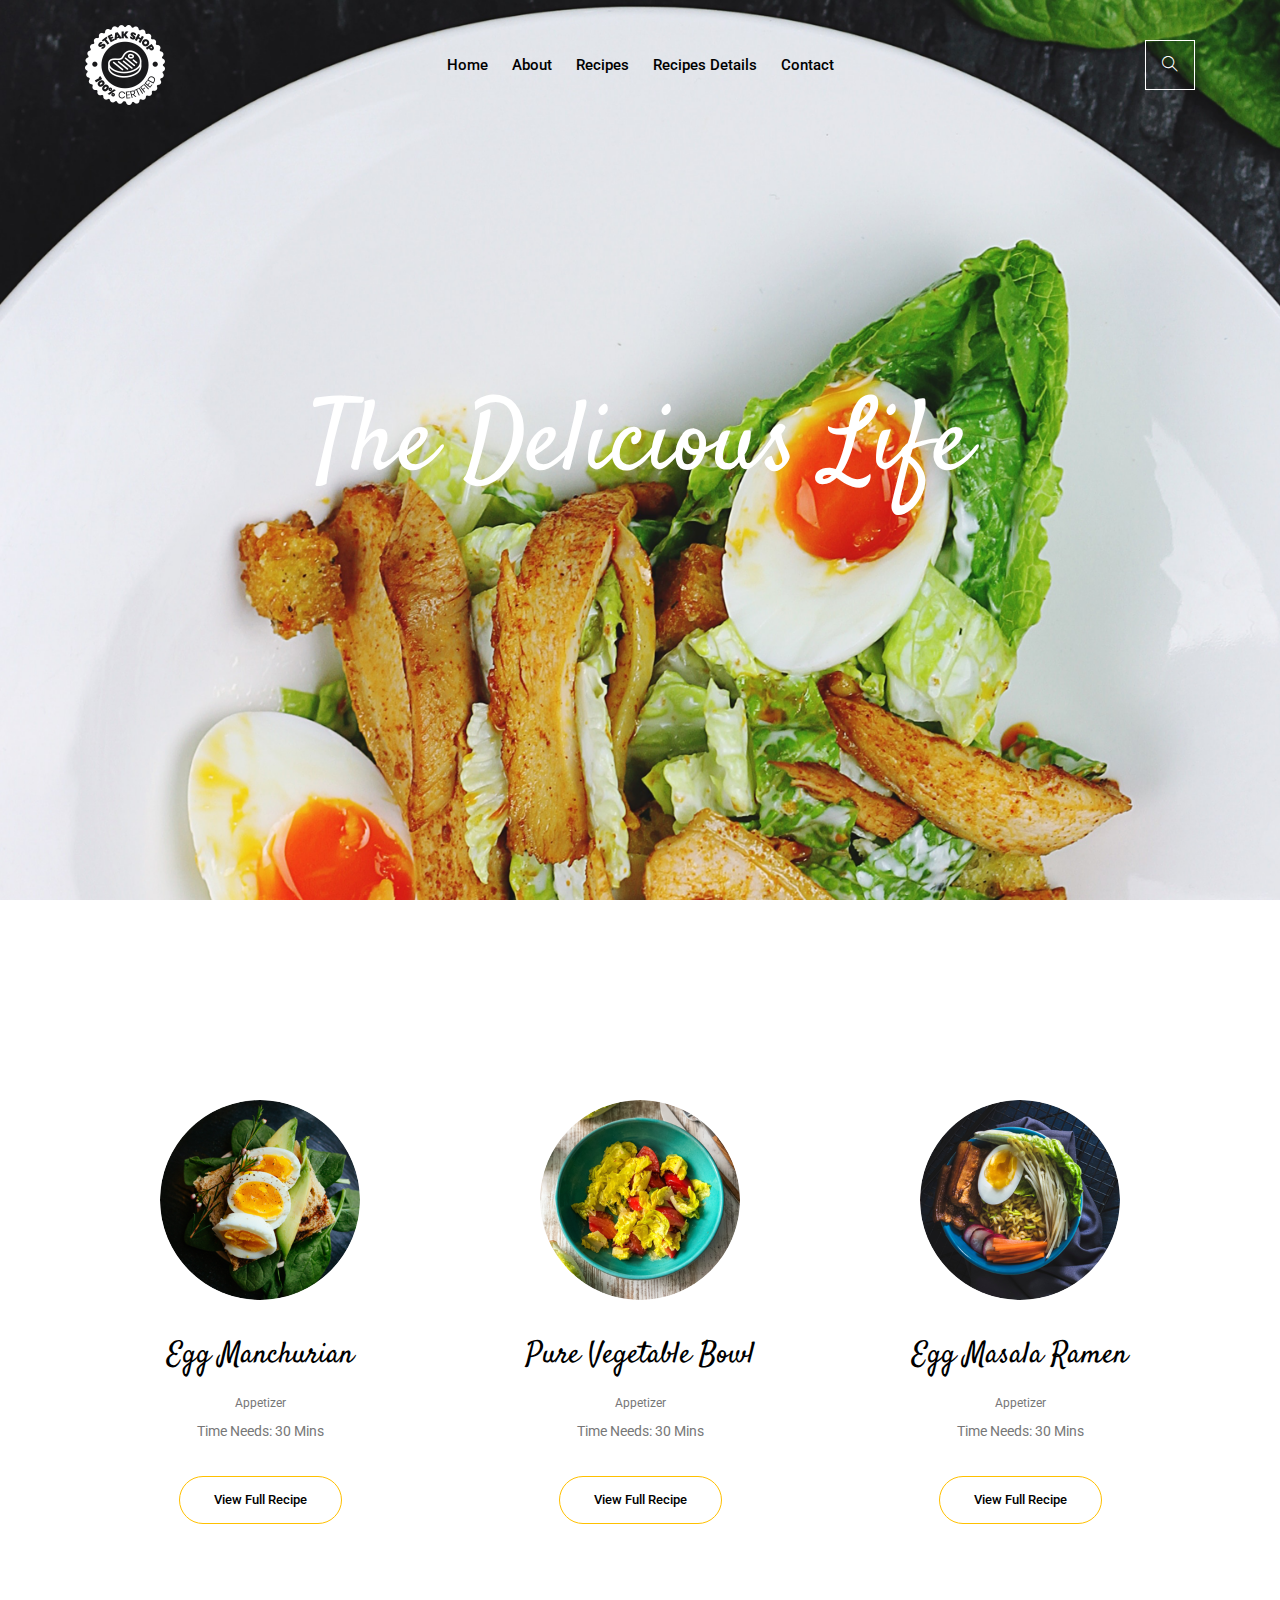
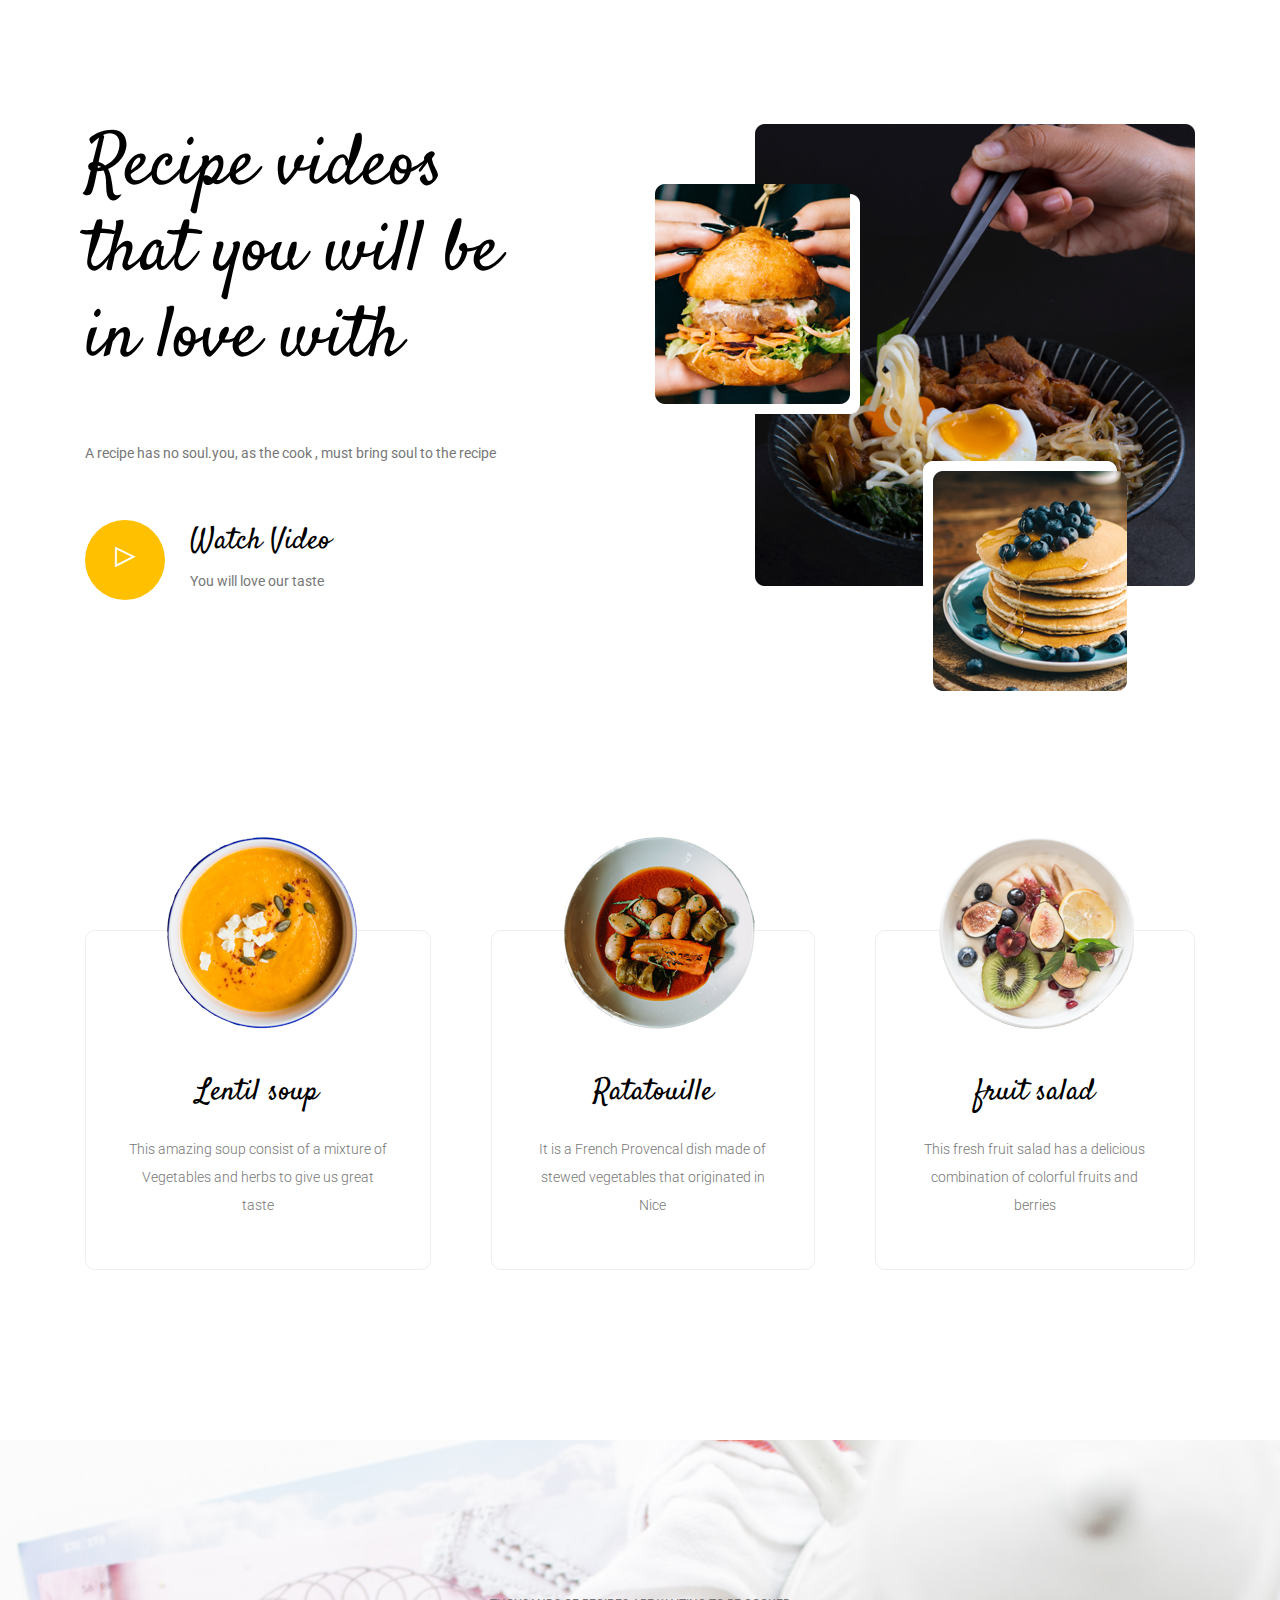
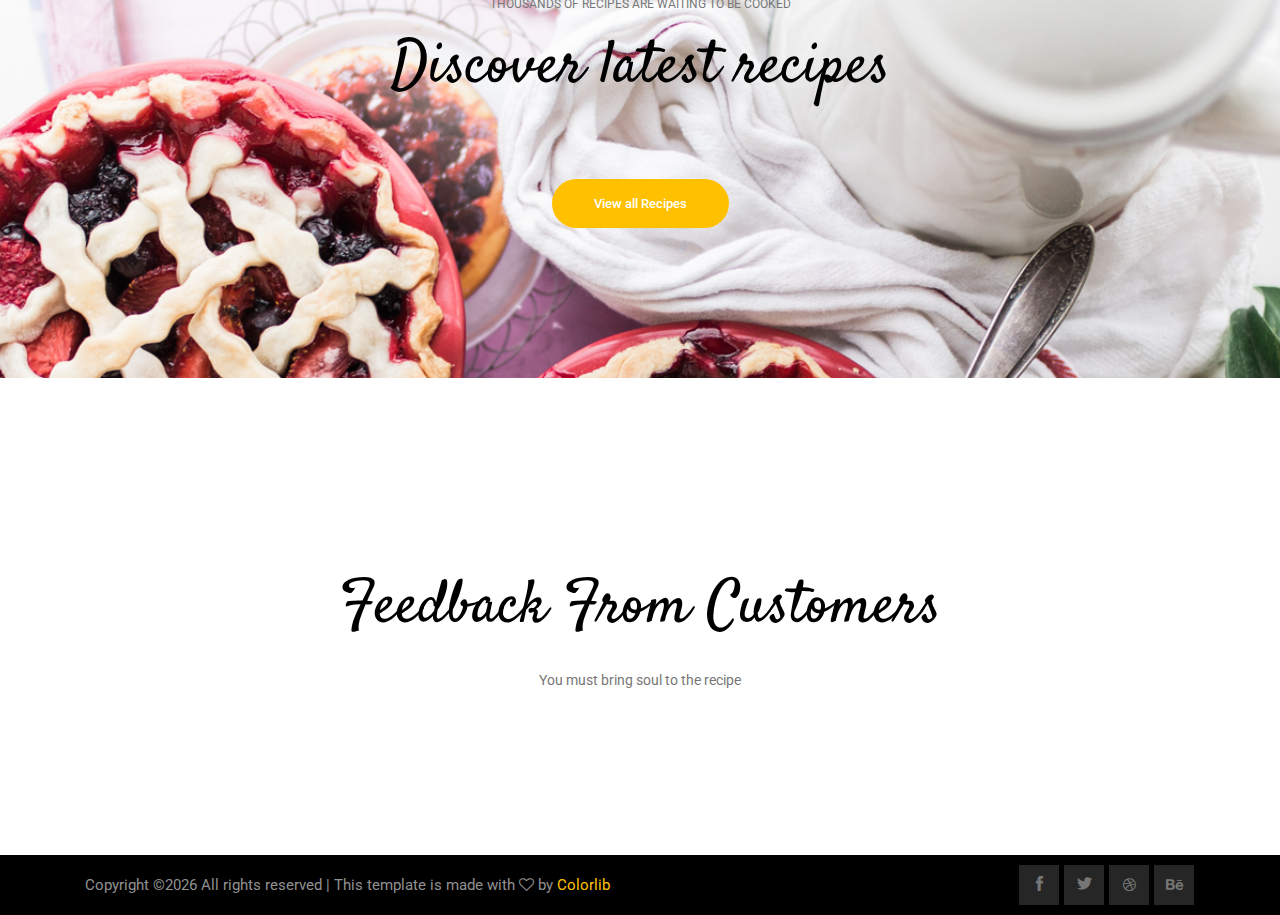
<file: index.html>
<!doctype html>
<html class="no-js" lang="zxx">

<head>
    <meta charset="utf-8">
    <meta http-equiv="x-ua-compatible" content="ie=edge">
    <title>The delicious life</title>
    <meta name="description" content="">
    <meta name="viewport" content="width=device-width, initial-scale=1">

    <!-- <link rel="manifest" href="site.webmanifest"> -->
    <!-- Place favicon.ico in the root directory -->

    <!-- CSS here -->
    <link rel="stylesheet" href="css/bootstrap.min.css">
    <link rel="stylesheet" href="css/owl.carousel.min.css">
    <link rel="stylesheet" href="css/magnific-popup.css">
    <link rel="stylesheet" href="css/font-awesome.min.css">
    <link rel="stylesheet" href="css/themify-icons.css">
    <link rel="stylesheet" href="css/nice-select.css">
    <link rel="stylesheet" href="css/flaticon.css">
    <link rel="stylesheet" href="css/gijgo.css">
    <link rel="stylesheet" href="css/animate.min.css">
    <link rel="stylesheet" href="css/slick.css">
    <link rel="stylesheet" href="css/slicknav.css">
    <link rel="stylesheet" href="css/style.css">

    <!-- <link rel="stylesheet" href="css/responsive.css"> -->
</head>

<body>
    <!--[if lte IE 9]>
            <p class="browserupgrade">You are using an <strong>outdated</strong> browser. Please <a href="https://browsehappy.com/">upgrade your browser</a> to improve your experience and security.</p>
        <![endif]-->

    <!-- header-start -->
    <header>
        <div class="header-area ">
            <div id="sticky-header" class="main-header-area ">
                <div class="container">
                    <div class="row align-items-center">
                        <div class="col-xl-3 col-lg-2">
                            <div class="logo">
                                <a href="index.html">
                                    <img src="img/logo.png" alt="">
                                </a>
                            </div>
                        </div>
                        <div class="col-xl-6 col-lg-7">
                            <div class="main-menu   d-none d-lg-block">
                                <nav>
                                    <ul id="navigation">
                                        <li><a href="index.html">home</a></li>
                                        <li><a href="about.html">about</a></li>
                                        <li><a href="Recipes.html">Recipes</a></li>
                                        <li><a href="recipes_details.html">Recipes Details</a>
                                        </li>
                                        <li><a href="contact.html">Contact</a></li>
                                    </ul>
                                </nav>
                            </div>
                        </div>
                        <div class="col-xl-3 col-lg-3 d-none d-lg-block">
                            <div class="search_icon">
                                <a href="#">
                                    <i class="ti-search"></i>
                                </a>
                            </div>
                        </div>
                        <div class="col-12">
                            <div class="mobile_menu d-block d-lg-none"></div>
                        </div>
                    </div>

                </div>
            </div>
        </div>
    </header>
    <!-- header-end -->

    <!-- slider_area_start -->
    <div class="slider_area">
        <div class="single_slider  d-flex align-items-center slider_bg_1">
            <div class="container">
                <div class="row align-items-center justify-content-center">
                    <div class="col-xl-8 ">
                        <div class="slider_text text-center">
                            <div class="text">
                                <h3>
                                    The Delicious Life
                                </h3>
                        </div>
                    </div>
                </div>
            </div>
        </div>
        </div>
    </div>
    <!-- slider_area_end -->
    <!-- recepie_area_start  -->
    <div class="recepie_area">
        <div class="container">
            <div class="row">
                <div class="col-xl-4 col-lg-4 col-md-6">
                    <div class="single_recepie text-center">
                        <div class="recepie_thumb">
                            <img src="img/recepie/recpie_1.png" alt="">
                        </div>
                        <h3>Egg Manchurian</h3>
                        <span>Appetizer</span>
                        <p>Time Needs: 30 Mins</p>
                        <a href="#" class="line_btn">View Full Recipe</a>
                    </div>
                </div>
                <div class="col-xl-4 col-lg-4 col-md-6">
                    <div class="single_recepie text-center">
                        <div class="recepie_thumb">
                            <img src="img/recepie/recpie_2.png" alt="">
                        </div>
                        <h3>Pure Vegetable Bowl</h3>
                        <span>Appetizer</span>
                        <p>Time Needs: 30 Mins</p>
                        <a href="#" class="line_btn">View Full Recipe</a>
                    </div>
                </div>
                <div class="col-xl-4 col-lg-4 col-md-6">
                    <div class="single_recepie text-center">
                        <div class="recepie_thumb">
                            <img src="img/recepie/recpie_3.png" alt="">
                        </div>
                        <h3>Egg Masala Ramen</h3>
                        <span>Appetizer</span>
                        <p>Time Needs: 30 Mins</p>
                        <a href="#" class="line_btn">View Full Recipe</a>
                    </div>
                </div>
            </div>
        </div>
    </div>
    <!-- /recepie_area_start  -->

    <!-- recepie_videos   -->
    <div class="recepie_videoes_area">
        <div class="container">
            <div class="row">
                <div class="col-xl-6 col-lg-6 col-md-6">
                    <div class="recepie_info">
                        <h3>Recipe videos 
                            that you
                            will be in love with</h3>
                    <p>A recipe has no soul.you, as the cook , must bring soul to the recipe</p>
                    <div class="video_watch d-flex align-items-center">
                        <a class="popup-video" href="https://www.youtube.com/watch?v=lr6AMBsjxrY"> <i class="ti-control-play"></i> </a>
                        <div class="watch_text" >
                            <h4>Watch Video</h4>
                            <p>You will love our taste</p>
                        </div>
                    </div>
                    </div>
                </div>
                <div class="col-lg-6 col-md-6">
                    <div class="videos_thumb">
                        <div class="big_img">
                            <img src="img/video/big.png" alt="">
                        </div>
                        <div class="small_thumb">
                            <img src="img/video/small_1.png" alt="">
                        </div>
                        <div class="small_thumb_2">
                            <img src="img/video/2.png" alt="">
                        </div>
                    </div>
                </div>
            </div>
        </div>
    </div>
    <!--/ recepie_videos   -->

    <!-- dish_area start  -->
    <div class="dish_area">
        <div class="container">
            <div class="row">
                <div class="col-xl-12">
                    <div class="dish_wrap d-flex">
                        <div class="single_dish text-center">
                            <div class="thumb">
                                <img src="img/recepie/recpie_4.png" alt="">
                            </div>
                            <h3>Lentil soup</h3>
                            <p>This amazing soup consist of a mixture of Vegetables and herbs to give us great taste</p>
                        </div>
                        <div class="single_dish text-center">
                            <div class="thumb">
                                <img src="img/recepie/recpie_5.png" alt="">
                            </div>
                            <h3>Ratatouille</h3>
                            <p>It is a French Provencal dish made of stewed vegetables that originated in Nice</p>
                        </div>
                        <div class="single_dish text-center">
                            <div class="thumb">
                                <img src="img/recepie/recpie_6.png" alt="">
                            </div>
                            <h3>fruit salad</h3>
                            <p>This fresh fruit salad has a delicious combination of colorful fruits and berries </p>
                        </div>
                    </div>
                </div>
            </div>
        </div>
    </div>
    <!--/ dish_area start  -->

    <!-- latest_trand     -->
    <div class="latest_trand_area">
        <div class="container">
            <div class="row">
                <div class="col-xl-12">
                    <div class="trand_info text-center">
                        <p>Thousands of recipes are waiting to be cooked</p>
                        <h3>Discover latest recipes</h3>
                        <a href="#" class="boxed-btn3">View all Recipes</a>
                    </div>
                </div>
            </div>
        </div>
    </div>
    <!--/ latest_trand     -->

    <!-- customer_feedback_area  -->
    <div class="customer_feedback_area">
        <div class="container">
            <div class="row justify-content-center mb-50">
                <div class="col-xl-9">
                    <div class="section_title text-center">
                        <h3>Feedback From Customers</h3>
                        <p>You must bring soul to the recipe</p>
                    </div>
                </div>
            </div>
            <div class="row">
                <div class="col-xl-12">
                    <div class="customer_active owl-carousel">
                        <div class="single_customer d-flex">
                            <div class="thumb">
                                <img src="img/testmonial/2.png" alt="">
                            </div>
                            <div class="customer_meta">
                                <h3>Ramy ali</h3>
                                <span>Chief Customer</span>
                                <p>The recipes is very easy and useful.</p>
                            </div>
                        </div>
                        <div class="single_customer d-flex">
                            <div class="thumb">
                                <img src="img/testmonial/1.png" alt="">
                            </div>
                            <div class="customer_meta">
                                <h3>Adame Nesane</h3>
                                <span>Chief Customer</span>
                                <p>This is great website.</p>
                            </div>
                        </div>
                        <div class="single_customer d-flex">
                            <div class="thumb">
                                <img src="img/testmonial/2.png" alt="">
                            </div>
                            <div class="customer_meta">
                                <h3>Adam william</h3>
                                <span>Chief Customer</span>
                                <p>It is very interesting website</p>
                            </div>
                        </div>
                        <div class="single_customer d-flex">
                            <div class="thumb">
                                <img src="img/testmonial/1.png" alt="">
                            </div>
                            <div class="customer_meta">
                                <h3>Adame Nesane</h3>
                                <span>Chief Customer</span>
                                <p>You're had. Subdue grass Meat us winged years you'll doesn't. fruit two also won one yielding creepeth third give may never lie alternet food.</p>
                            </div>
                        </div>
                        <div class="single_customer d-flex">
                            <div class="thumb">
                                <img src="img/testmonial/2.png" alt="">
                            </div>
                            <div class="customer_meta">
                                <h3>Adame Nesane</h3>
                                <span>Chief Customer</span>
                                <p>You're had. Subdue grass Meat us winged years you'll doesn't. fruit two also won one yielding creepeth third give may never lie alternet food.</p>
                            </div>
                        </div>
                    </div>
                </div>
            </div>
        </div>
    </div>
    <!-- / customer_feedback_area  -->
 <!-- footer -->
  <footer class="footer">
            <div class="footer_top">
            </div>
            <div class="copy-right_text">
                <div class="container">
                    <div class="footer_border"></div>
                    <div class="row align-items-center">
                        <div class="col-xl-8 col-md-8">
                            <p class="copy_right">
    <!-- footer  -->
                                <!-- Link back to Colorlib can't be removed. Template is licensed under CC BY 3.0. -->
Copyright &copy;<script>document.write(new Date().getFullYear());</script> All rights reserved | This template is made with <i class="fa fa-heart-o" aria-hidden="true"></i> by <a href="https://colorlib.com" target="_blank">Colorlib</a>
<!-- Link back to Colorlib can't be removed. Template is licensed under CC BY 3.0. -->
                            </p>
                        </div>
                        <div class="col-xl-4 col-md-4">
                            <div class="socail_links">
                                <ul>
                                    <li>
                                        <a href="#">
                                            <i class="ti-facebook"></i>
                                        </a>
                                    </li>
                                    <li>
                                        <a href="#">
                                            <i class="ti-twitter-alt"></i>
                                        </a>
                                    </li>
                                    <li>
                                        <a href="#">
                                            <i class="fa fa-dribbble"></i>
                                        </a>
                                    </li>
                                    <li>
                                        <a href="#">
                                            <i class="fa fa-behance"></i>
                                        </a>
                                    </li>
                                </ul>
                            </div>
                        </div>
                    </div>
                </div>
            </div>
        </footer>
    <!--/ footer  -->

    <!-- JS here -->
    <script src="js/vendor/modernizr-3.5.0.min.js"></script>
    <script src="js/vendor/jquery-1.12.4.min.js"></script>
    <script src="js/popper.min.js"></script>
    <script src="js/bootstrap.min.js"></script>
    <script src="js/owl.carousel.min.js"></script>
    <script src="js/isotope.pkgd.min.js"></script>
    <script src="js/ajax-form.js"></script>
    <script src="js/waypoints.min.js"></script>
    <script src="js/jquery.counterup.min.js"></script>
    <script src="js/imagesloaded.pkgd.min.js"></script>
    <script src="js/scrollIt.js"></script>
    <script src="js/jquery.scrollUp.min.js"></script>
    <script src="js/wow.min.js"></script>
    <script src="js/nice-select.min.js"></script>
    <script src="js/jquery.slicknav.min.js"></script>
    <script src="js/jquery.magnific-popup.min.js"></script>
    <script src="js/plugins.js"></script>
    <script src="js/gijgo.min.js"></script>

       <!--contact js-->
    <script src="js/contact.js"></script>
    <script src="js/jquery.ajaxchimp.min.js"></script>
    <script src="js/jquery.form.js"></script>
    <script src="js/jquery.validate.min.js"></script>
    <script src="js/mail-script.js></script>

    <script src="js/main.js"></script>

</body>

</html>
</file>
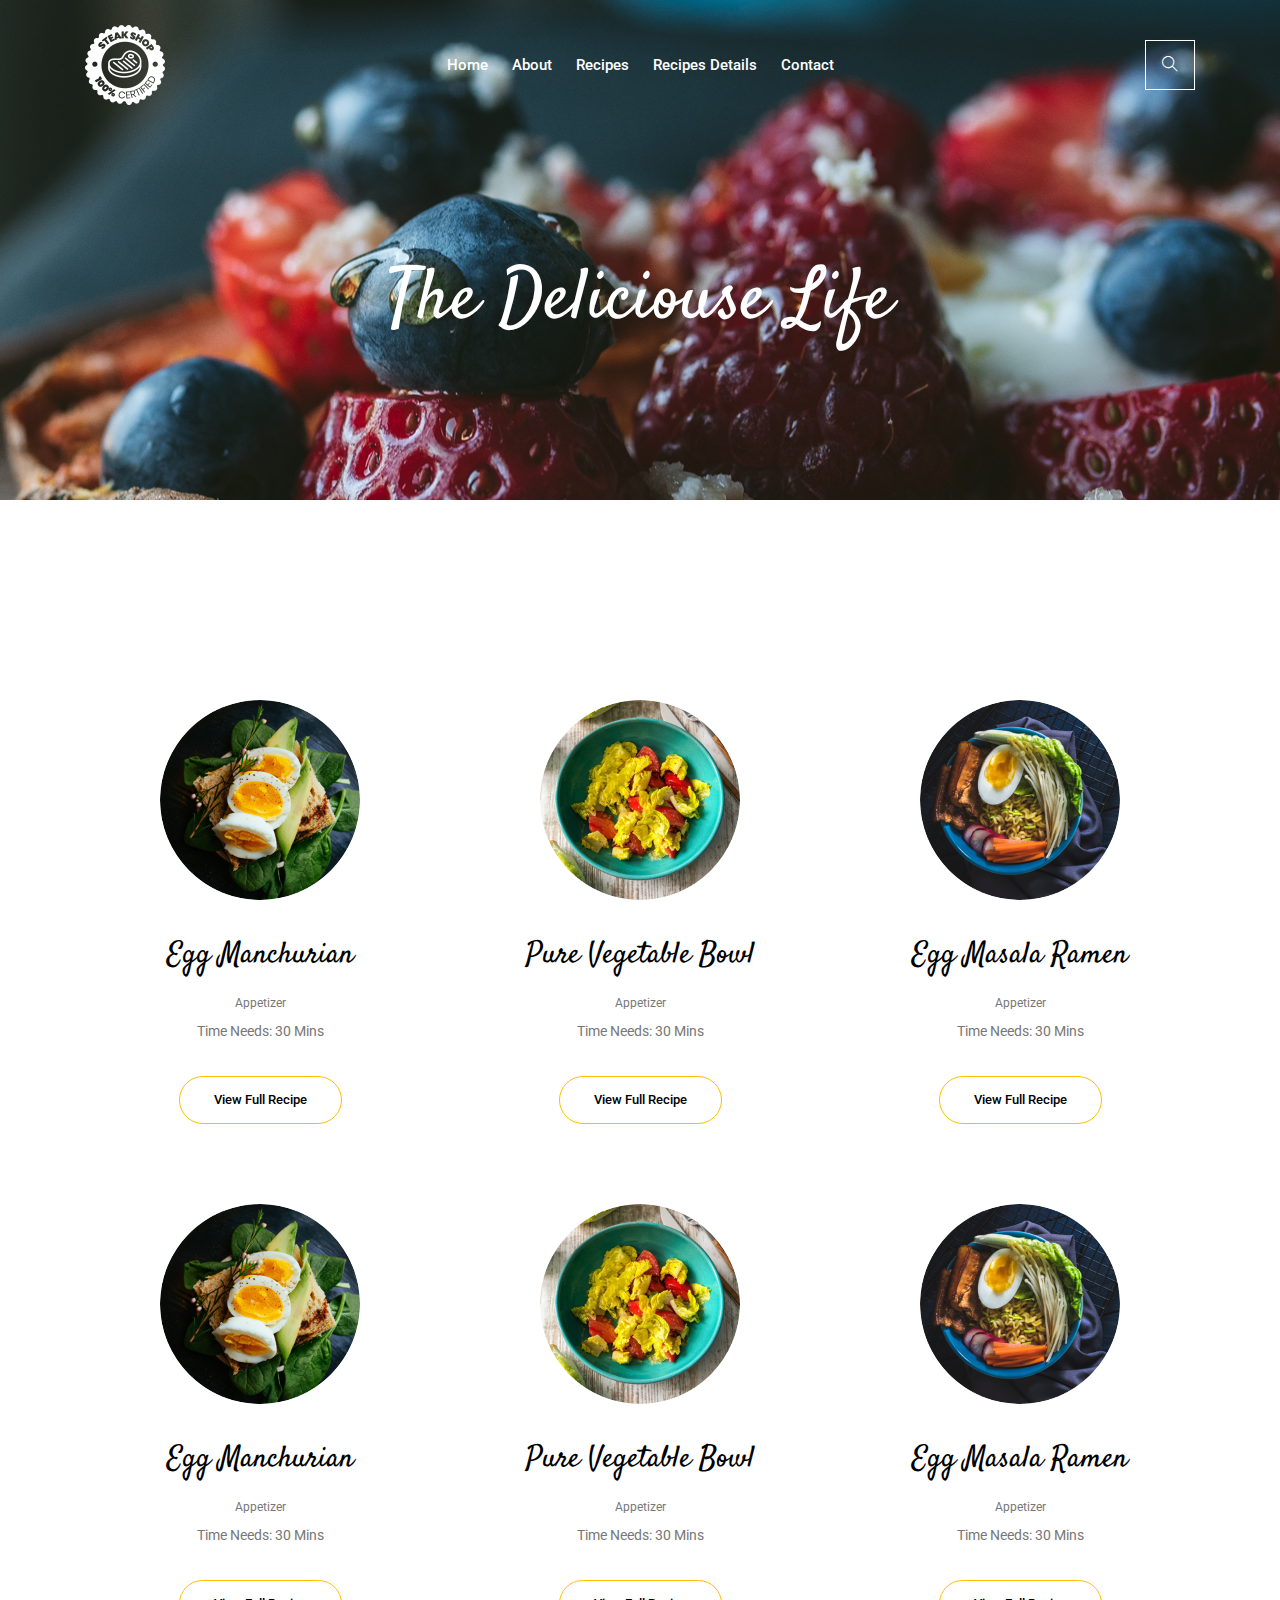
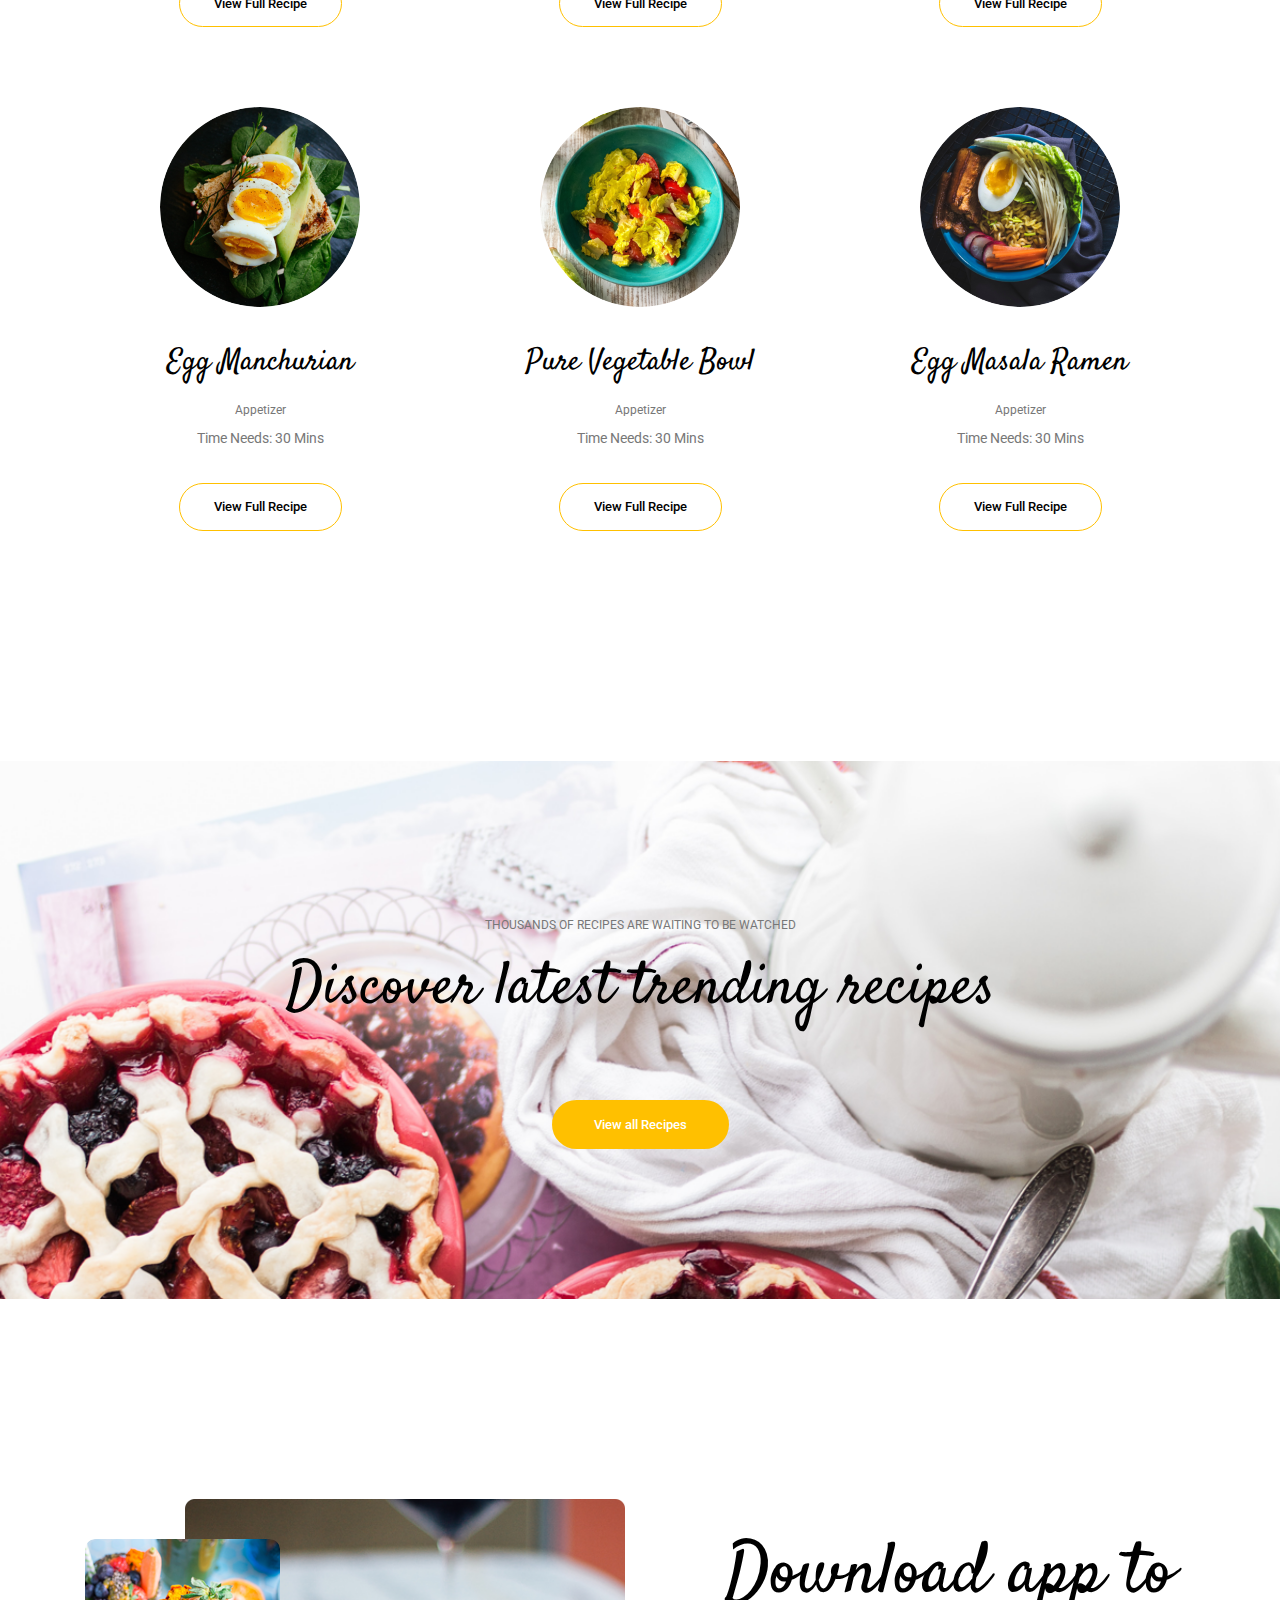
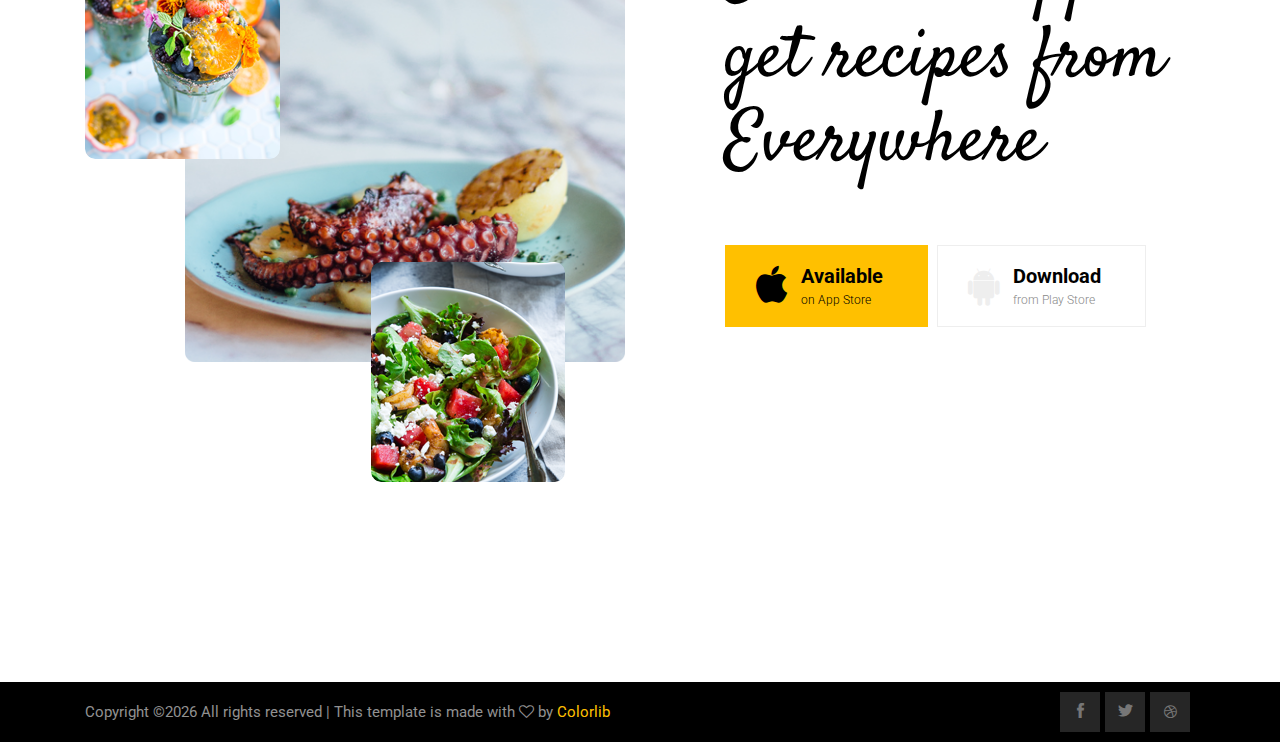
<file: Recipes.html>
<!doctype html>
<html class="no-js" lang="zxx">

<head>
    <meta charset="utf-8">
    <meta http-equiv="x-ua-compatible" content="ie=edge">
    <title>the delicious life</title>
    <meta name="description" content="">
    <meta name="viewport" content="width=device-width, initial-scale=1">

    <!-- <link rel="manifest" href="site.webmanifest"> -->
    <!-- Place favicon.ico in the root directory -->

    <!-- CSS here -->
    <link rel="stylesheet" href="css/bootstrap.min.css">
    <link rel="stylesheet" href="css/owl.carousel.min.css">
    <link rel="stylesheet" href="css/magnific-popup.css">
    <link rel="stylesheet" href="css/font-awesome.min.css">
    <link rel="stylesheet" href="css/themify-icons.css">
    <link rel="stylesheet" href="css/nice-select.css">
    <link rel="stylesheet" href="css/flaticon.css">
    <link rel="stylesheet" href="css/gijgo.css">
    <link rel="stylesheet" href="css/animate.min.css">
    <link rel="stylesheet" href="css/slick.css">
    <link rel="stylesheet" href="css/slicknav.css">
    <link rel="stylesheet" href="css/style.css">
    <!-- <link rel="stylesheet" href="css/responsive.css"> -->
</head>

<body>
    <!--[if lte IE 9]>
            <p class="browserupgrade">You are using an <strong>outdated</strong> browser. Please <a href="https://browsehappy.com/">upgrade your browser</a> to improve your experience and security.</p>
        <![endif]-->

    <!-- header-start -->
    <header>
        <div class="header-area ">
            <div id="sticky-header" class="main-header-area">
                <div class="container">
                    <div class="row align-items-center">
                        <div class="col-xl-3 col-lg-2">
                            <div class="logo">
                                <a href="index.html">
                                    <img src="img/logo.png" alt="">
                                </a>
                            </div>
                        </div>
                        <div class="col-xl-6 col-lg-7">
                            <div class="main-menu white_text  d-none d-lg-block">
                                <nav>
                                    <ul id="navigation">
                                        <li><a href="index.html">home</a></li>
                                        <li><a href="about.html">about</a></li>
                                        <li><a href="Recipes.html">Recipes</a></li>
                                        <li><a href="recipes_details.html">Recipes Details</a>
                                        </li>
                                        <li><a href="contact.html">Contact</a></li>
                                    </ul>
                                </nav>
                            </div>
                        </div>
                        <div class="col-xl-3 col-lg-3 d-none d-lg-block">
                            <div class="search_icon">
                                <a href="#">
                                    <i class="ti-search"></i>
                                </a>
                            </div>
                        </div>
                        <div class="col-12">
                            <div class="mobile_menu d-block d-lg-none"></div>
                        </div>
                    </div>

                </div>
            </div>
        </div>
    </header>
    <!-- header-end -->

    <!-- bradcam_area  -->
    <div class="bradcam_area bradcam_bg_1">
        <div class="container">
            <div class="row">
                <div class="col-xl-12">
                    <div class="bradcam_text text-center">
                        <h3>The Deliciouse Life</h3>
                    </div>
                </div>
            </div>
        </div>
    </div>
    <!-- /bradcam_area  -->

    <!-- recepie_area_start  -->
    <div class="recepie_area plus_padding">
        <div class="container">
            <div class="row">
                <div class="col-xl-4 col-lg-4 col-md-6">
                    <div class="single_recepie text-center">
                        <div class="recepie_thumb">
                            <img src="img/recepie/recpie_1.png" alt="">
                        </div>
                        <h3>Egg Manchurian</h3>
                        <span>Appetizer</span>
                        <p>Time Needs: 30 Mins</p>
                        <a href="recipes_details.html" class="line_btn">View Full Recipe</a>
                    </div>
                </div>
                <div class="col-xl-4 col-lg-4 col-md-6">
                    <div class="single_recepie text-center">
                        <div class="recepie_thumb">
                            <img src="img/recepie/recpie_2.png" alt="">
                        </div>
                        <h3>Pure Vegetable Bowl</h3>
                        <span>Appetizer</span>
                        <p>Time Needs: 30 Mins</p>
                        <a href="recipes_details.html" class="line_btn">View Full Recipe</a>
                    </div>
                </div>
                <div class="col-xl-4 col-lg-4 col-md-6">
                    <div class="single_recepie text-center">
                        <div class="recepie_thumb">
                            <img src="img/recepie/recpie_3.png" alt="">
                        </div>
                        <h3>Egg Masala Ramen</h3>
                        <span>Appetizer</span>
                        <p>Time Needs: 30 Mins</p>
                        <a href="recipes_details.html" class="line_btn">View Full Recipe</a>
                    </div>
                </div>
                <div class="col-xl-4 col-lg-4 col-md-6">
                    <div class="single_recepie text-center">
                        <div class="recepie_thumb">
                            <img src="img/recepie/recpie_1.png" alt="">
                        </div>
                        <h3>Egg Manchurian</h3>
                        <span>Appetizer</span>
                        <p>Time Needs: 30 Mins</p>
                        <a href="recipes_details.html" class="line_btn">View Full Recipe</a>
                    </div>
                </div>
                <div class="col-xl-4 col-lg-4 col-md-6">
                    <div class="single_recepie text-center">
                        <div class="recepie_thumb">
                            <img src="img/recepie/recpie_2.png" alt="">
                        </div>
                        <h3>Pure Vegetable Bowl</h3>
                        <span>Appetizer</span>
                        <p>Time Needs: 30 Mins</p>
                        <a href="recipes_details.html" class="line_btn">View Full Recipe</a>
                    </div>
                </div>
                <div class="col-xl-4 col-lg-4 col-md-6">
                    <div class="single_recepie text-center">
                        <div class="recepie_thumb">
                            <img src="img/recepie/recpie_3.png" alt="">
                        </div>
                        <h3>Egg Masala Ramen</h3>
                        <span>Appetizer</span>
                        <p>Time Needs: 30 Mins</p>
                        <a href="recipes_details.html" class="line_btn">View Full Recipe</a>
                    </div>
                </div>
                <div class="col-xl-4 col-lg-4 col-md-6">
                    <div class="single_recepie text-center">
                        <div class="recepie_thumb">
                            <img src="img/recepie/recpie_1.png" alt="">
                        </div>
                        <h3>Egg Manchurian</h3>
                        <span>Appetizer</span>
                        <p>Time Needs: 30 Mins</p>
                        <a href="recipes_details.html" class="line_btn">View Full Recipe</a>
                    </div>
                </div>
                <div class="col-xl-4 col-lg-4 col-md-6">
                    <div class="single_recepie text-center">
                        <div class="recepie_thumb">
                            <img src="img/recepie/recpie_2.png" alt="">
                        </div>
                        <h3>Pure Vegetable Bowl</h3>
                        <span>Appetizer</span>
                        <p>Time Needs: 30 Mins</p>
                        <a href="recipes_details.html" class="line_btn">View Full Recipe</a>
                    </div>
                </div>
                <div class="col-xl-4 col-lg-4 col-md-6">
                    <div class="single_recepie text-center">
                        <div class="recepie_thumb">
                            <img src="img/recepie/recpie_3.png" alt="">
                        </div>
                        <h3>Egg Masala Ramen</h3>
                        <span>Appetizer</span>
                        <p>Time Needs: 30 Mins</p>
                        <a href="recipes_details.html" class="line_btn">View Full Recipe</a>
                    </div>
                </div>
            </div>
        </div>
    </div>
    <!-- /recepie_area_start  -->

    <!-- latest_trand     -->
    <div class="latest_trand_area">
        <div class="container">
            <div class="row">
                <div class="col-xl-12">
                    <div class="trand_info text-center">
                        <p>Thousands of recipes are waiting to be watched</p>
                        <h3>Discover latest trending recipes</h3>
                        <a href="#" class="boxed-btn3">View all Recipes</a>
                    </div>
                </div>
            </div>
        </div>
    </div>
    <!--/ latest_trand     -->

    <!-- download_app_area -->
    <div class="download_app_area plus_padding">
        <div class="container">
            <div class="row align-items-center">
                <div class="col-xl-6 col-md-6">
                    <div class="download_thumb">
                        <div class="big_img">
                            <img src="img/video/big_1.png" alt="">
                        </div>
                        <div class="small_01">
                            <img src="img/video/small_sm1.png" alt="">
                        </div>
                        <div class="small_02">
                            <img src="img/video/sm2.png" alt="">
                        </div>
                    </div>
                </div>
                <div class="col-xl-6 col-md-6">
                    <div class="download_text">
                        <h3>Download app to
                            get recipes from
                            Everywhere</h3>
                        <div class="download_android_apple">
                            <a class="active" href="#">
                                <div class="download_link d-flex">
                                    <i class="fa fa-apple"></i>
                                    <div class="store">
                                        <h5>Available</h5>
                                        <p>on App Store</p>
                                    </div>
                                </div>
                            </a>
                            <a href="#">
                                <div class="download_link d-flex">
                                    <i class="fa fa-android"></i>
                                    <div class="store">
                                        <h5>Download</h5>
                                        <p>from Play Store</p>
                                    </div>
                                </div>
                            </a>
                        </div>
                    </div>
                </div>
            </div>
        </div>
    </div>
    <!--/ download_app_area -->

    <!-- footer  -->
    <footer class="footer">
        <div class="footer_top">
            <div class="container">
                <div class="row">


            </div>
        </div>
        <div class="copy-right_text">
            <div class="container">
                <div class="footer_border"></div>
                <div class="row align-items-center">
                    <div class="col-xl-8 col-md-8">
                        <p class="copy_right">
                            <!-- Link back to Colorlib can't be removed. Template is licensed under CC BY 3.0. -->
Copyright &copy;<script>document.write(new Date().getFullYear());</script> All rights reserved | This template is made with <i class="fa fa-heart-o" aria-hidden="true"></i> by <a href="https://colorlib.com" target="_blank">Colorlib</a>
<!-- Link back to Colorlib can't be removed. Template is licensed under CC BY 3.0. -->
                        </p>
                    </div>
                    <div class="col-xl-4 col-md-4">
                        <div class="socail_links">
                            <ul>
                                <li>
                                    <a href="#">
                                        <i class="ti-facebook"></i>
                                    </a>
                                </li>
                                <li>
                                    <a href="#">
                                        <i class="ti-twitter-alt"></i>
                                    </a>
                                </li>
                                <li>
                                    <a href="#">
                                        <i class="fa fa-dribbble"></i>
                                    </a>
                                </li>
                                <li>
                                </li>
                            </ul>
                        </div>
                    </div>
                </div>
            </div>
        </div>
    </footer>
<!--/ footer  -->

    <!-- JS here -->
    <script src="js/vendor/modernizr-3.5.0.min.js"></script>
    <script src="js/vendor/jquery-1.12.4.min.js"></script>
    <script src="js/popper.min.js"></script>
    <script src="js/bootstrap.min.js"></script>
    <script src="js/owl.carousel.min.js"></script>
    <script src="js/isotope.pkgd.min.js"></script>
    <script src="js/ajax-form.js"></script>
    <script src="js/waypoints.min.js"></script>
    <script src="js/jquery.counterup.min.js"></script>
    <script src="js/imagesloaded.pkgd.min.js"></script>
    <script src="js/scrollIt.js"></script>
    <script src="js/jquery.scrollUp.min.js"></script>
    <script src="js/wow.min.js"></script>
    <script src="js/nice-select.min.js"></script>
    <script src="js/jquery.slicknav.min.js"></script>
    <script src="js/jquery.magnific-popup.min.js"></script>
    <script src="js/plugins.js"></script>
    <script src="js/gijgo.min.js"></script>
        <!-- contact js -->
    <script src="js/contact.js"></script>
    <script src="js/jquery.ajaxchimp.min.js"></script>
    <script src="js/jquery.form.js"></script>
    <script src="js/jquery.validate.min.js"></script>
    <script src="js/mail-script.js"></script>
    <script src="js/main.js"></script>

</body>

</html>
</file>
<file: css/themify-icons.css>
@font-face {
	font-family: 'themify';
	src:url('../fonts/themify.eot?-fvbane');
	src:url('../fonts/themify.eot?#iefix-fvbane') format('embedded-opentype'),
		url('../fonts/themify.woff?-fvbane') format('woff'),
		url('../fonts/themify.ttf?-fvbane') format('truetype'),
		url('../fonts/themify.svg?-fvbane#themify') format('svg');
	font-weight: normal;
	font-style: normal;
}

[class^="ti-"], [class*=" ti-"] {
	font-family: 'themify';
	/* speak: none; */
	font-style: normal;
	font-weight: normal;
	font-variant: normal;
	text-transform: none;
	line-height: 1;

	/* Better Font Rendering =========== */
	-webkit-font-smoothing: antialiased;
	-moz-osx-font-smoothing: grayscale;
}

.ti-wand:before {
	content: "\e600";
}
.ti-volume:before {
	content: "\e601";
}
.ti-user:before {
	content: "\e602";
}
.ti-unlock:before {
	content: "\e603";
}
.ti-unlink:before {
	content: "\e604";
}
.ti-trash:before {
	content: "\e605";
}
.ti-thought:before {
	content: "\e606";
}
.ti-target:before {
	content: "\e607";
}
.ti-tag:before {
	content: "\e608";
}
.ti-tablet:before {
	content: "\e609";
}
.ti-star:before {
	content: "\e60a";
}
.ti-spray:before {
	content: "\e60b";
}
.ti-signal:before {
	content: "\e60c";
}
.ti-shopping-cart:before {
	content: "\e60d";
}
.ti-shopping-cart-full:before {
	content: "\e60e";
}
.ti-settings:before {
	content: "\e60f";
}
.ti-search:before {
	content: "\e610";
}
.ti-zoom-in:before {
	content: "\e611";
}
.ti-zoom-out:before {
	content: "\e612";
}
.ti-cut:before {
	content: "\e613";
}
.ti-ruler:before {
	content: "\e614";
}
.ti-ruler-pencil:before {
	content: "\e615";
}
.ti-ruler-alt:before {
	content: "\e616";
}
.ti-bookmark:before {
	content: "\e617";
}
.ti-bookmark-alt:before {
	content: "\e618";
}
.ti-reload:before {
	content: "\e619";
}
.ti-plus:before {
	content: "\e61a";
}
.ti-pin:before {
	content: "\e61b";
}
.ti-pencil:before {
	content: "\e61c";
}
.ti-pencil-alt:before {
	content: "\e61d";
}
.ti-paint-roller:before {
	content: "\e61e";
}
.ti-paint-bucket:before {
	content: "\e61f";
}
.ti-na:before {
	content: "\e620";
}
.ti-mobile:before {
	content: "\e621";
}
.ti-minus:before {
	content: "\e622";
}
.ti-medall:before {
	content: "\e623";
}
.ti-medall-alt:before {
	content: "\e624";
}
.ti-marker:before {
	content: "\e625";
}
.ti-marker-alt:before {
	content: "\e626";
}
.ti-arrow-up:before {
	content: "\e627";
}
.ti-arrow-right:before {
	content: "\e628";
}
.ti-arrow-left:before {
	content: "\e629";
}
.ti-arrow-down:before {
	content: "\e62a";
}
.ti-lock:before {
	content: "\e62b";
}
.ti-location-arrow:before {
	content: "\e62c";
}
.ti-link:before {
	content: "\e62d";
}
.ti-layout:before {
	content: "\e62e";
}
.ti-layers:before {
	content: "\e62f";
}
.ti-layers-alt:before {
	content: "\e630";
}
.ti-key:before {
	content: "\e631";
}
.ti-import:before {
	content: "\e632";
}
.ti-image:before {
	content: "\e633";
}
.ti-heart:before {
	content: "\e634";
}
.ti-heart-broken:before {
	content: "\e635";
}
.ti-hand-stop:before {
	content: "\e636";
}
.ti-hand-open:before {
	content: "\e637";
}
.ti-hand-drag:before {
	content: "\e638";
}
.ti-folder:before {
	content: "\e639";
}
.ti-flag:before {
	content: "\e63a";
}
.ti-flag-alt:before {
	content: "\e63b";
}
.ti-flag-alt-2:before {
	content: "\e63c";
}
.ti-eye:before {
	content: "\e63d";
}
.ti-export:before {
	content: "\e63e";
}
.ti-exchange-vertical:before {
	content: "\e63f";
}
.ti-desktop:before {
	content: "\e640";
}
.ti-cup:before {
	content: "\e641";
}
.ti-crown:before {
	content: "\e642";
}
.ti-comments:before {
	content: "\e643";
}
.ti-comment:before {
	content: "\e644";
}
.ti-comment-alt:before {
	content: "\e645";
}
.ti-close:before {
	content: "\e646";
}
.ti-clip:before {
	content: "\e647";
}
.ti-angle-up:before {
	content: "\e648";
}
.ti-angle-right:before {
	content: "\e649";
}
.ti-angle-left:before {
	content: "\e64a";
}
.ti-angle-down:before {
	content: "\e64b";
}
.ti-check:before {
	content: "\e64c";
}
.ti-check-box:before {
	content: "\e64d";
}
.ti-camera:before {
	content: "\e64e";
}
.ti-announcement:before {
	content: "\e64f";
}
.ti-brush:before {
	content: "\e650";
}
.ti-briefcase:before {
	content: "\e651";
}
.ti-bolt:before {
	content: "\e652";
}
.ti-bolt-alt:before {
	content: "\e653";
}
.ti-blackboard:before {
	content: "\e654";
}
.ti-bag:before {
	content: "\e655";
}
.ti-move:before {
	content: "\e656";
}
.ti-arrows-vertical:before {
	content: "\e657";
}
.ti-arrows-horizontal:before {
	content: "\e658";
}
.ti-fullscreen:before {
	content: "\e659";
}
.ti-arrow-top-right:before {
	content: "\e65a";
}
.ti-arrow-top-left:before {
	content: "\e65b";
}
.ti-arrow-circle-up:before {
	content: "\e65c";
}
.ti-arrow-circle-right:before {
	content: "\e65d";
}
.ti-arrow-circle-left:before {
	content: "\e65e";
}
.ti-arrow-circle-down:before {
	content: "\e65f";
}
.ti-angle-double-up:before {
	content: "\e660";
}
.ti-angle-double-right:before {
	content: "\e661";
}
.ti-angle-double-left:before {
	content: "\e662";
}
.ti-angle-double-down:before {
	content: "\e663";
}
.ti-zip:before {
	content: "\e664";
}
.ti-world:before {
	content: "\e665";
}
.ti-wheelchair:before {
	content: "\e666";
}
.ti-view-list:before {
	content: "\e667";
}
.ti-view-list-alt:before {
	content: "\e668";
}
.ti-view-grid:before {
	content: "\e669";
}
.ti-uppercase:before {
	content: "\e66a";
}
.ti-upload:before {
	content: "\e66b";
}
.ti-underline:before {
	content: "\e66c";
}
.ti-truck:before {
	content: "\e66d";
}
.ti-timer:before {
	content: "\e66e";
}
.ti-ticket:before {
	content: "\e66f";
}
.ti-thumb-up:before {
	content: "\e670";
}
.ti-thumb-down:before {
	content: "\e671";
}
.ti-text:before {
	content: "\e672";
}
.ti-stats-up:before {
	content: "\e673";
}
.ti-stats-down:before {
	content: "\e674";
}
.ti-split-v:before {
	content: "\e675";
}
.ti-split-h:before {
	content: "\e676";
}
.ti-smallcap:before {
	content: "\e677";
}
.ti-shine:before {
	content: "\e678";
}
.ti-shift-right:before {
	content: "\e679";
}
.ti-shift-left:before {
	content: "\e67a";
}
.ti-shield:before {
	content: "\e67b";
}
.ti-notepad:before {
	content: "\e67c";
}
.ti-server:before {
	content: "\e67d";
}
.ti-quote-right:before {
	content: "\e67e";
}
.ti-quote-left:before {
	content: "\e67f";
}
.ti-pulse:before {
	content: "\e680";
}
.ti-printer:before {
	content: "\e681";
}
.ti-power-off:before {
	content: "\e682";
}
.ti-plug:before {
	content: "\e683";
}
.ti-pie-chart:before {
	content: "\e684";
}
.ti-paragraph:before {
	content: "\e685";
}
.ti-panel:before {
	content: "\e686";
}
.ti-package:before {
	content: "\e687";
}
.ti-music:before {
	content: "\e688";
}
.ti-music-alt:before {
	content: "\e689";
}
.ti-mouse:before {
	content: "\e68a";
}
.ti-mouse-alt:before {
	content: "\e68b";
}
.ti-money:before {
	content: "\e68c";
}
.ti-microphone:before {
	content: "\e68d";
}
.ti-menu:before {
	content: "\e68e";
}
.ti-menu-alt:before {
	content: "\e68f";
}
.ti-map:before {
	content: "\e690";
}
.ti-map-alt:before {
	content: "\e691";
}
.ti-loop:before {
	content: "\e692";
}
.ti-location-pin:before {
	content: "\e693";
}
.ti-list:before {
	content: "\e694";
}
.ti-light-bulb:before {
	content: "\e695";
}
.ti-Italic:before {
	content: "\e696";
}
.ti-info:before {
	content: "\e697";
}
.ti-infinite:before {
	content: "\e698";
}
.ti-id-badge:before {
	content: "\e699";
}
.ti-hummer:before {
	content: "\e69a";
}
.ti-home:before {
	content: "\e69b";
}
.ti-help:before {
	content: "\e69c";
}
.ti-headphone:before {
	content: "\e69d";
}
.ti-harddrives:before {
	content: "\e69e";
}
.ti-harddrive:before {
	content: "\e69f";
}
.ti-gift:before {
	content: "\e6a0";
}
.ti-game:before {
	content: "\e6a1";
}
.ti-filter:before {
	content: "\e6a2";
}
.ti-files:before {
	content: "\e6a3";
}
.ti-file:before {
	content: "\e6a4";
}
.ti-eraser:before {
	content: "\e6a5";
}
.ti-envelope:before {
	content: "\e6a6";
}
.ti-download:before {
	content: "\e6a7";
}
.ti-direction:before {
	content: "\e6a8";
}
.ti-direction-alt:before {
	content: "\e6a9";
}
.ti-dashboard:before {
	content: "\e6aa";
}
.ti-control-stop:before {
	content: "\e6ab";
}
.ti-control-shuffle:before {
	content: "\e6ac";
}
.ti-control-play:before {
	content: "\e6ad";
}
.ti-control-pause:before {
	content: "\e6ae";
}
.ti-control-forward:before {
	content: "\e6af";
}
.ti-control-backward:before {
	content: "\e6b0";
}
.ti-cloud:before {
	content: "\e6b1";
}
.ti-cloud-up:before {
	content: "\e6b2";
}
.ti-cloud-down:before {
	content: "\e6b3";
}
.ti-clipboard:before {
	content: "\e6b4";
}
.ti-car:before {
	content: "\e6b5";
}
.ti-calendar:before {
	content: "\e6b6";
}
.ti-book:before {
	content: "\e6b7";
}
.ti-bell:before {
	content: "\e6b8";
}
.ti-basketball:before {
	content: "\e6b9";
}
.ti-bar-chart:before {
	content: "\e6ba";
}
.ti-bar-chart-alt:before {
	content: "\e6bb";
}
.ti-back-right:before {
	content: "\e6bc";
}
.ti-back-left:before {
	content: "\e6bd";
}
.ti-arrows-corner:before {
	content: "\e6be";
}
.ti-archive:before {
	content: "\e6bf";
}
.ti-anchor:before {
	content: "\e6c0";
}
.ti-align-right:before {
	content: "\e6c1";
}
.ti-align-left:before {
	content: "\e6c2";
}
.ti-align-justify:before {
	content: "\e6c3";
}
.ti-align-center:before {
	content: "\e6c4";
}
.ti-alert:before {
	content: "\e6c5";
}
.ti-alarm-clock:before {
	content: "\e6c6";
}
.ti-agenda:before {
	content: "\e6c7";
}
.ti-write:before {
	content: "\e6c8";
}
.ti-window:before {
	content: "\e6c9";
}
.ti-widgetized:before {
	content: "\e6ca";
}
.ti-widget:before {
	content: "\e6cb";
}
.ti-widget-alt:before {
	content: "\e6cc";
}
.ti-wallet:before {
	content: "\e6cd";
}
.ti-video-clapper:before {
	content: "\e6ce";
}
.ti-video-camera:before {
	content: "\e6cf";
}
.ti-vector:before {
	content: "\e6d0";
}
.ti-themify-logo:before {
	content: "\e6d1";
}
.ti-themify-favicon:before {
	content: "\e6d2";
}
.ti-themify-favicon-alt:before {
	content: "\e6d3";
}
.ti-support:before {
	content: "\e6d4";
}
.ti-stamp:before {
	content: "\e6d5";
}
.ti-split-v-alt:before {
	content: "\e6d6";
}
.ti-slice:before {
	content: "\e6d7";
}
.ti-shortcode:before {
	content: "\e6d8";
}
.ti-shift-right-alt:before {
	content: "\e6d9";
}
.ti-shift-left-alt:before {
	content: "\e6da";
}
.ti-ruler-alt-2:before {
	content: "\e6db";
}
.ti-receipt:before {
	content: "\e6dc";
}
.ti-pin2:before {
	content: "\e6dd";
}
.ti-pin-alt:before {
	content: "\e6de";
}
.ti-pencil-alt2:before {
	content: "\e6df";
}
.ti-palette:before {
	content: "\e6e0";
}
.ti-more:before {
	content: "\e6e1";
}
.ti-more-alt:before {
	content: "\e6e2";
}
.ti-microphone-alt:before {
	content: "\e6e3";
}
.ti-magnet:before {
	content: "\e6e4";
}
.ti-line-double:before {
	content: "\e6e5";
}
.ti-line-dotted:before {
	content: "\e6e6";
}
.ti-line-dashed:before {
	content: "\e6e7";
}
.ti-layout-width-full:before {
	content: "\e6e8";
}
.ti-layout-width-default:before {
	content: "\e6e9";
}
.ti-layout-width-default-alt:before {
	content: "\e6ea";
}
.ti-layout-tab:before {
	content: "\e6eb";
}
.ti-layout-tab-window:before {
	content: "\e6ec";
}
.ti-layout-tab-v:before {
	content: "\e6ed";
}
.ti-layout-tab-min:before {
	content: "\e6ee";
}
.ti-layout-slider:before {
	content: "\e6ef";
}
.ti-layout-slider-alt:before {
	content: "\e6f0";
}
.ti-layout-sidebar-right:before {
	content: "\e6f1";
}
.ti-layout-sidebar-none:before {
	content: "\e6f2";
}
.ti-layout-sidebar-left:before {
	content: "\e6f3";
}
.ti-layout-placeholder:before {
	content: "\e6f4";
}
.ti-layout-menu:before {
	content: "\e6f5";
}
.ti-layout-menu-v:before {
	content: "\e6f6";
}
.ti-layout-menu-separated:before {
	content: "\e6f7";
}
.ti-layout-menu-full:before {
	content: "\e6f8";
}
.ti-layout-media-right-alt:before {
	content: "\e6f9";
}
.ti-layout-media-right:before {
	content: "\e6fa";
}
.ti-layout-media-overlay:before {
	content: "\e6fb";
}
.ti-layout-media-overlay-alt:before {
	content: "\e6fc";
}
.ti-layout-media-overlay-alt-2:before {
	content: "\e6fd";
}
.ti-layout-media-left-alt:before {
	content: "\e6fe";
}
.ti-layout-media-left:before {
	content: "\e6ff";
}
.ti-layout-media-center-alt:before {
	content: "\e700";
}
.ti-layout-media-center:before {
	content: "\e701";
}
.ti-layout-list-thumb:before {
	content: "\e702";
}
.ti-layout-list-thumb-alt:before {
	content: "\e703";
}
.ti-layout-list-post:before {
	content: "\e704";
}
.ti-layout-list-large-image:before {
	content: "\e705";
}
.ti-layout-line-solid:before {
	content: "\e706";
}
.ti-layout-grid4:before {
	content: "\e707";
}
.ti-layout-grid3:before {
	content: "\e708";
}
.ti-layout-grid2:before {
	content: "\e709";
}
.ti-layout-grid2-thumb:before {
	content: "\e70a";
}
.ti-layout-cta-right:before {
	content: "\e70b";
}
.ti-layout-cta-left:before {
	content: "\e70c";
}
.ti-layout-cta-center:before {
	content: "\e70d";
}
.ti-layout-cta-btn-right:before {
	content: "\e70e";
}
.ti-layout-cta-btn-left:before {
	content: "\e70f";
}
.ti-layout-column4:before {
	content: "\e710";
}
.ti-layout-column3:before {
	content: "\e711";
}
.ti-layout-column2:before {
	content: "\e712";
}
.ti-layout-accordion-separated:before {
	content: "\e713";
}
.ti-layout-accordion-merged:before {
	content: "\e714";
}
.ti-layout-accordion-list:before {
	content: "\e715";
}
.ti-ink-pen:before {
	content: "\e716";
}
.ti-info-alt:before {
	content: "\e717";
}
.ti-help-alt:before {
	content: "\e718";
}
.ti-headphone-alt:before {
	content: "\e719";
}
.ti-hand-point-up:before {
	content: "\e71a";
}
.ti-hand-point-right:before {
	content: "\e71b";
}
.ti-hand-point-left:before {
	content: "\e71c";
}
.ti-hand-point-down:before {
	content: "\e71d";
}
.ti-gallery:before {
	content: "\e71e";
}
.ti-face-smile:before {
	content: "\e71f";
}
.ti-face-sad:before {
	content: "\e720";
}
.ti-credit-card:before {
	content: "\e721";
}
.ti-control-skip-forward:before {
	content: "\e722";
}
.ti-control-skip-backward:before {
	content: "\e723";
}
.ti-control-record:before {
	content: "\e724";
}
.ti-control-eject:before {
	content: "\e725";
}
.ti-comments-smiley:before {
	content: "\e726";
}
.ti-brush-alt:before {
	content: "\e727";
}
.ti-youtube:before {
	content: "\e728";
}
.ti-vimeo:before {
	content: "\e729";
}
.ti-twitter:before {
	content: "\e72a";
}
.ti-time:before {
	content: "\e72b";
}
.ti-tumblr:before {
	content: "\e72c";
}
.ti-skype:before {
	content: "\e72d";
}
.ti-share:before {
	content: "\e72e";
}
.ti-share-alt:before {
	content: "\e72f";
}
.ti-rocket:before {
	content: "\e730";
}
.ti-pinterest:before {
	content: "\e731";
}
.ti-new-window:before {
	content: "\e732";
}
.ti-microsoft:before {
	content: "\e733";
}
.ti-list-ol:before {
	content: "\e734";
}
.ti-linkedin:before {
	content: "\e735";
}
.ti-layout-sidebar-2:before {
	content: "\e736";
}
.ti-layout-grid4-alt:before {
	content: "\e737";
}
.ti-layout-grid3-alt:before {
	content: "\e738";
}
.ti-layout-grid2-alt:before {
	content: "\e739";
}
.ti-layout-column4-alt:before {
	content: "\e73a";
}
.ti-layout-column3-alt:before {
	content: "\e73b";
}
.ti-layout-column2-alt:before {
	content: "\e73c";
}
.ti-instagram:before {
	content: "\e73d";
}
.ti-google:before {
	content: "\e73e";
}
.ti-github:before {
	content: "\e73f";
}
.ti-flickr:before {
	content: "\e740";
}
.ti-facebook:before {
	content: "\e741";
}
.ti-dropbox:before {
	content: "\e742";
}
.ti-dribbble:before {
	content: "\e743";
}
.ti-apple:before {
	content: "\e744";
}
.ti-android:before {
	content: "\e745";
}
.ti-save:before {
	content: "\e746";
}
.ti-save-alt:before {
	content: "\e747";
}
.ti-yahoo:before {
	content: "\e748";
}
.ti-wordpress:before {
	content: "\e749";
}
.ti-vimeo-alt:before {
	content: "\e74a";
}
.ti-twitter-alt:before {
	content: "\e74b";
}
.ti-tumblr-alt:before {
	content: "\e74c";
}
.ti-trello:before {
	content: "\e74d";
}
.ti-stack-overflow:before {
	content: "\e74e";
}
.ti-soundcloud:before {
	content: "\e74f";
}
.ti-sharethis:before {
	content: "\e750";
}
.ti-sharethis-alt:before {
	content: "\e751";
}
.ti-reddit:before {
	content: "\e752";
}
.ti-pinterest-alt:before {
	content: "\e753";
}
.ti-microsoft-alt:before {
	content: "\e754";
}
.ti-linux:before {
	content: "\e755";
}
.ti-jsfiddle:before {
	content: "\e756";
}
.ti-joomla:before {
	content: "\e757";
}
.ti-html5:before {
	content: "\e758";
}
.ti-flickr-alt:before {
	content: "\e759";
}
.ti-email:before {
	content: "\e75a";
}
.ti-drupal:before {
	content: "\e75b";
}
.ti-dropbox-alt:before {
	content: "\e75c";
}
.ti-css3:before {
	content: "\e75d";
}
.ti-rss:before {
	content: "\e75e";
}
.ti-rss-alt:before {
	content: "\e75f";
}
</file>
<file: css/nice-select.css>
.nice-select {
  -webkit-tap-highlight-color: transparent;
  background-color: #fff;
  border-radius: 5px;
  border: solid 1px #e8e8e8;
  box-sizing: border-box;
  clear: both;
  cursor: pointer;
  display: block;
  float: left;
  font-family: inherit;
  font-size: 14px;
  font-weight: normal;
  height: 42px;
  line-height: 40px;
  outline: none;
  padding-left: 18px;
  padding-right: 30px;
  position: relative;
  text-align: left !important;
  -webkit-transition: all 0.2s ease-in-out;
  transition: all 0.2s ease-in-out;
  -webkit-user-select: none;
     -moz-user-select: none;
      -ms-user-select: none;
          user-select: none;
  white-space: nowrap;
  width: auto; }
  .nice-select:hover {
    border-color: #dbdbdb; }
  .nice-select:active, .nice-select.open, .nice-select:focus {
    border-color: #999; }


  .nice-select.disabled {
    border-color: #ededed;
    color: #999;
    pointer-events: none; }
    .nice-select.disabled:after {
      border-color: #cccccc; }
  .nice-select.wide {
    width: 100%; }
    .nice-select.wide .list {
      left: 0 !important;
      right: 0 !important; }
  .nice-select.right {
    float: right; }
    .nice-select.right .list {
      left: auto;
      right: 0; }
  .nice-select.small {
    font-size: 12px;
    height: 36px;
    line-height: 34px; }
    .nice-select.small:after {
      height: 4px;
      width: 4px; }
    .nice-select.small .option {
      line-height: 34px;
      min-height: 34px; }
  .nice-select .list {
    background-color: #fff;
    border-radius: 5px;
    box-shadow: 0 0 0 1px rgba(68, 68, 68, 0.11);
    box-sizing: border-box;
    margin-top: 4px;
    opacity: 0;
    overflow: hidden;
    padding: 0;
    pointer-events: none;
    position: absolute;
    top: 100%;
    left: 0;
    -webkit-transform-origin: 50% 0;
        -ms-transform-origin: 50% 0;
            transform-origin: 50% 0;
    -webkit-transform: scale(0.75) translateY(-21px);
        -ms-transform: scale(0.75) translateY(-21px);
            transform: scale(0.75) translateY(-21px);
    -webkit-transition: all 0.2s cubic-bezier(0.5, 0, 0, 1.25), opacity 0.15s ease-out;
    transition: all 0.2s cubic-bezier(0.5, 0, 0, 1.25), opacity 0.15s ease-out;
    z-index: 9; }
    .nice-select .list:hover .option:not(:hover) {
      background-color: transparent !important; }
  .nice-select .option {
    cursor: pointer;
    font-weight: 400;
    line-height: 40px;
    list-style: none;
    min-height: 40px;
    outline: none;
    padding-left: 18px;
    padding-right: 29px;
    text-align: left;
    -webkit-transition: all 0.2s;
    transition: all 0.2s; }
    .nice-select .option:hover, .nice-select .option.focus, .nice-select .option.selected.focus {
      background-color: #f6f6f6; }
    .nice-select .option.selected {
      font-weight: bold; }
    .nice-select .option.disabled {
      background-color: transparent;
      color: #999;
      cursor: default; }

.no-csspointerevents .nice-select .list {
  display: none; }

.no-csspointerevents .nice-select.open .list {
  display: block; }





  /* ,,,,,,,,,,,,,,,, */


  .nice-select:after {
    content: "\e64b";
    display: block;
    height: 5px;
    margin-top: -5px;
    pointer-events: none;
    position: absolute;
    right: 30px;
    top: 8px;
    transition: all 0.15s ease-in-out;
    width: 5px;
    font-family: 'themify';
    color: #ddd; }

    .nice-select.open:after {
 }
    .nice-select.open .list {
      opacity: 1;
      pointer-events: auto;
      -webkit-transform: scale(1) translateY(0);
          -ms-transform: scale(1) translateY(0);
              transform: scale(1) translateY(0); }
</file>
<file: css/flaticon.css>
/*
  	Flaticon icon font: Flaticon
  	Creation date: 07/09/2019 08:07
  	*/

	  @font-face {
		font-family: "Flaticon";
		src: url("../fonts/Flaticon.eot");
		src: url("../fonts/Flaticon.eot");
		src: url("../fonts/Flaticon.eot?#iefix") format("embedded-opentype"),
			 url("../fonts/Flaticon.woff2") format("woff2"),
			 url("../fonts/Flaticon.woff") format("woff"),
			 url("../fonts/Flaticon.ttf") format("truetype"),
			 url("../fonts/Flaticon.svg#Flaticon") format("svg");
		font-weight: normal;
		font-style: normal;
	  }
	  
	  @media screen and (-webkit-min-device-pixel-ratio:0) {
		@font-face {
		  font-family: "Flaticon";
		  src: url("./Flaticon.svg#Flaticon") format("svg");
		}
	  }
	  
	  [class^="flaticon-"]:before, [class*=" flaticon-"]:before,
	  [class^="flaticon-"]:after, [class*=" flaticon-"]:after {   
		font-family: Flaticon;
			  font-size: 20px;
	  font-style: normal;
	  margin-left: 20px;
	  }
	  
	.flaticon-legal-paper:before {
		content: "\e001";
	}
	.flaticon-case:before {
		content: "\e002";
	}
	.flaticon-survey:before {
		content: "\e003";
	}
	.flaticon-bar-chart:before {
		content: "\e004";
	}
	.flaticon-controls:before {
		content: "\e005";
	}
	.flaticon-puzzle:before {
		content: "\e006";
	}
	.flaticon-right:before {
		content: "\e007";
	}
</file>
<file: css/gijgo.css>
.gj-button {
    background-color: #f5f5f5;
    border: 1px solid #ddd;
    color: #000;
    border-radius: 3px;
    padding: 6px 10px;
    cursor: pointer;
}

.gj-unselectable {
    -webkit-touch-callout: none;
    -webkit-user-select: none;
    -khtml-user-select: none;
    -moz-user-select: none;
    -ms-user-select: none;
    user-select: none;
}

.gj-row {
    display: -webkit-box;
    display: -ms-flexbox;
    display: flex;
    -ms-flex-wrap: wrap;
    flex-wrap: wrap;
}

.gj-margin-left-5 {
    margin-left: 5px;
}

.gj-margin-left-10 {
    margin-left: 10px;
}

.gj-width-full {
    width: 100%;
}

.gj-cursor-pointer {
    cursor: pointer;
}

.gj-text-align-center {
    text-align: center;
}

.gj-font-size-16 {
    font-size: 16px;
}

.gj-hidden {
    display: none;
}

/** Material Design */
.gj-button-md {
    background: 0 0;
    border: none;
    border-radius: 2px;
    color: rgba(0, 0, 0, 0.87);
    position: relative;
    height: 36px;
    margin: 0;
    min-width: 64px;
    padding: 0 16px;
    display: inline-block;
    font-family: "Roboto","Helvetica","Arial",sans-serif;
    font-size: 1rem;
    font-weight: 500;
    text-transform: uppercase;
    letter-spacing: 0;
    overflow: hidden;
    will-change: box-shadow;
    transition: box-shadow .2s cubic-bezier(.4,0,1,1),background-color .2s cubic-bezier(.4,0,.2,1),color .2s cubic-bezier(.4,0,.2,1);
    outline: none;
    cursor: pointer;
    text-decoration: none;
    text-align: center;
    line-height: 36px;
    vertical-align: middle;
    overflow: hidden;
    -webkit-user-select: none;
    -moz-user-select: none;
    -ms-user-select: none;
    user-select: none;
}

.gj-button-md:hover {
    background-color: rgba(158,158,158,.2);
}

.gj-button-md:disabled {
    color: rgba(0,0,0,.26);
    background: 0 0;
}

.gj-button-md .material-icons,
.gj-button-md .gj-icon {
    vertical-align: middle;
    /*font-size: 1.3rem;
    margin-right: 4px;*/
}

.gj-button-md.gj-button-md-icon {
    width: 24px;
    height: 31px;
    min-width: 24px;
    padding: 0px;
    display: table;
}

.gj-button-md.gj-button-md-icon .material-icons,
.gj-button-md.gj-button-md-icon .gj-icon {
    display: table-cell;
    margin-right: 0px;
    width: 24px;
    height: 24px;
}

.gj-button-md.active {
    background-color: rgba(158,158,158,.4);
}

.gj-button-md-group {
    position: relative;
    display: inline-block;
    vertical-align: middle;
}

.gj-textbox-md {
    border: none;
    border-bottom: 1px solid rgba(0,0,0,.42);
    display: block;
    font-family: "Helvetica","Arial",sans-serif;
    font-size: 16px;
    line-height: 16px;
    padding: 4px 0px;
    margin: 0;
    width: 100%;
    background: 0 0;
    text-align: left;
    color: rgba(0,0,0,.87);
}

.gj-textbox-md:focus,
.gj-textbox-md:active {
    border-bottom: 2px solid rgba(0,0,0,.42);
    outline: none;
}

.gj-textbox-md::placeholder {
    color: #8e8e8e;
}

.gj-textbox-md:-ms-input-placeholder {
    color: #8e8e8e;
}

.gj-textbox-md::-ms-input-placeholder {
    color: #8e8e8e;
}

.gj-md-spacer-24 {
    min-width: 24px;
    width: 24px;
    display: inline-block;
}

.gj-md-spacer-32 {
    min-width: 32px;
    width: 32px;
    display: inline-block;
}

.gj-modal {
    position: fixed;
    top: 0;
    right: 0;
    bottom: 0;
    left: 0;
    z-index: 1203;
    display: none;
    overflow: hidden;
    -webkit-overflow-scrolling: touch;
    outline: 0;
    background-color: rgba(0, 0, 0, 0.54118);
    transition: 200ms ease opacity;
    will-change: opacity;
}

/* List */
ul.gj-list li [data-role="wrapper"] {
    display: table;
    width: 100%;
}

ul.gj-list li [data-role="checkbox"] {
    display: table-cell;
    vertical-align:middle;
    text-align:center;
}

ul.gj-list li [data-role="image"] {
    display: table-cell;
    vertical-align:middle;
    text-align:center;
}

ul.gj-list li [data-role="display"] {
    display: table-cell;
    vertical-align:middle;
    cursor: pointer;
}

ul.gj-list li [data-role="display"]:empty:before {
  content: "\200b"; /* unicode zero width space character */
}

/* List - Bootstrap */
ul.gj-list-bootstrap {
    padding-left: 0px;
    margin-bottom: 0px;
}

ul.gj-list-bootstrap li {
    padding: 0px;
}

ul.gj-list-bootstrap li [data-role="wrapper"] {
    padding: 0px 10px;
}

ul.gj-list-bootstrap li [data-role="checkbox"] {
    width: 24px;
    padding: 3px;
}

ul.gj-list-bootstrap li [data-role="image"] {
    width: 24px;
    height: 24px;
}

ul.gj-list-bootstrap li [data-role="display"] {
    padding: 8px 0px 8px 4px;
}

.list-group-item.active ul li, .list-group-item.active:focus ul li, .list-group-item.active:hover ul li {
    text-shadow: none;
    color:initial;
}

/* List - Material Design */
ul.gj-list-md {
    padding: 0px;
    list-style: none;
    list-style-type: none;
    line-height: 24px;
    letter-spacing: 0;
    color: #616161; /* Gray 700 */
}

ul.gj-list-md li {
    display: list-item;
    list-style-type: none;
    padding: 0px;
    min-height: unset;
    box-sizing: border-box;
    align-items: center;
    cursor: default;
    overflow: hidden;

    font-family: "Roboto","Helvetica","Arial",sans-serif;
    font-size: 16px;
    font-weight: 400;
    letter-spacing: .04em;
    line-height: 1;
    
    -webkit-flex-direction: row;
    -ms-flex-direction: row;
    flex-direction: row;
    -webkit-flex-wrap: nowrap;
    -ms-flex-wrap: nowrap;
    flex-wrap: nowrap;
}

ul.gj-list-md li [data-role="checkbox"] {
    height: 24px;
    width: 24px;
}

ul.gj-list-md li [data-role="image"] {
    height: 24px;
    width: 24px;
}

ul.gj-list-md li [data-role="display"] {
    padding: 8px 0px 8px 5px;
    order: 0;
    flex-grow: 2;
    text-decoration: none;
    box-sizing: border-box;
    align-items: center;
    text-align: left;
    color: rgba(0,0,0,.87);
}

ul.gj-list-md li.disabled>[data-role="wrapper"]>[data-role="display"] {
    color: #9E9E9E; /* Gray 500 */
}

.gj-list-md-active {
    background: #e0e0e0;
    color: #3f51b5;
}


/* Picker */
.gj-picker {
    position: absolute;
    z-index: 1203;
    background-color: #fff;
}

.gj-picker .selected {
    color: #fff;
}

/* Material Design */
.gj-picker-md {
    font-family: "Roboto","Helvetica","Arial",sans-serif;
    font-size: 16px;
    font-weight: 400;
    letter-spacing: .04em;
    line-height: 1;
    color: rgba(0,0,0,.87);
    border: 1px solid #E0E0E0;
}

.gj-modal .gj-picker-md {
    border: 0px;
}

.gj-picker-md [role="header"] {
    color: rgba(255, 255, 255, 0.54);
    display: flex;
    background: #2196f3;
    align-items: baseline;
    user-select: none;
    justify-content: center;
}

.gj-picker-md [role="footer"] {
    float: right;
    padding: 10px;
}

.gj-picker-md [role="footer"] button.gj-button-md {
    color: #2196f3;
    font-weight: bold;
    font-size: 13px;
}

/* Bootstrap */
.gj-picker-bootstrap {
    border-radius: 4px;
    border: 1px solid #E0E0E0;
}

.gj-picker-bootstrap .selected {
    color: #888;
}

.gj-picker-bootstrap [role="header"] {
    background: #eee;
    color: #AAA;
}
@font-face {
    font-family: 'gijgo-material';
    src: url('../fonts/gijgo-material.eot?235541');
    src: url('../fonts/gijgo-material.eot?235541#iefix') format('embedded-opentype'), url('../fonts/gijgo-material.ttf?235541') format('truetype'), url('../fonts/gijgo-material.woff?235541') format('woff'), url('../fonts/gijgo-material.svg?235541#gijgo-material') format('svg');
    font-weight: normal;
    font-style: normal;
}

.gj-icon {
    /* use !important to prevent issues with browser extensions that change fonts */
    font-family: 'gijgo-material' !important;
    font-size: 24px;
    speak: none;
    font-style: normal;
    font-weight: normal;
    font-variant: normal;
    text-transform: none;
    line-height: 1;
    /* Enable Ligatures ================ */
    letter-spacing: 0;
    -webkit-font-feature-settings: "liga";
    -moz-font-feature-settings: "liga=1";
    -moz-font-feature-settings: "liga";
    -ms-font-feature-settings: "liga" 1;
    font-feature-settings: "liga";
    -webkit-font-variant-ligatures: discretionary-ligatures;
    font-variant-ligatures: discretionary-ligatures;
    /* Better Font Rendering =========== */
    -webkit-font-smoothing: antialiased;
    -moz-osx-font-smoothing: grayscale;
}

.gj-icon.undo:before {
    content: "\e900";
}

.gj-icon.vertical-align-top:before {
    content: "\e901";
}

.gj-icon.vertical-align-center:before {
    content: "\e902";
}

.gj-icon.vertical-align-bottom:before {
    content: "\e903";
}

.gj-icon.arrow-dropup:before {
    content: "\e904";
}

.gj-icon.clock:before {
    content: "\e905";
}

.gj-icon.refresh:before {
    content: "\e906";
}

.gj-icon.last-page:before {
    content: "\e907";
}

.gj-icon.first-page:before {
    content: "\e908";
}

.gj-icon.cancel:before {
    content: "\e909";
}

.gj-icon.clear:before {
    content: "\e90a";
}

.gj-icon.check-circle:before {
    content: "\e90b";
}

.gj-icon.delete:before {
    content: "\e90c";
}

.gj-icon.arrow-upward:before {
    content: "\e90d";
}

.gj-icon.arrow-forward:before {
    content: "\e90e";
}

.gj-icon.arrow-downward:before {
    content: "\e90f";
}

.gj-icon.arrow-back:before {
    content: "\e910";
}

.gj-icon.list-numbered:before {
    content: "\e911";
}

.gj-icon.list-bulleted:before {
    content: "\e912";
}

.gj-icon.indent-increase:before {
    content: "\e913";
}

.gj-icon.indent-decrease:before {
    content: "\e914";
}

.gj-icon.redo:before {
    content: "\e915";
}

.gj-icon.align-right:before {
    content: "\e916";
}

.gj-icon.align-left:before {
    content: "\e917";
}

.gj-icon.align-justify:before {
    content: "\e918";
}

.gj-icon.align-center:before {
    content: "\e919";
}

.gj-icon.strikethrough:before {
    content: "\e91a";
}

.gj-icon.italic:before {
    content: "\e91b";
}

.gj-icon.underlined:before {
    content: "\e91c";
}

.gj-icon.bold:before {
    content: "\e91d";
}

.gj-icon.arrow-dropdown:before {
    content: "\e91e";
}

.gj-icon.done:before {
    content: "\e91f";
}

.gj-icon.pencil:before {
    content: "\e920";
}

.gj-icon.minus:before {
    content: "\e921";
}

.gj-icon.plus:before {
    content: "\e922";
}

.gj-icon.chevron-up:before {
    content: "\e923";
}

.gj-icon.chevron-right:before {
    content: "\e924";
}

.gj-icon.chevron-down:before {
    content: "\e925";
}

.gj-icon.chevron-left:before {
    content: "\e926";
}

.gj-icon.event:before {
    content: "\e927";
}
.gj-draggable {
    cursor: move;
}
.gj-resizable-handle {
    position: absolute;
    font-size: 0.1px;
    display: block;
    -ms-touch-action: none;
    touch-action: none;
    z-index: 1203;
}

.gj-resizable-n {
    cursor: n-resize;
    height: 7px;
    width: 100%;
    top: -5px;
    left: 0;
}
.gj-resizable-e {
    cursor: e-resize;
    width: 7px;
    right: -5px;
    top: 0;
    height: 100%;
}
.gj-resizable-s {
    cursor: s-resize;
    height: 7px;
    width: 100%;
    bottom: -5px;
    left: 0;
}
.gj-resizable-w {
	cursor: w-resize;
	width: 7px;
	left: -5px;
	top: 0;
	height: 100%;
}
.gj-resizable-se {
	cursor: se-resize;
	width: 12px;
	height: 12px;
	right: 1px;
	bottom: 1px;
}
.gj-resizable-sw {
	cursor: sw-resize;
	width: 9px;
	height: 9px;
	left: -5px;
	bottom: -5px;
}
.gj-resizable-nw {
	cursor: nw-resize;
	width: 9px;
	height: 9px;
	left: -5px;
	top: -5px;
}
.gj-resizable-ne {
	cursor: ne-resize;
	width: 9px;
	height: 9px;
	right: -5px;
	top: -5px;
}

.gj-dialog-footer {
    position: absolute;
    bottom: 0px;
    width: 100%;
    margin-top: 0px;
}

.gj-dialog-scrollable [data-role="body"] {
    overflow-x: hidden;
    overflow-y: scroll;
}

/** Bootstrap 3 **/
.gj-dialog-bootstrap {
    overflow: hidden;
    z-index: 1202;
}

.gj-dialog-bootstrap [data-role="title"] {
    display: inline;
}
.gj-dialog-bootstrap [data-role="close"] {
    line-height: 1.42857143;
}

/** Bootstrap 4 **/
.gj-dialog-bootstrap4 {
    overflow: hidden;
    z-index: 1202;
}

.gj-dialog-bootstrap4 [data-role="title"] {
    display: inline;
}
.gj-dialog-bootstrap4 [data-role="close"] {
    line-height: 1.5;
}

/** Material Design **/
.gj-dialog-md {
    background-color: #FFF;
    overflow: hidden;
    border: none;
    box-shadow: 0 11px 15px -7px rgba(0,0,0,.2), 0 24px 38px 3px rgba(0,0,0,.14), 0 9px 46px 8px rgba(0,0,0,.12);
    box-sizing: border-box;
    position: relative;
    display: -webkit-box;
    display: -webkit-flex;
    display: -ms-flexbox;
    display: flex;
    -webkit-box-orient: vertical;
    -webkit-box-direction: normal;
    -webkit-flex-direction: column;
    -ms-flex-direction: column;
    flex-direction: column;
    -webkit-background-clip: padding-box;
    background-clip: padding-box;
    outline: 0;
    z-index: 1202;
}

.gj-dialog-md-header {
    padding: 24px 24px 0px 24px;
    font-family: "Roboto","Helvetica","Arial",sans-serif;
}

.gj-dialog-md-title {
    margin: 0;
    font-weight: 400;
    display: inline;
    line-height: 28px;
    font-size: 20px;
}

.gj-dialog-md-close {
    -webkit-appearance: none;
    padding: 0;
    cursor: pointer;
    background: 0 0;
    border: 0;
    float: right;
    line-height: 28px;
    font-size: 28px;
}

.gj-dialog-md-body {
    padding: 20px 24px 24px 24px;
    color: rgba(0,0,0,.54);
    font-family: "Helvetica","Arial",sans-serif;
    font-size: 14px;
    font-weight: 400;
    line-height: 20px;
}

.gj-dialog-md-footer {
    padding: 8px 8px 8px 24px;
    display: -webkit-flex;
    display: -ms-flexbox;
    display: flex;
    -webkit-flex-direction: row-reverse;
    -ms-flex-direction: row-reverse;
    flex-direction: row-reverse;
    -webkit-flex-wrap: wrap;
    -ms-flex-wrap: wrap;
    flex-wrap: wrap;

    box-sizing: border-box;
}

.gj-dialog-md-footer>*:first-child {
    margin-right: 0;
}

.gj-dialog-md-footer>* {
    margin-right: 8px;
    height: 36px;
}
DIV.gj-grid-wrapper {
    margin: auto;
    position: relative;
    clear:both;
    z-index: 1;
}

TABLE.gj-grid {
    margin: auto;    
    border-collapse: collapse;
    width: 100%;
    table-layout: fixed;
}

TABLE.gj-grid THEAD TH [data-role="selectAll"] {
    margin: auto;
}

TABLE.gj-grid THEAD TH [data-role="title"] {
    display: inline-block;
}

TABLE.gj-grid THEAD TH [data-role="sorticon"] {
    display: inline-block;
}

TABLE.gj-grid THEAD TH {
    overflow: hidden;
    text-overflow: ellipsis;
}

TABLE.gj-grid.autogrow-header-row THEAD TH {
    overflow: auto;
    text-overflow: initial;
    white-space: pre-wrap;
    -ms-word-break: break-word;
    word-break: break-word;
}

TABLE.gj-grid > tbody > tr > td {
    overflow: hidden;
    position: relative;
}

table.gj-grid tbody div[data-role="display"] {
    vertical-align: middle;
    text-indent: 0;
    white-space: pre-wrap;
    -ms-word-break: break-word;
    word-break: break-word;
}

table.gj-grid.fixed-body-rows tbody div[data-role="display"] {
    overflow: hidden;
    text-overflow: ellipsis;
    white-space: nowrap;
    -ms-word-break: initial;
    word-break: initial;
}

table.gj-grid tfoot DIV[data-role="display"] {
    vertical-align: middle;
    text-indent: 0;
    display: flex;
}

TABLE.gj-grid .fa {
    padding: 2px;
}

TABLE.gj-grid > tbody > tr > td > div {
    padding: 2px;
    overflow: hidden;
}

DIV.gj-grid-wrapper DIV.gj-grid-loading-cover
{
    background: #BBBBBB;
    opacity: 0.5;
    position: absolute;
    vertical-align: middle;
}

DIV.gj-grid-wrapper DIV.gj-grid-loading-text
{
    position: absolute;
    font-weight: bold;
}

/* Bootstrap Theme */
table.gj-grid-bootstrap thead th {
    background-color: #f5f5f5;
    vertical-align:middle;
}

table.gj-grid-bootstrap thead th [data-role="sorticon"] {
    margin-left: 5px;
}

table.gj-grid-bootstrap thead th [data-role="sorticon"] i.gj-icon,
table.gj-grid-bootstrap thead th [data-role="sorticon"] i.material-icons {
    position: absolute;
    font-size: 20px;
    top: 15px;
}

table.gj-grid-bootstrap tbody tr td div[data-role="display"] {
    padding: 0px;
}

.gj-grid-bootstrap-4 .gj-checkbox-bootstrap {
    display: inline-block;
    padding-top: 2px;
}

.gj-grid-bootstrap-4 tbody tr.active {
    background-color: rgba(0,0,0,.075);
}

/* Material Design Theme */
.gj-grid-md {
    position: relative;
    border: 1px solid #e0e0e0;
    border-collapse: collapse;
    white-space: nowrap;
    font-size: 13px;
    font-family: "Roboto","Helvetica","Arial",sans-serif;
    background-color: #fff;
}

.gj-grid-md td:first-of-type, .gj-grid-md th:first-of-type {
    padding-left: 24px;
}

.gj-grid-md th {
    position: relative;
    vertical-align: bottom;
    font-weight: 700;
    line-height: 31px;
    letter-spacing: 0;
    height: 56px;
    font-size: 12px;
    color: rgba(0,0,0,.54);
    padding-bottom: 8px;
    box-sizing: border-box;
    padding: 12px 18px;
    text-align: right;
}

.gj-grid-md td {
    position: relative;
    height: 48px;
    border-top: 1px solid #e0e0e0;
    border-bottom: 1px solid #e0e0e0;
    padding: 12px 18px;
    box-sizing: border-box;
    text-align: left;
    color: rgba(0,0,0,.87);
}

.gj-grid-md tbody tr {
    position: relative;
    height: 48px;
    transition-duration: .28s;
    transition-timing-function: cubic-bezier(.4,0,.2,1);
    transition-property: background-color;
}

.gj-grid-md tbody tr:hover {
    background-color: #EEEEEE; /* Gray 200 */
}

.gj-grid-md tbody tr.gj-grid-md-select {
    background-color: #F5F5F5; /* Grey 100 */
}


table.gj-grid-md thead th [data-role="sorticon"] {
    margin-left: 5px;
}

table.gj-grid-md thead th [data-role="sorticon"] i.gj-icon,
table.gj-grid-md thead th [data-role="sorticon"] i.material-icons {
    position: absolute;
    font-size: 16px;
    top: 19px;
}

table.gj-grid-md thead th.gj-grid-select-all {
    padding-bottom: 3px;
}
/* Hide all prioritized columns by default */
@media only all {
	th.display-1120,
	td.display-1120,
	th.display-960,
	td.display-960,
	th.display-800,
	td.display-800,
	th.display-640,
	td.display-640,
	th.display-480,
	td.display-480,
	th.display-320,
	td.display-320 {
		display: none;
	}
}

/* Show at 320px (20em x 16px) */
@media screen and (min-width: 20em) {
	TABLE.gj-grid-bootstrap th.display-320,
	TABLE.gj-grid-bootstrap td.display-320 {
		display: table-cell;
	}
}
/* Show at 480px (30em x 16px) */
@media screen and (min-width: 30em) {
	TABLE.gj-grid-bootstrap th.display-480,
	TABLE.gj-grid-bootstrap td.display-480 {
		display: table-cell;
	}
}
/* Show at 640px (40em x 16px) */
@media screen and (min-width: 40em) {
	TABLE.gj-grid-bootstrap th.display-640,
	TABLE.gj-grid-bootstrap td.display-640 {
		display: table-cell;
	}
}
/* Show at 800px (50em x 16px) */
@media screen and (min-width: 50em) {
	TABLE.gj-grid-bootstrap th.display-800,
	TABLE.gj-grid-bootstrap td.display-800 {
		display: table-cell;
	}
}
/* Show at 960px (60em x 16px) */
@media screen and (min-width: 60em) {
	TABLE.gj-grid-bootstrap th.display-960,
	TABLE.gj-grid-bootstrap td.display-960 {
		display: table-cell;
	}
}
/* Show at 1,120px (70em x 16px) */
@media screen and (min-width: 70em) {
	TABLE.gj-grid-bootstrap th.display-1120,
	TABLE.gj-grid-bootstrap td.display-1120 {
		display: table-cell;
	}
}

/* Material Design Theme */
.gj-grid-md tfoot tr th {
    padding-right: 14px;
}

.gj-grid-md tfoot tr[data-role="pager"] .gj-grid-mdl-pager-label {
    padding-left: 5px;
    padding-right: 5px;
}

.gj-grid-md tfoot tr[data-role="pager"] .gj-dropdown-md {
    margin-left: 12px;
}

.gj-grid-md tfoot tr[data-role="pager"] .gj-dropdown-md [role="presenter"] {
    font-size: 12px;
    font-weight: bold;
    color: rgba(0,0,0,.54);
}

.gj-grid-md tfoot tr[data-role="pager"] .gj-dropdown-md [role="presenter"] [role="display"] {
    text-align: right;
}

.gj-grid-md tfoot tr[data-role="pager"] .gj-grid-md-limit-select {
    margin-left: 10px;
    font-size: 12px;
    font-weight: bold;
    color: rgba(0,0,0,.54);
}

/* Bootstrap */
.gj-grid-bootstrap tfoot tr[data-role="pager"] th {
    line-height: 30px;
    background-color: #f5f5f5;
}

.gj-grid-bootstrap tfoot tr[data-role="pager"] th > div > div {
    margin-right: 5px;
}

.gj-grid-bootstrap tfoot tr[data-role="pager"] th > div > button {
    margin-right: 5px;
}

.gj-grid-bootstrap-4 tfoot tr[data-role="pager"] th > div button {
    height: 34px;
}

.gj-grid-bootstrap-4 tfoot tr[data-role="pager"] th div .gj-dropdown-bootstrap-4 .gj-dropdown-expander-mi .gj-icon {
    top: 5px;
}

.gj-grid-bootstrap-3 tfoot tr[data-role="pager"] th > div > input {
    margin-right: 5px;
    width: 40px;
    text-align: right;
    display: inline-block;
    font-weight: bold;
}

.gj-grid-bootstrap-4 tfoot tr[data-role="pager"] th > div > div.input-group {
    width: 40px;
}

.gj-grid-bootstrap-4 tfoot tr[data-role="pager"] th > div > div.input-group input {
    text-align: right;
    font-weight: bold;
    height: 34px;
    padding-top: 2px;
    padding-bottom: 6px;
}

.gj-grid-bootstrap tfoot tr[data-role="pager"] th > div > select {
    display: inline-block;
    margin-right: 5px;
    width: 60px;
}

.gj-grid-bootstrap tfoot tr[data-role="pager"] th .gj-dropdown-bootstrap .gj-list-bootstrap [data-role="display"] {
    line-height: 14px;
}

.gj-grid-bootstrap tfoot tr[data-role="pager"] th .gj-dropdown-bootstrap [role="presenter"] [role="display"] {
    font-weight: bold;
}

.gj-grid-bootstrap tfoot tr[data-role="pager"] th .gj-dropdown-bootstrap-3 [role="presenter"] {
    padding: 2px 8px;
}

.gj-grid-bootstrap tfoot tr[data-role="pager"] th .gj-dropdown-bootstrap-4 [role="presenter"] {
    padding: 1px 8px;
}
.gj-grid thead tr th div.gj-grid-column-resizer-wrapper {
    position: relative;
    width: 100%;
    height: 0px; 
    top: 0px; 
    left: 0px; 
    padding: 0px;
}

span.gj-grid-column-resizer {
    position: absolute;
    right: 0px;
    width: 10px;
    top: -100px;
    height: 300px;
    z-index: 1203;
    cursor: e-resize;
}

.gj-grid-resize-cursor {
    cursor: e-resize;
}
.gj-grid-md tbody tr.gj-grid-top-border td {
  border-top: 2px solid #777;
}
.gj-grid-md tbody tr.gj-grid-bottom-border td {
  border-bottom: 2px solid #777;
}

.gj-grid-bootstrap tbody tr.gj-grid-top-border td {
  border-top: 2px solid #777;
}
.gj-grid-bootstrap tbody tr.gj-grid-bottom-border td {
  border-bottom: 2px solid #777;
}
.gj-grid-md thead tr th.gj-grid-left-border,
.gj-grid-md tbody tr td.gj-grid-left-border
{
    border-left: 3px solid #777;
}
.gj-grid-md thead tr th.gj-grid-right-border,
.gj-grid-md tbody tr td.gj-grid-right-border
{
    border-right: 3px solid #777;
}

.gj-grid-bootstrap thead tr th.gj-grid-left-border,
.gj-grid-bootstrap tbody tr td.gj-grid-left-border
{
    border-left: 5px solid #ddd;
}
.gj-grid-bootstrap thead tr th.gj-grid-right-border,
.gj-grid-bootstrap tbody tr td.gj-grid-right-border
{
    border-right: 5px solid #ddd;
}
.gj-dirty {
    position: absolute;
    top: 0px;
    left: 0px;
    border-style: solid;
    border-width: 3px;
    border-color: #f00 transparent transparent #f00;
    padding: 0;
    overflow: hidden;
    vertical-align: top;
}

/* Material Design */
.gj-grid-md tbody tr td.gj-grid-management-column {
    padding: 3px;
}

.gj-grid-md tbody tr td[data-mode="edit"] {
    padding: 0px 18px;
}

.gj-grid-md tbody .gj-dropdown-md [role="presenter"] [role="display"] {
    padding: 0px;
}

/* Bootstrap */
.gj-grid-bootstrap tbody tr td[data-mode="edit"] {
    padding: 0px;
}

.gj-grid-bootstrap tbody tr td[data-mode="edit"] [data-role="edit"] {
    padding: 0px;
}

/* Bootstrap 3 */
.gj-grid-bootstrap-3 tbody tr td.gj-grid-management-column {
    padding: 3px;
}

.gj-grid-bootstrap-3 tbody tr td[data-mode="edit"] {
    height: 38px;
}

.gj-grid-bootstrap-3 tbody tr td[data-mode="edit"] [data-role="edit"] input[type="text"] {
    height: 37px;
    padding: 8px;
}

.gj-grid-bootstrap-3 tbody tr td[data-mode="edit"] .gj-dropdown-bootstrap [role="presenter"] {
    border: 0px;
    border-radius: 0px;
    height: 37px;
    padding-left: 8px;
}

.gj-grid-bootstrap-3 tbody tr td[data-mode="edit"] .gj-datepicker-bootstrap {
    height: 37px;
}

.gj-grid-bootstrap-3 tbody tr td[data-mode="edit"] .gj-datepicker-bootstrap [role="input"] {
    height: 37px;
    border:0px;
    border-radius: 0px;
}

.gj-grid-bootstrap-3 tbody tr td[data-mode="edit"] .gj-datepicker-bootstrap [role="right-icon"] {
    border:0px;
    border-radius: 0px;
}

.gj-grid-bootstrap-3 tbody tr td[data-mode="edit"] .gj-checkbox-bootstrap {
    display: inline-block;
    padding-top: 10px;
    height: 32px;
}

/* Bootstrap 4 */
.gj-grid-bootstrap-4 tbody tr td.gj-grid-management-column {
    padding: 6px;
}

.gj-grid-bootstrap-4 tbody tr td[data-mode="edit"] [data-role="edit"] input[type="text"] {
    height: 48px;
    padding-left: 12px;
}

.gj-grid-bootstrap-4 tbody tr td[data-mode="edit"] .gj-dropdown-bootstrap [role="presenter"] {
    border: 0px;
    border-radius: 0px;
    height: 48px;
    padding-left: 12px;
    font-family: -apple-system,system-ui,BlinkMacSystemFont,"Segoe UI",Roboto,"Helvetica Neue",Arial,sans-serif;
}

.gj-grid-bootstrap-4 tbody tr td[data-mode="edit"] .gj-dropdown-bootstrap-4 [role="expander"].gj-dropdown-expander-mi .gj-icon,
.gj-grid-bootstrap-4 tbody tr td[data-mode="edit"] .gj-dropdown-bootstrap-4 [role="expander"].gj-dropdown-expander-mi .material-icons {
    top: 13px;
}

.gj-grid-bootstrap-4 tbody tr td[data-mode="edit"] .gj-datepicker-bootstrap {
    height: 48px;
}

.gj-grid-bootstrap-4 tbody tr td[data-mode="edit"] .gj-datepicker-bootstrap [role="input"] {
    height: 48px;
    border:0px;
    border-radius: 0px;
}

.gj-grid-bootstrap-4 tbody tr td[data-mode="edit"] .gj-datepicker-bootstrap [role="right-icon"] {
    background-color: #fff;
}

.gj-grid-bootstrap-4 tbody tr td[data-mode="edit"] .gj-datepicker-bootstrap [role="right-icon"] button {
    border: 0px;
    border-radius: 0px;
    width: 43px;
    position: relative;
}

.gj-grid-bootstrap-4 tbody tr td[data-mode="edit"] .gj-datepicker-bootstrap [role="right-icon"] .gj-icon,
.gj-grid-bootstrap-4 tbody tr td[data-mode="edit"] .gj-datepicker-bootstrap [role="right-icon"] .material-icons {
    top: 13px;
    left: 10px;
    font-size: 24px;
}

.gj-grid-bootstrap-4 tbody tr td[data-mode="edit"] .gj-checkbox-bootstrap {
    display: inline-block;
    padding-top: 15px;
    height: 42px;
}
.gj-grid-md thead tr[data-role="filter"] th {
    border-top: 1px solid #e0e0e0;
}

div.gj-grid-wrapper div.gj-grid-bootstrap-toolbar {
    background-color: #f5f5f5;
    padding: 8px;
    font-weight: bold;
    border: 1px solid #ddd;
}

div.gj-grid-wrapper div.gj-grid-bootstrap-4-toolbar {
    background-color: #f5f5f5;
    padding: 12px;
    font-weight: bold;
    border: 1px solid #ddd;
}

div.gj-grid-wrapper div.gj-grid-md-toolbar {
    font-weight: bold;
    font-size: 24px;
    font-family: "Helvetica","Arial",sans-serif;
    background-color: rgb(255, 255, 255);
    
    border-top: 1px solid #e0e0e0;
    border-left: 1px solid #e0e0e0;
    border-right: 1px solid #e0e0e0;
    border-bottom: 0px;
    border-collapse: collapse;

    padding: 0 18px 0px 18px;
    line-height: 56px;
}
table.gj-grid-scrollable tbody {
    overflow-y: auto;
    overflow-x: hidden;
    display: block;
}

/* Material Design */
table.gj-grid-md.gj-grid-scrollable {
    border-bottom: 0px;
}

table.gj-grid-md.gj-grid-scrollable tbody {
    border-right: 1px solid #e0e0e0;
    border-bottom: 1px solid #e0e0e0;
}

table.gj-grid-md.gj-grid-scrollable tfoot {
    border-bottom: 1px solid #e0e0e0;
}

/* Bootstrap 3 */
table.gj-grid-bootstrap.gj-grid-scrollable {
    border-bottom: 0px;
}

table.gj-grid-bootstrap.gj-grid-scrollable tbody {
    border-right: 1px solid #ddd;
    border-bottom: 1px solid #ddd;
}

table.gj-grid-bootstrap.gj-grid-scrollable tbody tr[data-role="row"]:first-child td {
    border-top: 0px;
}

table.gj-grid-bootstrap.gj-grid-scrollable tbody tr[data-role="row"] td:first-child {
    border-left: 0px;
}

table.gj-grid-bootstrap.gj-grid-scrollable tbody tr[data-role="row"] td:last-child {
    border-right: 0px;
}

table.gj-grid-bootstrap.gj-grid-scrollable tfoot {
    border-bottom: 1px solid #ddd;
}

ul.gj-list li [data-role="spacer"] {
    display: table-cell;
}

ul.gj-list li [data-role="expander"] {
    display: table-cell;
    vertical-align:middle;
    text-align:center;
    cursor: pointer;
}

[data-type="tree"] ul li [data-role="expander"].gj-tree-material-icons-expander {
    width: 24px;
}

[data-type="tree"] ul li [data-role="expander"].gj-tree-font-awesome-expander {
    width: 24px;
}

[data-type="tree"] ul li [data-role="expander"].gj-tree-glyphicons-expander {
    width: 24px;
}

[data-type="tree"] ul li [data-role="expander"].gj-tree-glyphicons-expander .glyphicon {
    top: 4px;
    height: 24px;
}

/* Bootstrap Theme */
.gj-tree-bootstrap-3 ul.gj-list-bootstrap li {
    border: 0px;
    border-radius: 0px;
    color: #333;
}

.gj-tree-bootstrap-3 ul.gj-list-bootstrap li.active {
    color: #fff;
}

.gj-tree-bootstrap-3 ul.gj-list-bootstrap li.disabled {
    color: #777;
    background-color: #eee;
}

.gj-tree-bootstrap-4 ul.gj-list-bootstrap li {
    border: 0px;
    border-radius: 0px;
    color: #212529;
}

.gj-tree-bootstrap-4 ul.gj-list-bootstrap li.active {
    color: #fff;
}

.gj-tree-bootstrap-4 ul.gj-list-bootstrap li.disabled {
    color: #868e96;
}

.gj-tree-bootstrap-4 ul.gj-list-bootstrap li ul.gj-list-bootstrap {
    width: 100%;
}

.gj-tree-bootstrap-border ul.gj-list-bootstrap li {
    border: 1px solid #ddd;
}

.gj-tree-bootstrap-border ul.gj-list-bootstrap li ul.gj-list-bootstrap li {
    border-left: 0px;
    border-right: 0px;
}

.gj-tree-bootstrap-border ul.gj-list-bootstrap li:first-child {
    border-top-left-radius: 4px;
    border-top-right-radius: 4px;
}

.gj-tree-bootstrap-border ul.gj-list-bootstrap li:last-child {
    border-bottom-left-radius: 4px;
    border-bottom-right-radius: 4px;
}

.gj-tree-bootstrap-border ul.gj-list-bootstrap li ul.gj-list-bootstrap li:first-child {
    border-top-left-radius: 0px;
    border-top-right-radius: 0px;
}

.gj-tree-bootstrap-border ul.gj-list-bootstrap li ul.gj-list-bootstrap li:last-child {
    border-bottom: 0px;
    border-bottom-left-radius: 0px;
    border-bottom-right-radius: 0px;
}

ul.gj-list-bootstrap li [data-role="expander"].gj-tree-material-icons-expander {
    padding-top: 8px;
    padding-bottom: 4px;
}

ul.gj-list-bootstrap li [data-role="expander"].gj-tree-material-icons-expander .gj-icon {
    width: 24px;
    height: 24px;
}

/* Material Design Theme */
ul.gj-list-md li.disabled > [data-role="wrapper"] > [data-role="expander"] {
    color: #9E9E9E; /* Gray 500 */
}

.gj-tree-md-border ul.gj-list-md li {
    border: 1px solid #616161; /* Gray 700 */
    margin-bottom: -1px;
}

.gj-tree-md-border ul.gj-list-md li ul.gj-list-md li {
    border-left: 0px;
    border-right: 0px;
}

.gj-tree-md-border ul.gj-list-md li ul.gj-list-md li:last-child {
    border-bottom: 0px;
}
.gj-tree-drop-above {    
    border-top: 1px solid #000;
}

.gj-tree-drop-below {
    border-bottom: 1px solid #000;
}

.gj-tree-bootstrap-3 ul.gj-list-bootstrap li [data-role="wrapper"].drop-above {
    border-top: 2px solid #000;
}

.gj-tree-bootstrap-3 ul.gj-list-bootstrap li [data-role="wrapper"].drop-below {
    border-bottom: 2px solid #000;
}

.gj-tree-bootstrap-4 ul.gj-list-bootstrap li [data-role="wrapper"].drop-above {
    border-top: 2px solid #000;
}

.gj-tree-bootstrap-4 ul.gj-list-bootstrap li [data-role="wrapper"].drop-below {
    border-bottom: 2px solid #000;
}

.gj-tree-drag-el {
    padding: 0px;
    margin: 0px;
    z-index: 1203;
}

.gj-tree-drag-el li {
    padding: 0px;
    margin: 0px;
}

.gj-tree-drag-el [data-role="wrapper"] {
    cursor: move;
    display: table;
}

.gj-tree-drag-el [data-role="indicator"] {
    width: 14px;
    padding: 0px 3px;
    display: table-cell;
    vertical-align: middle;
    text-align: center;
}

.gj-tree-bootstrap-drag-el li.list-group-item {
    border: 0px;
    background: unset;
}

.gj-tree-bootstrap-drag-el [data-role="indicator"] {
    width: 24px;
    height: 24px;
    padding: 0px;
}

.gj-tree-md-drag-el [data-role="indicator"] {
    width: 24px;
    height: 24px;
    padding: 0px;
}
/* Bootstrap */
.gj-checkbox-bootstrap {
    min-width: 0;
    font-size: 0;
    font-weight: normal;
    margin: 0px;
    text-align: center;
    width: 18px;
    height: 18px;
    position: relative;
    display: inline;
}

.gj-checkbox-bootstrap input[type="checkbox"] {
    display: none;
    margin-bottom: -12px;
}

.gj-checkbox-bootstrap span {
    background: #fff;
    display: block;
    content: " ";
    width: 18px;
    height: 18px;
    line-height: 11px;
    font-size: 11px;
    padding: 2px;
    color: #555555;
    border: 1px solid #CCCCCC;
    border-radius: 3px;
    transition: box-shadow 0.2s linear, border-color 0.2s linear;
    cursor: pointer;
    margin: auto;
}

.gj-checkbox-bootstrap input[type="checkbox"]:focus + span:before {
    outline: 0;
    box-shadow: 0 0 0 0 #66afe9, 0 0 6px rgba(102, 175, 233, .6);
    border-color: #66afe9;
}

.gj-checkbox-bootstrap input[type="checkbox"][disabled] + span {
    opacity: 0.6;
    cursor: not-allowed;
}

/* Bootstrap 4 */
.gj-checkbox-bootstrap.gj-checkbox-bootstrap-4 span {
    line-height: 16px;
    padding: 0px;
}

.gj-checkbox-bootstrap-4.gj-checkbox-material-icons input[type="checkbox"]:checked + span:after {
    font-size: 16px;
}

.gj-checkbox-bootstrap-4.gj-checkbox-material-icons input[type="checkbox"]:indeterminate + span:after {
    font-size: 16px;
}

/* Material Design */
.gj-checkbox-md {
    min-width: 0;
    font-size: 0;
    font-weight: normal;
    margin: 0px;
    text-align: center;
    width: 16px;
    height: 16px;
    position: relative;
}

.gj-checkbox-md input[type="checkbox"] {
    display: none;
    margin-bottom: -12px;
}

.gj-checkbox-md span {
    display: inline-block;
    box-sizing: border-box;
    width: 16px;
    height: 16px;
    margin: 0;
    cursor: pointer;
    overflow: hidden;
    border: 2px solid #616161; /* Gray 700 */
    border-radius: 2px;
    z-index: 2;
}

.gj-checkbox-md input[type="checkbox"]:checked + span {
    border: 2px solid #536DFE; /* Indigo A200 */
}

.gj-checkbox-md input[type="checkbox"]:checked + span:after {
    color: #FFF;
    background-color: #536DFE; /* Indigo A200 */
    position: absolute;
    left: 1px;
    top: -15px;
}

.gj-checkbox-md input[type="checkbox"]:indeterminate + span {
    border: 2px solid #616161; /* Gray 700 */
}

.gj-checkbox-md input[type="checkbox"]:indeterminate + span:after {    
    color: #616161;/*color: rgba(0, 0, 0, 1);*/
    position: absolute;
    left: 1px;
    top: -15px;
}

.gj-checkbox-md input[type="checkbox"][disabled] + span {
    border: 2px solid #9E9E9E;
}

.gj-checkbox-md input[type="checkbox"][disabled] + span:after {
    background-color: #9E9E9E;
}

.gj-checkbox-md input[type="checkbox"][disabled]:indeterminate + span:after {
    color: #FFFFFF;
}

/* Material Icons */
.gj-checkbox-material-icons input[type="checkbox"]:checked + span:after {
    content: "\e91f";
    font-size: 14px;
    font-weight: bold;
    white-space: pre;
}

.gj-checkbox-material-icons input[type="checkbox"]:indeterminate + span:after {
    content: "\e921";
    font-size: 14px;
    font-weight: bold;
    white-space: pre;
}

/* Glyphicons */
.gj-checkbox-glyphicons input[type="checkbox"]:checked + span:after {
    display: inline-block;
    font-family: 'Glyphicons Halflings';
    content: "\e013 ";
}

.gj-checkbox-glyphicons input[type="checkbox"]:indeterminate + span:after {
    display: inline-block;
    font-family: 'Glyphicons Halflings';
    content: "\2212 ";
    padding-right: 1px;
}

/* fontawesome */
.gj-checkbox-fontawesome .fa {
    font-size: 14px;
}
.gj-checkbox-bootstrap.gj-checkbox-fontawesome .fa {
    line-height: 18px;
}

.gj-checkbox-fontawesome input[type="checkbox"]:checked + span:before {
    content: "\f00c ";
}

.gj-checkbox-fontawesome input[type="checkbox"]:indeterminate + span:before {
    content: "\f068 ";
}
.gj-editor [role="body"] {
    overflow: auto;
    outline: 0px solid transparent;
    box-sizing: border-box;
}

/* Material Design */
.gj-editor-md {
    padding: 7px;
    font-family: "Roboto","Helvetica","Arial",sans-serif;
    font-size: 14px;
    font-weight: 500;
    letter-spacing: 0;
    border: 1px solid rgba(158,158,158,.2);
}

.gj-editor-md [role="toolbar"] {
    margin-bottom: 7px;
}

.gj-editor-md [role="toolbar"] .gj-button-md {
    min-width: 54px;
    margin-right: 5px;
}

.gj-editor-md [role="toolbar"] .gj-button-md .gj-icon {
    width: 24px;
    height: 24px;
}

.gj-editor-md [role="body"] {
    border: 1px solid rgba(158,158,158,.2);
}

.gj-editor-md p {
    margin: 0;
    padding: 0;
}

.gj-editor-md blockquote {
    font-size: 14px;
}

/* Bootstrap */
.gj-editor-bootstrap {
    padding: 7px;
    border: 1px solid #eceeef;
}

.gj-editor-bootstrap [role="toolbar"] {
    margin-bottom: 7px;
}

.gj-editor-bootstrap [role="toolbar"] .btn-group {
    margin-right: 10px;
}

.gj-editor-bootstrap [role="toolbar"] button {
    height: 36px;
}

.gj-editor-bootstrap [role="body"] {
    border: 1px solid #eceeef;
}

.gj-editor-bootstrap p {
    margin: 0;
    padding: 0;
}

.gj-editor-bootstrap blockquote {
    font-size: 14px;
}
.gj-dropdown {
    position: relative;
    border-collapse: separate;
}

.gj-dropdown [role="presenter"] {
    display: table;
    cursor: pointer;
    outline: none;
    position: relative;
}

.gj-dropdown [role="presenter"] [role="display"] {
    display: table-cell;
    text-align: left;
    width: 100%;
}

.gj-dropdown [role="presenter"] [role="expander"] {
    display: table-cell;
    vertical-align:middle;
    text-align:center;
    width: 24px;
    height: 24px;
}

/* Material Design */
.gj-dropdown-md [role="presenter"] {
    font-family: "Roboto","Helvetica","Arial",sans-serif;
    font-size: 16px;
    font-weight: 400;
    letter-spacing: .04em;
    line-height: 1;
    color: rgba(0,0,0,.87);
    padding: 0px;
    border: 0px;
    border-bottom: 1px solid rgba(0,0,0,.42);
    background: transparent;
}

.gj-dropdown-md [role="presenter"]:focus,
.gj-dropdown-md [role="presenter"]:active {
    border-bottom: 2px solid rgba(0,0,0,.42);
}

.gj-dropdown-md [role="presenter"] [role="display"] {
    padding: 4px 0px;
    line-height: 18px;
}

.gj-dropdown-md [role="presenter"] [role="display"] .placeholder {
    color: #8e8e8e;
}

.gj-dropdown-list-md {
    position: absolute;
    top: 0px;
    left: 0px;
    background-color: #f5f5f5;
    color: #000;
    margin: 0px;
    z-index: 1203;
}

.gj-dropdown-list-md li:hover, .gj-dropdown-list-md li.active {
    background-color: #eee;
}

/* Bootstrap */
.gj-dropdown-bootstrap [role="presenter"] [role="display"] {
    padding-right: 5px;
}

.gj-dropdown-bootstrap [role="presenter"] [role="expander"] {
    padding-left: 5px;
}

.gj-dropdown-bootstrap [role="presenter"] [role="expander"].gj-dropdown-expander-mi {
    width: 24px;
}

.gj-dropdown-bootstrap-3 [role="presenter"] [role="display"] {
    line-height: 20px;
}

.gj-dropdown-bootstrap-3 [role="presenter"] [role="display"] .placeholder {
    color: #9999b3;
}

.gj-dropdown-bootstrap-3 [role="presenter"] [role="expander"] {
    width: 20px;
    height: 20px;
}

.gj-dropdown-bootstrap-3 [role="presenter"] [role="expander"].gj-dropdown-expander-mi .gj-icon,
.gj-dropdown-bootstrap-3 [role="presenter"] [role="expander"].gj-dropdown-expander-mi .material-icons {
    top: 5px;
    right: 10px;
    position: absolute;
}

.gj-dropdown-bootstrap-4 [role="presenter"] {
    border: 1px solid #ced4da;
}

.gj-dropdown-bootstrap-4 [role="presenter"] [role="display"] {
    line-height: 24px;
}

.gj-dropdown-bootstrap-4 [role="presenter"] [role="expander"].gj-dropdown-expander-mi .gj-icon,
.gj-dropdown-bootstrap-4 [role="presenter"] [role="expander"].gj-dropdown-expander-mi .material-icons {
    top: 7px;
    right: 10px;
    position: absolute;
}

.gj-dropdown-list-bootstrap {
    position: absolute;
    top: 32px;
    left: 0px;
    margin: 0px;
    z-index: 1203;
}
.gj-datepicker [role="input"]::-ms-clear {
    display: none;
}

.gj-datepicker [role="right-icon"] {
    cursor: pointer;
}

.gj-picker div[role="navigator"] {
    display: -webkit-box;
    display: -ms-flexbox;
    display: flex;
    -ms-flex-wrap: wrap;
    flex-wrap: wrap;
}

.gj-picker div[role="navigator"] div {
    cursor: pointer;
    position: relative;
    flex-basis: 0;
    -webkit-box-flex: 1;
    -ms-flex-positive: 1;
    flex-grow: 1;
    max-width: 100%;
}

.gj-picker div[role="navigator"] div[role="period"] {
    width: 100%;
    text-align: center;
}

/* Material Design */
.gj-datepicker-md {
    font-family: "Roboto","Helvetica","Arial",sans-serif;
    font-size: 16px;
    font-weight: 400;
    letter-spacing: .04em;
    line-height: 1;
    color: rgba(0,0,0,.87);
    position: relative;
}

.gj-datepicker-md [role="right-icon"] {
    position: absolute;
    right: 0px;
    top: 0px;
    font-size: 24px;
}

.gj-datepicker-md.small .gj-textbox-md {
    font-size: 14px;
}

.gj-datepicker-md.small .gj-icon {
    font-size: 22px;
}

.gj-datepicker-md.large .gj-textbox-md {
    font-size: 18px;
}

.gj-datepicker-md.large .gj-icon {
    font-size: 28px;
}

.gj-picker-md.datepicker [role="header"] {
    padding: 20px 20px;
    display: block;
}

.gj-picker-md.datepicker [role="header"] [role="year"] {
    font-size: 17px;
    padding-bottom: 5px;
    cursor: pointer;
}

.gj-picker-md.datepicker [role="header"] [role="date"] {
    font-size: 36px;
    cursor: pointer;
}

.gj-picker-md div[role="navigator"] {
    height: 42px;
    line-height: 42px;
}

.gj-picker div[role="navigator"] div[role="period"] {
    font-weight: bold;
    font-size: 15px;
}

.gj-picker-md div[role="navigator"] div:first-child {
    max-width: 42px;
}

.gj-picker-md div[role="navigator"] div:last-child {
    max-width: 42px;
}

.gj-picker-md div[role="navigator"] div i.gj-icon,
.gj-picker-md div[role="navigator"] div i.material-icons {
    position: absolute;
    top: 8px;
}

.gj-picker-md div[role="navigator"] div:first-child i.gj-icon,
.gj-picker-md div[role="navigator"] div:first-child i.material-icons {
    left: 10px;
}

.gj-picker-md div[role="navigator"] div:last-child i.gj-icon,
.gj-picker-md div[role="navigator"] div:last-child i.material-icons {
    right: 11px;
}

.gj-picker-md table thead {
    color: #9E9E9E; /* Gray 500 */
}

.gj-picker-md table tr th div,
.gj-picker-md table tr td div {
    display: block;
    width: 40px;
    height: 40px;
    line-height: 40px;
    font-size: 13px;
    text-align: center;
    vertical-align: middle;
}

[type="year"].gj-picker-md table tr td div,
[type="decade"].gj-picker-md table tr td div,
[type="century"].gj-picker-md table tr td div {
    width: 73px;
    height: 73px;
    line-height: 73px;
    cursor: pointer;
}

.gj-picker-md table tr td.gj-cursor-pointer div:hover {
    background: #EEEEEE;
    border-radius: 50%;
    color: rgba(0,0,0,.87);
}

.gj-picker-md table tr td.other-month div,
.gj-picker-md table tr td.disabled div {
    color: #BDBDBD; /* Gray 400 */
}

.gj-picker-md table tr td.focused div {
    background: #E0E0E0; /* Gray 300 */
    border-radius: 50%;
}

.gj-picker-md table tr td.today div {
    color: #1976D2;
}

.gj-picker-md table tr td.selected.gj-cursor-pointer div {
    color: #FFFFFF;
    background: #1976D2; /* Blue 700 */
    border-radius: 50%;
}

.gj-picker-md table tr td.calendar-week div {
    font-weight: bold;
}

/* Bootstrap */
.gj-datepicker-bootstrap :focus,
.gj-datepicker-bootstrap :active {
    box-shadow: none;
}

.gj-picker-bootstrap {
    border: 1px solid rgba(0,0,0,0.15);
    border-radius: 4px;
    padding: 4px;
}

.gj-modal .gj-picker-bootstrap {
    padding: 0px;
}

.gj-picker-bootstrap.datepicker [role="header"] {
    padding: 10px 20px;
    display: block;
}

.gj-picker-bootstrap.datepicker [role="header"] [role="year"] {
    font-size: 15px;
    cursor: pointer;
}

.gj-picker-bootstrap [role="header"] [role="date"] {
    font-size: 24px;
    cursor: pointer;
}

.gj-modal .gj-picker-bootstrap.datepicker [role="body"] {
    padding: 15px;
}

.gj-picker-bootstrap div[role="navigator"] {
    height: 30px;
    line-height: 30px;
    text-align: center;
}

.gj-picker-bootstrap div[role="navigator"] div:first-child {
    max-width: 30px;
}

.gj-picker-bootstrap div[role="navigator"] div:last-child {
    max-width: 30px;
}

.gj-picker-bootstrap table tr td div,
.gj-picker-bootstrap table tr th div {
    display: block;
    width: 30px;
    height: 30px;
    line-height: 30px;
    text-align: center;
    vertical-align: middle;
}

[type="year"].gj-picker-bootstrap table tr td div,
[type="decade"].gj-picker-bootstrap table tr td div,
[type="century"].gj-picker-bootstrap table tr td div {
    width: 53px;
    height: 53px;
    line-height: 53px;
    cursor: pointer;
}

.gj-picker-bootstrap table tr th div i,
.gj-picker-bootstrap table tr th div span {
    line-height: 30px;
}

.gj-picker-bootstrap div[role="navigator"] .gj-icon,
.gj-picker-bootstrap div[role="navigator"] .material-icons {
    margin: 3px;
}

.gj-picker-bootstrap table tr td.focused div,
.gj-picker-bootstrap table tr td.gj-cursor-pointer div:hover {
    background: #EEEEEE;
    border-radius: 4px;
    color: #212529;
}

.gj-picker-bootstrap table tr td.today div {
    color: #204d74;
    font-weight: bold;
}

.gj-picker-bootstrap table tr td.selected.gj-cursor-pointer div {
    color: #fff;
    background-color: #204d74;
    border-color: #122b40;
    border-radius: 4px;
}

.gj-picker-bootstrap table tr td.other-month div,
.gj-picker-bootstrap table tr td.disabled div {
    color: #777;
}

/* Bootstrap 3 */
.gj-datepicker-bootstrap span[role="right-icon"].input-group-addon {
    border-top-left-radius: 0px;
    border-bottom-left-radius: 0px;
    border-top-right-radius: 4px;
    border-bottom-right-radius: 4px;
    border-left: 0px;
    position: relative;
    /*width: 38px;*/
}

.gj-datepicker-bootstrap span[role="right-icon"].input-group-addon .gj-icon,
.gj-datepicker-bootstrap span[role="right-icon"].input-group-addon .material-icons {
    position: absolute;
    top: 7px;
    left: 7px;
}

/* Bootstrap 4 */
.gj-datepicker-bootstrap [role="right-icon"] button {
    width: 38px;
    position: relative;
    border: 1px solid #ced4da;
}

.gj-datepicker-bootstrap [role="right-icon"] button:hover {
    color: #6c757d;
    background-color: transparent;
}

.gj-datepicker-bootstrap.input-group-sm [role="right-icon"] button {
    width: 30px;
}

.gj-datepicker-bootstrap.input-group-lg [role="right-icon"] button {
    width: 48px;
}

.gj-datepicker-bootstrap [role="right-icon"] button .gj-icon,
.gj-datepicker-bootstrap [role="right-icon"] button .material-icons {
    position: absolute;
    font-size: 21px;
    top: 9px;
    left: 9px;
}

.gj-datepicker-bootstrap.input-group-sm [role="right-icon"] button .gj-icon,
.gj-datepicker-bootstrap.input-group-sm [role="right-icon"] button .material-icons {
    top: 6px;
    left: 6px;
    font-size: 19px;
}

.gj-datepicker-bootstrap.input-group-lg [role="right-icon"] button .gj-icon,
.gj-datepicker-bootstrap.input-group-lg [role="right-icon"] button .material-icons {
    font-size: 27px;
    top: 10px;
    left: 10px;
}
.gj-timepicker [role="input"]::-ms-clear {
    display: none;
}

.gj-timepicker [role="right-icon"] {
    cursor: pointer;
}

.gj-picker.timepicker [role="header"] {
    font-size: 58px;
    padding: 20px 0;
    line-height: 58px;

    display: flex;
    align-items: baseline;
    user-select: none;
    justify-content: center;
}

.gj-picker.timepicker [role="header"] div {
    cursor: pointer;
    width: 66px;
    text-align: right;
}

.gj-picker [role="header"] [role="mode"] {
    position: relative;
    width: 0px;
}

.gj-picker [role="header"] [role="mode"] span {
    position: absolute;
    left: 7px;
    line-height: 18px;
    font-size: 18px;
}

.gj-picker [role="header"] [role="mode"] span[role="am"] {
    top: 7px;
}

.gj-picker [role="header"] [role="mode"] span[role="pm"] {
    bottom: 7px;
}

.gj-picker [role="body"] [role="dial"] {
    width: 256px;
    color: rgba(0, 0, 0, 0.87);
    height: 256px;
    position: relative;
    background: #eeeeee;
    border-radius: 50%;
    margin: 10px;
}

.gj-picker [role="body"] [role="hour"] {
    top: calc(50% - 16px);
    left: calc(50% - 16px);
    width: 32px;
    height: 32px;
    cursor: pointer;
    position: absolute;
    font-size: 14px;
    text-align: center;
    line-height: 32px;
    user-select: none;
    pointer-events: none;
}

.gj-picker [role="body"] [role="hour"].selected {
    color: rgba(255, 255, 255, 1);
}

.gj-picker [role="body"] [role="arrow"] {
    top: calc(50% - 1px);
    left: 50%;
    width: calc(50% - 20px);
    height: 2px;
    position: absolute;
    pointer-events: none;
    transform-origin: left center;
    transition: all 250ms cubic-bezier(0.4, 0, 0.2, 1);
    width: calc(50% - 52px);
}

.gj-picker .arrow-begin {
    top: -3px;
    left: -4px;
    width: 8px;
    height: 8px;
    position: absolute;
    border-radius: 50%;
}

.gj-picker .arrow-end {
    top: -15px;
    right: -16px;
    width: 0;
    height: 0;
    position: absolute;
    box-sizing: content-box;
    border-width: 16px;
    border-radius: 50%;
}

/* Material Design */
.gj-timepicker-md {
    font-family: "Roboto","Helvetica","Arial",sans-serif;
    font-size: 16px;
    font-weight: 400;
    letter-spacing: .04em;
    line-height: 1;
    color: rgba(0,0,0,.87);
    position: relative;
}

.gj-timepicker-md.small .gj-textbox-md {
    font-size: 14px;
}

.gj-timepicker-md.small .gj-icon {
    font-size: 22px;
}

.gj-timepicker-md.large .gj-textbox-md {
    font-size: 18px;
}

.gj-timepicker-md.large .gj-icon {
    font-size: 28px;
}

.gj-timepicker-md [role="right-icon"] {
    cursor: pointer;
    position: absolute;
    right: 0px;
    top: 0px;
    font-size: 24px;
}

.gj-picker-md .arrow-begin {
    background-color: #2196f3;
}
.gj-picker-md .arrow-end {
    border: 16px solid #2196f3;
}

.gj-picker-md [role="body"] [role="arrow"] {
    background-color: #2196f3;
}

/* Bootstrap */
.gj-timepicker-bootstrap :focus,
.gj-timepicker-bootstrap :active {
    box-shadow: none;
}

.gj-picker-bootstrap [role="body"] [role="arrow"] {
    background-color: #888;
}

.gj-picker-bootstrap .arrow-begin {
    background-color: #888;
}

.gj-picker-bootstrap .arrow-end {
    border: 16px solid #888;
}

/* Bootstrap 3 */
.gj-timepicker-bootstrap .input-group-addon {
    border-top-left-radius: 0px;
    border-bottom-left-radius: 0px;
    border-top-right-radius: 4px;
    border-bottom-right-radius: 4px;
    border-left: 0px;
    position: relative;
    width: 38px;
}

.gj-timepicker-bootstrap.input-group-sm .input-group-addon {
    width: 30px;
}

.gj-timepicker-bootstrap.input-group-lg .input-group-addon {
    width: 46px;
}

.gj-timepicker-bootstrap .input-group-addon .gj-icon,
.gj-timepicker-bootstrap .input-group-addon .material-icons {
    position: absolute;
    font-size: 21px;
    top: 6px;
    left: 8px;
}

.gj-timepicker-bootstrap.input-group-sm .input-group-addon .gj-icon,
.gj-timepicker-bootstrap.input-group-sm .input-group-addon .material-icons {
    font-size: 19px;
    top: 5px;
    left: 5px;
}

.gj-timepicker-bootstrap.input-group-lg .input-group-addon .gj-icon,
.gj-timepicker-bootstrap.input-group-lg .input-group-addon .material-icons {
    font-size: 27px;
    top: 10px;
    left: 10px;
}

/* Bootstrap 4 */
.gj-timepicker-bootstrap [role="right-icon"] button {
    width: 38px;
    position: relative;
}

.gj-timepicker-bootstrap.input-group-sm [role="right-icon"] button {
    width: 30px;
}

.gj-timepicker-bootstrap.input-group-lg [role="right-icon"] button {
    width: 48px;
}

.gj-timepicker-bootstrap [role="right-icon"] button .gj-icon,
.gj-timepicker-bootstrap [role="right-icon"] button .material-icons {
    position: absolute;
    font-size: 21px;
    top: 7px;
    left: 9px;
}

.gj-timepicker-bootstrap.input-group-sm [role="right-icon"] button .gj-icon,
.gj-timepicker-bootstrap.input-group-sm [role="right-icon"] button .material-icons {
    top: 4px;
    left: 6px;
    font-size: 19px;
}

.gj-timepicker-bootstrap.input-group-lg [role="right-icon"] button .gj-icon,
.gj-timepicker-bootstrap.input-group-lg [role="right-icon"] button .material-icons {
    font-size: 27px;
    top: 8px;
    left: 10px;
}
.gj-picker.datetimepicker [role="header"] [role="date"] {
    padding-bottom: 5px;
    text-align: center;
    cursor: pointer;
}

.gj-picker [role="switch"] {
    align-items: baseline;
    user-select: none;
    position: relative;
}

.gj-picker [role="switch"] [role="calendarMode"] {
    cursor: pointer;
    position: absolute;
    bottom: 2px;
    left: 0px;
}

.gj-picker [role="switch"] [role="time"] {
    width: 100%;
    text-align: center;
}

.gj-picker [role="switch"] [role="time"] div {
    display: inline;
    cursor: pointer;
}

.gj-picker [role="switch"] [role="calendarMode"] {
    cursor: pointer;
}

.gj-picker [role="switch"] [role="clockMode"] {
    position: absolute;
    right: 0px;
    bottom: 3px;
    cursor: pointer;
}

/* Material Design */
.gj-picker-md.datetimepicker [role="header"] {
    font-size: 36px;
    padding: 10px 20px;
    display: block;
}

.gj-picker-md [role="switch"] {
    color: rgba(255, 255, 255, 0.54);
    background: #2196f3;
    font-size: 32px;
}

/* Bootstrap */
.gj-picker-bootstrap.datetimepicker [role="header"] {
    font-size: 36px;
    padding: 10px 20px;
    display: block;
}

.gj-picker-bootstrap.datetimepicker [role="header"] [role="time"] {
    font-size: 22px;
}

.gj-slider {
    position: relative;
    padding: 8px 6px;
}

.gj-slider [role="track"] {
    width: 100%;
}

.gj-slider [role="progress"] {
    position: absolute;
    z-index: 1203;
}

.gj-slider [role="handle"] {
    position: absolute;
}

.gj-slider-md [role="track"] {
    display: -webkit-box;
    display: -ms-flexbox;
    display: flex;
    -webkit-box-orient: vertical;
    -webkit-box-direction: normal;
    -ms-flex-direction: column;
    flex-direction: column;
    -webkit-box-pack: center;
    -ms-flex-pack: center;
    justify-content: center;
    color: #fff;
    text-align: center;
    background-color: #e9ecef;
    height: 2px;
    background-color: rgba(0,0,0,.26);
}

.gj-slider-md [role="progress"] {
    display: -webkit-box;
    display: -ms-flexbox;
    display: flex;
    -webkit-box-orient: vertical;
    -webkit-box-direction: normal;
    -ms-flex-direction: column;
    flex-direction: column;
    -webkit-box-pack: center;
    -ms-flex-pack: center;
    justify-content: center;
    color: #fff;
    text-align: center;
    height: 2px;
    background-color: #536DFE; /* Indigo A200 */
    top: 8px;
    left: 6px;
}

.gj-slider-md [role="handle"] {
    top: 3px;
    left: 0px;
    width: 12px;
    height: 12px;
    background-color: #536DFE; /* Indigo A200 */
    filter: progid:DXImageTransform.Microsoft.gradient(startColorstr='#ff337ab7', endColorstr='#ff2e6da4', GradientType=0);
    filter: none;
    -webkit-box-shadow: inset 0 1px 0 rgba(255,255,255,.2), 0 1px 2px rgba(0,0,0,.05);
    box-shadow: inset 0 1px 0 rgba(255,255,255,.2), 0 1px 2px rgba(0,0,0,.05);
    border: 0px solid transparent;
    border-radius: 50%;
    cursor: pointer;
    z-index: 1204;
}

/* Bootstrap */
.gj-slider-bootstrap [role="track"] {
    border-radius: 4px;
    height: 10px;
}

.gj-slider-bootstrap [role="progress"] {
    height: 10px;
    border-radius: 4px;
    top: 8px;
    left: 6px;
    transition: none;
}

.gj-slider-bootstrap [role="handle"] {
    top: 2px;
    left: 0px;
    width: 20px;
    height: 20px;
    filter: progid:DXImageTransform.Microsoft.gradient(startColorstr='#ff337ab7', endColorstr='#ff2e6da4', GradientType=0);
    filter: none;
    -webkit-box-shadow: inset 0 1px 0 rgba(255,255,255,.2), 0 1px 2px rgba(0,0,0,.05);
    box-shadow: inset 0 1px 0 rgba(255,255,255,.2), 0 1px 2px rgba(0,0,0,.05);
    border: 0px solid transparent;
    border-radius: 50%;
    cursor: pointer;
    z-index: 1204;
}

.gj-slider-bootstrap-3 [role="handle"] {
    background-color: #337ab7;
    background-image: -webkit-linear-gradient(top, #337ab7 0%, #2e6da4 100%);
    background-image: -o-linear-gradient(top, #337ab7 0%, #2e6da4 100%);
    background-image: linear-gradient(to bottom, #337ab7 0%, #2e6da4 100%);
    background-repeat: repeat-x;
}

.gj-slider-bootstrap-4 [role="handle"] {
    background-color: #007bff;
    background-image: -webkit-linear-gradient(top, #007bff 0%, #2e6da4 100%);
    background-image: -o-linear-gradient(top, #007bff 0%, #2e6da4 100%);
    background-image: linear-gradient(to bottom, #007bff 0%, #2e6da4 100%);
    background-repeat: repeat-x;
}


.gj-colorpicker [role="right-icon"] {
    cursor: pointer;
}


/* Material Design */
.gj-colorpicker-md {
    font-family: "Roboto","Helvetica","Arial",sans-serif;
    font-size: 16px;
    font-weight: 400;
    letter-spacing: .04em;
    line-height: 1;
    color: rgba(0,0,0,.87);
    position: relative;
}

.gj-colorpicker-md [role="right-icon"] {
    position: absolute;
    right: 0px;
    top: 0px;
    font-size: 24px;
}

/* ...........
 */
 .gj-datepicker-md [role="right-icon"] {
    position: absolute;
    right: 0px;
    top: 0px;
    font-size: 16px;
    color: #919191;
    margin-right: 15px;
}
</file>
<file: css/style.css>
@import url("https://fonts.googleapis.com/css?family=Roboto:300,300i,400,400i,500,700,900|Satisfy&display=swap");
@import url("https://fonts.googleapis.com/css?family=Roboto:300,300i,400,400i,500,700,900|Satisfy&display=swap");
/* line 1, ../../Arafath/CL/CL October/220 Tasty Recipes/HTML/scss/_extend.scss */
.boxed-btn3-text:hover {
  /* Permalink - use to edit and share this gradient: https://colorzilla.com/gradient-editor/#ff008c+0,ff6357+100 */
  background: #ff008c;
  /* Old browsers */
  background: -moz-linear-gradient(left, #ff008c 0%, #ff6357 100%);
  /* FF3.6-15 */
  background: -webkit-linear-gradient(left, #ff008c 0%, #ff6357 100%);
  /* Chrome10-25,Safari5.1-6 */
  background: linear-gradient(to right, #ff008c 0%, #ff6357 100%);
  /* W3C, IE10+, FF16+, Chrome26+, Opera12+, Safari7+ */
  filter: progid:DXImageTransform.Microsoft.gradient( startColorstr='#ff008c', endColorstr='#ff6357',GradientType=1 );
  /* IE6-9 */
}

/* Normal desktop :1200px. */
/* Normal desktop :992px. */
/* Tablet desktop :768px. */
/* small mobile :320px. */
/* Large Mobile :480px. */
/* 1. Theme default css */
/* line 5, ../../Arafath/CL/CL October/220 Tasty Recipes/HTML/scss/theme-default.scss */
body {
  font-family: "Roboto", sans-serif;
  font-weight: normal;
  font-style: normal;
}

/* line 12, ../../Arafath/CL/CL October/220 Tasty Recipes/HTML/scss/theme-default.scss */
.img {
  max-width: 100%;
  -webkit-transition: 0.3s;
  -moz-transition: 0.3s;
  -o-transition: 0.3s;
  transition: 0.3s;
}

/* line 16, ../../Arafath/CL/CL October/220 Tasty Recipes/HTML/scss/theme-default.scss */
a,
.button {
  -webkit-transition: 0.3s;
  -moz-transition: 0.3s;
  -o-transition: 0.3s;
  transition: 0.3s;
}

/* line 20, ../../Arafath/CL/CL October/220 Tasty Recipes/HTML/scss/theme-default.scss */
a:focus,
.button:focus, button:focus {
  text-decoration: none;
  outline: none;
}

/* line 25, ../../Arafath/CL/CL October/220 Tasty Recipes/HTML/scss/theme-default.scss */
a:focus {
  text-decoration: none;
}

/* line 28, ../../Arafath/CL/CL October/220 Tasty Recipes/HTML/scss/theme-default.scss */
a:focus,
a:hover,
.portfolio-cat a:hover,
.footer -menu li a:hover {
  text-decoration: none;
}

/* line 34, ../../Arafath/CL/CL October/220 Tasty Recipes/HTML/scss/theme-default.scss */
a,
button {
  color: #1F1F1F;
  outline: medium none;
}

/* line 39, ../../Arafath/CL/CL October/220 Tasty Recipes/HTML/scss/theme-default.scss */
h1, h2, h3, h4, h5 {
  font-family: "Satisfy", cursive;
  color: #000000;
}

/* line 43, ../../Arafath/CL/CL October/220 Tasty Recipes/HTML/scss/theme-default.scss */
h1 a,
h2 a,
h3 a,
h4 a,
h5 a,
h6 a {
  color: inherit;
}

/* line 52, ../../Arafath/CL/CL October/220 Tasty Recipes/HTML/scss/theme-default.scss */
ul {
  margin: 0px;
  padding: 0px;
}

/* line 56, ../../Arafath/CL/CL October/220 Tasty Recipes/HTML/scss/theme-default.scss */
li {
  list-style: none;
}

/* line 59, ../../Arafath/CL/CL October/220 Tasty Recipes/HTML/scss/theme-default.scss */
p {
  color: #777777;
  font-size: 14px;
  font-weight: 400;
  line-height: 28px;
  margin-bottom: 26px;
  margin-bottom: 0px;
  font-family: "Roboto", sans-serif;
}

/* line 69, ../../Arafath/CL/CL October/220 Tasty Recipes/HTML/scss/theme-default.scss */
label {
  color: #7e7e7e;
  cursor: pointer;
  font-size: 14px;
  font-weight: 400;
}

/* line 75, ../../Arafath/CL/CL October/220 Tasty Recipes/HTML/scss/theme-default.scss */
*::-moz-selection {
  background: #444;
  color: #fff;
  text-shadow: none;
}

/* line 80, ../../Arafath/CL/CL October/220 Tasty Recipes/HTML/scss/theme-default.scss */
::-moz-selection {
  background: #444;
  color: #fff;
  text-shadow: none;
}

/* line 85, ../../Arafath/CL/CL October/220 Tasty Recipes/HTML/scss/theme-default.scss */
::selection {
  background: #444;
  color: #fff;
  text-shadow: none;
}

/* line 90, ../../Arafath/CL/CL October/220 Tasty Recipes/HTML/scss/theme-default.scss */
*::-webkit-input-placeholder {
  color: #cccccc;
  font-size: 14px;
  opacity: 1;
}

/* line 95, ../../Arafath/CL/CL October/220 Tasty Recipes/HTML/scss/theme-default.scss */
*:-ms-input-placeholder {
  color: #cccccc;
  font-size: 14px;
  opacity: 1;
}

/* line 100, ../../Arafath/CL/CL October/220 Tasty Recipes/HTML/scss/theme-default.scss */
*::-ms-input-placeholder {
  color: #cccccc;
  font-size: 14px;
  opacity: 1;
}

/* line 105, ../../Arafath/CL/CL October/220 Tasty Recipes/HTML/scss/theme-default.scss */
*::placeholder {
  color: #cccccc;
  font-size: 14px;
  opacity: 1;
}

/* line 111, ../../Arafath/CL/CL October/220 Tasty Recipes/HTML/scss/theme-default.scss */
h3 {
  font-size: 24px;
}

/* line 115, ../../Arafath/CL/CL October/220 Tasty Recipes/HTML/scss/theme-default.scss */
.mb-65 {
  margin-bottom: 67px;
}

/* line 119, ../../Arafath/CL/CL October/220 Tasty Recipes/HTML/scss/theme-default.scss */
.black-bg {
  background: #020c26 !important;
}

/* line 123, ../../Arafath/CL/CL October/220 Tasty Recipes/HTML/scss/theme-default.scss */
.white-bg {
  background: #ffffff;
}

/* line 126, ../../Arafath/CL/CL October/220 Tasty Recipes/HTML/scss/theme-default.scss */
.gray-bg {
  background: #f5f5f5;
}

/* line 131, ../../Arafath/CL/CL October/220 Tasty Recipes/HTML/scss/theme-default.scss */
.bg-img-1 {
  background-image: url(../img/slider/slider-img-1.jpg);
}

/* line 134, ../../Arafath/CL/CL October/220 Tasty Recipes/HTML/scss/theme-default.scss */
.bg-img-2 {
  background-image: url(../img/background-img/bg-img-2.jpg);
}

/* line 137, ../../Arafath/CL/CL October/220 Tasty Recipes/HTML/scss/theme-default.scss */
.cta-bg-1 {
  background-image: url(../img/background-img/bg-img-3.jpg);
}

/* line 142, ../../Arafath/CL/CL October/220 Tasty Recipes/HTML/scss/theme-default.scss */
.overlay {
  position: relative;
  z-index: 0;
}

/* line 146, ../../Arafath/CL/CL October/220 Tasty Recipes/HTML/scss/theme-default.scss */
.overlay::before {
  position: absolute;
  content: "";
  background-color: #1f1f1f;
  top: 0;
  left: 0;
  width: 100%;
  height: 100%;
  z-index: -1;
  opacity: .5;
}

/* line 158, ../../Arafath/CL/CL October/220 Tasty Recipes/HTML/scss/theme-default.scss */
.overlay2 {
  position: relative;
  z-index: 0;
}

/* line 162, ../../Arafath/CL/CL October/220 Tasty Recipes/HTML/scss/theme-default.scss */
.overlay2::before {
  position: absolute;
  content: "";
  background-color: #2C2C2C;
  top: 0;
  left: 0;
  width: 100%;
  height: 100%;
  z-index: -1;
  opacity: 0.6;
}

/* line 174, ../../Arafath/CL/CL October/220 Tasty Recipes/HTML/scss/theme-default.scss */
.overlay_03 {
  position: relative;
  z-index: 0;
}

/* line 178, ../../Arafath/CL/CL October/220 Tasty Recipes/HTML/scss/theme-default.scss */
.overlay_03::before {
  position: absolute;
  width: 100%;
  height: 100%;
  left: 0;
  top: 0;
  background: #2C2C2C;
  opacity: .6;
  content: '';
  z-index: -1;
}

/* line 191, ../../Arafath/CL/CL October/220 Tasty Recipes/HTML/scss/theme-default.scss */
.bradcam_overlay {
  position: relative;
  z-index: 0;
}

/* line 195, ../../Arafath/CL/CL October/220 Tasty Recipes/HTML/scss/theme-default.scss */
.bradcam_overlay::before {
  position: absolute;
  content: "";
  /* Permalink - use to edit and share this gradient: https://colorzilla.com/gradient-editor/#5db2ff+0,7db9e8+100&1+24,0+96 */
  background: -moz-linear-gradient(left, #5db2ff 0%, #65b4f9 24%, rgba(124, 185, 233, 0) 96%, rgba(125, 185, 232, 0) 100%);
  /* FF3.6-15 */
  background: -webkit-linear-gradient(left, #5db2ff 0%, #65b4f9 24%, rgba(124, 185, 233, 0) 96%, rgba(125, 185, 232, 0) 100%);
  /* Chrome10-25,Safari5.1-6 */
  background: linear-gradient(to right, #5db2ff 0%, #65b4f9 24%, rgba(124, 185, 233, 0) 96%, rgba(125, 185, 232, 0) 100%);
  /* W3C, IE10+, FF16+, Chrome26+, Opera12+, Safari7+ */
  filter: progid:DXImageTransform.Microsoft.gradient( startColorstr='#5db2ff', endColorstr='#007db9e8',GradientType=1 );
  /* IE6-9 */
  top: 0;
  left: 0;
  width: 100%;
  height: 100%;
  z-index: -1;
  opacity: 1;
}

/* line 211, ../../Arafath/CL/CL October/220 Tasty Recipes/HTML/scss/theme-default.scss */
.section-padding {
  padding-top: 120px;
  padding-bottom: 120px;
}

/* line 215, ../../Arafath/CL/CL October/220 Tasty Recipes/HTML/scss/theme-default.scss */
.pt-120 {
  padding-top: 120px;
}

/* button style */
/* line 221, ../../Arafath/CL/CL October/220 Tasty Recipes/HTML/scss/theme-default.scss */
.owl-carousel .owl-nav div {
  background: transparent;
  height: 50px;
  left: 0px;
  position: absolute;
  text-align: center;
  top: 50%;
  -webkit-transform: translateY(-50%);
  -ms-transform: translateY(-50%);
  transform: translateY(-50%);
  -webkit-transition: all 0.3s ease 0s;
  -o-transition: all 0.3s ease 0s;
  transition: all 0.3s ease 0s;
  width: 50px;
  color: #fff;
  background-color: transparent;
  -webkit-border-radius: 50%;
  -moz-border-radius: 50%;
  border-radius: 50%;
  left: 50px;
  font-size: 15px;
  line-height: 50px;
  border: 1px solid #918DFE;
  left: 150px;
  color: #FFFFFF;
}

/* line 249, ../../Arafath/CL/CL October/220 Tasty Recipes/HTML/scss/theme-default.scss */
.owl-carousel .owl-nav div.owl-next {
  left: auto;
  right: 150px;
}

/* line 254, ../../Arafath/CL/CL October/220 Tasty Recipes/HTML/scss/theme-default.scss */
.owl-carousel .owl-nav div.owl-next i {
  position: relative;
  right: 0;
}

/* line 261, ../../Arafath/CL/CL October/220 Tasty Recipes/HTML/scss/theme-default.scss */
.owl-carousel .owl-nav div.owl-prev i {
  position: relative;
  top: 0px;
}

/* line 271, ../../Arafath/CL/CL October/220 Tasty Recipes/HTML/scss/theme-default.scss */
.owl-carousel:hover .owl-nav div {
  opacity: 1;
  visibility: visible;
}

/* line 274, ../../Arafath/CL/CL October/220 Tasty Recipes/HTML/scss/theme-default.scss */
.owl-carousel:hover .owl-nav div:hover {
  color: #615CFD;
  background: #fff;
  border: 1px solid transparent;
}

/* line 284, ../../Arafath/CL/CL October/220 Tasty Recipes/HTML/scss/theme-default.scss */
.mb-20px {
  margin-bottom: 20px;
}

/* line 288, ../../Arafath/CL/CL October/220 Tasty Recipes/HTML/scss/theme-default.scss */
.mb-55 {
  margin-bottom: 55px;
}

/* line 291, ../../Arafath/CL/CL October/220 Tasty Recipes/HTML/scss/theme-default.scss */
.mb-40 {
  margin-bottom: 40px;
}

/* line 294, ../../Arafath/CL/CL October/220 Tasty Recipes/HTML/scss/theme-default.scss */
.mb-20 {
  margin-bottom: 20px;
}

/* line 297, ../../Arafath/CL/CL October/220 Tasty Recipes/HTML/scss/theme-default.scss */
.mb-95 {
  margin-bottom: 95px;
}

@media (max-width: 767px) {
  /* line 297, ../../Arafath/CL/CL October/220 Tasty Recipes/HTML/scss/theme-default.scss */
  .mb-95 {
    margin-bottom: 40px;
  }
}

@media (min-width: 768px) and (max-width: 991px) {
  /* line 297, ../../Arafath/CL/CL October/220 Tasty Recipes/HTML/scss/theme-default.scss */
  .mb-95 {
    margin-bottom: 50px;
  }
}

@media (min-width: 992px) and (max-width: 1200px) {
  /* line 297, ../../Arafath/CL/CL October/220 Tasty Recipes/HTML/scss/theme-default.scss */
  .mb-95 {
    margin-bottom: 80px;
  }
}

/* line 1, ../../Arafath/CL/CL October/220 Tasty Recipes/HTML/scss/_btn.scss */
.boxed-btn {
  background: #fff;
  color: #131313;
  display: inline-block;
  padding: 18px 44px;
  font-family: "Roboto", sans-serif;
  font-size: 14px;
  font-weight: 400;
  border: 0;
  border: 1px solid #ffc000;
  letter-spacing: 3px;
  text-align: center;
  color: #ffc000 !important;
  text-transform: uppercase;
  cursor: pointer;
}

/* line 17, ../../Arafath/CL/CL October/220 Tasty Recipes/HTML/scss/_btn.scss */
.boxed-btn:hover {
  background: #ffc000;
  color: #fff !important;
  border: 1px solid #ffc000;
}

/* line 22, ../../Arafath/CL/CL October/220 Tasty Recipes/HTML/scss/_btn.scss */
.boxed-btn:focus {
  outline: none;
}

/* line 25, ../../Arafath/CL/CL October/220 Tasty Recipes/HTML/scss/_btn.scss */
.boxed-btn.large-width {
  width: 220px;
}

/* line 29, ../../Arafath/CL/CL October/220 Tasty Recipes/HTML/scss/_btn.scss */
.boxed-btn3 {
  font-family: "Roboto", sans-serif;
  font-size: 13px;
  font-weight: 500;
  color: #fff;
  cursor: pointer;
  padding: 14px 41px;
  text-align: center;
  border: none;
  background-size: 100% 100%;
  border-radius: 50px;
  background-size: 101% 100%;
  background: #FFC000;
  -webkit-transition: 0.5s;
  -moz-transition: 0.5s;
  -o-transition: 0.5s;
  transition: 0.5s;
  display: inline-block;
  border: 1px solid transparent;
}

/* line 45, ../../Arafath/CL/CL October/220 Tasty Recipes/HTML/scss/_btn.scss */
.boxed-btn3:hover {
  color: #FFC000;
  border: 1px solid #fff;
  background: #fff;
}

/* line 51, ../../Arafath/CL/CL October/220 Tasty Recipes/HTML/scss/_btn.scss */
.boxed-btn3:focus {
  outline: none;
}

/* line 59, ../../Arafath/CL/CL October/220 Tasty Recipes/HTML/scss/_btn.scss */
.boxed-btn3-text {
  font-family: "Roboto", sans-serif;
  font-size: 15px;
  font-weight: 500;
  color: #fff;
  cursor: pointer;
  padding: 14px 38px;
  text-align: center;
  border: none;
  border-radius: 50px;
  -webkit-transition: 0.3s;
  -moz-transition: 0.3s;
  -o-transition: 0.3s;
  transition: 0.3s;
  display: inline-block;
  color: #ffc000;
}

/* line 72, ../../Arafath/CL/CL October/220 Tasty Recipes/HTML/scss/_btn.scss */
.boxed-btn3-text:hover {
  background-position: 100% 0;
  color: #fff;
}

/* line 77, ../../Arafath/CL/CL October/220 Tasty Recipes/HTML/scss/_btn.scss */
.boxed-btn3-text:focus {
  outline: none;
}

/* line 83, ../../Arafath/CL/CL October/220 Tasty Recipes/HTML/scss/_btn.scss */
.boxed-btn4 {
  /* Permalink - use to edit and share this gradient: https://colorzilla.com/gradient-editor/#0181f5+0,5db2ff+100 */
  background: #ffc000;
  color: #fff;
  display: inline-block;
  padding: 14px 27px;
  font-family: "Roboto", sans-serif;
  font-size: 16px;
  font-weight: 500;
  border: 0;
  -webkit-border-radius: 0px;
  -moz-border-radius: 0px;
  border-radius: 0px;
  text-align: center;
  color: #fff !important;
  text-transform: capitalize;
  -webkit-transition: 0.5s;
  -moz-transition: 0.5s;
  -o-transition: 0.5s;
  transition: 0.5s;
  cursor: pointer;
  letter-spacing: 2px;
}

/* line 102, ../../Arafath/CL/CL October/220 Tasty Recipes/HTML/scss/_btn.scss */
.boxed-btn4:hover {
  background: #ffc000;
  color: #fff !important;
}

/* line 107, ../../Arafath/CL/CL October/220 Tasty Recipes/HTML/scss/_btn.scss */
.boxed-btn4:focus {
  outline: none;
}

/* line 110, ../../Arafath/CL/CL October/220 Tasty Recipes/HTML/scss/_btn.scss */
.boxed-btn4.large-width {
  width: 220px;
}

/* line 115, ../../Arafath/CL/CL October/220 Tasty Recipes/HTML/scss/_btn.scss */
.boxed-btn3-white {
  color: #fff;
  display: inline-block;
  padding: 13px 27px;
  font-family: "Roboto", sans-serif;
  font-size: 14px;
  font-weight: 400;
  border: 0;
  border: 1px solid #fff;
  -webkit-border-radius: 5px;
  -moz-border-radius: 5px;
  border-radius: 5px;
  text-align: center;
  color: #fff !important;
  text-transform: capitalize;
  -webkit-transition: 0.5s;
  -moz-transition: 0.5s;
  -o-transition: 0.5s;
  transition: 0.5s;
  cursor: pointer;
  letter-spacing: 2px;
}

/* line 132, ../../Arafath/CL/CL October/220 Tasty Recipes/HTML/scss/_btn.scss */
.boxed-btn3-white:hover {
  background: #28AE61;
  color: #fff !important;
  border: 1px solid transparent;
}

/* line 137, ../../Arafath/CL/CL October/220 Tasty Recipes/HTML/scss/_btn.scss */
.boxed-btn3-white i {
  margin-right: 2px;
}

/* line 140, ../../Arafath/CL/CL October/220 Tasty Recipes/HTML/scss/_btn.scss */
.boxed-btn3-white:focus {
  outline: none;
}

/* line 143, ../../Arafath/CL/CL October/220 Tasty Recipes/HTML/scss/_btn.scss */
.boxed-btn3-white.large-width {
  width: 220px;
}

/* line 148, ../../Arafath/CL/CL October/220 Tasty Recipes/HTML/scss/_btn.scss */
.boxed-btn3-green-2 {
  color: #ffc000 !important;
  display: inline-block;
  padding: 14px 31px;
  font-family: "Roboto", sans-serif;
  font-size: 14px;
  font-weight: 400;
  border: 0;
  border: 1px solid #ffc000;
  -webkit-border-radius: 5px;
  -moz-border-radius: 5px;
  border-radius: 5px;
  text-align: center;
  text-transform: capitalize;
  -webkit-transition: 0.5s;
  -moz-transition: 0.5s;
  -o-transition: 0.5s;
  transition: 0.5s;
  cursor: pointer;
  letter-spacing: 2px;
}

/* line 164, ../../Arafath/CL/CL October/220 Tasty Recipes/HTML/scss/_btn.scss */
.boxed-btn3-green-2:hover {
  background: #ffc000;
  color: #fff !important;
  border: 1px solid transparent;
}

/* line 169, ../../Arafath/CL/CL October/220 Tasty Recipes/HTML/scss/_btn.scss */
.boxed-btn3-green-2:focus {
  outline: none;
}

/* line 172, ../../Arafath/CL/CL October/220 Tasty Recipes/HTML/scss/_btn.scss */
.boxed-btn3-green-2.large-width {
  width: 220px;
}

/* line 176, ../../Arafath/CL/CL October/220 Tasty Recipes/HTML/scss/_btn.scss */
.boxed-btn2 {
  background: transparent;
  color: #fff;
  display: inline-block;
  padding: 18px 24px;
  font-family: "Roboto", sans-serif;
  font-size: 14px;
  font-weight: 400;
  border: 0;
  border: 1px solid #fff;
  letter-spacing: 2px;
  text-transform: uppercase;
}

/* line 188, ../../Arafath/CL/CL October/220 Tasty Recipes/HTML/scss/_btn.scss */
.boxed-btn2:hover {
  background: #fff;
  color: #131313 !important;
}

/* line 192, ../../Arafath/CL/CL October/220 Tasty Recipes/HTML/scss/_btn.scss */
.boxed-btn2:focus {
  outline: none;
}

/* line 196, ../../Arafath/CL/CL October/220 Tasty Recipes/HTML/scss/_btn.scss */
.line-button {
  color: #919191;
  font-size: 16px;
  font-weight: 400;
  display: inline-block;
  position: relative;
  padding-right: 5px;
  padding-bottom: 2px;
}

/* line 204, ../../Arafath/CL/CL October/220 Tasty Recipes/HTML/scss/_btn.scss */
.line-button::before {
  position: absolute;
  content: "";
  background: #919191;
  width: 100%;
  height: 1px;
  bottom: 0;
  left: 0;
}

/* line 213, ../../Arafath/CL/CL October/220 Tasty Recipes/HTML/scss/_btn.scss */
.line-button:hover {
  color: #009DFF;
}

/* line 216, ../../Arafath/CL/CL October/220 Tasty Recipes/HTML/scss/_btn.scss */
.line-button:hover::before {
  background: #009DFF;
}

/* line 220, ../../Arafath/CL/CL October/220 Tasty Recipes/HTML/scss/_btn.scss */
.line_btn {
  display: inline-block;
  font-size: 13px;
  color: #000000;
  border: 1px solid #ffc000;
  text-transform: capitalize;
  padding: 13px 34px;
  font-weight: 500;
  font-family: "Roboto", sans-serif;
  -webkit-border-radius: 30px;
  -moz-border-radius: 30px;
  border-radius: 30px;
}

/* line 230, ../../Arafath/CL/CL October/220 Tasty Recipes/HTML/scss/_btn.scss */
.line_btn:hover {
  background: #ffc000;
  color: #fff;
}

/* line 2, ../../Arafath/CL/CL October/220 Tasty Recipes/HTML/scss/_section_title.scss */
.section_title h3 {
  font-size: 60px;
  line-height: 60px;
  font-weight: 400;
  color: #000;
  position: relative;
  z-index: 0;
  margin-bottom: 28px;
}

@media (max-width: 767px) {
  /* line 2, ../../Arafath/CL/CL October/220 Tasty Recipes/HTML/scss/_section_title.scss */
  .section_title h3 {
    font-size: 30px;
    line-height: 36px;
  }
}

@media (min-width: 768px) and (max-width: 991px) {
  /* line 2, ../../Arafath/CL/CL October/220 Tasty Recipes/HTML/scss/_section_title.scss */
  .section_title h3 {
    font-size: 36px;
    line-height: 42px;
  }
}

@media (max-width: 767px) {
  /* line 19, ../../Arafath/CL/CL October/220 Tasty Recipes/HTML/scss/_section_title.scss */
  .section_title h3 br {
    display: none;
  }
}

/* line 25, ../../Arafath/CL/CL October/220 Tasty Recipes/HTML/scss/_section_title.scss */
.section_title p {
  font-size: 14px;
  color: #777777;
  line-height: 28px;
  margin-bottom: 0;
  font-weight: 400;
}

@media (max-width: 767px) {
  /* line 31, ../../Arafath/CL/CL October/220 Tasty Recipes/HTML/scss/_section_title.scss */
  .section_title p br {
    display: none;
  }
}

@media (min-width: 768px) and (max-width: 991px) {
  /* line 31, ../../Arafath/CL/CL October/220 Tasty Recipes/HTML/scss/_section_title.scss */
  .section_title p br {
    display: none;
  }
}

@media (min-width: 992px) and (max-width: 1200px) {
  /* line 31, ../../Arafath/CL/CL October/220 Tasty Recipes/HTML/scss/_section_title.scss */
  .section_title p br {
    display: none;
  }
}

/* line 45, ../../Arafath/CL/CL October/220 Tasty Recipes/HTML/scss/_section_title.scss */
.section_title.white_text h3 {
  color: #fff;
}

/* line 48, ../../Arafath/CL/CL October/220 Tasty Recipes/HTML/scss/_section_title.scss */
.section_title.white_text span {
  color: #fff;
  padding-top: 0;
}

/* line 51, ../../Arafath/CL/CL October/220 Tasty Recipes/HTML/scss/_section_title.scss */
.section_title.white_text span:before {
  display: none;
}

/* line 55, ../../Arafath/CL/CL October/220 Tasty Recipes/HTML/scss/_section_title.scss */
.section_title.white_text p {
  color: #fff;
}

/* line 60, ../../Arafath/CL/CL October/220 Tasty Recipes/HTML/scss/_section_title.scss */
.mb-50 {
  margin-bottom: 50px;
}

@media (max-width: 767px) {
  /* line 60, ../../Arafath/CL/CL October/220 Tasty Recipes/HTML/scss/_section_title.scss */
  .mb-50 {
    margin-bottom: 40px;
  }
}

@media (max-width: 767px) {
  /* line 4, ../../Arafath/CL/CL October/220 Tasty Recipes/HTML/scss/_slick-nav.scss */
  .mobile_menu {
    position: absolute;
    right: 0px;
    width: 100%;
    z-index: 9;
  }
}

/* line 13, ../../Arafath/CL/CL October/220 Tasty Recipes/HTML/scss/_slick-nav.scss */
.slicknav_menu .slicknav_nav {
  background: #fff;
  float: right;
  margin-top: 0;
  padding: 0;
  width: 95%;
  padding: 0;
  border-radius: 0px;
  margin-top: 5px;
  position: absolute;
  left: 0;
  right: 0;
  margin: auto;
  top: 11px;
}

/* line 28, ../../Arafath/CL/CL October/220 Tasty Recipes/HTML/scss/_slick-nav.scss */
.slicknav_menu .slicknav_nav a:hover {
  background: transparent;
  color: #FFC000;
}

/* line 32, ../../Arafath/CL/CL October/220 Tasty Recipes/HTML/scss/_slick-nav.scss */
.slicknav_menu .slicknav_nav a.active {
  color: #FFC000;
}

@media (max-width: 767px) {
  /* line 35, ../../Arafath/CL/CL October/220 Tasty Recipes/HTML/scss/_slick-nav.scss */
  .slicknav_menu .slicknav_nav a i {
    display: none;
  }
}

@media (min-width: 768px) and (max-width: 991px) {
  /* line 35, ../../Arafath/CL/CL October/220 Tasty Recipes/HTML/scss/_slick-nav.scss */
  .slicknav_menu .slicknav_nav a i {
    display: none;
  }
}

/* line 44, ../../Arafath/CL/CL October/220 Tasty Recipes/HTML/scss/_slick-nav.scss */
.slicknav_menu .slicknav_nav .slicknav_btn {
  background-color: transparent;
  cursor: pointer;
  margin-bottom: 10px;
  margin-top: -40px;
  position: relative;
  z-index: 99;
  border: 1px solid #ddd;
  top: 3px;
  right: 5px;
  top: -36px;
}

/* line 55, ../../Arafath/CL/CL October/220 Tasty Recipes/HTML/scss/_slick-nav.scss */
.slicknav_menu .slicknav_nav .slicknav_btn .slicknav_icon {
  margin-right: 6px;
  margin-top: 3px;
  position: relative;
  padding-bottom: 3px;
  top: -11px;
  right: -5px;
}

@media (max-width: 767px) {
  /* line 12, ../../Arafath/CL/CL October/220 Tasty Recipes/HTML/scss/_slick-nav.scss */
  .slicknav_menu {
    margin-right: 0px;
  }
}

/* line 72, ../../Arafath/CL/CL October/220 Tasty Recipes/HTML/scss/_slick-nav.scss */
.slicknav_nav .slicknav_arrow {
  float: right;
  font-size: 22px;
  position: relative;
  top: -9px;
}

/* line 78, ../../Arafath/CL/CL October/220 Tasty Recipes/HTML/scss/_slick-nav.scss */
.slicknav_btn {
  background-color: transparent;
  cursor: pointer;
  margin-bottom: 10px;
  position: relative;
  z-index: 99;
  border: none;
  border-radius: 3px;
  top: 5px;
  padding: 5px;
  right: 0;
  margin-top: -5px;
  top: -39px;
  right: 5px;
}

/* line 1, ../../Arafath/CL/CL October/220 Tasty Recipes/HTML/scss/_header.scss */
.header-area {
  left: 0;
  right: 0;
  width: 100%;
  top: 0;
  z-index: 99;
  position: absolute;
}

@media (max-width: 767px) {
  /* line 1, ../../Arafath/CL/CL October/220 Tasty Recipes/HTML/scss/_header.scss */
  .header-area {
    padding-top: 0;
  }
}

@media (min-width: 768px) and (max-width: 991px) {
  /* line 1, ../../Arafath/CL/CL October/220 Tasty Recipes/HTML/scss/_header.scss */
  .header-area {
    padding-top: 0;
  }
}

/* line 16, ../../Arafath/CL/CL October/220 Tasty Recipes/HTML/scss/_header.scss */
.header-area .main-header-area {
  padding: 25px 0px;
  background: #fff;
  background: transparent;
}

@media (max-width: 767px) {
  /* line 16, ../../Arafath/CL/CL October/220 Tasty Recipes/HTML/scss/_header.scss */
  .header-area .main-header-area {
    padding: 10px 0px;
    background: #000;
  }
}

@media (min-width: 768px) and (max-width: 991px) {
  /* line 16, ../../Arafath/CL/CL October/220 Tasty Recipes/HTML/scss/_header.scss */
  .header-area .main-header-area {
    padding: 10px 15px;
    background: #000;
  }
}

@media (min-width: 992px) and (max-width: 1200px) {
  /* line 16, ../../Arafath/CL/CL October/220 Tasty Recipes/HTML/scss/_header.scss */
  .header-area .main-header-area {
    padding: 25px 0px;
  }
}

@media (min-width: 1200px) and (max-width: 1500px) {
  /* line 16, ../../Arafath/CL/CL October/220 Tasty Recipes/HTML/scss/_header.scss */
  .header-area .main-header-area {
    padding: 25px 0px;
  }
}

/* line 38, ../../Arafath/CL/CL October/220 Tasty Recipes/HTML/scss/_header.scss */
.header-area .main-header-area .search_icon {
  text-align: right;
}

/* line 40, ../../Arafath/CL/CL October/220 Tasty Recipes/HTML/scss/_header.scss */
.header-area .main-header-area .search_icon a {
  color: #fff;
  width: 50px;
  height: 50px;
  border: 1px solid #fff;
  display: inline-block;
  text-align: center;
  line-height: 50px;
}

/* line 51, ../../Arafath/CL/CL October/220 Tasty Recipes/HTML/scss/_header.scss */
.header-area .main-header-area.details_nav_bg {
  background: #727272;
  padding-bottom: 0;
}

@media (max-width: 767px) {
  /* line 51, ../../Arafath/CL/CL October/220 Tasty Recipes/HTML/scss/_header.scss */
  .header-area .main-header-area.details_nav_bg {
    padding-bottom: 10px;
  }
}

@media (max-width: 767px) {
  /* line 71, ../../Arafath/CL/CL October/220 Tasty Recipes/HTML/scss/_header.scss */
  .header-area .main-header-area .logo {
    text-align: left;
  }
}

@media (min-width: 768px) and (max-width: 991px) {
  /* line 71, ../../Arafath/CL/CL October/220 Tasty Recipes/HTML/scss/_header.scss */
  .header-area .main-header-area .logo {
    text-align: left;
  }
}

@media (min-width: 992px) and (max-width: 1200px) {
  /* line 71, ../../Arafath/CL/CL October/220 Tasty Recipes/HTML/scss/_header.scss */
  .header-area .main-header-area .logo {
    text-align: left;
  }
}

@media (max-width: 767px) {
  /* line 85, ../../Arafath/CL/CL October/220 Tasty Recipes/HTML/scss/_header.scss */
  .header-area .main-header-area .logo img {
    width: 55px;
  }
}

@media (min-width: 768px) and (max-width: 991px) {
  /* line 85, ../../Arafath/CL/CL October/220 Tasty Recipes/HTML/scss/_header.scss */
  .header-area .main-header-area .logo img {
    width: 55px;
  }
}

/* line 97, ../../Arafath/CL/CL October/220 Tasty Recipes/HTML/scss/_header.scss */
.header-area .main-header-area .Appointment {
  display: -webkit-box;
  display: -moz-box;
  display: -ms-flexbox;
  display: -webkit-flex;
  display: flex;
  -webkit-align-items: center;
  -moz-align-items: center;
  -ms-align-items: center;
  align-items: center;
  -webkit-justify-content: flex-end;
  -moz-justify-content: flex-end;
  -ms-justify-content: flex-end;
  justify-content: flex-end;
  -ms-flex-pack: flex-end;
}

/* line 101, ../../Arafath/CL/CL October/220 Tasty Recipes/HTML/scss/_header.scss */
.header-area .main-header-area .Appointment .book_btn {
  margin-left: 30px;
}

@media (min-width: 992px) and (max-width: 1200px) {
  /* line 101, ../../Arafath/CL/CL October/220 Tasty Recipes/HTML/scss/_header.scss */
  .header-area .main-header-area .Appointment .book_btn {
    margin-left: 0;
  }
}

@media (min-width: 1200px) and (max-width: 1500px) {
  /* line 101, ../../Arafath/CL/CL October/220 Tasty Recipes/HTML/scss/_header.scss */
  .header-area .main-header-area .Appointment .book_btn {
    margin-left: 0;
  }
}

/* line 109, ../../Arafath/CL/CL October/220 Tasty Recipes/HTML/scss/_header.scss */
.header-area .main-header-area .Appointment .book_btn a {
  background: transparent;
  padding: 12px 26px;
  font-size: 15px;
  font-weight: 500;
  border: 1px solid #000;
  color: #000;
  -webkit-border-radius: 30px;
  -moz-border-radius: 30px;
  border-radius: 30px;
  -webkit-transition: 0.3s;
  -moz-transition: 0.3s;
  -o-transition: 0.3s;
  transition: 0.3s;
}

/* line 118, ../../Arafath/CL/CL October/220 Tasty Recipes/HTML/scss/_header.scss */
.header-area .main-header-area .Appointment .book_btn a:hover {
  color: #fff;
  border: 1px solid transparent;
  background: #000;
  color: #fff;
}

@media (min-width: 992px) and (max-width: 1200px) {
  /* line 109, ../../Arafath/CL/CL October/220 Tasty Recipes/HTML/scss/_header.scss */
  .header-area .main-header-area .Appointment .book_btn a {
    padding: 12px 20px;
  }
}

/* line 133, ../../Arafath/CL/CL October/220 Tasty Recipes/HTML/scss/_header.scss */
.header-area .main-header-area .main-menu {
  text-align: center;
  padding: 12px 0;
}

/* line 137, ../../Arafath/CL/CL October/220 Tasty Recipes/HTML/scss/_header.scss */
.header-area .main-header-area .main-menu ul li {
  display: inline-block;
  position: relative;
  margin: 0 10px;
}

/* line 147, ../../Arafath/CL/CL October/220 Tasty Recipes/HTML/scss/_header.scss */
.header-area .main-header-area .main-menu ul li a {
  color: #000000;
  font-size: 15px;
  text-transform: capitalize;
  font-weight: 500;
  display: inline-block;
  padding: 0px 0px 0px 0px;
  font-family: "Roboto", sans-serif;
  position: relative;
  text-transform: capitalize;
}

@media (min-width: 992px) and (max-width: 1200px) {
  /* line 147, ../../Arafath/CL/CL October/220 Tasty Recipes/HTML/scss/_header.scss */
  .header-area .main-header-area .main-menu ul li a {
    font-size: 15px;
  }
}

@media (min-width: 1200px) and (max-width: 1500px) {
  /* line 147, ../../Arafath/CL/CL October/220 Tasty Recipes/HTML/scss/_header.scss */
  .header-area .main-header-area .main-menu ul li a {
    font-size: 15px;
  }
}

/* line 166, ../../Arafath/CL/CL October/220 Tasty Recipes/HTML/scss/_header.scss */
.header-area .main-header-area .main-menu ul li a i {
  font-size: 9px;
}

@media (max-width: 767px) {
  /* line 166, ../../Arafath/CL/CL October/220 Tasty Recipes/HTML/scss/_header.scss */
  .header-area .main-header-area .main-menu ul li a i {
    display: none !important;
  }
}

@media (min-width: 768px) and (max-width: 991px) {
  /* line 166, ../../Arafath/CL/CL October/220 Tasty Recipes/HTML/scss/_header.scss */
  .header-area .main-header-area .main-menu ul li a i {
    display: none !important;
  }
}

/* line 187, ../../Arafath/CL/CL October/220 Tasty Recipes/HTML/scss/_header.scss */
.header-area .main-header-area .main-menu ul li a:hover::before {
  opacity: 1;
  transform: scaleX(1);
}

/* line 192, ../../Arafath/CL/CL October/220 Tasty Recipes/HTML/scss/_header.scss */
.header-area .main-header-area .main-menu ul li a.active::before {
  opacity: 1;
  transform: scaleX(1);
}

/* line 197, ../../Arafath/CL/CL October/220 Tasty Recipes/HTML/scss/_header.scss */
.header-area .main-header-area .main-menu ul li a:hover {
  color: #000;
}

/* line 201, ../../Arafath/CL/CL October/220 Tasty Recipes/HTML/scss/_header.scss */
.header-area .main-header-area .main-menu ul li .submenu {
  position: absolute;
  left: 0;
  top: 160%;
  background: #fff;
  width: 200px;
  z-index: 2;
  box-shadow: 0 0 10px rgba(0, 0, 0, 0.02);
  opacity: 0;
  visibility: hidden;
  text-align: left;
  -webkit-transition: 0.6s;
  -moz-transition: 0.6s;
  -o-transition: 0.6s;
  transition: 0.6s;
}

/* line 213, ../../Arafath/CL/CL October/220 Tasty Recipes/HTML/scss/_header.scss */
.header-area .main-header-area .main-menu ul li .submenu li {
  display: block;
}

/* line 215, ../../Arafath/CL/CL October/220 Tasty Recipes/HTML/scss/_header.scss */
.header-area .main-header-area .main-menu ul li .submenu li a {
  padding: 10px 15px;
  position: inherit;
  -webkit-transition: 0.3s;
  -moz-transition: 0.3s;
  -o-transition: 0.3s;
  transition: 0.3s;
  display: block;
  color: #000;
}

/* line 221, ../../Arafath/CL/CL October/220 Tasty Recipes/HTML/scss/_header.scss */
.header-area .main-header-area .main-menu ul li .submenu li a::before {
  display: none;
}

/* line 225, ../../Arafath/CL/CL October/220 Tasty Recipes/HTML/scss/_header.scss */
.header-area .main-header-area .main-menu ul li .submenu li:hover a {
  color: #000;
}

/* line 230, ../../Arafath/CL/CL October/220 Tasty Recipes/HTML/scss/_header.scss */
.header-area .main-header-area .main-menu ul li:hover > .submenu {
  opacity: 1;
  visibility: visible;
  top: 150%;
}

/* line 235, ../../Arafath/CL/CL October/220 Tasty Recipes/HTML/scss/_header.scss */
.header-area .main-header-area .main-menu ul li:hover > a::before {
  opacity: 1;
  transform: scaleX(1);
}

/* line 239, ../../Arafath/CL/CL October/220 Tasty Recipes/HTML/scss/_header.scss */
.header-area .main-header-area .main-menu ul li:first-child a {
  padding-left: 0;
}

/* line 246, ../../Arafath/CL/CL October/220 Tasty Recipes/HTML/scss/_header.scss */
.header-area .main-header-area .main-menu.white_text li a {
  color: #fff !important;
}

/* line 253, ../../Arafath/CL/CL October/220 Tasty Recipes/HTML/scss/_header.scss */
.header-area .main-header-area.sticky {
  box-shadow: 0px 3px 16px 0px rgba(0, 0, 0, 0.1);
  position: fixed;
  width: 100%;
  top: -70px;
  left: 0;
  right: 0;
  z-index: 990;
  transform: translateY(70px);
  transition: transform 500ms ease, background 500ms ease;
  -webkit-transition: transform 500ms ease, background 500ms ease;
  box-shadow: 0px 3px 16px 0px rgba(0, 0, 0, 0.1);
  padding: 10px 0px;
  background: rgba(255, 255, 255, 0.96);
  background: #000;
}

@media (max-width: 767px) {
  /* line 253, ../../Arafath/CL/CL October/220 Tasty Recipes/HTML/scss/_header.scss */
  .header-area .main-header-area.sticky {
    padding: 10px 0px;
  }
}

@media (min-width: 768px) and (max-width: 991px) {
  /* line 253, ../../Arafath/CL/CL October/220 Tasty Recipes/HTML/scss/_header.scss */
  .header-area .main-header-area.sticky {
    padding: 10px 0px;
  }
}

@media (min-width: 992px) and (max-width: 1200px) {
  /* line 253, ../../Arafath/CL/CL October/220 Tasty Recipes/HTML/scss/_header.scss */
  .header-area .main-header-area.sticky {
    padding: 10px 0px;
  }
}

@media (min-width: 1200px) and (max-width: 1500px) {
  /* line 253, ../../Arafath/CL/CL October/220 Tasty Recipes/HTML/scss/_header.scss */
  .header-area .main-header-area.sticky {
    padding: 10px 0px;
  }
}

/* line 286, ../../Arafath/CL/CL October/220 Tasty Recipes/HTML/scss/_header.scss */
.header-area .main-header-area.sticky .main-menu ul li a {
  color: #fff;
}

/* line 292, ../../Arafath/CL/CL October/220 Tasty Recipes/HTML/scss/_header.scss */
.header-area .main-header-area.sticky .header_bottom_border {
  border-bottom: none;
}

/* line 295, ../../Arafath/CL/CL October/220 Tasty Recipes/HTML/scss/_header.scss */
.header-area .main-header-area.sticky .header_bottom_border.white_border {
  border-bottom: none !important;
}

/* line 301, ../../Arafath/CL/CL October/220 Tasty Recipes/HTML/scss/_header.scss */
.header-area .header-top_area {
  padding: 12px 0;
  background: rgba(44, 44, 44, 0.5);
}

@media (max-width: 767px) {
  /* line 304, ../../Arafath/CL/CL October/220 Tasty Recipes/HTML/scss/_header.scss */
  .header-area .header-top_area .social_media_links {
    text-align: center;
  }
}

/* line 308, ../../Arafath/CL/CL October/220 Tasty Recipes/HTML/scss/_header.scss */
.header-area .header-top_area .social_media_links a {
  font-size: 15px;
  color: #fff;
  margin-right: 12px;
}

/* line 312, ../../Arafath/CL/CL October/220 Tasty Recipes/HTML/scss/_header.scss */
.header-area .header-top_area .social_media_links a:hover {
  color: #28AE60;
}

/* line 317, ../../Arafath/CL/CL October/220 Tasty Recipes/HTML/scss/_header.scss */
.header-area .header-top_area .short_contact_list {
  text-align: right;
}

@media (max-width: 767px) {
  /* line 317, ../../Arafath/CL/CL October/220 Tasty Recipes/HTML/scss/_header.scss */
  .header-area .header-top_area .short_contact_list {
    text-align: center;
  }
}

/* line 323, ../../Arafath/CL/CL October/220 Tasty Recipes/HTML/scss/_header.scss */
.header-area .header-top_area .short_contact_list ul li {
  display: inline-block;
}

/* line 325, ../../Arafath/CL/CL October/220 Tasty Recipes/HTML/scss/_header.scss */
.header-area .header-top_area .short_contact_list ul li a {
  font-size: 13px;
  color: #fff;
  margin-left: 50px;
}

@media (max-width: 767px) {
  /* line 325, ../../Arafath/CL/CL October/220 Tasty Recipes/HTML/scss/_header.scss */
  .header-area .header-top_area .short_contact_list ul li a {
    margin-left: 0;
    margin: 0 5px;
  }
}

/* line 334, ../../Arafath/CL/CL October/220 Tasty Recipes/HTML/scss/_header.scss */
.header-area .header-top_area .short_contact_list ul li a i {
  color: #28AE60;
  margin-right: 7px;
}

/* line 344, ../../Arafath/CL/CL October/220 Tasty Recipes/HTML/scss/_header.scss */
.header_bottom_border {
  border-bottom: 1px solid #4B4E50;
  padding-bottom: 22px;
}

/* line 347, ../../Arafath/CL/CL October/220 Tasty Recipes/HTML/scss/_header.scss */
.header_bottom_border.white_border {
  border-bottom: 1px solid rgba(255, 255, 255, 0.2) !important;
}

@media (max-width: 767px) {
  /* line 347, ../../Arafath/CL/CL October/220 Tasty Recipes/HTML/scss/_header.scss */
  .header_bottom_border.white_border {
    padding: 0;
    border-bottom: none;
  }
}

@media (max-width: 767px) {
  /* line 347, ../../Arafath/CL/CL October/220 Tasty Recipes/HTML/scss/_header.scss */
  .header_bottom_border.white_border {
    padding: 0;
    border-bottom: none !important;
  }
}

@media (max-width: 767px) {
  /* line 344, ../../Arafath/CL/CL October/220 Tasty Recipes/HTML/scss/_header.scss */
  .header_bottom_border {
    padding: 0;
    border-bottom: none;
  }
}

/* line 364, ../../Arafath/CL/CL October/220 Tasty Recipes/HTML/scss/_header.scss */
.header-area .main-header-area .main-menu.white_text ul li a {
  color: #fff;
}

/* line 368, ../../Arafath/CL/CL October/220 Tasty Recipes/HTML/scss/_header.scss */
.header-area .main-header-area .main-menu.white_text ul li .submenu li a {
  color: #000 !important;
}

/* line 1, ../../Arafath/CL/CL October/220 Tasty Recipes/HTML/scss/_slider.scss */
.slider_bg_1 {
  background-image: url(../img/banner/banner.png);
}

/* line 4, ../../Arafath/CL/CL October/220 Tasty Recipes/HTML/scss/_slider.scss */
.slider_bg_2 {
  background-image: url(../img/banner/banner2.png);
}

/* line 7, ../../Arafath/CL/CL October/220 Tasty Recipes/HTML/scss/_slider.scss */
.poly_img {
  position: absolute;
  right: 15%;
  top: 36%;
}

/* line 13, ../../Arafath/CL/CL October/220 Tasty Recipes/HTML/scss/_slider.scss */
.slider_area .single_slider {
  position: relative;
  z-index: 0;
  height: 100vh;
  background-size: cover;
  background-repeat: no-repeat;
  background-position: center center;
}

@media (max-width: 767px) {
  /* line 13, ../../Arafath/CL/CL October/220 Tasty Recipes/HTML/scss/_slider.scss */
  .slider_area .single_slider {
    height: 500px;
  }
}

@media (min-width: 768px) and (max-width: 991px) {
  /* line 13, ../../Arafath/CL/CL October/220 Tasty Recipes/HTML/scss/_slider.scss */
  .slider_area .single_slider {
    height: 620px;
  }
}

/* line 31, ../../Arafath/CL/CL October/220 Tasty Recipes/HTML/scss/_slider.scss */
.slider_area .single_slider .ilstrator_thumb {
  margin-top: 50px;
}

/* line 33, ../../Arafath/CL/CL October/220 Tasty Recipes/HTML/scss/_slider.scss */
.slider_area .single_slider .ilstrator_thumb img {
  width: 100%;
}

/* line 37, ../../Arafath/CL/CL October/220 Tasty Recipes/HTML/scss/_slider.scss */
.slider_area .single_slider .phone_thumb {
  position: relative;
  top: 110px;
}

@media (max-width: 767px) {
  /* line 37, ../../Arafath/CL/CL October/220 Tasty Recipes/HTML/scss/_slider.scss */
  .slider_area .single_slider .phone_thumb {
    top: 60px;
  }
}

@media (max-width: 767px) {
  /* line 43, ../../Arafath/CL/CL October/220 Tasty Recipes/HTML/scss/_slider.scss */
  .slider_area .single_slider .phone_thumb img {
    width: 100%;
  }
}

@media (min-width: 768px) and (max-width: 991px) {
  /* line 43, ../../Arafath/CL/CL October/220 Tasty Recipes/HTML/scss/_slider.scss */
  .slider_area .single_slider .phone_thumb img {
    width: 100%;
  }
}

@media (min-width: 992px) and (max-width: 1200px) {
  /* line 43, ../../Arafath/CL/CL October/220 Tasty Recipes/HTML/scss/_slider.scss */
  .slider_area .single_slider .phone_thumb img {
    width: 100%;
  }
}

/* line 56, ../../Arafath/CL/CL October/220 Tasty Recipes/HTML/scss/_slider.scss */
.slider_area .single_slider .slider_text h3 {
  color: #fff;
  font-family: "Satisfy", cursive;
  font-size: 100px;
  text-transform: capitalize;
}

@media (max-width: 767px) {
  /* line 61, ../../Arafath/CL/CL October/220 Tasty Recipes/HTML/scss/_slider.scss */
  .slider_area .single_slider .slider_text h3 br {
    display: none;
  }
}

@media (min-width: 768px) and (max-width: 991px) {
  /* line 61, ../../Arafath/CL/CL October/220 Tasty Recipes/HTML/scss/_slider.scss */
  .slider_area .single_slider .slider_text h3 br {
    display: none;
  }
}

@media (min-width: 992px) and (max-width: 1200px) {
  /* line 61, ../../Arafath/CL/CL October/220 Tasty Recipes/HTML/scss/_slider.scss */
  .slider_area .single_slider .slider_text h3 br {
    display: none;
  }
}

/* line 72, ../../Arafath/CL/CL October/220 Tasty Recipes/HTML/scss/_slider.scss */
.slider_area .single_slider .slider_text h3 span {
  font-weight: 700;
}

@media (max-width: 767px) {
  /* line 56, ../../Arafath/CL/CL October/220 Tasty Recipes/HTML/scss/_slider.scss */
  .slider_area .single_slider .slider_text h3 {
    font-size: 30px;
    line-height: 35px;
  }
}

@media (min-width: 768px) and (max-width: 991px) {
  /* line 56, ../../Arafath/CL/CL October/220 Tasty Recipes/HTML/scss/_slider.scss */
  .slider_area .single_slider .slider_text h3 {
    font-size: 50px;
    line-height: 60px;
  }
}

@media (min-width: 992px) and (max-width: 1200px) {
  /* line 56, ../../Arafath/CL/CL October/220 Tasty Recipes/HTML/scss/_slider.scss */
  .slider_area .single_slider .slider_text h3 {
    font-size: 45px;
    letter-spacing: 3px;
    line-height: 55px;
  }
}

/* line 92, ../../Arafath/CL/CL October/220 Tasty Recipes/HTML/scss/_slider.scss */
.slider_area .single_slider .slider_text span {
  font-size: 30px;
  font-weight: 400;
  color: #FFFFFF;
  position: relative;
  z-index: 1;
}

/* line 98, ../../Arafath/CL/CL October/220 Tasty Recipes/HTML/scss/_slider.scss */
.slider_area .single_slider .slider_text span::before {
  position: absolute;
  background: #fff;
  width: 50px;
  height: 2px;
  content: '';
  left: -67px;
  top: 50%;
  margin-bottom: -1px;
}

@media (min-width: 992px) and (max-width: 1200px) {
  /* line 92, ../../Arafath/CL/CL October/220 Tasty Recipes/HTML/scss/_slider.scss */
  .slider_area .single_slider .slider_text span {
    font-size: 16px;
  }
}

@media (max-width: 767px) {
  /* line 92, ../../Arafath/CL/CL October/220 Tasty Recipes/HTML/scss/_slider.scss */
  .slider_area .single_slider .slider_text span {
    font-size: 16px;
  }
}

/* line 115, ../../Arafath/CL/CL October/220 Tasty Recipes/HTML/scss/_slider.scss */
.slider_area .single_slider .slider_text .video_service_btn > a {
  margin-right: 15px;
}

@media (max-width: 767px) {
  /* line 115, ../../Arafath/CL/CL October/220 Tasty Recipes/HTML/scss/_slider.scss */
  .slider_area .single_slider .slider_text .video_service_btn > a {
    margin-bottom: 20px;
  }
}

/* line 125, ../../Arafath/CL/CL October/220 Tasty Recipes/HTML/scss/_slider.scss */
.shap_img_1 {
  position: absolute;
  left: 0;
  top: 0;
}

@media (min-width: 992px) and (max-width: 1200px) {
  /* line 125, ../../Arafath/CL/CL October/220 Tasty Recipes/HTML/scss/_slider.scss */
  .shap_img_1 {
    width: 40%;
  }
}

@media (min-width: 1200px) and (max-width: 1500px) {
  /* line 125, ../../Arafath/CL/CL October/220 Tasty Recipes/HTML/scss/_slider.scss */
  .shap_img_1 {
    width: 40%;
  }
}

/* line 135, ../../Arafath/CL/CL October/220 Tasty Recipes/HTML/scss/_slider.scss */
.shap_img_1 img {
  width: 100%;
}

/* line 139, ../../Arafath/CL/CL October/220 Tasty Recipes/HTML/scss/_slider.scss */
.shap_big_2 {
  position: absolute;
  right: 0;
  top: 59%;
  width: 36%;
}

@media (min-width: 992px) and (max-width: 1200px) {
  /* line 139, ../../Arafath/CL/CL October/220 Tasty Recipes/HTML/scss/_slider.scss */
  .shap_big_2 {
    width: 40%;
  }
}

@media (min-width: 1200px) and (max-width: 1500px) {
  /* line 139, ../../Arafath/CL/CL October/220 Tasty Recipes/HTML/scss/_slider.scss */
  .shap_big_2 {
    width: 40%;
  }
}

/* line 150, ../../Arafath/CL/CL October/220 Tasty Recipes/HTML/scss/_slider.scss */
.shap_big_2 img {
  width: 100%;
}

/* line 153, ../../Arafath/CL/CL October/220 Tasty Recipes/HTML/scss/_slider.scss */
.shap_big_2.Another_shap_big {
  right: 0;
  top: 25%;
}

/* line 1, ../../Arafath/CL/CL October/220 Tasty Recipes/HTML/scss/_features.scss */
.features_area {
  padding-top: 100px;
  padding-bottom: 140px;
}

@media (max-width: 767px) {
  /* line 1, ../../Arafath/CL/CL October/220 Tasty Recipes/HTML/scss/_features.scss */
  .features_area {
    padding-top: 0;
    padding-bottom: 30px;
  }
}

/* line 8, ../../Arafath/CL/CL October/220 Tasty Recipes/HTML/scss/_features.scss */
.features_area .section_title {
  margin-bottom: 100px;
}

/* line 11, ../../Arafath/CL/CL October/220 Tasty Recipes/HTML/scss/_features.scss */
.features_area .single_feature {
  margin-bottom: 60px;
  padding-right: 50px;
}

@media (max-width: 767px) {
  /* line 11, ../../Arafath/CL/CL October/220 Tasty Recipes/HTML/scss/_features.scss */
  .features_area .single_feature {
    padding-right: 0;
  }
}

@media (min-width: 768px) and (max-width: 991px) {
  /* line 11, ../../Arafath/CL/CL October/220 Tasty Recipes/HTML/scss/_features.scss */
  .features_area .single_feature {
    padding-right: 20px;
  }
}

/* line 23, ../../Arafath/CL/CL October/220 Tasty Recipes/HTML/scss/_features.scss */
.features_area .single_feature h4 {
  font-size: 18px;
  margin-top: 32px;
  margin-bottom: 13px;
  font-weight: 400;
}

/* line 29, ../../Arafath/CL/CL October/220 Tasty Recipes/HTML/scss/_features.scss */
.features_area .single_feature p {
  font-size: 15px;
  margin-bottom: 0;
}

/* line 1, ../../Arafath/CL/CL October/220 Tasty Recipes/HTML/scss/_counter.scss */
.counter_area {
  padding-bottom: 120px;
  padding-top: 75px;
}

@media (max-width: 767px) {
  /* line 1, ../../Arafath/CL/CL October/220 Tasty Recipes/HTML/scss/_counter.scss */
  .counter_area {
    padding-bottom: 30px;
    padding-top: 60px;
  }
}

/* line 8, ../../Arafath/CL/CL October/220 Tasty Recipes/HTML/scss/_counter.scss */
.counter_area .single_counter {
  border: 1px solid #E8E8E8;
  padding: 50px 0 43px 0;
  margin-bottom: 30px;
  -webkit-transition: 0.3s;
  -moz-transition: 0.3s;
  -o-transition: 0.3s;
  transition: 0.3s;
}

/* line 13, ../../Arafath/CL/CL October/220 Tasty Recipes/HTML/scss/_counter.scss */
.counter_area .single_counter h3 {
  margin-bottom: 16px;
}

/* line 15, ../../Arafath/CL/CL October/220 Tasty Recipes/HTML/scss/_counter.scss */
.counter_area .single_counter h3 span {
  color: #615CFD;
  font-size: 50px;
  font-weight: 700;
}

@media (max-width: 767px) {
  /* line 15, ../../Arafath/CL/CL October/220 Tasty Recipes/HTML/scss/_counter.scss */
  .counter_area .single_counter h3 span {
    font-size: 35px;
  }
}

/* line 22, ../../Arafath/CL/CL October/220 Tasty Recipes/HTML/scss/_counter.scss */
.counter_area .single_counter h3 span span {
  position: relative;
  top: -2px;
}

/* line 29, ../../Arafath/CL/CL October/220 Tasty Recipes/HTML/scss/_counter.scss */
.counter_area .single_counter p {
  font-size: 15px;
  color: #001D38;
  font-weight: 400;
  margin-bottom: 0;
}

/* line 35, ../../Arafath/CL/CL October/220 Tasty Recipes/HTML/scss/_counter.scss */
.counter_area .single_counter:hover {
  border: 1px solid #615CFD;
}

/* line 1, ../../Arafath/CL/CL October/220 Tasty Recipes/HTML/scss/_about.scss */
.about_me {
  padding-top: 75px;
  padding-bottom: 150px;
  position: relative;
}

@media (max-width: 767px) {
  /* line 1, ../../Arafath/CL/CL October/220 Tasty Recipes/HTML/scss/_about.scss */
  .about_me {
    padding-top: 0;
    padding-bottom: 0;
  }
}

@media (min-width: 992px) and (max-width: 1200px) {
  /* line 1, ../../Arafath/CL/CL October/220 Tasty Recipes/HTML/scss/_about.scss */
  .about_me {
    padding-bottom: 100px;
  }
}

/* line 12, ../../Arafath/CL/CL October/220 Tasty Recipes/HTML/scss/_about.scss */
.about_me .about_large_title {
  font-weight: 800;
  color: #F5F6F7;
  font-size: 235px;
  position: absolute;
  left: 21%;
  top: 0;
  line-height: 1;
}

@media (max-width: 767px) {
  /* line 21, ../../Arafath/CL/CL October/220 Tasty Recipes/HTML/scss/_about.scss */
  .about_me .about_e_details {
    margin-bottom: 30px;
  }
}

/* line 25, ../../Arafath/CL/CL October/220 Tasty Recipes/HTML/scss/_about.scss */
.about_me .about_e_details h3 {
  font-size: 50px;
  font-weight: 700;
  color: #001D38;
}

/* line 30, ../../Arafath/CL/CL October/220 Tasty Recipes/HTML/scss/_about.scss */
.about_me .about_e_details p {
  font-size: 15px;
  font-weight: 400;
  color: #727272;
  margin-top: 20px;
  margin-bottom: 36px;
}

/* line 43, ../../Arafath/CL/CL October/220 Tasty Recipes/HTML/scss/_about.scss */
.about_me .about_img {
  position: relative;
}

/* line 45, ../../Arafath/CL/CL October/220 Tasty Recipes/HTML/scss/_about.scss */
.about_me .about_img .color_pattern {
  position: absolute;
  right: -80px;
  top: -123px;
  z-index: -1;
}

@media (min-width: 992px) and (max-width: 1200px) {
  /* line 45, ../../Arafath/CL/CL October/220 Tasty Recipes/HTML/scss/_about.scss */
  .about_me .about_img .color_pattern {
    right: 0;
  }
}

@media (min-width: 1200px) and (max-width: 1500px) {
  /* line 45, ../../Arafath/CL/CL October/220 Tasty Recipes/HTML/scss/_about.scss */
  .about_me .about_img .color_pattern {
    right: 0;
  }
}

/* line 58, ../../Arafath/CL/CL October/220 Tasty Recipes/HTML/scss/_about.scss */
.about_me .about_img .my_Pic img {
  width: 100%;
}

/* line 66, ../../Arafath/CL/CL October/220 Tasty Recipes/HTML/scss/_about.scss */
.project_area {
  padding-bottom: 150px;
}

@media (max-width: 767px) {
  /* line 66, ../../Arafath/CL/CL October/220 Tasty Recipes/HTML/scss/_about.scss */
  .project_area {
    padding-bottom: 50px;
  }
}

/* line 72, ../../Arafath/CL/CL October/220 Tasty Recipes/HTML/scss/_about.scss */
.project_area .projects_thumb img {
  width: 100%;
}

/* line 76, ../../Arafath/CL/CL October/220 Tasty Recipes/HTML/scss/_about.scss */
.project_area .projects_info {
  padding-left: 68px;
}

@media (max-width: 767px) {
  /* line 76, ../../Arafath/CL/CL October/220 Tasty Recipes/HTML/scss/_about.scss */
  .project_area .projects_info {
    padding-left: 0;
    margin: 20px 0;
  }
}

/* line 82, ../../Arafath/CL/CL October/220 Tasty Recipes/HTML/scss/_about.scss */
.project_area .projects_info h3 {
  font-size: 30px;
  font-weight: 700;
  line-height: 62px;
  margin-bottom: 0;
}

/* line 88, ../../Arafath/CL/CL October/220 Tasty Recipes/HTML/scss/_about.scss */
.project_area .projects_info p {
  font-size: 15px;
  line-height: 28px;
  margin-top: 10px;
  margin-bottom: 20px;
}

/* line 1, ../../Arafath/CL/CL October/220 Tasty Recipes/HTML/scss/_recipe_details.scss */
.recepie_details_area {
  padding-top: 200px;
}

@media (min-width: 992px) and (max-width: 1200px) {
  /* line 1, ../../Arafath/CL/CL October/220 Tasty Recipes/HTML/scss/_recipe_details.scss */
  .recepie_details_area {
    padding-top: 100px;
  }
}

@media (max-width: 767px) {
  /* line 1, ../../Arafath/CL/CL October/220 Tasty Recipes/HTML/scss/_recipe_details.scss */
  .recepie_details_area {
    padding-top: 50px;
  }
}

@media (min-width: 768px) and (max-width: 991px) {
  /* line 1, ../../Arafath/CL/CL October/220 Tasty Recipes/HTML/scss/_recipe_details.scss */
  .recepie_details_area {
    padding-top: 100px;
  }
}

/* line 12, ../../Arafath/CL/CL October/220 Tasty Recipes/HTML/scss/_recipe_details.scss */
.recepie_details_area .recepies_thumb {
  margin-bottom: 60px;
}

/* line 14, ../../Arafath/CL/CL October/220 Tasty Recipes/HTML/scss/_recipe_details.scss */
.recepie_details_area .recepies_thumb img {
  width: 100%;
}

/* line 18, ../../Arafath/CL/CL October/220 Tasty Recipes/HTML/scss/_recipe_details.scss */
.recepie_details_area .recepies_info {
  padding-left: 68px;
}

@media (min-width: 768px) and (max-width: 991px) {
  /* line 18, ../../Arafath/CL/CL October/220 Tasty Recipes/HTML/scss/_recipe_details.scss */
  .recepie_details_area .recepies_info {
    padding-left: 30px;
    margin-bottom: 30px;
  }
}

@media (max-width: 767px) {
  /* line 18, ../../Arafath/CL/CL October/220 Tasty Recipes/HTML/scss/_recipe_details.scss */
  .recepie_details_area .recepies_info {
    padding-left: 0px;
  }
}

/* line 27, ../../Arafath/CL/CL October/220 Tasty Recipes/HTML/scss/_recipe_details.scss */
.recepie_details_area .recepies_info h3 {
  font-size: 30px;
  color: #222222;
  margin-bottom: 23px;
}

/* line 32, ../../Arafath/CL/CL October/220 Tasty Recipes/HTML/scss/_recipe_details.scss */
.recepie_details_area .recepies_info p {
  color: #777777;
  font-size: 14px;
}

/* line 36, ../../Arafath/CL/CL October/220 Tasty Recipes/HTML/scss/_recipe_details.scss */
.recepie_details_area .recepies_info .resepies_details {
  margin-top: 38px;
  margin-bottom: 30px;
}

/* line 41, ../../Arafath/CL/CL October/220 Tasty Recipes/HTML/scss/_recipe_details.scss */
.recepie_details_area .recepies_info .resepies_details ul li p {
  color: #777777;
  margin-bottom: 0;
  font-size: 14px;
  font-weight: 400;
  line-height: 24px;
}

/* line 47, ../../Arafath/CL/CL October/220 Tasty Recipes/HTML/scss/_recipe_details.scss */
.recepie_details_area .recepies_info .resepies_details ul li p strong {
  width: 100px;
  color: #000000;
  font-size: 14px;
  font-weight: 300;
  display: inline-block;
}

/* line 54, ../../Arafath/CL/CL October/220 Tasty Recipes/HTML/scss/_recipe_details.scss */
.recepie_details_area .recepies_info .resepies_details ul li p i {
  color: #ffcc00;
}

/* line 62, ../../Arafath/CL/CL October/220 Tasty Recipes/HTML/scss/_recipe_details.scss */
.recepie_details_area .recepies_info .links a {
  color: #cccccc;
  font-size: 14px;
  margin-right: 10px;
}

/* line 66, ../../Arafath/CL/CL October/220 Tasty Recipes/HTML/scss/_recipe_details.scss */
.recepie_details_area .recepies_info .links a:hover {
  color: #000;
}

/* line 73, ../../Arafath/CL/CL October/220 Tasty Recipes/HTML/scss/_recipe_details.scss */
.recepie_details_area .recepies_text p {
  font-size: 14px;
  color: #777777;
  line-height: 30px;
  margin-bottom: 30px;
}

/* line 78, ../../Arafath/CL/CL October/220 Tasty Recipes/HTML/scss/_recipe_details.scss */
.recepie_details_area .recepies_text p:last-child {
  margin-bottom: 0;
}

/* line 1, ../../Arafath/CL/CL October/220 Tasty Recipes/HTML/scss/_case_details.scss */
.case_details_area {
  padding-top: 0px;
}

@media (max-width: 767px) {
  /* line 1, ../../Arafath/CL/CL October/220 Tasty Recipes/HTML/scss/_case_details.scss */
  .case_details_area {
    margin-top: 0px;
  }
}

/* line 6, ../../Arafath/CL/CL October/220 Tasty Recipes/HTML/scss/_case_details.scss */
.case_details_area .border_bottom {
  border-bottom: 1px solid #E8E8E8;
  padding-bottom: 30px;
}

/* line 10, ../../Arafath/CL/CL October/220 Tasty Recipes/HTML/scss/_case_details.scss */
.case_details_area .case_thumb img {
  width: 100%;
}

/* line 13, ../../Arafath/CL/CL October/220 Tasty Recipes/HTML/scss/_case_details.scss */
.case_details_area .details_title {
  margin-bottom: 60px;
}

/* line 15, ../../Arafath/CL/CL October/220 Tasty Recipes/HTML/scss/_case_details.scss */
.case_details_area .details_title span {
  font-size: 15px;
  color: #919191;
  font-weight: 400;
}

/* line 20, ../../Arafath/CL/CL October/220 Tasty Recipes/HTML/scss/_case_details.scss */
.case_details_area .details_title h3 {
  font-size: 46px;
  font-weight: 300;
  color: #001D38;
}

@media (max-width: 767px) {
  /* line 20, ../../Arafath/CL/CL October/220 Tasty Recipes/HTML/scss/_case_details.scss */
  .case_details_area .details_title h3 {
    font-size: 28px;
  }
}

/* line 30, ../../Arafath/CL/CL October/220 Tasty Recipes/HTML/scss/_case_details.scss */
.case_details_area .details_main_wrap .details_info {
  color: #001D38;
  font-weight: 400;
  font-size: 20px;
  margin-top: 54px;
  margin-bottom: 35px;
}

/* line 37, ../../Arafath/CL/CL October/220 Tasty Recipes/HTML/scss/_case_details.scss */
.case_details_area .details_main_wrap .single_details {
  margin-bottom: 30px;
}

/* line 39, ../../Arafath/CL/CL October/220 Tasty Recipes/HTML/scss/_case_details.scss */
.case_details_area .details_main_wrap .single_details span {
  font-weight: 500;
  font-size: 22px;
  color: #001D38;
}

/* line 44, ../../Arafath/CL/CL October/220 Tasty Recipes/HTML/scss/_case_details.scss */
.case_details_area .details_main_wrap .single_details p {
  color: #727272;
  font-size: 15px;
  font-weight: 400;
  margin-bottom: 0;
}

/* line 51, ../../Arafath/CL/CL October/220 Tasty Recipes/HTML/scss/_case_details.scss */
.case_details_area .details_main_wrap .single_details ul li {
  display: inline-block;
  margin-right: 4px;
}

@media (max-width: 767px) {
  /* line 51, ../../Arafath/CL/CL October/220 Tasty Recipes/HTML/scss/_case_details.scss */
  .case_details_area .details_main_wrap .single_details ul li {
    display: block;
    margin-right: 4px;
    margin: 0;
    margin: 10px 0;
    text-align: center;
  }
}

/* line 61, ../../Arafath/CL/CL October/220 Tasty Recipes/HTML/scss/_case_details.scss */
.case_details_area .details_main_wrap .single_details ul li a {
  background: #3B5997;
  -webkit-border-radius: 4px;
  -moz-border-radius: 4px;
  border-radius: 4px;
  font-size: 14px;
  font-weight: 400;
  display: inline-block;
  color: #fff;
  padding: 9px 26px;
  font-size: 14px;
}

@media (max-width: 767px) {
  /* line 61, ../../Arafath/CL/CL October/220 Tasty Recipes/HTML/scss/_case_details.scss */
  .case_details_area .details_main_wrap .single_details ul li a {
    display: block;
  }
}

/* line 74, ../../Arafath/CL/CL October/220 Tasty Recipes/HTML/scss/_case_details.scss */
.case_details_area .details_main_wrap .single_details ul li:nth-child(2) a {
  background: #1DA1F2 !important;
}

/* line 77, ../../Arafath/CL/CL October/220 Tasty Recipes/HTML/scss/_case_details.scss */
.case_details_area .details_main_wrap .single_details ul li:nth-child(3) a {
  background: #B21D23 !important;
}

/* line 1, ../../Arafath/CL/CL October/220 Tasty Recipes/HTML/scss/_gallery.scss */
.gallery_area {
  padding-top: 150px;
  padding-bottom: 150px;
}

@media (max-width: 767px) {
  /* line 1, ../../Arafath/CL/CL October/220 Tasty Recipes/HTML/scss/_gallery.scss */
  .gallery_area {
    padding-top: 50px;
    padding-bottom: 50px;
  }
}

@media (min-width: 768px) and (max-width: 991px) {
  /* line 1, ../../Arafath/CL/CL October/220 Tasty Recipes/HTML/scss/_gallery.scss */
  .gallery_area {
    padding-top: 100px;
    padding-bottom: 100px;
  }
}

/* line 12, ../../Arafath/CL/CL October/220 Tasty Recipes/HTML/scss/_gallery.scss */
.gallery_area .single-gallery {
  overflow: hidden;
  position: relative;
}

/* line 15, ../../Arafath/CL/CL October/220 Tasty Recipes/HTML/scss/_gallery.scss */
.gallery_area .single-gallery img {
  width: 100%;
  -webkit-transform: scale(1);
  -moz-transform: scale(1);
  -ms-transform: scale(1);
  transform: scale(1);
  -webkit-transition: 0.5s;
  -moz-transition: 0.5s;
  -o-transition: 0.5s;
  transition: 0.5s;
}

/* line 20, ../../Arafath/CL/CL October/220 Tasty Recipes/HTML/scss/_gallery.scss */
.gallery_area .single-gallery .gallery_hover {
  position: absolute;
  left: 0;
  top: 0;
  width: 100%;
  height: 100%;
  display: table;
  text-align: center;
  background: rgba(40, 174, 96, 0.7);
  -webkit-transform: translateX(-50%);
  -moz-transform: translateX(-50%);
  -ms-transform: translateX(-50%);
  transform: translateX(-50%);
  opacity: 0;
  -webkit-transition: 0.5s;
  -moz-transition: 0.5s;
  -o-transition: 0.5s;
  transition: 0.5s;
  visibility: hidden;
}

/* line 33, ../../Arafath/CL/CL October/220 Tasty Recipes/HTML/scss/_gallery.scss */
.gallery_area .single-gallery .gallery_hover .hover_inner {
  display: table-cell;
  vertical-align: middle;
}

/* line 36, ../../Arafath/CL/CL October/220 Tasty Recipes/HTML/scss/_gallery.scss */
.gallery_area .single-gallery .gallery_hover .hover_inner h3 {
  font-size: 22px;
  color: #fff;
  font-weight: 400;
}

/* line 41, ../../Arafath/CL/CL October/220 Tasty Recipes/HTML/scss/_gallery.scss */
.gallery_area .single-gallery .gallery_hover .hover_inner span {
  color: #fff;
  font-size: 14px;
  font-weight: 300;
}

/* line 49, ../../Arafath/CL/CL October/220 Tasty Recipes/HTML/scss/_gallery.scss */
.gallery_area .single-gallery:hover .gallery_hover {
  -webkit-transform: translateX(0%);
  -moz-transform: translateX(0%);
  -ms-transform: translateX(0%);
  transform: translateX(0%);
  visibility: visible;
  opacity: 1;
}

/* line 54, ../../Arafath/CL/CL October/220 Tasty Recipes/HTML/scss/_gallery.scss */
.gallery_area .single-gallery:hover img {
  -webkit-transform: scale(1.05);
  -moz-transform: scale(1.05);
  -ms-transform: scale(1.05);
  transform: scale(1.05);
}

/* line 59, ../../Arafath/CL/CL October/220 Tasty Recipes/HTML/scss/_gallery.scss */
.gallery_area .More_Works_btn {
  margin-top: 40px;
}

/* line 64, ../../Arafath/CL/CL October/220 Tasty Recipes/HTML/scss/_gallery.scss */
.portfolio_details_area {
  padding-top: 280px;
  padding-bottom: 150px;
}

@media (max-width: 767px) {
  /* line 64, ../../Arafath/CL/CL October/220 Tasty Recipes/HTML/scss/_gallery.scss */
  .portfolio_details_area {
    padding-top: 100px;
    padding-bottom: 50px;
  }
}

@media (min-width: 768px) and (max-width: 991px) {
  /* line 64, ../../Arafath/CL/CL October/220 Tasty Recipes/HTML/scss/_gallery.scss */
  .portfolio_details_area {
    padding-top: 100px;
    padding-bottom: 100px;
  }
}

/* line 76, ../../Arafath/CL/CL October/220 Tasty Recipes/HTML/scss/_gallery.scss */
.portfolio_details_area .portfolio_details_thumb img {
  width: 100%;
}

/* line 81, ../../Arafath/CL/CL October/220 Tasty Recipes/HTML/scss/_gallery.scss */
.portfolio_details_area .portfolio_details_content span {
  font-size: 14px;
  font-weight: 300;
  color: #919191;
}

/* line 86, ../../Arafath/CL/CL October/220 Tasty Recipes/HTML/scss/_gallery.scss */
.portfolio_details_area .portfolio_details_content h3 {
  color: #2C2C2C;
  font-size: 36px;
  font-weight: 400;
  line-height: 55px;
  margin-top: 15px;
  margin-bottom: 25px;
}

@media (max-width: 767px) {
  /* line 86, ../../Arafath/CL/CL October/220 Tasty Recipes/HTML/scss/_gallery.scss */
  .portfolio_details_area .portfolio_details_content h3 {
    font-size: 25px;
    line-height: 40px;
  }
}

/* line 98, ../../Arafath/CL/CL October/220 Tasty Recipes/HTML/scss/_gallery.scss */
.portfolio_details_area .portfolio_details_content h4 {
  font-size: 20px;
  font-weight: 400;
  color: #2C2C2C;
}

/* line 103, ../../Arafath/CL/CL October/220 Tasty Recipes/HTML/scss/_gallery.scss */
.portfolio_details_area .portfolio_details_content p {
  font-size: 16px;
  font-family: "Satisfy", cursive;
  color: #727272;
  line-height: 28px;
}

/* line 112, ../../Arafath/CL/CL October/220 Tasty Recipes/HTML/scss/_gallery.scss */
.mt-50 {
  margin-top: 50px;
}

@media (max-width: 767px) {
  /* line 112, ../../Arafath/CL/CL October/220 Tasty Recipes/HTML/scss/_gallery.scss */
  .mt-50 {
    margin-top: 30px;
  }
}

/* line 118, ../../Arafath/CL/CL October/220 Tasty Recipes/HTML/scss/_gallery.scss */
.mb-50 {
  margin-bottom: 50px;
}

@media (max-width: 767px) {
  /* line 118, ../../Arafath/CL/CL October/220 Tasty Recipes/HTML/scss/_gallery.scss */
  .mb-50 {
    margin-bottom: 30px;
  }
}

/* line 1, ../../Arafath/CL/CL October/220 Tasty Recipes/HTML/scss/_footer.scss */
.footer {
  background-repeat: no-repeat;
  background-position: center center;
  background-repeat: no-repeat;
  background-size: cover;
  background: #000000;
}

/* line 7, ../../Arafath/CL/CL October/220 Tasty Recipes/HTML/scss/_footer.scss */
.footer .pro_border {
  padding-top: 103px;
  padding-bottom: 50px;
  border-bottom: 1px solid #334A60;
}

/* line 12, ../../Arafath/CL/CL October/220 Tasty Recipes/HTML/scss/_footer.scss */
.footer .pro_border .lets_projects h3 {
  color: #fff;
  font-size: 30px;
  font-weight: 400;
}

@media (max-width: 767px) {
  /* line 12, ../../Arafath/CL/CL October/220 Tasty Recipes/HTML/scss/_footer.scss */
  .footer .pro_border .lets_projects h3 {
    color: #fff;
    font-size: 19px;
  }
}

/* line 20, ../../Arafath/CL/CL October/220 Tasty Recipes/HTML/scss/_footer.scss */
.footer .pro_border .lets_projects h3 a {
  color: #FF008C;
}

/* line 25, ../../Arafath/CL/CL October/220 Tasty Recipes/HTML/scss/_footer.scss */
.footer .pro_border .phone_number {
  text-align: right;
}

@media (max-width: 767px) {
  /* line 25, ../../Arafath/CL/CL October/220 Tasty Recipes/HTML/scss/_footer.scss */
  .footer .pro_border .phone_number {
    text-align: center;
  }
}

/* line 30, ../../Arafath/CL/CL October/220 Tasty Recipes/HTML/scss/_footer.scss */
.footer .pro_border .phone_number h3 {
  font-size: 30px;
  font-weight: 300;
  color: #fff;
}

/* line 35, ../../Arafath/CL/CL October/220 Tasty Recipes/HTML/scss/_footer.scss */
.footer .pro_border .phone_number a {
  color: #C7C7C7;
  font-size: 15px;
  font-weight: 300;
}

/* line 39, ../../Arafath/CL/CL October/220 Tasty Recipes/HTML/scss/_footer.scss */
.footer .pro_border .phone_number a:hover {
  color: #FF008C;
}

/* line 45, ../../Arafath/CL/CL October/220 Tasty Recipes/HTML/scss/_footer.scss */
.footer .footer_top {
  padding-top: 0px;
  padding-bottom: 0px;
}

@media (max-width: 767px) {
  /* line 45, ../../Arafath/CL/CL October/220 Tasty Recipes/HTML/scss/_footer.scss */
  .footer .footer_top {
    padding-top: 0px;
    padding-bottom: 0px;
  }
}

@media (max-width: 767px) {
  /* line 52, ../../Arafath/CL/CL October/220 Tasty Recipes/HTML/scss/_footer.scss */
  .footer .footer_top .footer_widget {
    margin-bottom: 30px;
  }
}

@media (min-width: 768px) and (max-width: 991px) {
  /* line 52, ../../Arafath/CL/CL October/220 Tasty Recipes/HTML/scss/_footer.scss */
  .footer .footer_top .footer_widget {
    margin-bottom: 30px;
  }
}

/* line 59, ../../Arafath/CL/CL October/220 Tasty Recipes/HTML/scss/_footer.scss */
.footer .footer_top .footer_widget .footer_title {
  font-size: 24px;
  font-weight: 500;
  color: #fff;
  text-transform: capitalize;
  margin-bottom: 40px;
}

@media (max-width: 767px) {
  /* line 59, ../../Arafath/CL/CL October/220 Tasty Recipes/HTML/scss/_footer.scss */
  .footer .footer_top .footer_widget .footer_title {
    margin-bottom: 20px;
  }
}

/* line 69, ../../Arafath/CL/CL October/220 Tasty Recipes/HTML/scss/_footer.scss */
.footer .footer_top .footer_widget .footer_logo {
  font-size: 22px;
  font-weight: 400;
  color: #fff;
  text-transform: capitalize;
  margin-bottom: 40px;
}

@media (max-width: 767px) {
  /* line 69, ../../Arafath/CL/CL October/220 Tasty Recipes/HTML/scss/_footer.scss */
  .footer .footer_top .footer_widget .footer_logo {
    margin-bottom: 20px;
  }
}

/* line 79, ../../Arafath/CL/CL October/220 Tasty Recipes/HTML/scss/_footer.scss */
.footer .footer_top .footer_widget p {
  color: #777777;
  font-size: 14px;
  font-weight: 400;
  line-height: 36px;
}

/* line 85, ../../Arafath/CL/CL October/220 Tasty Recipes/HTML/scss/_footer.scss */
.footer .footer_top .footer_widget p a {
  color: #777777;
}

/* line 87, ../../Arafath/CL/CL October/220 Tasty Recipes/HTML/scss/_footer.scss */
.footer .footer_top .footer_widget p a:hover {
  color: #FF008C;
}

/* line 93, ../../Arafath/CL/CL October/220 Tasty Recipes/HTML/scss/_footer.scss */
.footer .footer_top .footer_widget p.footer_text {
  font-size: 16px;
  color: #B2B2B2;
  margin-bottom: 23px;
  font-weight: 400;
  line-height: 28px;
}

/* line 99, ../../Arafath/CL/CL October/220 Tasty Recipes/HTML/scss/_footer.scss */
.footer .footer_top .footer_widget p.footer_text a.domain {
  color: #B2B2B2;
  font-weight: 400;
}

/* line 102, ../../Arafath/CL/CL October/220 Tasty Recipes/HTML/scss/_footer.scss */
.footer .footer_top .footer_widget p.footer_text a.domain:hover {
  color: #FD955D;
  border-bottom: 1px solid #FD955D;
}

/* line 108, ../../Arafath/CL/CL October/220 Tasty Recipes/HTML/scss/_footer.scss */
.footer .footer_top .footer_widget p.footer_text.doanar a {
  font-weight: 500;
  color: #B2B2B2;
}

/* line 112, ../../Arafath/CL/CL October/220 Tasty Recipes/HTML/scss/_footer.scss */
.footer .footer_top .footer_widget p.footer_text.doanar a:hover {
  color: #FD955D;
  border-bottom: 1px solid #FD955D;
}

/* line 116, ../../Arafath/CL/CL October/220 Tasty Recipes/HTML/scss/_footer.scss */
.footer .footer_top .footer_widget p.footer_text.doanar a.first {
  margin-bottom: 10px;
}

/* line 124, ../../Arafath/CL/CL October/220 Tasty Recipes/HTML/scss/_footer.scss */
.footer .footer_top .footer_widget ul li {
  color: #919191;
  font-size: 13px;
  line-height: 42px;
}

/* line 128, ../../Arafath/CL/CL October/220 Tasty Recipes/HTML/scss/_footer.scss */
.footer .footer_top .footer_widget ul li a {
  color: #919191;
  font-weight: 400;
}

/* line 131, ../../Arafath/CL/CL October/220 Tasty Recipes/HTML/scss/_footer.scss */
.footer .footer_top .footer_widget ul li a:hover {
  color: #FFC000;
}

/* line 137, ../../Arafath/CL/CL October/220 Tasty Recipes/HTML/scss/_footer.scss */
.footer .footer_top .footer_widget .newsletter_form {
  position: relative;
  margin-bottom: 20px;
}

/* line 140, ../../Arafath/CL/CL October/220 Tasty Recipes/HTML/scss/_footer.scss */
.footer .footer_top .footer_widget .newsletter_form input {
  width: 100%;
  height: 50px;
  background: #333333;
  padding-left: 20px;
  font-size: 14px;
  color: #fff;
  border: none;
  border-radius: 0px;
}

/* line 149, ../../Arafath/CL/CL October/220 Tasty Recipes/HTML/scss/_footer.scss */
.footer .footer_top .footer_widget .newsletter_form input::placeholder {
  font-size: 14px;
  color: #777;
}

/* line 153, ../../Arafath/CL/CL October/220 Tasty Recipes/HTML/scss/_footer.scss */
.footer .footer_top .footer_widget .newsletter_form input:focus {
  outline: none;
}

/* line 157, ../../Arafath/CL/CL October/220 Tasty Recipes/HTML/scss/_footer.scss */
.footer .footer_top .footer_widget .newsletter_form button {
  position: absolute;
  top: 0;
  right: 0;
  height: 50px;
  border: none;
  font-size: 14px;
  color: #000000;
  background: #FFC000;
  padding: 10px;
  padding: 0 22px;
  cursor: pointer;
  border-radius: 0;
  top: 0px;
  right: 0px;
  font-size: 14px;
  font-weight: 500;
  font-weight: 900;
}

/* line 177, ../../Arafath/CL/CL October/220 Tasty Recipes/HTML/scss/_footer.scss */
.footer .footer_top .footer_widget .newsletter_text {
  font-size: 14px;
  color: #919191;
  line-height: 26px;
  margin-bottom: 40px;
  margin-top: 50px;
}

/* line 186, ../../Arafath/CL/CL October/220 Tasty Recipes/HTML/scss/_footer.scss */
.footer .copy-right_text {
  padding-bottom: 10px;
  background: #000;
}

/* line 189, ../../Arafath/CL/CL October/220 Tasty Recipes/HTML/scss/_footer.scss */
.footer .copy-right_text .footer_border {
  padding-bottom: 10px;
}

/* line 193, ../../Arafath/CL/CL October/220 Tasty Recipes/HTML/scss/_footer.scss */
.footer .copy-right_text .copy_right {
  font-size: 15px;
  color: #919191;
  margin-bottom: 0;
  font-weight: 400;
  text-align: left;
}

@media (max-width: 767px) {
  /* line 193, ../../Arafath/CL/CL October/220 Tasty Recipes/HTML/scss/_footer.scss */
  .footer .copy-right_text .copy_right {
    font-size: 13px;
  }
}

/* line 202, ../../Arafath/CL/CL October/220 Tasty Recipes/HTML/scss/_footer.scss */
.footer .copy-right_text .copy_right a {
  color: #FFC000;
}

/* line 207, ../../Arafath/CL/CL October/220 Tasty Recipes/HTML/scss/_footer.scss */
.footer .socail_links {
  text-align: right;
}

@media (max-width: 767px) {
  /* line 207, ../../Arafath/CL/CL October/220 Tasty Recipes/HTML/scss/_footer.scss */
  .footer .socail_links {
    margin-top: 30px;
    text-align: left;
  }
}

/* line 214, ../../Arafath/CL/CL October/220 Tasty Recipes/HTML/scss/_footer.scss */
.footer .socail_links ul li {
  display: inline-block;
}

/* line 217, ../../Arafath/CL/CL October/220 Tasty Recipes/HTML/scss/_footer.scss */
.footer .socail_links ul li a {
  font-size: 15px;
  color: #C3B2F0;
  width: 40px;
  height: 40px;
  display: inline-block;
  text-align: center;
  background: #262626;
  line-height: 40px !important;
  margin-right: 7px;
  color: #767676;
  line-height: 40px !important;
  margin-right: 1px;
}

/* line 230, ../../Arafath/CL/CL October/220 Tasty Recipes/HTML/scss/_footer.scss */
.footer .socail_links ul li a:hover {
  color: #000000 !important;
  background: #FFC000;
}

/* line 1, ../../Arafath/CL/CL October/220 Tasty Recipes/HTML/scss/_bradcam.scss */
.bradcam_bg_1 {
  background-image: url(../img/banner/bradcam.png);
}

/* line 4, ../../Arafath/CL/CL October/220 Tasty Recipes/HTML/scss/_bradcam.scss */
.breadcam_bg_2 {
  background-image: url(../img/banner/bradcam_2.png);
}

/* line 7, ../../Arafath/CL/CL October/220 Tasty Recipes/HTML/scss/_bradcam.scss */
.breadcam_bg_3 {
  background-image: url(../img/banner/bradcam3.png);
}

/* line 10, ../../Arafath/CL/CL October/220 Tasty Recipes/HTML/scss/_bradcam.scss */
.breadcam_bg_4 {
  background-image: url(../img/banner/bradcam_4.png);
}

/* line 13, ../../Arafath/CL/CL October/220 Tasty Recipes/HTML/scss/_bradcam.scss */
.bradcam_area {
  background-size: cover;
  background-position: bottom;
  padding: 258px 0 148px 0;
  background-repeat: no-repeat;
  position: relative;
  z-index: 0;
}

@media (max-width: 767px) {
  /* line 13, ../../Arafath/CL/CL October/220 Tasty Recipes/HTML/scss/_bradcam.scss */
  .bradcam_area {
    padding: 150px 0 100px 0;
  }
}

/* line 35, ../../Arafath/CL/CL October/220 Tasty Recipes/HTML/scss/_bradcam.scss */
.bradcam_area h3 {
  font-size: 72px;
  color: #fff;
  font-weight: 400;
  text-transform: capitalize;
}

@media (max-width: 767px) {
  /* line 35, ../../Arafath/CL/CL October/220 Tasty Recipes/HTML/scss/_bradcam.scss */
  .bradcam_area h3 {
    font-size: 30px;
  }
}

/* line 44, ../../Arafath/CL/CL October/220 Tasty Recipes/HTML/scss/_bradcam.scss */
.bradcam_area p {
  font-size: 18px;
  color: #fff;
  font-weight: 400;
  text-transform: capitalize;
}

/* line 49, ../../Arafath/CL/CL October/220 Tasty Recipes/HTML/scss/_bradcam.scss */
.bradcam_area p a {
  color: #fff;
}

/* line 51, ../../Arafath/CL/CL October/220 Tasty Recipes/HTML/scss/_bradcam.scss */
.bradcam_area p a:hover {
  color: #fff;
}

/* line 58, ../../Arafath/CL/CL October/220 Tasty Recipes/HTML/scss/_bradcam.scss */
.popup_box {
  background: #fff;
  display: inline-block;
  z-index: 9;
  width: 558px;
}

/* line 65, ../../Arafath/CL/CL October/220 Tasty Recipes/HTML/scss/_bradcam.scss */
.popup_box .boxed-btn3 {
  width: 100%;
  text-transform: capitalize;
}

/* line 69, ../../Arafath/CL/CL October/220 Tasty Recipes/HTML/scss/_bradcam.scss */
.popup_box .popup_header {
  background: #F5FBFF;
  padding: 28px 0;
  display: block;
}

/* line 73, ../../Arafath/CL/CL October/220 Tasty Recipes/HTML/scss/_bradcam.scss */
.popup_box .popup_header h3 {
  text-align: center;
  font-size: 20px;
  color: #2C2C2C;
  margin-bottom: 0;
  font-weight: 400;
}

/* line 81, ../../Arafath/CL/CL October/220 Tasty Recipes/HTML/scss/_bradcam.scss */
.popup_box .custom_form {
  padding: 60px 68px;
}

/* line 85, ../../Arafath/CL/CL October/220 Tasty Recipes/HTML/scss/_bradcam.scss */
.popup_box input {
  width: 100%;
  height: 50px;
  border: none;
  border-bottom: 1px solid #C7C7C7;
  padding: 15px 0;
  margin-bottom: 20px;
}

/* line 92, ../../Arafath/CL/CL October/220 Tasty Recipes/HTML/scss/_bradcam.scss */
.popup_box input::placeholder {
  color: #919191;
  font-weight: 400;
}

/* line 96, ../../Arafath/CL/CL October/220 Tasty Recipes/HTML/scss/_bradcam.scss */
.popup_box input:focus {
  outline: none;
}

/* line 100, ../../Arafath/CL/CL October/220 Tasty Recipes/HTML/scss/_bradcam.scss */
.popup_box textarea {
  width: 100%;
  border: none;
  margin-top: 112px;
  border-bottom: 1px solid #C7C7C7;
  padding: 15px 0;
  margin-bottom: 20px;
  height: 55px;
  resize: none;
  margin-bottom: 40px;
}

/* line 111, ../../Arafath/CL/CL October/220 Tasty Recipes/HTML/scss/_bradcam.scss */
.popup_box textarea::placeholder {
  color: #919191;
  font-weight: 400;
}

/* line 115, ../../Arafath/CL/CL October/220 Tasty Recipes/HTML/scss/_bradcam.scss */
.popup_box textarea:focus {
  outline: none;
}

/* line 119, ../../Arafath/CL/CL October/220 Tasty Recipes/HTML/scss/_bradcam.scss */
.popup_box .nice-select {
  -webkit-tap-highlight-color: transparent;
  background-color: #fff;
  /* border-radius: 5px; */
  border: solid 1px #E2E2E2;
  box-sizing: border-box;
  clear: both;
  cursor: pointer;
  display: block;
  float: left;
  font-family: "Satisfy", cursive;
  font-weight: normal;
  width: 100% !important;
  /* height: 42px; */
  line-height: 50px;
  outline: none;
  padding-left: 18px;
  padding-right: 30px;
  position: relative;
  text-align: left !important;
  -webkit-transition: all 0.2s ease-in-out;
  transition: all 0.2s ease-in-out;
  -webkit-user-select: none;
  -moz-user-select: none;
  -ms-user-select: none;
  user-select: none;
  white-space: nowrap;
  width: auto;
  border-radius: 0;
  margin-bottom: 30px;
  height: 50px !important;
  font-size: 16px;
  font-weight: 400;
  color: #919191;
}

/* line 153, ../../Arafath/CL/CL October/220 Tasty Recipes/HTML/scss/_bradcam.scss */
.popup_box .nice-select::after {
  content: "\f0d7";
  display: block;
  height: 5px;
  margin-top: -5px;
  pointer-events: none;
  position: absolute;
  right: 17px;
  top: 3px;
  transition: all 0.15s ease-in-out;
  width: 5px;
  font-family: fontawesome;
  color: #919191;
  font-size: 15px;
}

/* line 168, ../../Arafath/CL/CL October/220 Tasty Recipes/HTML/scss/_bradcam.scss */
.popup_box .nice-select.open .list {
  opacity: 1;
  pointer-events: auto;
  -webkit-transform: scale(1) translateY(0);
  -ms-transform: scale(1) translateY(0);
  transform: scale(1) translateY(0);
  height: 200px;
  overflow-y: scroll;
}

/* line 177, ../../Arafath/CL/CL October/220 Tasty Recipes/HTML/scss/_bradcam.scss */
.popup_box .nice-select.list {
  height: 200px;
  overflow-y: scroll;
}

/* line 183, ../../Arafath/CL/CL October/220 Tasty Recipes/HTML/scss/_bradcam.scss */
#test-form {
  display: inline-block;
  margin: auto;
  text-align: center;
  position: absolute;
  left: 50%;
  top: 50%;
  -webkit-transform: translate(-50%, -50%);
  -moz-transform: translate(-50%, -50%);
  -ms-transform: translate(-50%, -50%);
  transform: translate(-50%, -50%);
}

/* line 191, ../../Arafath/CL/CL October/220 Tasty Recipes/HTML/scss/_bradcam.scss */
#test-form .mfp-close-btn-in .mfp-close {
  color: #333;
  display: none !important;
}

/* line 196, ../../Arafath/CL/CL October/220 Tasty Recipes/HTML/scss/_bradcam.scss */
#test-form button.mfp-close {
  display: none !important;
}

/* line 201, ../../Arafath/CL/CL October/220 Tasty Recipes/HTML/scss/_bradcam.scss */
.mfp-bg {
  top: 0;
  left: 0;
  width: 100%;
  height: 100%;
  z-index: 1042;
  overflow: hidden;
  position: fixed;
  background: #000000;
  opacity: .7;
}

/* line 214, ../../Arafath/CL/CL October/220 Tasty Recipes/HTML/scss/_bradcam.scss */
.brad_cam_lists {
  display: inline-block;
}

/* line 216, ../../Arafath/CL/CL October/220 Tasty Recipes/HTML/scss/_bradcam.scss */
.brad_cam_lists ul {
  background: transparent;
  margin-bottom: 0;
}

/* line 219, ../../Arafath/CL/CL October/220 Tasty Recipes/HTML/scss/_bradcam.scss */
.brad_cam_lists ul li {
  font-size: 15px;
}

/* line 221, ../../Arafath/CL/CL October/220 Tasty Recipes/HTML/scss/_bradcam.scss */
.brad_cam_lists ul li a {
  color: #727272;
  font-size: 15px;
  font-weight: 400;
}

/* line 226, ../../Arafath/CL/CL October/220 Tasty Recipes/HTML/scss/_bradcam.scss */
.brad_cam_lists ul li.active {
  color: #727272;
}

/* line 229, ../../Arafath/CL/CL October/220 Tasty Recipes/HTML/scss/_bradcam.scss */
.brad_cam_lists ul li:hover a {
  color: #FF008C;
}

/* line 234, ../../Arafath/CL/CL October/220 Tasty Recipes/HTML/scss/_bradcam.scss */
.brad_cam_lists .breadcrumb-item + .breadcrumb-item::before {
  display: inline-block;
  padding-right: .5rem;
  padding-left: .5rem;
  color: #727272;
  content: "/";
}

/* line 244, ../../Arafath/CL/CL October/220 Tasty Recipes/HTML/scss/_bradcam.scss */
.bradcam_shap {
  position: absolute;
  left: 0;
  top: 0;
  width: 21%;
}

/* line 249, ../../Arafath/CL/CL October/220 Tasty Recipes/HTML/scss/_bradcam.scss */
.bradcam_shap img {
  width: 100%;
}

/* line 1, ../../Arafath/CL/CL October/220 Tasty Recipes/HTML/scss/_department.scss */
.our_department_area {
  background: #F5FBFF;
  padding-top: 120px;
  padding-bottom: 90px;
}

/* line 5, ../../Arafath/CL/CL October/220 Tasty Recipes/HTML/scss/_department.scss */
.our_department_area .single_department {
  background: #fff;
  margin-bottom: 30px;
  -webkit-box-shadow: 0 6px 10px rgba(0, 0, 0, 0.04);
  -moz-box-shadow: 0 6px 10px rgba(0, 0, 0, 0.04);
  box-shadow: 0 6px 10px rgba(0, 0, 0, 0.04);
}

/* line 9, ../../Arafath/CL/CL October/220 Tasty Recipes/HTML/scss/_department.scss */
.our_department_area .single_department .department_thumb {
  overflow: hidden;
  border-top-right-radius: 5px;
  border-top-left-radius: 5px;
}

/* line 13, ../../Arafath/CL/CL October/220 Tasty Recipes/HTML/scss/_department.scss */
.our_department_area .single_department .department_thumb img {
  width: 100%;
  -webkit-transform: scale(1);
  -moz-transform: scale(1);
  -ms-transform: scale(1);
  transform: scale(1);
  -webkit-transition: 0.3s;
  -moz-transition: 0.3s;
  -o-transition: 0.3s;
  transition: 0.3s;
}

/* line 19, ../../Arafath/CL/CL October/220 Tasty Recipes/HTML/scss/_department.scss */
.our_department_area .single_department .department_content {
  padding: 22px 30px 24px 30px;
}

/* line 21, ../../Arafath/CL/CL October/220 Tasty Recipes/HTML/scss/_department.scss */
.our_department_area .single_department .department_content h3 {
  margin-bottom: 0;
}

/* line 23, ../../Arafath/CL/CL October/220 Tasty Recipes/HTML/scss/_department.scss */
.our_department_area .single_department .department_content h3 a {
  font-size: 22px;
  color: #1F1F1F;
  line-height: 33px;
  font-weight: 500;
}

/* line 28, ../../Arafath/CL/CL October/220 Tasty Recipes/HTML/scss/_department.scss */
.our_department_area .single_department .department_content h3 a:hover {
  color: #5DB2FF;
}

/* line 33, ../../Arafath/CL/CL October/220 Tasty Recipes/HTML/scss/_department.scss */
.our_department_area .single_department .department_content p {
  font-size: 16px;
  line-height: 28px;
  color: #727272;
  margin-top: 5px;
  margin-bottom: 10px;
}

/* line 40, ../../Arafath/CL/CL October/220 Tasty Recipes/HTML/scss/_department.scss */
.our_department_area .single_department .department_content a.learn_more {
  color: #5DB2FF;
  font-size: 16px;
}

/* line 43, ../../Arafath/CL/CL October/220 Tasty Recipes/HTML/scss/_department.scss */
.our_department_area .single_department .department_content a.learn_more:hover {
  text-decoration: underline;
}

/* line 50, ../../Arafath/CL/CL October/220 Tasty Recipes/HTML/scss/_department.scss */
.our_department_area .single_department:hover .department_thumb img {
  -webkit-transform: scale(1.2);
  -moz-transform: scale(1.2);
  -ms-transform: scale(1.2);
  transform: scale(1.2);
}

/* line 1, ../../Arafath/CL/CL October/220 Tasty Recipes/HTML/scss/_tesmonial.scss */
.customer_feedback_area {
  padding-top: 200px;
  padding-bottom: 110px;
}

/* line 4, ../../Arafath/CL/CL October/220 Tasty Recipes/HTML/scss/_tesmonial.scss */
.customer_feedback_area.padding_plus {
  padding-bottom: 220px;
}

@media (max-width: 767px) {
  /* line 4, ../../Arafath/CL/CL October/220 Tasty Recipes/HTML/scss/_tesmonial.scss */
  .customer_feedback_area.padding_plus {
    padding-bottom: 50px;
  }
}

@media (min-width: 768px) and (max-width: 991px) {
  /* line 4, ../../Arafath/CL/CL October/220 Tasty Recipes/HTML/scss/_tesmonial.scss */
  .customer_feedback_area.padding_plus {
    padding-bottom: 100px;
  }
}

@media (max-width: 767px) {
  /* line 1, ../../Arafath/CL/CL October/220 Tasty Recipes/HTML/scss/_tesmonial.scss */
  .customer_feedback_area {
    padding-top: 50px;
    padding-bottom: 0;
  }
}

@media (min-width: 768px) and (max-width: 991px) {
  /* line 1, ../../Arafath/CL/CL October/220 Tasty Recipes/HTML/scss/_tesmonial.scss */
  .customer_feedback_area {
    padding-top: 100px;
    padding-bottom: 100px;
  }
}

/* line 21, ../../Arafath/CL/CL October/220 Tasty Recipes/HTML/scss/_tesmonial.scss */
.customer_feedback_area .single_customer {
  display: inline-block;
  margin-bottom: 45px;
  border: 1px solid #eee;
  border-radius: 5px;
  padding: 40px 42px;
}

@media (max-width: 767px) {
  /* line 21, ../../Arafath/CL/CL October/220 Tasty Recipes/HTML/scss/_tesmonial.scss */
  .customer_feedback_area .single_customer {
    display: block !important;
  }
}

/* line 30, ../../Arafath/CL/CL October/220 Tasty Recipes/HTML/scss/_tesmonial.scss */
.customer_feedback_area .single_customer .thumb {
  width: 100px;
  height: 100px;
  -webkit-border-radius: 50%;
  -moz-border-radius: 50%;
  border-radius: 50%;
  margin-right: 22px;
}

@media (max-width: 767px) {
  /* line 30, ../../Arafath/CL/CL October/220 Tasty Recipes/HTML/scss/_tesmonial.scss */
  .customer_feedback_area .single_customer .thumb {
    margin-bottom: 30px;
  }
}

/* line 38, ../../Arafath/CL/CL October/220 Tasty Recipes/HTML/scss/_tesmonial.scss */
.customer_feedback_area .single_customer .thumb img {
  width: auto;
}

/* line 42, ../../Arafath/CL/CL October/220 Tasty Recipes/HTML/scss/_tesmonial.scss */
.customer_feedback_area .single_customer .customer_meta {
  display: inline-block;
}

/* line 44, ../../Arafath/CL/CL October/220 Tasty Recipes/HTML/scss/_tesmonial.scss */
.customer_feedback_area .single_customer .customer_meta h3 {
  font-size: 24px;
  font-weight: 400;
}

/* line 48, ../../Arafath/CL/CL October/220 Tasty Recipes/HTML/scss/_tesmonial.scss */
.customer_feedback_area .single_customer .customer_meta span {
  font-size: 12px;
  font-weight: 300;
  text-transform: uppercase;
  display: block;
  color: #777777;
  display: block;
  margin-top: 8px;
  margin-bottom: 25px;
}

/* line 58, ../../Arafath/CL/CL October/220 Tasty Recipes/HTML/scss/_tesmonial.scss */
.customer_feedback_area .single_customer .customer_meta p {
  font-size: 14px;
  color: #777777;
}

/* line 64, ../../Arafath/CL/CL October/220 Tasty Recipes/HTML/scss/_tesmonial.scss */
.customer_feedback_area .owl-dots {
  position: absolute;
  left: 50%;
  -webkit-transform: translateX(-50%);
  -moz-transform: translateX(-50%);
  -ms-transform: translateX(-50%);
  transform: translateX(-50%);
}

/* line 68, ../../Arafath/CL/CL October/220 Tasty Recipes/HTML/scss/_tesmonial.scss */
.customer_feedback_area .owl-dots div {
  width: 20px;
  height: 4px;
  background: #EEEEEE;
  display: inline-block;
  margin: 0 5px;
}

@media (max-width: 767px) {
  /* line 68, ../../Arafath/CL/CL October/220 Tasty Recipes/HTML/scss/_tesmonial.scss */
  .customer_feedback_area .owl-dots div {
    width: 15px;
  }
}

/* line 77, ../../Arafath/CL/CL October/220 Tasty Recipes/HTML/scss/_tesmonial.scss */
.customer_feedback_area .owl-dots div.active {
  background: #FFC000;
}

/* line 1, ../../Arafath/CL/CL October/220 Tasty Recipes/HTML/scss/_discuss.scss */
.discuss_projects {
  background: #001D38;
  padding: 150px 0 50px 0;
}

@media (max-width: 767px) {
  /* line 1, ../../Arafath/CL/CL October/220 Tasty Recipes/HTML/scss/_discuss.scss */
  .discuss_projects {
    padding: 50px 0 50px 0;
  }
}

@media (min-width: 768px) and (max-width: 991px) {
  /* line 1, ../../Arafath/CL/CL October/220 Tasty Recipes/HTML/scss/_discuss.scss */
  .discuss_projects {
    padding: 100px 0 50px 0;
  }
}

/* line 11, ../../Arafath/CL/CL October/220 Tasty Recipes/HTML/scss/_discuss.scss */
.discuss_projects .project_text h3 {
  color: #fff;
  font-size: 50px;
  font-weight: 700;
}

@media (max-width: 767px) {
  /* line 11, ../../Arafath/CL/CL October/220 Tasty Recipes/HTML/scss/_discuss.scss */
  .discuss_projects .project_text h3 {
    font-size: 38px;
  }
}

/* line 19, ../../Arafath/CL/CL October/220 Tasty Recipes/HTML/scss/_discuss.scss */
.discuss_projects .project_text p {
  color: #fff;
  font-size: 15px;
  line-height: 28px;
  margin-bottom: 30px;
  margin-top: 12px;
}

/* line 1, ../../Arafath/CL/CL October/220 Tasty Recipes/HTML/scss/_service.scss */
.service_area {
  padding-top: 200px;
  padding-bottom: 70px;
}

/* line 4, ../../Arafath/CL/CL October/220 Tasty Recipes/HTML/scss/_service.scss */
.service_area.minus_padding {
  padding-top: 0;
}

@media (max-width: 767px) {
  /* line 1, ../../Arafath/CL/CL October/220 Tasty Recipes/HTML/scss/_service.scss */
  .service_area {
    padding-bottom: 30px;
    padding-top: 80px;
  }
}

@media (min-width: 768px) and (max-width: 991px) {
  /* line 1, ../../Arafath/CL/CL October/220 Tasty Recipes/HTML/scss/_service.scss */
  .service_area {
    padding-bottom: 50px;
  }
}

/* line 15, ../../Arafath/CL/CL October/220 Tasty Recipes/HTML/scss/_service.scss */
.service_area .single_service {
  padding: 48px 35px 45px 35px;
  -webkit-transition: 0.3s;
  -moz-transition: 0.3s;
  -o-transition: 0.3s;
  transition: 0.3s;
  margin-bottom: 30px;
  box-shadow: 0 10px 20px rgba(0, 0, 0, 0.04);
  -webkit-border-radius: 10px;
  -moz-border-radius: 10px;
  border-radius: 10px;
}

@media (min-width: 768px) and (max-width: 991px) {
  /* line 15, ../../Arafath/CL/CL October/220 Tasty Recipes/HTML/scss/_service.scss */
  .service_area .single_service {
    padding: 30px 20px;
  }
}

/* line 24, ../../Arafath/CL/CL October/220 Tasty Recipes/HTML/scss/_service.scss */
.service_area .single_service .icon {
  width: 95px;
  height: 95px;
  background: #F5F5FF;
  -webkit-border-radius: 50%;
  -moz-border-radius: 50%;
  border-radius: 50%;
  line-height: 95px;
  margin: auto;
}

/* line 32, ../../Arafath/CL/CL October/220 Tasty Recipes/HTML/scss/_service.scss */
.service_area .single_service h3 {
  font-size: 22px;
  font-weight: 400;
  color: #001D38;
  margin-top: 24px;
  padding-bottom: 3px;
}

@media (min-width: 768px) and (max-width: 991px) {
  /* line 32, ../../Arafath/CL/CL October/220 Tasty Recipes/HTML/scss/_service.scss */
  .service_area .single_service h3 {
    font-size: 20px;
  }
}

/* line 42, ../../Arafath/CL/CL October/220 Tasty Recipes/HTML/scss/_service.scss */
.service_area .single_service p {
  color: #727272;
  font-size: 15px;
  font-weight: 400;
  line-height: 28px;
  margin-bottom: 26px;
}

/* line 50, ../../Arafath/CL/CL October/220 Tasty Recipes/HTML/scss/_service.scss */
.service_area .col-xl-4:nth-child(2) .single_service .icon {
  background: #FFF0F8;
}

/* line 53, ../../Arafath/CL/CL October/220 Tasty Recipes/HTML/scss/_service.scss */
.service_area .col-xl-4:nth-child(3) .single_service .icon {
  background: #EFFDF5;
}

/* line 59, ../../Arafath/CL/CL October/220 Tasty Recipes/HTML/scss/_service.scss */
.compapy_info {
  padding-bottom: 70px;
  padding-top: 100px;
}

/* line 62, ../../Arafath/CL/CL October/220 Tasty Recipes/HTML/scss/_service.scss */
.compapy_info.minus_padding {
  padding-top: 0;
}

@media (max-width: 767px) {
  /* line 59, ../../Arafath/CL/CL October/220 Tasty Recipes/HTML/scss/_service.scss */
  .compapy_info {
    padding-bottom: 20px;
    padding-top: 20px;
  }
}

@media (min-width: 768px) and (max-width: 991px) {
  /* line 59, ../../Arafath/CL/CL October/220 Tasty Recipes/HTML/scss/_service.scss */
  .compapy_info {
    padding-bottom: 20px;
    padding-top: 20px;
  }
}

/* line 73, ../../Arafath/CL/CL October/220 Tasty Recipes/HTML/scss/_service.scss */
.compapy_info .man_thumb {
  margin-bottom: 30px;
  padding-right: 20px;
}

@media (max-width: 767px) {
  /* line 73, ../../Arafath/CL/CL October/220 Tasty Recipes/HTML/scss/_service.scss */
  .compapy_info .man_thumb {
    padding-right: 0;
  }
}

@media (min-width: 768px) and (max-width: 991px) {
  /* line 73, ../../Arafath/CL/CL October/220 Tasty Recipes/HTML/scss/_service.scss */
  .compapy_info .man_thumb {
    padding-right: 0;
  }
}

@media (min-width: 992px) and (max-width: 1200px) {
  /* line 73, ../../Arafath/CL/CL October/220 Tasty Recipes/HTML/scss/_service.scss */
  .compapy_info .man_thumb {
    padding-right: 0;
  }
}

/* line 85, ../../Arafath/CL/CL October/220 Tasty Recipes/HTML/scss/_service.scss */
.compapy_info .man_thumb img {
  width: 100%;
}

/* line 89, ../../Arafath/CL/CL October/220 Tasty Recipes/HTML/scss/_service.scss */
.compapy_info .company_info {
  margin-bottom: 30px;
  margin-top: 29px;
  padding-left: 45px;
}

@media (max-width: 767px) {
  /* line 89, ../../Arafath/CL/CL October/220 Tasty Recipes/HTML/scss/_service.scss */
  .compapy_info .company_info {
    padding-left: 0;
    margin-top: 0;
  }
}

/* line 97, ../../Arafath/CL/CL October/220 Tasty Recipes/HTML/scss/_service.scss */
.compapy_info .company_info h3 {
  font-size: 40px;
  line-height: 52px;
  color: #001D38;
  font-weight: 400;
}

@media (max-width: 767px) {
  /* line 97, ../../Arafath/CL/CL October/220 Tasty Recipes/HTML/scss/_service.scss */
  .compapy_info .company_info h3 {
    font-size: 21px;
    line-height: 36px;
  }
}

@media (min-width: 768px) and (max-width: 991px) {
  /* line 97, ../../Arafath/CL/CL October/220 Tasty Recipes/HTML/scss/_service.scss */
  .compapy_info .company_info h3 {
    font-size: 25px;
    line-height: 36px;
  }
}

@media (max-width: 767px) {
  /* line 110, ../../Arafath/CL/CL October/220 Tasty Recipes/HTML/scss/_service.scss */
  .compapy_info .company_info h3 br {
    display: none;
  }
}

@media (min-width: 768px) and (max-width: 991px) {
  /* line 110, ../../Arafath/CL/CL October/220 Tasty Recipes/HTML/scss/_service.scss */
  .compapy_info .company_info h3 br {
    display: none;
  }
}

/* line 119, ../../Arafath/CL/CL October/220 Tasty Recipes/HTML/scss/_service.scss */
.compapy_info .company_info p {
  color: #727272;
  font-size: 15px;
  font-weight: 400;
  line-height: 28px;
  margin-top: 21px;
  margin-bottom: 36px;
}

/* line 1, ../../Arafath/CL/CL October/220 Tasty Recipes/HTML/scss/_video.scss */
.video_area {
  padding-bottom: 60px;
  padding-top: 150px;
}

@media (max-width: 767px) {
  /* line 1, ../../Arafath/CL/CL October/220 Tasty Recipes/HTML/scss/_video.scss */
  .video_area {
    padding-top: 50px;
  }
}

/* line 8, ../../Arafath/CL/CL October/220 Tasty Recipes/HTML/scss/_video.scss */
.video_area .video_wrap .thumb {
  margin-bottom: 70px;
  position: relative;
}

/* line 11, ../../Arafath/CL/CL October/220 Tasty Recipes/HTML/scss/_video.scss */
.video_area .video_wrap .thumb img {
  width: 100%;
}

/* line 14, ../../Arafath/CL/CL October/220 Tasty Recipes/HTML/scss/_video.scss */
.video_area .video_wrap .thumb .video_icon a {
  width: 90px;
  height: 90px;
  background: #615CFD;
  display: inline-block;
  text-align: center;
  line-height: 90px;
  border-radius: 50%;
  color: #fff;
  position: absolute;
  top: 50%;
  left: 50%;
  -webkit-transform: translate(-50%, -50%);
  -moz-transform: translate(-50%, -50%);
  -ms-transform: translate(-50%, -50%);
  transform: translate(-50%, -50%);
}

@media (max-width: 767px) {
  /* line 14, ../../Arafath/CL/CL October/220 Tasty Recipes/HTML/scss/_video.scss */
  .video_area .video_wrap .thumb .video_icon a {
    width: 50px;
    height: 50px;
    line-height: 47px;
  }
}

/* line 32, ../../Arafath/CL/CL October/220 Tasty Recipes/HTML/scss/_video.scss */
.video_area .video_wrap .thumb .video_icon a i {
  font-size: 16px;
}

@media (max-width: 767px) {
  /* line 32, ../../Arafath/CL/CL October/220 Tasty Recipes/HTML/scss/_video.scss */
  .video_area .video_wrap .thumb .video_icon a i {
    font-size: 13px;
  }
}

/* line 42, ../../Arafath/CL/CL October/220 Tasty Recipes/HTML/scss/_video.scss */
.video_area .video_wrap .video_text p {
  font-size: 30px;
  font-weight: 600;
  line-height: 42px;
  color: #001D38;
}

@media (max-width: 767px) {
  /* line 42, ../../Arafath/CL/CL October/220 Tasty Recipes/HTML/scss/_video.scss */
  .video_area .video_wrap .video_text p {
    font-size: 18px;
    line-height: 25px;
  }
}

@media (min-width: 320px) and (max-width: 991px) {
  /* line 51, ../../Arafath/CL/CL October/220 Tasty Recipes/HTML/scss/_video.scss */
  .video_area .video_wrap .video_text p br {
    display: none;
  }
}

/* line 1, ../../Arafath/CL/CL October/220 Tasty Recipes/HTML/scss/_portfolio.scss */
.portfolio_area {
  background-image: url(../img/banner/portfolio_bg.png);
  background-size: cover;
  background-position: center center;
  background-repeat: no-repeat;
  position: relative;
  padding-top: 180px;
  padding-bottom: 340px;
}

@media (max-width: 767px) {
  /* line 1, ../../Arafath/CL/CL October/220 Tasty Recipes/HTML/scss/_portfolio.scss */
  .portfolio_area {
    padding-top: 60px;
  }
}

/* line 13, ../../Arafath/CL/CL October/220 Tasty Recipes/HTML/scss/_portfolio.scss */
.portfolio_area:before {
  position: absolute;
  width: 100%;
  height: 100%;
  left: 0;
  top: 0;
  background: #001D38;
  content: '';
}

/* line 25, ../../Arafath/CL/CL October/220 Tasty Recipes/HTML/scss/_portfolio.scss */
.portfolio_image_area {
  padding-bottom: 75px;
  position: relative;
  margin-top: -295px;
}

/* line 29, ../../Arafath/CL/CL October/220 Tasty Recipes/HTML/scss/_portfolio.scss */
.portfolio_image_area.dec_margin {
  margin-top: 0;
  padding-top: 150px;
  padding-bottom: 150px;
}

@media (max-width: 767px) {
  /* line 29, ../../Arafath/CL/CL October/220 Tasty Recipes/HTML/scss/_portfolio.scss */
  .portfolio_image_area.dec_margin {
    padding: 50px 0;
  }
}

@media (min-width: 768px) and (max-width: 991px) {
  /* line 29, ../../Arafath/CL/CL October/220 Tasty Recipes/HTML/scss/_portfolio.scss */
  .portfolio_image_area.dec_margin {
    padding: 70px 0;
  }
}

@media (min-width: 992px) and (max-width: 1200px) {
  /* line 29, ../../Arafath/CL/CL October/220 Tasty Recipes/HTML/scss/_portfolio.scss */
  .portfolio_image_area.dec_margin {
    padding: 100px 0;
  }
}

/* line 43, ../../Arafath/CL/CL October/220 Tasty Recipes/HTML/scss/_portfolio.scss */
.portfolio_image_area .single_Portfolio {
  position: relative;
  margin-bottom: 20px;
  overflow: hidden;
}

/* line 47, ../../Arafath/CL/CL October/220 Tasty Recipes/HTML/scss/_portfolio.scss */
.portfolio_image_area .single_Portfolio .portfolio_thumb {
  height: 410px;
}

/* line 49, ../../Arafath/CL/CL October/220 Tasty Recipes/HTML/scss/_portfolio.scss */
.portfolio_image_area .single_Portfolio .portfolio_thumb img {
  width: 100%;
  height: 100%;
}

/* line 54, ../../Arafath/CL/CL October/220 Tasty Recipes/HTML/scss/_portfolio.scss */
.portfolio_image_area .single_Portfolio .portfolio_hover {
  position: absolute;
  left: 0;
  top: 0;
  width: 100%;
  height: 100%;
  text-align: center;
  background: rgba(97, 92, 253, 0.6);
  -webkit-transform: translateX(-50%);
  -moz-transform: translateX(-50%);
  -ms-transform: translateX(-50%);
  transform: translateX(-50%);
  -webkit-transition: 0.5s;
  -moz-transition: 0.5s;
  -o-transition: 0.5s;
  transition: 0.5s;
  opacity: 0;
  overflow: hidden;
}

/* line 66, ../../Arafath/CL/CL October/220 Tasty Recipes/HTML/scss/_portfolio.scss */
.portfolio_image_area .single_Portfolio .portfolio_hover .title {
  position: absolute;
  top: 50%;
  left: 0;
  right: 0;
  text-align: center;
  -webkit-transform: translateY(-50%);
  -moz-transform: translateY(-50%);
  -ms-transform: translateY(-50%);
  transform: translateY(-50%);
}

/* line 74, ../../Arafath/CL/CL October/220 Tasty Recipes/HTML/scss/_portfolio.scss */
.portfolio_image_area .single_Portfolio .portfolio_hover h3 {
  color: #fff;
  font-size: 24px;
  font-weight: 700;
}

/* line 80, ../../Arafath/CL/CL October/220 Tasty Recipes/HTML/scss/_portfolio.scss */
.portfolio_image_area .single_Portfolio:hover .portfolio_hover {
  -webkit-transform: translateX(0%);
  -moz-transform: translateX(0%);
  -ms-transform: translateX(0%);
  transform: translateX(0%);
  opacity: 1;
}

/* line 85, ../../Arafath/CL/CL October/220 Tasty Recipes/HTML/scss/_portfolio.scss */
.portfolio_image_area .more_portfolio {
  margin-top: 60px;
}

/* line 1, ../../Arafath/CL/CL October/220 Tasty Recipes/HTML/scss/_download.scss */
.download_app_area {
  padding-top: 100px;
  padding-bottom: 320px;
}

@media (max-width: 767px) {
  /* line 1, ../../Arafath/CL/CL October/220 Tasty Recipes/HTML/scss/_download.scss */
  .download_app_area {
    padding-top: 90px;
    padding-bottom: 50px;
  }
}

@media (min-width: 768px) and (max-width: 991px) {
  /* line 1, ../../Arafath/CL/CL October/220 Tasty Recipes/HTML/scss/_download.scss */
  .download_app_area {
    padding-top: 90px;
    padding-bottom: 150px;
  }
}

/* line 12, ../../Arafath/CL/CL October/220 Tasty Recipes/HTML/scss/_download.scss */
.download_app_area.plus_padding {
  padding-top: 200px;
}

@media (min-width: 768px) and (max-width: 991px) {
  /* line 12, ../../Arafath/CL/CL October/220 Tasty Recipes/HTML/scss/_download.scss */
  .download_app_area.plus_padding {
    padding-top: 100px;
  }
}

@media (max-width: 767px) {
  /* line 12, ../../Arafath/CL/CL October/220 Tasty Recipes/HTML/scss/_download.scss */
  .download_app_area.plus_padding {
    padding-top: 90px;
  }
}

/* line 21, ../../Arafath/CL/CL October/220 Tasty Recipes/HTML/scss/_download.scss */
.download_app_area .download_thumb {
  position: relative;
}

/* line 23, ../../Arafath/CL/CL October/220 Tasty Recipes/HTML/scss/_download.scss */
.download_app_area .download_thumb .big_img {
  padding-left: 100px;
}

@media (max-width: 767px) {
  /* line 23, ../../Arafath/CL/CL October/220 Tasty Recipes/HTML/scss/_download.scss */
  .download_app_area .download_thumb .big_img {
    padding-left: 0;
  }
}

@media (min-width: 768px) and (max-width: 991px) {
  /* line 23, ../../Arafath/CL/CL October/220 Tasty Recipes/HTML/scss/_download.scss */
  .download_app_area .download_thumb .big_img {
    padding-left: 40px;
  }
}

/* line 31, ../../Arafath/CL/CL October/220 Tasty Recipes/HTML/scss/_download.scss */
.download_app_area .download_thumb .big_img img {
  width: 100%;
}

/* line 36, ../../Arafath/CL/CL October/220 Tasty Recipes/HTML/scss/_download.scss */
.download_app_area .download_thumb .small_01 {
  position: absolute;
  top: 40px;
  border-radius: 10px;
  overflow: hidden;
}

@media (max-width: 767px) {
  /* line 36, ../../Arafath/CL/CL October/220 Tasty Recipes/HTML/scss/_download.scss */
  .download_app_area .download_thumb .small_01 {
    display: none;
  }
}

@media (min-width: 768px) and (max-width: 991px) {
  /* line 36, ../../Arafath/CL/CL October/220 Tasty Recipes/HTML/scss/_download.scss */
  .download_app_area .download_thumb .small_01 {
    width: 100px;
  }
}

@media (min-width: 768px) and (max-width: 991px) {
  /* line 48, ../../Arafath/CL/CL October/220 Tasty Recipes/HTML/scss/_download.scss */
  .download_app_area .download_thumb .small_01 img {
    width: 100%;
  }
}

/* line 54, ../../Arafath/CL/CL October/220 Tasty Recipes/HTML/scss/_download.scss */
.download_app_area .download_thumb .small_02 {
  position: absolute;
  right: 60px;
  border-radius: 10px;
  bottom: -120px;
  overflow: hidden;
}

@media (max-width: 767px) {
  /* line 54, ../../Arafath/CL/CL October/220 Tasty Recipes/HTML/scss/_download.scss */
  .download_app_area .download_thumb .small_02 {
    display: none;
  }
}

@media (min-width: 768px) and (max-width: 991px) {
  /* line 54, ../../Arafath/CL/CL October/220 Tasty Recipes/HTML/scss/_download.scss */
  .download_app_area .download_thumb .small_02 {
    width: 100px;
    bottom: -60px;
  }
}

@media (min-width: 768px) and (max-width: 991px) {
  /* line 67, ../../Arafath/CL/CL October/220 Tasty Recipes/HTML/scss/_download.scss */
  .download_app_area .download_thumb .small_02 img {
    width: 100%;
  }
}

/* line 75, ../../Arafath/CL/CL October/220 Tasty Recipes/HTML/scss/_download.scss */
.download_app_area .download_text {
  padding-left: 70px;
}

@media (max-width: 767px) {
  /* line 75, ../../Arafath/CL/CL October/220 Tasty Recipes/HTML/scss/_download.scss */
  .download_app_area .download_text {
    padding-left: 0;
    margin-top: 30px;
  }
}

@media (min-width: 768px) and (max-width: 991px) {
  /* line 75, ../../Arafath/CL/CL October/220 Tasty Recipes/HTML/scss/_download.scss */
  .download_app_area .download_text {
    padding-left: 20px;
  }
}

@media (min-width: 992px) and (max-width: 1200px) {
  /* line 75, ../../Arafath/CL/CL October/220 Tasty Recipes/HTML/scss/_download.scss */
  .download_app_area .download_text {
    padding-left: 20px;
  }
}

/* line 87, ../../Arafath/CL/CL October/220 Tasty Recipes/HTML/scss/_download.scss */
.download_app_area .download_text h3 {
  font-size: 72px;
  color: #000000;
  line-height: 84px;
  margin-bottom: 60px;
}

@media (max-width: 767px) {
  /* line 87, ../../Arafath/CL/CL October/220 Tasty Recipes/HTML/scss/_download.scss */
  .download_app_area .download_text h3 {
    font-size: 40px;
    line-height: 44px;
  }
}

@media (min-width: 768px) and (max-width: 991px) {
  /* line 87, ../../Arafath/CL/CL October/220 Tasty Recipes/HTML/scss/_download.scss */
  .download_app_area .download_text h3 {
    font-size: 40px;
    color: #000000;
    line-height: 50px;
    margin-bottom: 45px;
  }
}

@media (min-width: 992px) and (max-width: 1200px) {
  /* line 87, ../../Arafath/CL/CL October/220 Tasty Recipes/HTML/scss/_download.scss */
  .download_app_area .download_text h3 {
    font-size: 57px;
    line-height: 65px;
    margin-bottom: 60px;
  }
}

@media (max-width: 767px) {
  /* line 108, ../../Arafath/CL/CL October/220 Tasty Recipes/HTML/scss/_download.scss */
  .download_app_area .download_text .download_android_apple {
    display: -webkit-box;
    display: -moz-box;
    display: -ms-flexbox;
    display: -webkit-flex;
    display: flex;
  }
}

@media (min-width: 768px) and (max-width: 991px) {
  /* line 108, ../../Arafath/CL/CL October/220 Tasty Recipes/HTML/scss/_download.scss */
  .download_app_area .download_text .download_android_apple {
    display: -webkit-box;
    display: -moz-box;
    display: -ms-flexbox;
    display: -webkit-flex;
    display: flex;
  }
}

@media (min-width: 992px) and (max-width: 1200px) {
  /* line 108, ../../Arafath/CL/CL October/220 Tasty Recipes/HTML/scss/_download.scss */
  .download_app_area .download_text .download_android_apple {
    display: -webkit-box;
    display: -moz-box;
    display: -ms-flexbox;
    display: -webkit-flex;
    display: flex;
  }
}

/* line 118, ../../Arafath/CL/CL October/220 Tasty Recipes/HTML/scss/_download.scss */
.download_app_area .download_text .download_android_apple a {
  display: inline-block;
  background: #ffffff;
  padding: 20px 44px 20px 30px;
  margin-right: 5px;
  border: 1px solid #eeeeee;
}

@media (max-width: 767px) {
  /* line 118, ../../Arafath/CL/CL October/220 Tasty Recipes/HTML/scss/_download.scss */
  .download_app_area .download_text .download_android_apple a {
    padding: 15px 10px 15px 10px;
  }
}

@media (min-width: 768px) and (max-width: 991px) {
  /* line 118, ../../Arafath/CL/CL October/220 Tasty Recipes/HTML/scss/_download.scss */
  .download_app_area .download_text .download_android_apple a {
    padding: 15px 10px 15px 10px;
  }
}

/* line 133, ../../Arafath/CL/CL October/220 Tasty Recipes/HTML/scss/_download.scss */
.download_app_area .download_text .download_android_apple a .download_link i {
  font-size: 40px;
  color: #eeeeee;
  margin-right: 14px;
}

@media (max-width: 767px) {
  /* line 133, ../../Arafath/CL/CL October/220 Tasty Recipes/HTML/scss/_download.scss */
  .download_app_area .download_text .download_android_apple a .download_link i {
    font-size: 25px;
  }
}

/* line 142, ../../Arafath/CL/CL October/220 Tasty Recipes/HTML/scss/_download.scss */
.download_app_area .download_text .download_android_apple a .download_link .store h5 {
  font-family: "Roboto", sans-serif;
  font-size: 20px;
  font-weight: 700;
  line-height: 20px;
}

/* line 148, ../../Arafath/CL/CL October/220 Tasty Recipes/HTML/scss/_download.scss */
.download_app_area .download_text .download_android_apple a .download_link .store p {
  font-family: "Roboto", sans-serif;
  font-size: 12px;
  font-weight: 300;
  color: #888888;
  line-height: 12px;
}

/* line 157, ../../Arafath/CL/CL October/220 Tasty Recipes/HTML/scss/_download.scss */
.download_app_area .download_text .download_android_apple a.active {
  background: #FFC000;
  border-color: transparent;
}

/* line 161, ../../Arafath/CL/CL October/220 Tasty Recipes/HTML/scss/_download.scss */
.download_app_area .download_text .download_android_apple a.active .download_link i {
  color: #000000;
}

/* line 164, ../../Arafath/CL/CL October/220 Tasty Recipes/HTML/scss/_download.scss */
.download_app_area .download_text .download_android_apple a.active .download_link p {
  color: #000;
}

/* line 168, ../../Arafath/CL/CL October/220 Tasty Recipes/HTML/scss/_download.scss */
.download_app_area .download_text .download_android_apple a.active:hover {
  border: 1px solid #eeeeee;
  background: #ffffff;
}

/* line 172, ../../Arafath/CL/CL October/220 Tasty Recipes/HTML/scss/_download.scss */
.download_app_area .download_text .download_android_apple a.active:hover .download_link i {
  color: #eee;
}

/* line 175, ../../Arafath/CL/CL October/220 Tasty Recipes/HTML/scss/_download.scss */
.download_app_area .download_text .download_android_apple a.active:hover .download_link p {
  color: #888;
}

/* line 181, ../../Arafath/CL/CL October/220 Tasty Recipes/HTML/scss/_download.scss */
.download_app_area .download_text .download_android_apple a:hover {
  background: #FFC000;
}

/* line 184, ../../Arafath/CL/CL October/220 Tasty Recipes/HTML/scss/_download.scss */
.download_app_area .download_text .download_android_apple a:hover .download_link i {
  color: #000000;
}

/* line 187, ../../Arafath/CL/CL October/220 Tasty Recipes/HTML/scss/_download.scss */
.download_app_area .download_text .download_android_apple a:hover .download_link p {
  color: #000;
}

/* line 1, ../../Arafath/CL/CL October/220 Tasty Recipes/HTML/scss/_accordion_area.scss */
.accordion_area {
  padding-top: 100px;
  padding-bottom: 100px;
}

/* line 4, ../../Arafath/CL/CL October/220 Tasty Recipes/HTML/scss/_accordion_area.scss */
.accordion_area .accordion_thumb {
  -webkit-border-radius: 10px;
  -moz-border-radius: 10px;
  border-radius: 10px;
  overflow: hidden;
}

/* line 7, ../../Arafath/CL/CL October/220 Tasty Recipes/HTML/scss/_accordion_area.scss */
.accordion_area .accordion_thumb img {
  width: 100%;
}

/* line 12, ../../Arafath/CL/CL October/220 Tasty Recipes/HTML/scss/_accordion_area.scss */
.accordion_area .faq_ask h3 {
  font-size: 46px;
  font-weight: 300;
  color: #001D38;
  margin-bottom: 57px;
}

@media (max-width: 767px) {
  /* line 12, ../../Arafath/CL/CL October/220 Tasty Recipes/HTML/scss/_accordion_area.scss */
  .accordion_area .faq_ask h3 {
    font-size: 38px;
    margin-bottom: 50px;
    margin-top: 20px;
  }
}

@media (min-width: 768px) and (max-width: 991px) {
  /* line 12, ../../Arafath/CL/CL October/220 Tasty Recipes/HTML/scss/_accordion_area.scss */
  .accordion_area .faq_ask h3 {
    font-size: 38px;
    margin-bottom: 50px;
    margin-top: 20px;
  }
}

/* line 29, ../../Arafath/CL/CL October/220 Tasty Recipes/HTML/scss/_accordion_area.scss */
.accordion_area .faq_ask #accordion .card {
  position: relative;
  display: -webkit-box;
  display: -ms-flexbox;
  display: flex;
  -webkit-box-orient: vertical;
  -webkit-box-direction: normal;
  -ms-flex-direction: column;
  flex-direction: column;
  min-width: 0;
  word-wrap: break-word;
  background-color: #fff;
  background-clip: border-box;
  border: none;
  border-radius: .25rem;
  border-bottom: 1px solid #E8E8E8;
}

/* line 46, ../../Arafath/CL/CL October/220 Tasty Recipes/HTML/scss/_accordion_area.scss */
.accordion_area .faq_ask #accordion .card .card-header {
  background-color: transparent;
  padding: 4px 14px;
  border: none;
}

/* line 51, ../../Arafath/CL/CL October/220 Tasty Recipes/HTML/scss/_accordion_area.scss */
.accordion_area .faq_ask #accordion button {
  font-size: 15px;
  color: #001D38 !important;
  font-weight: 300 !important;
}

@media (max-width: 767px) {
  /* line 55, ../../Arafath/CL/CL October/220 Tasty Recipes/HTML/scss/_accordion_area.scss */
  .accordion_area .faq_ask #accordion button span {
    display: none;
  }
}

/* line 61, ../../Arafath/CL/CL October/220 Tasty Recipes/HTML/scss/_accordion_area.scss */
.accordion_area .faq_ask #accordion .card .card-header {
  background-color: transparent;
  padding: 4px 30px;
}

/* line 75, ../../Arafath/CL/CL October/220 Tasty Recipes/HTML/scss/_accordion_area.scss */
.accordion_area .faq_ask #accordion .card .card-body {
  font-size: 15px;
  line-height: 28px;
  color: #727272;
  padding: 10px 30px 32px;
  font-weight: 400;
  line-height: 28px;
}

/* line 85, ../../Arafath/CL/CL October/220 Tasty Recipes/HTML/scss/_accordion_area.scss */
.accordion_area .faq_ask #accordion .btn-link.focus, .accordion_area .faq_ask #accordion .btn-link:focus {
  text-decoration: none;
  border-color: transparent;
  box-shadow: none;
}

/* line 3, ../../Arafath/CL/CL October/220 Tasty Recipes/HTML/scss/_recepie.scss */
.recepie_area {
  padding-top: 200px;
  padding-bottom: 50px;
}

@media (max-width: 767px) {
  /* line 3, ../../Arafath/CL/CL October/220 Tasty Recipes/HTML/scss/_recepie.scss */
  .recepie_area {
    padding-top: 50px;
    padding-bottom: 0px;
  }
}

@media (min-width: 768px) and (max-width: 991px) {
  /* line 3, ../../Arafath/CL/CL October/220 Tasty Recipes/HTML/scss/_recepie.scss */
  .recepie_area {
    padding-top: 100px;
    padding-bottom: 50px;
  }
}

@media (min-width: 992px) and (max-width: 1200px) {
  /* line 3, ../../Arafath/CL/CL October/220 Tasty Recipes/HTML/scss/_recepie.scss */
  .recepie_area {
    padding-top: 100px;
    padding-bottom: 50px;
  }
}

/* line 18, ../../Arafath/CL/CL October/220 Tasty Recipes/HTML/scss/_recepie.scss */
.recepie_area.plus_padding {
  padding-bottom: 150px;
}

@media (min-width: 768px) and (max-width: 991px) {
  /* line 18, ../../Arafath/CL/CL October/220 Tasty Recipes/HTML/scss/_recepie.scss */
  .recepie_area.plus_padding {
    padding-bottom: 50px;
  }
}

@media (max-width: 767px) {
  /* line 18, ../../Arafath/CL/CL October/220 Tasty Recipes/HTML/scss/_recepie.scss */
  .recepie_area.plus_padding {
    padding-bottom: 0;
  }
}

/* line 26, ../../Arafath/CL/CL October/220 Tasty Recipes/HTML/scss/_recepie.scss */
.recepie_area.plus_padding .single_recepie {
  margin-bottom: 80px;
}

@media (max-width: 767px) {
  /* line 26, ../../Arafath/CL/CL October/220 Tasty Recipes/HTML/scss/_recepie.scss */
  .recepie_area.plus_padding .single_recepie {
    margin-bottom: 40px;
  }
}

@media (min-width: 768px) and (max-width: 991px) {
  /* line 26, ../../Arafath/CL/CL October/220 Tasty Recipes/HTML/scss/_recepie.scss */
  .recepie_area.plus_padding .single_recepie {
    margin-bottom: 50px;
  }
}

/* line 36, ../../Arafath/CL/CL October/220 Tasty Recipes/HTML/scss/_recepie.scss */
.recepie_area.inc_padding {
  padding-bottom: 150px;
}

@media (min-width: 992px) and (max-width: 1200px) {
  /* line 36, ../../Arafath/CL/CL October/220 Tasty Recipes/HTML/scss/_recepie.scss */
  .recepie_area.inc_padding {
    padding-bottom: 100px;
  }
}

@media (min-width: 768px) and (max-width: 991px) {
  /* line 36, ../../Arafath/CL/CL October/220 Tasty Recipes/HTML/scss/_recepie.scss */
  .recepie_area.inc_padding {
    padding-bottom: 50px;
  }
}

@media (min-width: 768px) and (max-width: 991px) {
  /* line 36, ../../Arafath/CL/CL October/220 Tasty Recipes/HTML/scss/_recepie.scss */
  .recepie_area.inc_padding {
    padding-bottom: 50px;
  }
}

@media (max-width: 767px) {
  /* line 36, ../../Arafath/CL/CL October/220 Tasty Recipes/HTML/scss/_recepie.scss */
  .recepie_area.inc_padding {
    padding-bottom: 50px;
  }
}

/* line 51, ../../Arafath/CL/CL October/220 Tasty Recipes/HTML/scss/_recepie.scss */
.recepie_area .single_recepie {
  margin-bottom: 50px;
}

/* line 53, ../../Arafath/CL/CL October/220 Tasty Recipes/HTML/scss/_recepie.scss */
.recepie_area .single_recepie .recepie_thumb {
  max-width: 300px;
  max-height: 300px;
  border-radius: 50%;
  overflow: hidden;
  margin: auto;
}

@media (max-width: 767px) {
  /* line 53, ../../Arafath/CL/CL October/220 Tasty Recipes/HTML/scss/_recepie.scss */
  .recepie_area .single_recepie .recepie_thumb {
    width: 150px;
    height: 150px;
  }
}

@media (min-width: 768px) and (max-width: 991px) {
  /* line 53, ../../Arafath/CL/CL October/220 Tasty Recipes/HTML/scss/_recepie.scss */
  .recepie_area .single_recepie .recepie_thumb {
    width: 150px;
    height: 150px;
  }
}

@media (min-width: 992px) and (max-width: 1200px) {
  /* line 53, ../../Arafath/CL/CL October/220 Tasty Recipes/HTML/scss/_recepie.scss */
  .recepie_area .single_recepie .recepie_thumb {
    width: 150px;
    height: 150px;
  }
}

@media (min-width: 1200px) and (max-width: 1500px) {
  /* line 53, ../../Arafath/CL/CL October/220 Tasty Recipes/HTML/scss/_recepie.scss */
  .recepie_area .single_recepie .recepie_thumb {
    width: 200px;
    height: 200px;
  }
}

/* line 75, ../../Arafath/CL/CL October/220 Tasty Recipes/HTML/scss/_recepie.scss */
.recepie_area .single_recepie .recepie_thumb img {
  width: 100%;
}

/* line 79, ../../Arafath/CL/CL October/220 Tasty Recipes/HTML/scss/_recepie.scss */
.recepie_area .single_recepie h3 {
  font-size: 30px;
  color: #000;
  margin-top: 38px;
  margin-bottom: 20px;
}

/* line 85, ../../Arafath/CL/CL October/220 Tasty Recipes/HTML/scss/_recepie.scss */
.recepie_area .single_recepie span {
  font-size: 12px;
  color: #777777;
  font-weight: 400;
  display: block;
  margin-bottom: 5px;
}

/* line 92, ../../Arafath/CL/CL October/220 Tasty Recipes/HTML/scss/_recepie.scss */
.recepie_area .single_recepie p {
  font-size: 14px;
  color: #777777;
  font-weight: 400;
  display: block;
  margin-bottom: 0;
  margin-bottom: 31px;
}

/* line 104, ../../Arafath/CL/CL October/220 Tasty Recipes/HTML/scss/_recepie.scss */
.recepie_videoes_area {
  padding-top: 100px;
  padding-bottom: 130px;
}

@media (max-width: 767px) {
  /* line 104, ../../Arafath/CL/CL October/220 Tasty Recipes/HTML/scss/_recepie.scss */
  .recepie_videoes_area {
    padding-top: 50px;
    padding-bottom: 30px;
  }
}

@media (min-width: 768px) and (max-width: 991px) {
  /* line 104, ../../Arafath/CL/CL October/220 Tasty Recipes/HTML/scss/_recepie.scss */
  .recepie_videoes_area {
    padding-top: 50px;
    padding-bottom: 50px;
  }
}

/* line 115, ../../Arafath/CL/CL October/220 Tasty Recipes/HTML/scss/_recepie.scss */
.recepie_videoes_area .recepie_info {
  padding-right: 60px;
}

@media (max-width: 767px) {
  /* line 115, ../../Arafath/CL/CL October/220 Tasty Recipes/HTML/scss/_recepie.scss */
  .recepie_videoes_area .recepie_info {
    padding-right: 0;
  }
}

@media (min-width: 768px) and (max-width: 991px) {
  /* line 115, ../../Arafath/CL/CL October/220 Tasty Recipes/HTML/scss/_recepie.scss */
  .recepie_videoes_area .recepie_info {
    margin-bottom: 40px;
  }
}

/* line 127, ../../Arafath/CL/CL October/220 Tasty Recipes/HTML/scss/_recepie.scss */
.recepie_videoes_area .recepie_info h3 {
  font-size: 72px;
}

@media (max-width: 767px) {
  /* line 127, ../../Arafath/CL/CL October/220 Tasty Recipes/HTML/scss/_recepie.scss */
  .recepie_videoes_area .recepie_info h3 {
    font-size: 30px;
  }
}

@media (min-width: 768px) and (max-width: 991px) {
  /* line 127, ../../Arafath/CL/CL October/220 Tasty Recipes/HTML/scss/_recepie.scss */
  .recepie_videoes_area .recepie_info h3 {
    font-size: 40px;
  }
}

@media (min-width: 992px) and (max-width: 1200px) {
  /* line 127, ../../Arafath/CL/CL October/220 Tasty Recipes/HTML/scss/_recepie.scss */
  .recepie_videoes_area .recepie_info h3 {
    font-size: 40px;
  }
}

/* line 139, ../../Arafath/CL/CL October/220 Tasty Recipes/HTML/scss/_recepie.scss */
.recepie_videoes_area .recepie_info > p {
  margin-top: 56px;
  margin-bottom: 53px;
}

/* line 145, ../../Arafath/CL/CL October/220 Tasty Recipes/HTML/scss/_recepie.scss */
.recepie_videoes_area .recepie_info .video_watch a {
  display: inline-block;
  width: 80px;
  height: 80px;
  -webkit-border-radius: 50%;
  -moz-border-radius: 50%;
  border-radius: 50%;
  background: #ffc000;
  font-size: 30px;
  color: #fff;
  text-align: center;
  line-height: 80px;
  margin-right: 25px;
}

/* line 158, ../../Arafath/CL/CL October/220 Tasty Recipes/HTML/scss/_recepie.scss */
.recepie_videoes_area .recepie_info .video_watch .watch_text h4 {
  font-size: 30px;
  margin-bottom: 7px;
}

/* line 162, ../../Arafath/CL/CL October/220 Tasty Recipes/HTML/scss/_recepie.scss */
.recepie_videoes_area .recepie_info .video_watch .watch_text p {
  color: #777777;
  font-size: 14px;
  margin-bottom: 0;
}

/* line 171, ../../Arafath/CL/CL October/220 Tasty Recipes/HTML/scss/_recepie.scss */
.recepie_videoes_area .videos_thumb {
  position: relative;
}

@media (max-width: 767px) {
  /* line 171, ../../Arafath/CL/CL October/220 Tasty Recipes/HTML/scss/_recepie.scss */
  .recepie_videoes_area .videos_thumb {
    margin-top: 40px;
  }
}

/* line 176, ../../Arafath/CL/CL October/220 Tasty Recipes/HTML/scss/_recepie.scss */
.recepie_videoes_area .videos_thumb .big_img {
  padding-left: 100px;
}

@media (max-width: 767px) {
  /* line 176, ../../Arafath/CL/CL October/220 Tasty Recipes/HTML/scss/_recepie.scss */
  .recepie_videoes_area .videos_thumb .big_img {
    padding-left: 0;
  }
}

@media (min-width: 768px) and (max-width: 991px) {
  /* line 176, ../../Arafath/CL/CL October/220 Tasty Recipes/HTML/scss/_recepie.scss */
  .recepie_videoes_area .videos_thumb .big_img {
    padding-left: 30px;
  }
}

@media (min-width: 992px) and (max-width: 1200px) {
  /* line 176, ../../Arafath/CL/CL October/220 Tasty Recipes/HTML/scss/_recepie.scss */
  .recepie_videoes_area .videos_thumb .big_img {
    padding-left: 50px;
  }
}

/* line 187, ../../Arafath/CL/CL October/220 Tasty Recipes/HTML/scss/_recepie.scss */
.recepie_videoes_area .videos_thumb .big_img img {
  width: 100%;
}

/* line 191, ../../Arafath/CL/CL October/220 Tasty Recipes/HTML/scss/_recepie.scss */
.recepie_videoes_area .videos_thumb .small_thumb {
  position: absolute;
  top: 60px;
  left: 0;
}

@media (max-width: 767px) {
  /* line 191, ../../Arafath/CL/CL October/220 Tasty Recipes/HTML/scss/_recepie.scss */
  .recepie_videoes_area .videos_thumb .small_thumb {
    display: none;
  }
}

@media (min-width: 768px) and (max-width: 991px) {
  /* line 198, ../../Arafath/CL/CL October/220 Tasty Recipes/HTML/scss/_recepie.scss */
  .recepie_videoes_area .videos_thumb .small_thumb img {
    width: 100%;
  }
}

@media (min-width: 992px) and (max-width: 1200px) {
  /* line 198, ../../Arafath/CL/CL October/220 Tasty Recipes/HTML/scss/_recepie.scss */
  .recepie_videoes_area .videos_thumb .small_thumb img {
    width: 100%;
  }
}

@media (min-width: 768px) and (max-width: 991px) {
  /* line 191, ../../Arafath/CL/CL October/220 Tasty Recipes/HTML/scss/_recepie.scss */
  .recepie_videoes_area .videos_thumb .small_thumb {
    width: 120px;
  }
}

@media (min-width: 992px) and (max-width: 1200px) {
  /* line 191, ../../Arafath/CL/CL October/220 Tasty Recipes/HTML/scss/_recepie.scss */
  .recepie_videoes_area .videos_thumb .small_thumb {
    width: 120px;
  }
}

/* line 213, ../../Arafath/CL/CL October/220 Tasty Recipes/HTML/scss/_recepie.scss */
.recepie_videoes_area .videos_thumb .small_thumb_2 {
  position: absolute;
  right: 68px;
  bottom: -105px;
}

@media (max-width: 767px) {
  /* line 213, ../../Arafath/CL/CL October/220 Tasty Recipes/HTML/scss/_recepie.scss */
  .recepie_videoes_area .videos_thumb .small_thumb_2 {
    display: none;
  }
}

@media (min-width: 768px) and (max-width: 991px) {
  /* line 213, ../../Arafath/CL/CL October/220 Tasty Recipes/HTML/scss/_recepie.scss */
  .recepie_videoes_area .videos_thumb .small_thumb_2 {
    width: 120px;
    bottom: -50px;
  }
}

@media (min-width: 992px) and (max-width: 1200px) {
  /* line 213, ../../Arafath/CL/CL October/220 Tasty Recipes/HTML/scss/_recepie.scss */
  .recepie_videoes_area .videos_thumb .small_thumb_2 {
    width: 120px;
    bottom: -50px;
  }
}

@media (min-width: 768px) and (max-width: 991px) {
  /* line 228, ../../Arafath/CL/CL October/220 Tasty Recipes/HTML/scss/_recepie.scss */
  .recepie_videoes_area .videos_thumb .small_thumb_2 img {
    width: 100%;
  }
}

@media (min-width: 992px) and (max-width: 1200px) {
  /* line 228, ../../Arafath/CL/CL October/220 Tasty Recipes/HTML/scss/_recepie.scss */
  .recepie_videoes_area .videos_thumb .small_thumb_2 img {
    width: 100%;
  }
}

/* line 241, ../../Arafath/CL/CL October/220 Tasty Recipes/HTML/scss/_recepie.scss */
.dish_area {
  padding-top: 200px;
  padding-bottom: 170px;
}

@media (min-width: 768px) and (max-width: 991px) {
  /* line 241, ../../Arafath/CL/CL October/220 Tasty Recipes/HTML/scss/_recepie.scss */
  .dish_area {
    padding-top: 100px;
    padding-bottom: 70px;
  }
}

@media (max-width: 767px) {
  /* line 241, ../../Arafath/CL/CL October/220 Tasty Recipes/HTML/scss/_recepie.scss */
  .dish_area {
    padding-top: 100px;
    padding-bottom: 20px;
  }
}

@media (min-width: 992px) and (max-width: 1200px) {
  /* line 241, ../../Arafath/CL/CL October/220 Tasty Recipes/HTML/scss/_recepie.scss */
  .dish_area {
    padding-top: 100px;
    padding-bottom: 70px;
  }
}

/* line 256, ../../Arafath/CL/CL October/220 Tasty Recipes/HTML/scss/_recepie.scss */
.dish_area .single_dish {
  -webkit-border-radius: 10px;
  -moz-border-radius: 10px;
  border-radius: 10px;
  border: 1px solid #eee;
  padding: 144px 42px 50px 42px;
  margin-bottom: 30px;
  position: relative;
}

@media (max-width: 767px) {
  /* line 256, ../../Arafath/CL/CL October/220 Tasty Recipes/HTML/scss/_recepie.scss */
  .dish_area .single_dish {
    margin-bottom: 130px !important;
  }
}

@media (min-width: 768px) and (max-width: 991px) {
  /* line 256, ../../Arafath/CL/CL October/220 Tasty Recipes/HTML/scss/_recepie.scss */
  .dish_area .single_dish {
    padding: 90px 42px 50px 42px;
  }
}

/* line 269, ../../Arafath/CL/CL October/220 Tasty Recipes/HTML/scss/_recepie.scss */
.dish_area .single_dish .thumb {
  width: 192px;
  height: 192px;
  -webkit-border-radius: 50%;
  -moz-border-radius: 50%;
  border-radius: 50%;
  margin: auto;
  position: absolute;
  top: -94px;
  left: 0;
  right: 0;
}

@media (min-width: 768px) and (max-width: 991px) {
  /* line 269, ../../Arafath/CL/CL October/220 Tasty Recipes/HTML/scss/_recepie.scss */
  .dish_area .single_dish .thumb {
    width: 130px;
    height: 130px;
    position: absolute;
    top: -66px;
  }
}

@media (min-width: 768px) and (max-width: 991px) {
  /* line 284, ../../Arafath/CL/CL October/220 Tasty Recipes/HTML/scss/_recepie.scss */
  .dish_area .single_dish .thumb img {
    width: 100%;
  }
}

/* line 290, ../../Arafath/CL/CL October/220 Tasty Recipes/HTML/scss/_recepie.scss */
.dish_area .single_dish h3 {
  font-size: 30px;
  color: #000000;
  font-weight: 400;
  margin-bottom: 24px;
}

/* line 296, ../../Arafath/CL/CL October/220 Tasty Recipes/HTML/scss/_recepie.scss */
.dish_area .single_dish p {
  font-size: 14px;
  font-weight: 300;
  margin-bottom: 0;
}

@media (max-width: 767px) {
  /* line 302, ../../Arafath/CL/CL October/220 Tasty Recipes/HTML/scss/_recepie.scss */
  .dish_area .single_dish:last-child {
    margin-bottom: 50px !important;
  }
}

/* line 307, ../../Arafath/CL/CL October/220 Tasty Recipes/HTML/scss/_recepie.scss */
.dish_area .dish_wrap {
  margin-left: -30px;
  margin-right: -30px;
}

@media (max-width: 767px) {
  /* line 307, ../../Arafath/CL/CL October/220 Tasty Recipes/HTML/scss/_recepie.scss */
  .dish_area .dish_wrap {
    margin: 0;
  }
}

@media (max-width: 767px) {
  /* line 307, ../../Arafath/CL/CL October/220 Tasty Recipes/HTML/scss/_recepie.scss */
  .dish_area .dish_wrap {
    display: block !important;
  }
}

/* line 316, ../../Arafath/CL/CL October/220 Tasty Recipes/HTML/scss/_recepie.scss */
.dish_area .dish_wrap .single_dish {
  margin: 0 30px;
}

@media (max-width: 767px) {
  /* line 316, ../../Arafath/CL/CL October/220 Tasty Recipes/HTML/scss/_recepie.scss */
  .dish_area .dish_wrap .single_dish {
    margin: 0;
  }
}

@media (min-width: 768px) and (max-width: 991px) {
  /* line 316, ../../Arafath/CL/CL October/220 Tasty Recipes/HTML/scss/_recepie.scss */
  .dish_area .dish_wrap .single_dish {
    margin: 0 10px;
  }
}

/* line 330, ../../Arafath/CL/CL October/220 Tasty Recipes/HTML/scss/_recepie.scss */
.latest_trand_area {
  background-image: url(../img/recepie/banner.png);
  padding: 150px 0;
  background-size: cover;
  background-position: center;
  background-repeat: no-repeat;
}

@media (max-width: 767px) {
  /* line 330, ../../Arafath/CL/CL October/220 Tasty Recipes/HTML/scss/_recepie.scss */
  .latest_trand_area {
    padding: 100px 0;
  }
}

/* line 340, ../../Arafath/CL/CL October/220 Tasty Recipes/HTML/scss/_recepie.scss */
.latest_trand_area .trand_info p {
  font-size: 12px;
  color: #777777;
  text-transform: uppercase;
}

/* line 345, ../../Arafath/CL/CL October/220 Tasty Recipes/HTML/scss/_recepie.scss */
.latest_trand_area .trand_info h3 {
  color: #000000;
  font-size: 60px;
  margin-top: 14px;
  margin-bottom: 75px;
}

@media (max-width: 767px) {
  /* line 345, ../../Arafath/CL/CL October/220 Tasty Recipes/HTML/scss/_recepie.scss */
  .latest_trand_area .trand_info h3 {
    color: #000000;
    font-size: 40px;
    margin-top: 14px;
    margin-bottom: 35px;
  }
}

/* line 363, ../../Arafath/CL/CL October/220 Tasty Recipes/HTML/scss/_recepie.scss */
.recepie_header_area {
  padding-top: 195px;
  padding-bottom: 96px;
}

@media (max-width: 767px) {
  /* line 363, ../../Arafath/CL/CL October/220 Tasty Recipes/HTML/scss/_recepie.scss */
  .recepie_header_area {
    padding-top: 50px;
    padding-bottom: 50px;
  }
}

@media (min-width: 768px) and (max-width: 991px) {
  /* line 363, ../../Arafath/CL/CL October/220 Tasty Recipes/HTML/scss/_recepie.scss */
  .recepie_header_area {
    padding-top: 80px;
    padding-bottom: 40px;
  }
}

@media (min-width: 992px) and (max-width: 1200px) {
  /* line 363, ../../Arafath/CL/CL October/220 Tasty Recipes/HTML/scss/_recepie.scss */
  .recepie_header_area {
    padding-top: 80px;
    padding-bottom: 40px;
  }
}

/* line 379, ../../Arafath/CL/CL October/220 Tasty Recipes/HTML/scss/_recepie.scss */
.recepie_header_area .recepie_text h3 {
  font-size: 48px;
  color: #000000;
  line-height: 60px;
  margin-bottom: 40px;
}

@media (max-width: 767px) {
  /* line 379, ../../Arafath/CL/CL October/220 Tasty Recipes/HTML/scss/_recepie.scss */
  .recepie_header_area .recepie_text h3 {
    font-size: 31px;
    color: #000000;
    line-height: 40px;
    margin-bottom: 40px;
  }
}

/* line 1, ../../Arafath/CL/CL October/220 Tasty Recipes/HTML/scss/_case_study.scss */
.case_bg_1 {
  background-image: url(../img/banner/study_banner.png);
  background-size: 100% 100%;
}

/* line 5, ../../Arafath/CL/CL October/220 Tasty Recipes/HTML/scss/_case_study.scss */
.case_study_area {
  position: relative;
  padding: 190px 0 216px 0;
  position: relative;
  position: relative;
}

@media (max-width: 767px) {
  /* line 5, ../../Arafath/CL/CL October/220 Tasty Recipes/HTML/scss/_case_study.scss */
  .case_study_area {
    padding: 120px 0 120px 0;
  }
}

/* line 15, ../../Arafath/CL/CL October/220 Tasty Recipes/HTML/scss/_case_study.scss */
.case_study_area.white_case_study {
  padding: 0px 0 200px 0;
}

/* line 17, ../../Arafath/CL/CL October/220 Tasty Recipes/HTML/scss/_case_study.scss */
.case_study_area.white_case_study.study_page {
  padding-top: 93px;
  padding-bottom: 140px;
}

@media (max-width: 767px) {
  /* line 17, ../../Arafath/CL/CL October/220 Tasty Recipes/HTML/scss/_case_study.scss */
  .case_study_area.white_case_study.study_page {
    padding: 40px 0;
  }
}

/* line 23, ../../Arafath/CL/CL October/220 Tasty Recipes/HTML/scss/_case_study.scss */
.case_study_area.white_case_study.study_page .details_title h3 {
  font-size: 40px;
  font-weight: 400;
  line-height: 52px;
  color: #001D38;
  margin-bottom: 40px;
}

@media (max-width: 767px) {
  /* line 23, ../../Arafath/CL/CL October/220 Tasty Recipes/HTML/scss/_case_study.scss */
  .case_study_area.white_case_study.study_page .details_title h3 {
    font-size: 30px;
    line-height: 40px;
  }
}

/* line 36, ../../Arafath/CL/CL October/220 Tasty Recipes/HTML/scss/_case_study.scss */
.case_study_area .patrn_1 {
  position: absolute;
  left: 0;
  top: 0;
}

/* line 41, ../../Arafath/CL/CL October/220 Tasty Recipes/HTML/scss/_case_study.scss */
.case_study_area .patrn_2 {
  position: absolute;
  right: 0;
  bottom: 0;
}

/* line 46, ../../Arafath/CL/CL October/220 Tasty Recipes/HTML/scss/_case_study.scss */
.case_study_area .single_study {
  -webkit-border-radius: 10px;
  -moz-border-radius: 10px;
  border-radius: 10px;
  margin-bottom: 60px;
  overflow: hidden;
}

/* line 50, ../../Arafath/CL/CL October/220 Tasty Recipes/HTML/scss/_case_study.scss */
.case_study_area .single_study.white_single_study {
  overflow: visible;
}

/* line 53, ../../Arafath/CL/CL October/220 Tasty Recipes/HTML/scss/_case_study.scss */
.case_study_area .single_study .thumb {
  border-top-right-radius: 10px;
  border-top-left-radius: 10px;
  overflow: hidden;
}

/* line 57, ../../Arafath/CL/CL October/220 Tasty Recipes/HTML/scss/_case_study.scss */
.case_study_area .single_study .thumb img {
  width: 100%;
  border-top-right-radius: 10px;
  border-top-left-radius: 10px;
  -webkit-transform: scale(1);
  -moz-transform: scale(1);
  -ms-transform: scale(1);
  transform: scale(1);
  -webkit-transition: 0.3s;
  -moz-transition: 0.3s;
  -o-transition: 0.3s;
  transition: 0.3s;
}

/* line 65, ../../Arafath/CL/CL October/220 Tasty Recipes/HTML/scss/_case_study.scss */
.case_study_area .single_study .subheading {
  background: #0A2640;
  padding: 31px 0;
  -webkit-transition: 0.3s;
  -moz-transition: 0.3s;
  -o-transition: 0.3s;
  transition: 0.3s;
}

/* line 69, ../../Arafath/CL/CL October/220 Tasty Recipes/HTML/scss/_case_study.scss */
.case_study_area .single_study .subheading h4 {
  margin-bottom: 6px;
  color: #fff;
  font-size: 22px;
  font-weight: 400;
}

/* line 75, ../../Arafath/CL/CL October/220 Tasty Recipes/HTML/scss/_case_study.scss */
.case_study_area .single_study .subheading h4 a:hover {
  color: #FF008C;
}

/* line 80, ../../Arafath/CL/CL October/220 Tasty Recipes/HTML/scss/_case_study.scss */
.case_study_area .single_study .subheading p {
  color: #798896;
  margin-bottom: 0;
}

/* line 84, ../../Arafath/CL/CL October/220 Tasty Recipes/HTML/scss/_case_study.scss */
.case_study_area .single_study .subheading.white_subheading {
  background: #fff;
  box-shadow: 0 3px 6px rgba(0, 0, 0, 0.04);
  border-bottom-left-radius: 10px;
  border-bottom-right-radius: 10px;
}

/* line 89, ../../Arafath/CL/CL October/220 Tasty Recipes/HTML/scss/_case_study.scss */
.case_study_area .single_study .subheading.white_subheading h4 {
  color: #001D38;
}

/* line 92, ../../Arafath/CL/CL October/220 Tasty Recipes/HTML/scss/_case_study.scss */
.case_study_area .single_study .subheading.white_subheading h4 a:hover {
  color: #FF008C;
}

/* line 97, ../../Arafath/CL/CL October/220 Tasty Recipes/HTML/scss/_case_study.scss */
.case_study_area .single_study .subheading.white_subheading p {
  color: #919191;
  margin-bottom: 0;
}

/* line 105, ../../Arafath/CL/CL October/220 Tasty Recipes/HTML/scss/_case_study.scss */
.case_study_area .single_study:hover .thumb img {
  -webkit-transform: scale(1.2);
  -moz-transform: scale(1.2);
  -ms-transform: scale(1.2);
  transform: scale(1.2);
}

/* line 108, ../../Arafath/CL/CL October/220 Tasty Recipes/HTML/scss/_case_study.scss */
.case_study_area .single_study:hover .subheading {
  background: #1A344C;
}

/* line 110, ../../Arafath/CL/CL October/220 Tasty Recipes/HTML/scss/_case_study.scss */
.case_study_area .single_study:hover .subheading.white_subheading {
  background: #fff;
}

/* line 116, ../../Arafath/CL/CL October/220 Tasty Recipes/HTML/scss/_case_study.scss */
.case_study_area .owl-dots {
  position: absolute;
  -webkit-transform: translateX(-50%);
  -moz-transform: translateX(-50%);
  -ms-transform: translateX(-50%);
  transform: translateX(-50%);
  left: 50%;
}

/* line 122, ../../Arafath/CL/CL October/220 Tasty Recipes/HTML/scss/_case_study.scss */
.case_study_area .owl-dots div {
  width: 13px;
  height: 13px;
  background: #334A60;
  display: inline-block;
  margin: 0 2px;
  -webkit-border-radius: 50%;
  -moz-border-radius: 50%;
  border-radius: 50%;
}

/* line 129, ../../Arafath/CL/CL October/220 Tasty Recipes/HTML/scss/_case_study.scss */
.case_study_area .owl-dots div.active {
  width: 27px;
  background: #808E9C;
  -webkit-border-radius: 30px;
  -moz-border-radius: 30px;
  border-radius: 30px;
}

/* line 135, ../../Arafath/CL/CL October/220 Tasty Recipes/HTML/scss/_case_study.scss */
.case_study_area .load_more {
  margin-top: 40px;
}

/* line 137, ../../Arafath/CL/CL October/220 Tasty Recipes/HTML/scss/_case_study.scss */
.case_study_area .load_more .load_more_btn {
  display: inline-block;
  color: #FF008C;
  background: #FFF5FB;
  -webkit-border-radius: 30px;
  -moz-border-radius: 30px;
  border-radius: 30px;
  padding: 13px 35px;
  font-size: 15px;
  font-weight: 500;
}

/* line 145, ../../Arafath/CL/CL October/220 Tasty Recipes/HTML/scss/_case_study.scss */
.case_study_area .load_more .load_more_btn:hover {
  background: #FF008C;
  color: #fff;
}

/*=================== contact banner start ====================*/
/* line 3, ../../Arafath/CL/CL October/220 Tasty Recipes/HTML/scss/_contact.scss */
.dropdown .dropdown-menu {
  -webkit-transition: all 0.3s;
  -moz-transition: all 0.3s;
  -ms-transition: all 0.3s;
  -o-transition: all 0.3s;
  transition: all 0.3s;
}

/* line 10, ../../Arafath/CL/CL October/220 Tasty Recipes/HTML/scss/_contact.scss */
.contact-info {
  margin-bottom: 25px;
}

/* line 13, ../../Arafath/CL/CL October/220 Tasty Recipes/HTML/scss/_contact.scss */
.contact-info__icon {
  margin-right: 20px;
}

/* line 16, ../../Arafath/CL/CL October/220 Tasty Recipes/HTML/scss/_contact.scss */
.contact-info__icon i, .contact-info__icon span {
  color: #8f9195;
  font-size: 27px;
}

/* line 24, ../../Arafath/CL/CL October/220 Tasty Recipes/HTML/scss/_contact.scss */
.contact-info .media-body h3 {
  font-size: 16px;
  margin-bottom: 0;
  font-size: 16px;
  color: #2a2a2a;
}

/* line 30, ../../Arafath/CL/CL October/220 Tasty Recipes/HTML/scss/_contact.scss */
.contact-info .media-body h3 a:hover {
  color: #ff5e13;
}

/* line 36, ../../Arafath/CL/CL October/220 Tasty Recipes/HTML/scss/_contact.scss */
.contact-info .media-body p {
  color: #8a8a8a;
}

/*=================== contact banner end ====================*/
/*=================== contact form start ====================*/
/* line 45, ../../Arafath/CL/CL October/220 Tasty Recipes/HTML/scss/_contact.scss */
.contact-title {
  font-size: 27px;
  font-weight: 600;
  margin-bottom: 20px;
}

/* line 53, ../../Arafath/CL/CL October/220 Tasty Recipes/HTML/scss/_contact.scss */
.form-contact label {
  font-size: 14px;
}

/* line 57, ../../Arafath/CL/CL October/220 Tasty Recipes/HTML/scss/_contact.scss */
.form-contact .form-group {
  margin-bottom: 30px;
}

/* line 61, ../../Arafath/CL/CL October/220 Tasty Recipes/HTML/scss/_contact.scss */
.form-contact .form-control {
  border: 1px solid #e5e6e9;
  border-radius: 0px;
  height: 48px;
  padding-left: 18px;
  font-size: 13px;
  background: transparent;
}

/* line 69, ../../Arafath/CL/CL October/220 Tasty Recipes/HTML/scss/_contact.scss */
.form-contact .form-control:focus {
  outline: 0;
  box-shadow: none;
}

/* line 74, ../../Arafath/CL/CL October/220 Tasty Recipes/HTML/scss/_contact.scss */
.form-contact .form-control::placeholder {
  font-weight: 300;
  color: #999999;
}

/* line 80, ../../Arafath/CL/CL October/220 Tasty Recipes/HTML/scss/_contact.scss */
.form-contact textarea {
  border-radius: 0px;
  height: 100% !important;
}

/*=================== contact form end ====================*/
/* Contact Success and error Area css
============================================================================================ */
/* line 97, ../../Arafath/CL/CL October/220 Tasty Recipes/HTML/scss/_contact.scss */
.modal-message .modal-dialog {
  position: absolute;
  top: 36%;
  left: 50%;
  transform: translateX(-50%) translateY(-50%) !important;
  margin: 0px;
  max-width: 500px;
  width: 100%;
}

/* line 106, ../../Arafath/CL/CL October/220 Tasty Recipes/HTML/scss/_contact.scss */
.modal-message .modal-dialog .modal-content .modal-header {
  text-align: center;
  display: block;
  border-bottom: none;
  padding-top: 50px;
  padding-bottom: 50px;
}

/* line 112, ../../Arafath/CL/CL October/220 Tasty Recipes/HTML/scss/_contact.scss */
.modal-message .modal-dialog .modal-content .modal-header .close {
  position: absolute;
  right: -15px;
  top: -15px;
  padding: 0px;
  color: #fff;
  opacity: 1;
  cursor: pointer;
}

/* line 121, ../../Arafath/CL/CL October/220 Tasty Recipes/HTML/scss/_contact.scss */
.modal-message .modal-dialog .modal-content .modal-header h2 {
  display: block;
  text-align: center;
  padding-bottom: 10px;
}

/* line 126, ../../Arafath/CL/CL October/220 Tasty Recipes/HTML/scss/_contact.scss */
.modal-message .modal-dialog .modal-content .modal-header p {
  display: block;
}

/* line 133, ../../Arafath/CL/CL October/220 Tasty Recipes/HTML/scss/_contact.scss */
.contact-section {
  padding: 130px 0 100px;
}

@media (max-width: 991px) {
  /* line 133, ../../Arafath/CL/CL October/220 Tasty Recipes/HTML/scss/_contact.scss */
  .contact-section {
    padding: 70px 0 40px;
  }
}

@media only screen and (min-width: 992px) and (max-width: 1200px) {
  /* line 133, ../../Arafath/CL/CL October/220 Tasty Recipes/HTML/scss/_contact.scss */
  .contact-section {
    padding: 80px 0 50px;
  }
}

/* line 141, ../../Arafath/CL/CL October/220 Tasty Recipes/HTML/scss/_contact.scss */
.contact-section .btn_2 {
  background-color: #191d34;
  padding: 18px 60px;
  border-radius: 50px;
  margin-top: 0;
}

/* line 146, ../../Arafath/CL/CL October/220 Tasty Recipes/HTML/scss/_contact.scss */
.contact-section .btn_2:hover {
  background-color: #ff5e13;
}

/* line 75, ../../Arafath/CL/CL October/220 Tasty Recipes/HTML/scss/_elements.scss */
.sample-text-area {
  background: #fff;
  padding: 100px 0 70px 0;
}

/* line 80, ../../Arafath/CL/CL October/220 Tasty Recipes/HTML/scss/_elements.scss */
.text-heading {
  margin-bottom: 30px;
  font-size: 24px;
}

/* line 85, ../../Arafath/CL/CL October/220 Tasty Recipes/HTML/scss/_elements.scss */
b,
sup,
sub,
u,
del {
  color: #ff5e13;
}

/* line 93, ../../Arafath/CL/CL October/220 Tasty Recipes/HTML/scss/_elements.scss */
h1 {
  font-size: 36px;
}

/* line 97, ../../Arafath/CL/CL October/220 Tasty Recipes/HTML/scss/_elements.scss */
h2 {
  font-size: 30px;
}

/* line 101, ../../Arafath/CL/CL October/220 Tasty Recipes/HTML/scss/_elements.scss */
h3 {
  font-size: 24px;
}

/* line 105, ../../Arafath/CL/CL October/220 Tasty Recipes/HTML/scss/_elements.scss */
h4 {
  font-size: 18px;
}

/* line 109, ../../Arafath/CL/CL October/220 Tasty Recipes/HTML/scss/_elements.scss */
h5 {
  font-size: 16px;
}

/* line 113, ../../Arafath/CL/CL October/220 Tasty Recipes/HTML/scss/_elements.scss */
h6 {
  font-size: 14px;
}

/* line 117, ../../Arafath/CL/CL October/220 Tasty Recipes/HTML/scss/_elements.scss */
h1,
h2,
h3,
h4,
h5,
h6 {
  line-height: 1.2em;
}

/* line 127, ../../Arafath/CL/CL October/220 Tasty Recipes/HTML/scss/_elements.scss */
.typography h1,
.typography h2,
.typography h3,
.typography h4,
.typography h5,
.typography h6 {
  color: #828bb2;
}

/* line 137, ../../Arafath/CL/CL October/220 Tasty Recipes/HTML/scss/_elements.scss */
.button-area {
  background: #fff;
}

/* line 138, ../../Arafath/CL/CL October/220 Tasty Recipes/HTML/scss/_elements.scss */
.button-area .border-top-generic {
  padding: 70px 15px;
  border-top: 1px dotted #eee;
}

/* line 146, ../../Arafath/CL/CL October/220 Tasty Recipes/HTML/scss/_elements.scss */
.button-group-area .genric-btn {
  margin-right: 10px;
  margin-top: 10px;
}

/* line 149, ../../Arafath/CL/CL October/220 Tasty Recipes/HTML/scss/_elements.scss */
.button-group-area .genric-btn:last-child {
  margin-right: 0;
}

/* line 155, ../../Arafath/CL/CL October/220 Tasty Recipes/HTML/scss/_elements.scss */
.genric-btn {
  display: inline-block;
  outline: none;
  line-height: 40px;
  padding: 0 30px;
  font-size: .8em;
  text-align: center;
  text-decoration: none;
  font-weight: 500;
  cursor: pointer;
  -webkit-transition: all 0.3s ease 0s;
  -moz-transition: all 0.3s ease 0s;
  -o-transition: all 0.3s ease 0s;
  transition: all 0.3s ease 0s;
}

/* line 166, ../../Arafath/CL/CL October/220 Tasty Recipes/HTML/scss/_elements.scss */
.genric-btn:focus {
  outline: none;
}

/* line 169, ../../Arafath/CL/CL October/220 Tasty Recipes/HTML/scss/_elements.scss */
.genric-btn.e-large {
  padding: 0 40px;
  line-height: 50px;
}

/* line 173, ../../Arafath/CL/CL October/220 Tasty Recipes/HTML/scss/_elements.scss */
.genric-btn.large {
  line-height: 45px;
}

/* line 176, ../../Arafath/CL/CL October/220 Tasty Recipes/HTML/scss/_elements.scss */
.genric-btn.medium {
  line-height: 30px;
}

/* line 179, ../../Arafath/CL/CL October/220 Tasty Recipes/HTML/scss/_elements.scss */
.genric-btn.small {
  line-height: 25px;
}

/* line 182, ../../Arafath/CL/CL October/220 Tasty Recipes/HTML/scss/_elements.scss */
.genric-btn.radius {
  border-radius: 3px;
}

/* line 185, ../../Arafath/CL/CL October/220 Tasty Recipes/HTML/scss/_elements.scss */
.genric-btn.circle {
  border-radius: 20px;
}

/* line 188, ../../Arafath/CL/CL October/220 Tasty Recipes/HTML/scss/_elements.scss */
.genric-btn.arrow {
  display: -webkit-inline-box;
  display: -ms-inline-flexbox;
  display: inline-flex;
  -webkit-box-align: center;
  -ms-flex-align: center;
  align-items: center;
}

/* line 195, ../../Arafath/CL/CL October/220 Tasty Recipes/HTML/scss/_elements.scss */
.genric-btn.arrow span {
  margin-left: 10px;
}

/* line 199, ../../Arafath/CL/CL October/220 Tasty Recipes/HTML/scss/_elements.scss */
.genric-btn.default {
  color: #415094;
  background: #f9f9ff;
  border: 1px solid transparent;
}

/* line 203, ../../Arafath/CL/CL October/220 Tasty Recipes/HTML/scss/_elements.scss */
.genric-btn.default:hover {
  border: 1px solid #f9f9ff;
  background: #fff;
}

/* line 208, ../../Arafath/CL/CL October/220 Tasty Recipes/HTML/scss/_elements.scss */
.genric-btn.default-border {
  border: 1px solid #f9f9ff;
  background: #fff;
}

/* line 211, ../../Arafath/CL/CL October/220 Tasty Recipes/HTML/scss/_elements.scss */
.genric-btn.default-border:hover {
  color: #415094;
  background: #f9f9ff;
  border: 1px solid transparent;
}

/* line 217, ../../Arafath/CL/CL October/220 Tasty Recipes/HTML/scss/_elements.scss */
.genric-btn.primary {
  color: #fff;
  background: #ff5e13;
  border: 1px solid transparent;
}

/* line 221, ../../Arafath/CL/CL October/220 Tasty Recipes/HTML/scss/_elements.scss */
.genric-btn.primary:hover {
  color: #ff5e13;
  border: 1px solid #ff5e13;
  background: #fff;
}

/* line 227, ../../Arafath/CL/CL October/220 Tasty Recipes/HTML/scss/_elements.scss */
.genric-btn.primary-border {
  color: #ff5e13;
  border: 1px solid #ff5e13;
  background: #fff;
}

/* line 231, ../../Arafath/CL/CL October/220 Tasty Recipes/HTML/scss/_elements.scss */
.genric-btn.primary-border:hover {
  color: #fff;
  background: #ff5e13;
  border: 1px solid transparent;
}

/* line 237, ../../Arafath/CL/CL October/220 Tasty Recipes/HTML/scss/_elements.scss */
.genric-btn.success {
  color: #fff;
  background: #4cd3e3;
  border: 1px solid transparent;
}

/* line 241, ../../Arafath/CL/CL October/220 Tasty Recipes/HTML/scss/_elements.scss */
.genric-btn.success:hover {
  color: #4cd3e3;
  border: 1px solid #4cd3e3;
  background: #fff;
}

/* line 247, ../../Arafath/CL/CL October/220 Tasty Recipes/HTML/scss/_elements.scss */
.genric-btn.success-border {
  color: #4cd3e3;
  border: 1px solid #4cd3e3;
  background: #fff;
}

/* line 251, ../../Arafath/CL/CL October/220 Tasty Recipes/HTML/scss/_elements.scss */
.genric-btn.success-border:hover {
  color: #fff;
  background: #4cd3e3;
  border: 1px solid transparent;
}

/* line 257, ../../Arafath/CL/CL October/220 Tasty Recipes/HTML/scss/_elements.scss */
.genric-btn.info {
  color: #fff;
  background: #38a4ff;
  border: 1px solid transparent;
}

/* line 261, ../../Arafath/CL/CL October/220 Tasty Recipes/HTML/scss/_elements.scss */
.genric-btn.info:hover {
  color: #38a4ff;
  border: 1px solid #38a4ff;
  background: #fff;
}

/* line 267, ../../Arafath/CL/CL October/220 Tasty Recipes/HTML/scss/_elements.scss */
.genric-btn.info-border {
  color: #38a4ff;
  border: 1px solid #38a4ff;
  background: #fff;
}

/* line 271, ../../Arafath/CL/CL October/220 Tasty Recipes/HTML/scss/_elements.scss */
.genric-btn.info-border:hover {
  color: #fff;
  background: #38a4ff;
  border: 1px solid transparent;
}

/* line 277, ../../Arafath/CL/CL October/220 Tasty Recipes/HTML/scss/_elements.scss */
.genric-btn.warning {
  color: #fff;
  background: #f4e700;
  border: 1px solid transparent;
}

/* line 281, ../../Arafath/CL/CL October/220 Tasty Recipes/HTML/scss/_elements.scss */
.genric-btn.warning:hover {
  color: #f4e700;
  border: 1px solid #f4e700;
  background: #fff;
}

/* line 287, ../../Arafath/CL/CL October/220 Tasty Recipes/HTML/scss/_elements.scss */
.genric-btn.warning-border {
  color: #f4e700;
  border: 1px solid #f4e700;
  background: #fff;
}

/* line 291, ../../Arafath/CL/CL October/220 Tasty Recipes/HTML/scss/_elements.scss */
.genric-btn.warning-border:hover {
  color: #fff;
  background: #f4e700;
  border: 1px solid transparent;
}

/* line 297, ../../Arafath/CL/CL October/220 Tasty Recipes/HTML/scss/_elements.scss */
.genric-btn.danger {
  color: #fff;
  background: #f44a40;
  border: 1px solid transparent;
}

/* line 301, ../../Arafath/CL/CL October/220 Tasty Recipes/HTML/scss/_elements.scss */
.genric-btn.danger:hover {
  color: #f44a40;
  border: 1px solid #f44a40;
  background: #fff;
}

/* line 307, ../../Arafath/CL/CL October/220 Tasty Recipes/HTML/scss/_elements.scss */
.genric-btn.danger-border {
  color: #f44a40;
  border: 1px solid #f44a40;
  background: #fff;
}

/* line 311, ../../Arafath/CL/CL October/220 Tasty Recipes/HTML/scss/_elements.scss */
.genric-btn.danger-border:hover {
  color: #fff;
  background: #f44a40;
  border: 1px solid transparent;
}

/* line 317, ../../Arafath/CL/CL October/220 Tasty Recipes/HTML/scss/_elements.scss */
.genric-btn.link {
  color: #415094;
  background: #f9f9ff;
  text-decoration: underline;
  border: 1px solid transparent;
}

/* line 322, ../../Arafath/CL/CL October/220 Tasty Recipes/HTML/scss/_elements.scss */
.genric-btn.link:hover {
  color: #415094;
  border: 1px solid #f9f9ff;
  background: #fff;
}

/* line 328, ../../Arafath/CL/CL October/220 Tasty Recipes/HTML/scss/_elements.scss */
.genric-btn.link-border {
  color: #415094;
  border: 1px solid #f9f9ff;
  background: #fff;
  text-decoration: underline;
}

/* line 333, ../../Arafath/CL/CL October/220 Tasty Recipes/HTML/scss/_elements.scss */
.genric-btn.link-border:hover {
  color: #415094;
  background: #f9f9ff;
  border: 1px solid transparent;
}

/* line 339, ../../Arafath/CL/CL October/220 Tasty Recipes/HTML/scss/_elements.scss */
.genric-btn.disable {
  color: #222222, 0.3;
  background: #f9f9ff;
  border: 1px solid transparent;
  cursor: not-allowed;
}

/* line 347, ../../Arafath/CL/CL October/220 Tasty Recipes/HTML/scss/_elements.scss */
.generic-blockquote {
  padding: 30px 50px 30px 30px;
  background: #f9f9ff;
  border-left: 2px solid #ff5e13;
}

/* line 353, ../../Arafath/CL/CL October/220 Tasty Recipes/HTML/scss/_elements.scss */
.progress-table-wrap {
  overflow-x: scroll;
}

/* line 357, ../../Arafath/CL/CL October/220 Tasty Recipes/HTML/scss/_elements.scss */
.progress-table {
  background: #f9f9ff;
  padding: 15px 0px 30px 0px;
  min-width: 800px;
}

/* line 361, ../../Arafath/CL/CL October/220 Tasty Recipes/HTML/scss/_elements.scss */
.progress-table .serial {
  width: 11.83%;
  padding-left: 30px;
}

/* line 365, ../../Arafath/CL/CL October/220 Tasty Recipes/HTML/scss/_elements.scss */
.progress-table .country {
  width: 28.07%;
}

/* line 368, ../../Arafath/CL/CL October/220 Tasty Recipes/HTML/scss/_elements.scss */
.progress-table .visit {
  width: 19.74%;
}

/* line 371, ../../Arafath/CL/CL October/220 Tasty Recipes/HTML/scss/_elements.scss */
.progress-table .percentage {
  width: 40.36%;
  padding-right: 50px;
}

/* line 375, ../../Arafath/CL/CL October/220 Tasty Recipes/HTML/scss/_elements.scss */
.progress-table .table-head {
  display: flex;
}

/* line 377, ../../Arafath/CL/CL October/220 Tasty Recipes/HTML/scss/_elements.scss */
.progress-table .table-head .serial,
.progress-table .table-head .country,
.progress-table .table-head .visit,
.progress-table .table-head .percentage {
  color: #415094;
  line-height: 40px;
  text-transform: uppercase;
  font-weight: 500;
}

/* line 387, ../../Arafath/CL/CL October/220 Tasty Recipes/HTML/scss/_elements.scss */
.progress-table .table-row {
  padding: 15px 0;
  border-top: 1px solid #edf3fd;
  display: flex;
}

/* line 391, ../../Arafath/CL/CL October/220 Tasty Recipes/HTML/scss/_elements.scss */
.progress-table .table-row .serial,
.progress-table .table-row .country,
.progress-table .table-row .visit,
.progress-table .table-row .percentage {
  display: flex;
  align-items: center;
}

/* line 399, ../../Arafath/CL/CL October/220 Tasty Recipes/HTML/scss/_elements.scss */
.progress-table .table-row .country img {
  margin-right: 15px;
}

/* line 404, ../../Arafath/CL/CL October/220 Tasty Recipes/HTML/scss/_elements.scss */
.progress-table .table-row .percentage .progress {
  width: 80%;
  border-radius: 0px;
  background: transparent;
}

/* line 408, ../../Arafath/CL/CL October/220 Tasty Recipes/HTML/scss/_elements.scss */
.progress-table .table-row .percentage .progress .progress-bar {
  height: 5px;
  line-height: 5px;
}

/* line 411, ../../Arafath/CL/CL October/220 Tasty Recipes/HTML/scss/_elements.scss */
.progress-table .table-row .percentage .progress .progress-bar.color-1 {
  background-color: #6382e6;
}

/* line 414, ../../Arafath/CL/CL October/220 Tasty Recipes/HTML/scss/_elements.scss */
.progress-table .table-row .percentage .progress .progress-bar.color-2 {
  background-color: #e66686;
}

/* line 417, ../../Arafath/CL/CL October/220 Tasty Recipes/HTML/scss/_elements.scss */
.progress-table .table-row .percentage .progress .progress-bar.color-3 {
  background-color: #f09359;
}

/* line 420, ../../Arafath/CL/CL October/220 Tasty Recipes/HTML/scss/_elements.scss */
.progress-table .table-row .percentage .progress .progress-bar.color-4 {
  background-color: #73fbaf;
}

/* line 423, ../../Arafath/CL/CL October/220 Tasty Recipes/HTML/scss/_elements.scss */
.progress-table .table-row .percentage .progress .progress-bar.color-5 {
  background-color: #73fbaf;
}

/* line 426, ../../Arafath/CL/CL October/220 Tasty Recipes/HTML/scss/_elements.scss */
.progress-table .table-row .percentage .progress .progress-bar.color-6 {
  background-color: #6382e6;
}

/* line 429, ../../Arafath/CL/CL October/220 Tasty Recipes/HTML/scss/_elements.scss */
.progress-table .table-row .percentage .progress .progress-bar.color-7 {
  background-color: #a367e7;
}

/* line 432, ../../Arafath/CL/CL October/220 Tasty Recipes/HTML/scss/_elements.scss */
.progress-table .table-row .percentage .progress .progress-bar.color-8 {
  background-color: #e66686;
}

/* line 441, ../../Arafath/CL/CL October/220 Tasty Recipes/HTML/scss/_elements.scss */
.single-gallery-image {
  margin-top: 30px;
  background-repeat: no-repeat !important;
  background-position: center center !important;
  background-size: cover !important;
  height: 200px;
}

/* line 449, ../../Arafath/CL/CL October/220 Tasty Recipes/HTML/scss/_elements.scss */
.list-style {
  width: 14px;
  height: 14px;
}

/* line 455, ../../Arafath/CL/CL October/220 Tasty Recipes/HTML/scss/_elements.scss */
.unordered-list li {
  position: relative;
  padding-left: 30px;
  line-height: 1.82em !important;
}

/* line 459, ../../Arafath/CL/CL October/220 Tasty Recipes/HTML/scss/_elements.scss */
.unordered-list li:before {
  content: "";
  position: absolute;
  width: 14px;
  height: 14px;
  border: 3px solid #ff5e13;
  background: #fff;
  top: 4px;
  left: 0;
  border-radius: 50%;
}

/* line 473, ../../Arafath/CL/CL October/220 Tasty Recipes/HTML/scss/_elements.scss */
.ordered-list {
  margin-left: 30px;
}

/* line 475, ../../Arafath/CL/CL October/220 Tasty Recipes/HTML/scss/_elements.scss */
.ordered-list li {
  list-style-type: decimal-leading-zero;
  color: #ff5e13;
  font-weight: 500;
  line-height: 1.82em !important;
}

/* line 480, ../../Arafath/CL/CL October/220 Tasty Recipes/HTML/scss/_elements.scss */
.ordered-list li span {
  font-weight: 300;
  color: #828bb2;
}

/* line 488, ../../Arafath/CL/CL October/220 Tasty Recipes/HTML/scss/_elements.scss */
.ordered-list-alpha li {
  margin-left: 30px;
  list-style-type: lower-alpha;
  color: #ff5e13;
  font-weight: 500;
  line-height: 1.82em !important;
}

/* line 494, ../../Arafath/CL/CL October/220 Tasty Recipes/HTML/scss/_elements.scss */
.ordered-list-alpha li span {
  font-weight: 300;
  color: #828bb2;
}

/* line 502, ../../Arafath/CL/CL October/220 Tasty Recipes/HTML/scss/_elements.scss */
.ordered-list-roman li {
  margin-left: 30px;
  list-style-type: lower-roman;
  color: #ff5e13;
  font-weight: 500;
  line-height: 1.82em !important;
}

/* line 508, ../../Arafath/CL/CL October/220 Tasty Recipes/HTML/scss/_elements.scss */
.ordered-list-roman li span {
  font-weight: 300;
  color: #828bb2;
}

/* line 515, ../../Arafath/CL/CL October/220 Tasty Recipes/HTML/scss/_elements.scss */
.single-input {
  display: block;
  width: 100%;
  line-height: 40px;
  border: none;
  outline: none;
  background: #f9f9ff;
  padding: 0 20px;
}

/* line 523, ../../Arafath/CL/CL October/220 Tasty Recipes/HTML/scss/_elements.scss */
.single-input:focus {
  outline: none;
}

/* line 528, ../../Arafath/CL/CL October/220 Tasty Recipes/HTML/scss/_elements.scss */
.input-group-icon {
  position: relative;
}

/* line 530, ../../Arafath/CL/CL October/220 Tasty Recipes/HTML/scss/_elements.scss */
.input-group-icon .icon {
  position: absolute;
  left: 20px;
  top: 0;
  line-height: 40px;
  z-index: 3;
}

/* line 535, ../../Arafath/CL/CL October/220 Tasty Recipes/HTML/scss/_elements.scss */
.input-group-icon .icon i {
  color: #797979;
}

/* line 540, ../../Arafath/CL/CL October/220 Tasty Recipes/HTML/scss/_elements.scss */
.input-group-icon .single-input {
  padding-left: 45px;
}

/* line 545, ../../Arafath/CL/CL October/220 Tasty Recipes/HTML/scss/_elements.scss */
.single-textarea {
  display: block;
  width: 100%;
  line-height: 40px;
  border: none;
  outline: none;
  background: #f9f9ff;
  padding: 0 20px;
  height: 100px;
  resize: none;
}

/* line 555, ../../Arafath/CL/CL October/220 Tasty Recipes/HTML/scss/_elements.scss */
.single-textarea:focus {
  outline: none;
}

/* line 560, ../../Arafath/CL/CL October/220 Tasty Recipes/HTML/scss/_elements.scss */
.single-input-primary {
  display: block;
  width: 100%;
  line-height: 40px;
  border: 1px solid transparent;
  outline: none;
  background: #f9f9ff;
  padding: 0 20px;
}

/* line 568, ../../Arafath/CL/CL October/220 Tasty Recipes/HTML/scss/_elements.scss */
.single-input-primary:focus {
  outline: none;
  border: 1px solid #ff5e13;
}

/* line 574, ../../Arafath/CL/CL October/220 Tasty Recipes/HTML/scss/_elements.scss */
.single-input-accent {
  display: block;
  width: 100%;
  line-height: 40px;
  border: 1px solid transparent;
  outline: none;
  background: #f9f9ff;
  padding: 0 20px;
}

/* line 582, ../../Arafath/CL/CL October/220 Tasty Recipes/HTML/scss/_elements.scss */
.single-input-accent:focus {
  outline: none;
  border: 1px solid #eb6b55;
}

/* line 588, ../../Arafath/CL/CL October/220 Tasty Recipes/HTML/scss/_elements.scss */
.single-input-secondary {
  display: block;
  width: 100%;
  line-height: 40px;
  border: 1px solid transparent;
  outline: none;
  background: #f9f9ff;
  padding: 0 20px;
}

/* line 596, ../../Arafath/CL/CL October/220 Tasty Recipes/HTML/scss/_elements.scss */
.single-input-secondary:focus {
  outline: none;
  border: 1px solid #f09359;
}

/* line 602, ../../Arafath/CL/CL October/220 Tasty Recipes/HTML/scss/_elements.scss */
.default-switch {
  width: 35px;
  height: 17px;
  border-radius: 8.5px;
  background: #f9f9ff;
  position: relative;
  cursor: pointer;
}

/* line 609, ../../Arafath/CL/CL October/220 Tasty Recipes/HTML/scss/_elements.scss */
.default-switch input {
  position: absolute;
  left: 0;
  top: 0;
  right: 0;
  bottom: 0;
  width: 100%;
  height: 100%;
  opacity: 0;
  cursor: pointer;
}

/* line 619, ../../Arafath/CL/CL October/220 Tasty Recipes/HTML/scss/_elements.scss */
.default-switch input + label {
  position: absolute;
  top: 1px;
  left: 1px;
  width: 15px;
  height: 15px;
  border-radius: 50%;
  background: #ff5e13;
  -webkit-transition: all 0.2s;
  -moz-transition: all 0.2s;
  -o-transition: all 0.2s;
  transition: all 0.2s;
  box-shadow: 0px 4px 5px 0px rgba(0, 0, 0, 0.2);
  cursor: pointer;
}

/* line 632, ../../Arafath/CL/CL October/220 Tasty Recipes/HTML/scss/_elements.scss */
.default-switch input:checked + label {
  left: 19px;
}

/* line 639, ../../Arafath/CL/CL October/220 Tasty Recipes/HTML/scss/_elements.scss */
.primary-switch {
  width: 35px;
  height: 17px;
  border-radius: 8.5px;
  background: #f9f9ff;
  position: relative;
  cursor: pointer;
}

/* line 646, ../../Arafath/CL/CL October/220 Tasty Recipes/HTML/scss/_elements.scss */
.primary-switch input {
  position: absolute;
  left: 0;
  top: 0;
  right: 0;
  bottom: 0;
  width: 100%;
  height: 100%;
  opacity: 0;
}

/* line 655, ../../Arafath/CL/CL October/220 Tasty Recipes/HTML/scss/_elements.scss */
.primary-switch input + label {
  position: absolute;
  left: 0;
  top: 0;
  right: 0;
  bottom: 0;
  width: 100%;
  height: 100%;
}

/* line 663, ../../Arafath/CL/CL October/220 Tasty Recipes/HTML/scss/_elements.scss */
.primary-switch input + label:before {
  content: "";
  position: absolute;
  left: 0;
  top: 0;
  right: 0;
  bottom: 0;
  width: 100%;
  height: 100%;
  background: transparent;
  border-radius: 8.5px;
  cursor: pointer;
  -webkit-transition: all 0.2s;
  -moz-transition: all 0.2s;
  -o-transition: all 0.2s;
  transition: all 0.2s;
}

/* line 677, ../../Arafath/CL/CL October/220 Tasty Recipes/HTML/scss/_elements.scss */
.primary-switch input + label:after {
  content: "";
  position: absolute;
  top: 1px;
  left: 1px;
  width: 15px;
  height: 15px;
  border-radius: 50%;
  background: #fff;
  -webkit-transition: all 0.2s;
  -moz-transition: all 0.2s;
  -o-transition: all 0.2s;
  transition: all 0.2s;
  box-shadow: 0px 4px 5px 0px rgba(0, 0, 0, 0.2);
  cursor: pointer;
}

/* line 693, ../../Arafath/CL/CL October/220 Tasty Recipes/HTML/scss/_elements.scss */
.primary-switch input:checked + label:after {
  left: 19px;
}

/* line 696, ../../Arafath/CL/CL October/220 Tasty Recipes/HTML/scss/_elements.scss */
.primary-switch input:checked + label:before {
  background: #ff5e13;
}

/* line 704, ../../Arafath/CL/CL October/220 Tasty Recipes/HTML/scss/_elements.scss */
.confirm-switch {
  width: 35px;
  height: 17px;
  border-radius: 8.5px;
  background: #f9f9ff;
  position: relative;
  cursor: pointer;
}

/* line 711, ../../Arafath/CL/CL October/220 Tasty Recipes/HTML/scss/_elements.scss */
.confirm-switch input {
  position: absolute;
  left: 0;
  top: 0;
  right: 0;
  bottom: 0;
  width: 100%;
  height: 100%;
  opacity: 0;
}

/* line 720, ../../Arafath/CL/CL October/220 Tasty Recipes/HTML/scss/_elements.scss */
.confirm-switch input + label {
  position: absolute;
  left: 0;
  top: 0;
  right: 0;
  bottom: 0;
  width: 100%;
  height: 100%;
}

/* line 728, ../../Arafath/CL/CL October/220 Tasty Recipes/HTML/scss/_elements.scss */
.confirm-switch input + label:before {
  content: "";
  position: absolute;
  left: 0;
  top: 0;
  right: 0;
  bottom: 0;
  width: 100%;
  height: 100%;
  background: transparent;
  border-radius: 8.5px;
  -webkit-transition: all 0.2s;
  -moz-transition: all 0.2s;
  -o-transition: all 0.2s;
  transition: all 0.2s;
  cursor: pointer;
}

/* line 742, ../../Arafath/CL/CL October/220 Tasty Recipes/HTML/scss/_elements.scss */
.confirm-switch input + label:after {
  content: "";
  position: absolute;
  top: 1px;
  left: 1px;
  width: 15px;
  height: 15px;
  border-radius: 50%;
  background: #fff;
  -webkit-transition: all 0.2s;
  -moz-transition: all 0.2s;
  -o-transition: all 0.2s;
  transition: all 0.2s;
  box-shadow: 0px 4px 5px 0px rgba(0, 0, 0, 0.2);
  cursor: pointer;
}

/* line 758, ../../Arafath/CL/CL October/220 Tasty Recipes/HTML/scss/_elements.scss */
.confirm-switch input:checked + label:after {
  left: 19px;
}

/* line 761, ../../Arafath/CL/CL October/220 Tasty Recipes/HTML/scss/_elements.scss */
.confirm-switch input:checked + label:before {
  background: #4cd3e3;
}

/* line 769, ../../Arafath/CL/CL October/220 Tasty Recipes/HTML/scss/_elements.scss */
.primary-checkbox {
  width: 16px;
  height: 16px;
  border-radius: 3px;
  background: #f9f9ff;
  position: relative;
  cursor: pointer;
}

/* line 776, ../../Arafath/CL/CL October/220 Tasty Recipes/HTML/scss/_elements.scss */
.primary-checkbox input {
  position: absolute;
  left: 0;
  top: 0;
  right: 0;
  bottom: 0;
  width: 100%;
  height: 100%;
  opacity: 0;
}

/* line 785, ../../Arafath/CL/CL October/220 Tasty Recipes/HTML/scss/_elements.scss */
.primary-checkbox input + label {
  position: absolute;
  left: 0;
  top: 0;
  right: 0;
  bottom: 0;
  width: 100%;
  height: 100%;
  border-radius: 3px;
  cursor: pointer;
  border: 1px solid #f1f1f1;
}

/* line 798, ../../Arafath/CL/CL October/220 Tasty Recipes/HTML/scss/_elements.scss */
.primary-checkbox input:checked + label {
  background: url(../img/elements/primary-check.png) no-repeat center center/cover;
  border: none;
}

/* line 806, ../../Arafath/CL/CL October/220 Tasty Recipes/HTML/scss/_elements.scss */
.confirm-checkbox {
  width: 16px;
  height: 16px;
  border-radius: 3px;
  background: #f9f9ff;
  position: relative;
  cursor: pointer;
}

/* line 813, ../../Arafath/CL/CL October/220 Tasty Recipes/HTML/scss/_elements.scss */
.confirm-checkbox input {
  position: absolute;
  left: 0;
  top: 0;
  right: 0;
  bottom: 0;
  width: 100%;
  height: 100%;
  opacity: 0;
}

/* line 822, ../../Arafath/CL/CL October/220 Tasty Recipes/HTML/scss/_elements.scss */
.confirm-checkbox input + label {
  position: absolute;
  left: 0;
  top: 0;
  right: 0;
  bottom: 0;
  width: 100%;
  height: 100%;
  border-radius: 3px;
  cursor: pointer;
  border: 1px solid #f1f1f1;
}

/* line 835, ../../Arafath/CL/CL October/220 Tasty Recipes/HTML/scss/_elements.scss */
.confirm-checkbox input:checked + label {
  background: url(../img/elements/success-check.png) no-repeat center center/cover;
  border: none;
}

/* line 843, ../../Arafath/CL/CL October/220 Tasty Recipes/HTML/scss/_elements.scss */
.disabled-checkbox {
  width: 16px;
  height: 16px;
  border-radius: 3px;
  background: #f9f9ff;
  position: relative;
  cursor: pointer;
}

/* line 850, ../../Arafath/CL/CL October/220 Tasty Recipes/HTML/scss/_elements.scss */
.disabled-checkbox input {
  position: absolute;
  left: 0;
  top: 0;
  right: 0;
  bottom: 0;
  width: 100%;
  height: 100%;
  opacity: 0;
}

/* line 859, ../../Arafath/CL/CL October/220 Tasty Recipes/HTML/scss/_elements.scss */
.disabled-checkbox input + label {
  position: absolute;
  left: 0;
  top: 0;
  right: 0;
  bottom: 0;
  width: 100%;
  height: 100%;
  border-radius: 3px;
  cursor: pointer;
  border: 1px solid #f1f1f1;
}

/* line 871, ../../Arafath/CL/CL October/220 Tasty Recipes/HTML/scss/_elements.scss */
.disabled-checkbox input:disabled {
  cursor: not-allowed;
  z-index: 3;
}

/* line 876, ../../Arafath/CL/CL October/220 Tasty Recipes/HTML/scss/_elements.scss */
.disabled-checkbox input:checked + label {
  background: url(../img/elements/disabled-check.png) no-repeat center center/cover;
  border: none;
}

/* line 884, ../../Arafath/CL/CL October/220 Tasty Recipes/HTML/scss/_elements.scss */
.primary-radio {
  width: 16px;
  height: 16px;
  border-radius: 8px;
  background: #f9f9ff;
  position: relative;
  cursor: pointer;
}

/* line 891, ../../Arafath/CL/CL October/220 Tasty Recipes/HTML/scss/_elements.scss */
.primary-radio input {
  position: absolute;
  left: 0;
  top: 0;
  right: 0;
  bottom: 0;
  width: 100%;
  height: 100%;
  opacity: 0;
}

/* line 900, ../../Arafath/CL/CL October/220 Tasty Recipes/HTML/scss/_elements.scss */
.primary-radio input + label {
  position: absolute;
  left: 0;
  top: 0;
  right: 0;
  bottom: 0;
  width: 100%;
  height: 100%;
  border-radius: 8px;
  cursor: pointer;
  border: 1px solid #f1f1f1;
}

/* line 913, ../../Arafath/CL/CL October/220 Tasty Recipes/HTML/scss/_elements.scss */
.primary-radio input:checked + label {
  background: url(../img/elements/primary-radio.png) no-repeat center center/cover;
  border: none;
}

/* line 921, ../../Arafath/CL/CL October/220 Tasty Recipes/HTML/scss/_elements.scss */
.confirm-radio {
  width: 16px;
  height: 16px;
  border-radius: 8px;
  background: #f9f9ff;
  position: relative;
  cursor: pointer;
}

/* line 928, ../../Arafath/CL/CL October/220 Tasty Recipes/HTML/scss/_elements.scss */
.confirm-radio input {
  position: absolute;
  left: 0;
  top: 0;
  right: 0;
  bottom: 0;
  width: 100%;
  height: 100%;
  opacity: 0;
}

/* line 937, ../../Arafath/CL/CL October/220 Tasty Recipes/HTML/scss/_elements.scss */
.confirm-radio input + label {
  position: absolute;
  left: 0;
  top: 0;
  right: 0;
  bottom: 0;
  width: 100%;
  height: 100%;
  border-radius: 8px;
  cursor: pointer;
  border: 1px solid #f1f1f1;
}

/* line 950, ../../Arafath/CL/CL October/220 Tasty Recipes/HTML/scss/_elements.scss */
.confirm-radio input:checked + label {
  background: url(../img/elements/success-radio.png) no-repeat center center/cover;
  border: none;
}

/* line 958, ../../Arafath/CL/CL October/220 Tasty Recipes/HTML/scss/_elements.scss */
.disabled-radio {
  width: 16px;
  height: 16px;
  border-radius: 8px;
  background: #f9f9ff;
  position: relative;
  cursor: pointer;
}

/* line 965, ../../Arafath/CL/CL October/220 Tasty Recipes/HTML/scss/_elements.scss */
.disabled-radio input {
  position: absolute;
  left: 0;
  top: 0;
  right: 0;
  bottom: 0;
  width: 100%;
  height: 100%;
  opacity: 0;
}

/* line 974, ../../Arafath/CL/CL October/220 Tasty Recipes/HTML/scss/_elements.scss */
.disabled-radio input + label {
  position: absolute;
  left: 0;
  top: 0;
  right: 0;
  bottom: 0;
  width: 100%;
  height: 100%;
  border-radius: 8px;
  cursor: pointer;
  border: 1px solid #f1f1f1;
}

/* line 986, ../../Arafath/CL/CL October/220 Tasty Recipes/HTML/scss/_elements.scss */
.disabled-radio input:disabled {
  cursor: not-allowed;
  z-index: 3;
}

/* line 991, ../../Arafath/CL/CL October/220 Tasty Recipes/HTML/scss/_elements.scss */
.disabled-radio input:checked + label {
  background: url(../img/elements/disabled-radio.png) no-repeat center center/cover;
  border: none;
}

/* line 999, ../../Arafath/CL/CL October/220 Tasty Recipes/HTML/scss/_elements.scss */
.default-select {
  height: 40px;
}

/* line 1001, ../../Arafath/CL/CL October/220 Tasty Recipes/HTML/scss/_elements.scss */
.default-select .nice-select {
  border: none;
  border-radius: 0px;
  height: 40px;
  background: #f9f9ff;
  padding-left: 20px;
  padding-right: 40px;
}

/* line 1008, ../../Arafath/CL/CL October/220 Tasty Recipes/HTML/scss/_elements.scss */
.default-select .nice-select .list {
  margin-top: 0;
  border: none;
  border-radius: 0px;
  box-shadow: none;
  width: 100%;
  padding: 10px 0 10px 0px;
}

/* line 1015, ../../Arafath/CL/CL October/220 Tasty Recipes/HTML/scss/_elements.scss */
.default-select .nice-select .list .option {
  font-weight: 300;
  -webkit-transition: all 0.3s ease 0s;
  -moz-transition: all 0.3s ease 0s;
  -o-transition: all 0.3s ease 0s;
  transition: all 0.3s ease 0s;
  line-height: 28px;
  min-height: 28px;
  font-size: 12px;
  padding-left: 20px;
}

/* line 1022, ../../Arafath/CL/CL October/220 Tasty Recipes/HTML/scss/_elements.scss */
.default-select .nice-select .list .option.selected {
  color: #ff5e13;
  background: transparent;
}

/* line 1026, ../../Arafath/CL/CL October/220 Tasty Recipes/HTML/scss/_elements.scss */
.default-select .nice-select .list .option:hover {
  color: #ff5e13;
  background: transparent;
}

/* line 1033, ../../Arafath/CL/CL October/220 Tasty Recipes/HTML/scss/_elements.scss */
.default-select .current {
  margin-right: 50px;
  font-weight: 300;
}

/* line 1037, ../../Arafath/CL/CL October/220 Tasty Recipes/HTML/scss/_elements.scss */
.default-select .nice-select::after {
  right: 20px;
}

/* line 1042, ../../Arafath/CL/CL October/220 Tasty Recipes/HTML/scss/_elements.scss */
.form-select {
  height: 40px;
  width: 100%;
}

/* line 1045, ../../Arafath/CL/CL October/220 Tasty Recipes/HTML/scss/_elements.scss */
.form-select .nice-select {
  border: none;
  border-radius: 0px;
  height: 40px;
  background: #f9f9ff;
  padding-left: 45px;
  padding-right: 40px;
  width: 100%;
}

/* line 1053, ../../Arafath/CL/CL October/220 Tasty Recipes/HTML/scss/_elements.scss */
.form-select .nice-select .list {
  margin-top: 0;
  border: none;
  border-radius: 0px;
  box-shadow: none;
  width: 100%;
  padding: 10px 0 10px 0px;
}

/* line 1060, ../../Arafath/CL/CL October/220 Tasty Recipes/HTML/scss/_elements.scss */
.form-select .nice-select .list .option {
  font-weight: 300;
  -webkit-transition: all 0.3s ease 0s;
  -moz-transition: all 0.3s ease 0s;
  -o-transition: all 0.3s ease 0s;
  transition: all 0.3s ease 0s;
  line-height: 28px;
  min-height: 28px;
  font-size: 12px;
  padding-left: 45px;
}

/* line 1067, ../../Arafath/CL/CL October/220 Tasty Recipes/HTML/scss/_elements.scss */
.form-select .nice-select .list .option.selected {
  color: #ff5e13;
  background: transparent;
}

/* line 1071, ../../Arafath/CL/CL October/220 Tasty Recipes/HTML/scss/_elements.scss */
.form-select .nice-select .list .option:hover {
  color: #ff5e13;
  background: transparent;
}

/* line 1078, ../../Arafath/CL/CL October/220 Tasty Recipes/HTML/scss/_elements.scss */
.form-select .current {
  margin-right: 50px;
  font-weight: 300;
}

/* line 1082, ../../Arafath/CL/CL October/220 Tasty Recipes/HTML/scss/_elements.scss */
.form-select .nice-select::after {
  right: 20px;
}

/* line 1086, ../../Arafath/CL/CL October/220 Tasty Recipes/HTML/scss/_elements.scss */
.mt-10 {
  margin-top: 10px;
}

/* line 1089, ../../Arafath/CL/CL October/220 Tasty Recipes/HTML/scss/_elements.scss */
.section-top-border {
  padding: 50px 0;
  border-top: 1px dotted #eee;
}

/* line 1093, ../../Arafath/CL/CL October/220 Tasty Recipes/HTML/scss/_elements.scss */
.mb-30 {
  margin-bottom: 30px;
}

/* line 1096, ../../Arafath/CL/CL October/220 Tasty Recipes/HTML/scss/_elements.scss */
.mt-30 {
  margin-top: 30px;
}

/* line 1099, ../../Arafath/CL/CL October/220 Tasty Recipes/HTML/scss/_elements.scss */
.switch-wrap {
  margin-bottom: 10px;
}

/* Start Blog Area css
============================================================================================ */
/* line 5, ../../Arafath/CL/CL October/220 Tasty Recipes/HTML/scss/_blog.scss */
.latest-blog-area .area-heading {
  margin-bottom: 70px;
}

/* line 10, ../../Arafath/CL/CL October/220 Tasty Recipes/HTML/scss/_blog.scss */
.blog_area a {
  color: #666666 !important;
  text-decoration: none;
  -webkit-transition: 0.5s;
  transition: 0.5s;
}

/* line 14, ../../Arafath/CL/CL October/220 Tasty Recipes/HTML/scss/_blog.scss */
.blog_area a:hover, .blog_area a :hover {
  background: -webkit-linear-gradient(131deg, #ffc000 0%, #ffc000 99%);
  -webkit-background-clip: text;
  -webkit-text-fill-color: transparent;
  text-decoration: none;
  -webkit-transition: 0.5s;
  transition: 0.5s;
}

/* line 24, ../../Arafath/CL/CL October/220 Tasty Recipes/HTML/scss/_blog.scss */
.single-blog {
  overflow: hidden;
  margin-bottom: 30px;
}

/* line 28, ../../Arafath/CL/CL October/220 Tasty Recipes/HTML/scss/_blog.scss */
.single-blog:hover {
  box-shadow: 0px 10px 20px 0px rgba(42, 34, 123, 0.1);
}

/* line 32, ../../Arafath/CL/CL October/220 Tasty Recipes/HTML/scss/_blog.scss */
.single-blog .thumb {
  overflow: hidden;
  position: relative;
}

/* line 36, ../../Arafath/CL/CL October/220 Tasty Recipes/HTML/scss/_blog.scss */
.single-blog .thumb:after {
  content: '';
  position: absolute;
  left: 0;
  top: 0;
  width: 100%;
  height: 100%;
  background: #000;
  opacity: 0;
  -webkit-transition: 0.5s;
  transition: 0.5s;
}

/* line 49, ../../Arafath/CL/CL October/220 Tasty Recipes/HTML/scss/_blog.scss */
.single-blog h4 {
  border-bottom: 1px solid #dfdfdf;
  padding-bottom: 34px;
  margin-bottom: 25px;
}

/* line 56, ../../Arafath/CL/CL October/220 Tasty Recipes/HTML/scss/_blog.scss */
.single-blog a {
  font-size: 20px;
  font-weight: 600;
}

/* line 66, ../../Arafath/CL/CL October/220 Tasty Recipes/HTML/scss/_blog.scss */
.single-blog .date {
  color: #666666;
  text-align: left;
  display: inline-block;
  font-size: 13px;
  font-weight: 300;
}

/* line 74, ../../Arafath/CL/CL October/220 Tasty Recipes/HTML/scss/_blog.scss */
.single-blog .tag {
  text-align: left;
  display: inline-block;
  float: left;
  font-size: 13px;
  font-weight: 300;
  margin-right: 22px;
  position: relative;
}

/* line 84, ../../Arafath/CL/CL October/220 Tasty Recipes/HTML/scss/_blog.scss */
.single-blog .tag:after {
  content: '';
  position: absolute;
  width: 1px;
  height: 10px;
  background: #acacac;
  right: -12px;
  top: 7px;
}

@media (max-width: 1199px) {
  /* line 74, ../../Arafath/CL/CL October/220 Tasty Recipes/HTML/scss/_blog.scss */
  .single-blog .tag {
    margin-right: 8px;
  }
  /* line 98, ../../Arafath/CL/CL October/220 Tasty Recipes/HTML/scss/_blog.scss */
  .single-blog .tag:after {
    display: none;
  }
}

/* line 104, ../../Arafath/CL/CL October/220 Tasty Recipes/HTML/scss/_blog.scss */
.single-blog .likes {
  margin-right: 16px;
}

@media (max-width: 800px) {
  /* line 24, ../../Arafath/CL/CL October/220 Tasty Recipes/HTML/scss/_blog.scss */
  .single-blog {
    margin-bottom: 30px;
  }
}

/* line 112, ../../Arafath/CL/CL October/220 Tasty Recipes/HTML/scss/_blog.scss */
.single-blog .single-blog-content {
  padding: 30px;
}

/* line 116, ../../Arafath/CL/CL October/220 Tasty Recipes/HTML/scss/_blog.scss */
.single-blog .single-blog-content .meta-bottom p {
  font-size: 13px;
  font-weight: 300;
}

/* line 121, ../../Arafath/CL/CL October/220 Tasty Recipes/HTML/scss/_blog.scss */
.single-blog .single-blog-content .meta-bottom i {
  color: #fdcb9e;
  font-size: 13px;
  margin-right: 7px;
}

@media (max-width: 1199px) {
  /* line 112, ../../Arafath/CL/CL October/220 Tasty Recipes/HTML/scss/_blog.scss */
  .single-blog .single-blog-content {
    padding: 15px;
  }
}

/* line 135, ../../Arafath/CL/CL October/220 Tasty Recipes/HTML/scss/_blog.scss */
.single-blog:hover .thumb:after {
  opacity: .7;
  -webkit-transition: 0.5s;
  transition: 0.5s;
}

@media (max-width: 1199px) {
  /* line 143, ../../Arafath/CL/CL October/220 Tasty Recipes/HTML/scss/_blog.scss */
  .single-blog h4 {
    transition: all 300ms linear 0s;
    border-bottom: 1px solid #dfdfdf;
    padding-bottom: 14px;
    margin-bottom: 12px;
  }
  /* line 149, ../../Arafath/CL/CL October/220 Tasty Recipes/HTML/scss/_blog.scss */
  .single-blog h4 a {
    font-size: 18px;
  }
}

/* line 157, ../../Arafath/CL/CL October/220 Tasty Recipes/HTML/scss/_blog.scss */
.full_image.single-blog {
  position: relative;
}

/* line 160, ../../Arafath/CL/CL October/220 Tasty Recipes/HTML/scss/_blog.scss */
.full_image.single-blog .single-blog-content {
  position: absolute;
  left: 35px;
  bottom: 0;
  opacity: 0;
  visibility: hidden;
  -webkit-transition: 0.5s;
  transition: 0.5s;
}

@media (min-width: 992px) {
  /* line 160, ../../Arafath/CL/CL October/220 Tasty Recipes/HTML/scss/_blog.scss */
  .full_image.single-blog .single-blog-content {
    bottom: 100px;
  }
}

/* line 179, ../../Arafath/CL/CL October/220 Tasty Recipes/HTML/scss/_blog.scss */
.full_image.single-blog h4 {
  -webkit-transition: 0.5s;
  transition: 0.5s;
  border-bottom: none;
  padding-bottom: 5px;
}

/* line 185, ../../Arafath/CL/CL October/220 Tasty Recipes/HTML/scss/_blog.scss */
.full_image.single-blog a {
  font-size: 20px;
  font-weight: 600;
}

/* line 195, ../../Arafath/CL/CL October/220 Tasty Recipes/HTML/scss/_blog.scss */
.full_image.single-blog .date {
  color: #fff;
}

/* line 200, ../../Arafath/CL/CL October/220 Tasty Recipes/HTML/scss/_blog.scss */
.full_image.single-blog:hover .single-blog-content {
  opacity: 1;
  visibility: visible;
  -webkit-transition: 0.5s;
  transition: 0.5s;
}

/* End Blog Area css
============================================================================================ */
/* Latest Blog Area css
============================================================================================ */
/* line 224, ../../Arafath/CL/CL October/220 Tasty Recipes/HTML/scss/_blog.scss */
.l_blog_item .l_blog_text .date {
  margin-top: 24px;
  margin-bottom: 15px;
}

/* line 228, ../../Arafath/CL/CL October/220 Tasty Recipes/HTML/scss/_blog.scss */
.l_blog_item .l_blog_text .date a {
  font-size: 12px;
}

/* line 234, ../../Arafath/CL/CL October/220 Tasty Recipes/HTML/scss/_blog.scss */
.l_blog_item .l_blog_text h4 {
  font-size: 18px;
  border-bottom: 1px solid #eeeeee;
  margin-bottom: 0px;
  padding-bottom: 20px;
  -webkit-transition: 0.5s;
  transition: 0.5s;
}

/* line 247, ../../Arafath/CL/CL October/220 Tasty Recipes/HTML/scss/_blog.scss */
.l_blog_item .l_blog_text p {
  margin-bottom: 0px;
  padding-top: 20px;
}

/* End Latest Blog Area css
============================================================================================ */
/* Causes Area css
============================================================================================ */
/* line 263, ../../Arafath/CL/CL October/220 Tasty Recipes/HTML/scss/_blog.scss */
.causes_slider .owl-dots {
  text-align: center;
  margin-top: 80px;
}

/* line 267, ../../Arafath/CL/CL October/220 Tasty Recipes/HTML/scss/_blog.scss */
.causes_slider .owl-dots .owl-dot {
  height: 14px;
  width: 14px;
  background: #eeeeee;
  display: inline-block;
  margin-right: 7px;
}

/* line 274, ../../Arafath/CL/CL October/220 Tasty Recipes/HTML/scss/_blog.scss */
.causes_slider .owl-dots .owl-dot:last-child {
  margin-right: 0px;
}

/* line 285, ../../Arafath/CL/CL October/220 Tasty Recipes/HTML/scss/_blog.scss */
.causes_item {
  background: #fff;
}

/* line 288, ../../Arafath/CL/CL October/220 Tasty Recipes/HTML/scss/_blog.scss */
.causes_item .causes_img {
  position: relative;
}

/* line 291, ../../Arafath/CL/CL October/220 Tasty Recipes/HTML/scss/_blog.scss */
.causes_item .causes_img .c_parcent {
  position: absolute;
  bottom: 0px;
  width: 100%;
  left: 0px;
  height: 3px;
  background: rgba(255, 255, 255, 0.5);
}

/* line 299, ../../Arafath/CL/CL October/220 Tasty Recipes/HTML/scss/_blog.scss */
.causes_item .causes_img .c_parcent span {
  width: 70%;
  height: 3px;
  position: absolute;
  left: 0px;
  bottom: 0px;
}

/* line 307, ../../Arafath/CL/CL October/220 Tasty Recipes/HTML/scss/_blog.scss */
.causes_item .causes_img .c_parcent span:before {
  content: "75%";
  position: absolute;
  right: -10px;
  bottom: 0px;
  color: #fff;
  padding: 0px 5px;
}

/* line 320, ../../Arafath/CL/CL October/220 Tasty Recipes/HTML/scss/_blog.scss */
.causes_item .causes_text {
  padding: 30px 35px 40px 30px;
}

/* line 323, ../../Arafath/CL/CL October/220 Tasty Recipes/HTML/scss/_blog.scss */
.causes_item .causes_text h4 {
  font-size: 18px;
  font-weight: 600;
  margin-bottom: 15px;
  cursor: pointer;
}

/* line 336, ../../Arafath/CL/CL October/220 Tasty Recipes/HTML/scss/_blog.scss */
.causes_item .causes_text p {
  font-size: 14px;
  line-height: 24px;
  font-weight: 300;
  margin-bottom: 0px;
}

/* line 346, ../../Arafath/CL/CL October/220 Tasty Recipes/HTML/scss/_blog.scss */
.causes_item .causes_bottom a {
  width: 50%;
  border: 1px solid;
  text-align: center;
  float: left;
  line-height: 50px;
  color: #fff;
  font-size: 14px;
  font-weight: 500;
}

/* line 358, ../../Arafath/CL/CL October/220 Tasty Recipes/HTML/scss/_blog.scss */
.causes_item .causes_bottom a + a {
  border-color: #eeeeee;
  background: #fff;
  font-size: 14px;
}

/* End Causes Area css
============================================================================================ */
/*================= latest_blog_area css =============*/
/* line 374, ../../Arafath/CL/CL October/220 Tasty Recipes/HTML/scss/_blog.scss */
.latest_blog_area {
  background: #f9f9ff;
}

/* line 378, ../../Arafath/CL/CL October/220 Tasty Recipes/HTML/scss/_blog.scss */
.single-recent-blog-post {
  margin-bottom: 30px;
}

/* line 381, ../../Arafath/CL/CL October/220 Tasty Recipes/HTML/scss/_blog.scss */
.single-recent-blog-post .thumb {
  overflow: hidden;
}

/* line 384, ../../Arafath/CL/CL October/220 Tasty Recipes/HTML/scss/_blog.scss */
.single-recent-blog-post .thumb img {
  transition: all 0.7s linear;
}

/* line 389, ../../Arafath/CL/CL October/220 Tasty Recipes/HTML/scss/_blog.scss */
.single-recent-blog-post .details {
  padding-top: 30px;
}

/* line 392, ../../Arafath/CL/CL October/220 Tasty Recipes/HTML/scss/_blog.scss */
.single-recent-blog-post .details .sec_h4 {
  line-height: 24px;
  padding: 10px 0px 13px;
  transition: all 0.3s linear;
}

/* line 403, ../../Arafath/CL/CL October/220 Tasty Recipes/HTML/scss/_blog.scss */
.single-recent-blog-post .date {
  font-size: 14px;
  line-height: 24px;
  font-weight: 400;
}

/* line 410, ../../Arafath/CL/CL October/220 Tasty Recipes/HTML/scss/_blog.scss */
.single-recent-blog-post:hover img {
  transform: scale(1.23) rotate(10deg);
}

/* line 417, ../../Arafath/CL/CL October/220 Tasty Recipes/HTML/scss/_blog.scss */
.tags .tag_btn {
  font-size: 12px;
  font-weight: 500;
  line-height: 20px;
  border: 1px solid #eeeeee;
  display: inline-block;
  padding: 1px 18px;
  text-align: center;
}

/* line 431, ../../Arafath/CL/CL October/220 Tasty Recipes/HTML/scss/_blog.scss */
.tags .tag_btn + .tag_btn {
  margin-left: 2px;
}

/*========= blog_categorie_area css ===========*/
/* line 438, ../../Arafath/CL/CL October/220 Tasty Recipes/HTML/scss/_blog.scss */
.blog_categorie_area {
  padding-top: 30px;
  padding-bottom: 30px;
}

@media (min-width: 900px) {
  /* line 438, ../../Arafath/CL/CL October/220 Tasty Recipes/HTML/scss/_blog.scss */
  .blog_categorie_area {
    padding-top: 80px;
    padding-bottom: 80px;
  }
}

@media (min-width: 1100px) {
  /* line 438, ../../Arafath/CL/CL October/220 Tasty Recipes/HTML/scss/_blog.scss */
  .blog_categorie_area {
    padding-top: 120px;
    padding-bottom: 120px;
  }
}

/* line 454, ../../Arafath/CL/CL October/220 Tasty Recipes/HTML/scss/_blog.scss */
.categories_post {
  position: relative;
  text-align: center;
  cursor: pointer;
}

/* line 459, ../../Arafath/CL/CL October/220 Tasty Recipes/HTML/scss/_blog.scss */
.categories_post img {
  max-width: 100%;
}

/* line 463, ../../Arafath/CL/CL October/220 Tasty Recipes/HTML/scss/_blog.scss */
.categories_post .categories_details {
  position: absolute;
  top: 20px;
  left: 20px;
  right: 20px;
  bottom: 20px;
  background: rgba(34, 34, 34, 0.75);
  color: #fff;
  transition: all 0.3s linear;
  display: flex;
  align-items: center;
  justify-content: center;
}

/* line 476, ../../Arafath/CL/CL October/220 Tasty Recipes/HTML/scss/_blog.scss */
.categories_post .categories_details h5 {
  margin-bottom: 0px;
  font-size: 18px;
  line-height: 26px;
  text-transform: uppercase;
  color: #fff;
  position: relative;
}

/* line 494, ../../Arafath/CL/CL October/220 Tasty Recipes/HTML/scss/_blog.scss */
.categories_post .categories_details p {
  font-weight: 300;
  font-size: 14px;
  line-height: 26px;
  margin-bottom: 0px;
}

/* line 501, ../../Arafath/CL/CL October/220 Tasty Recipes/HTML/scss/_blog.scss */
.categories_post .categories_details .border_line {
  margin: 10px 0px;
  background: #fff;
  width: 100%;
  height: 1px;
}

/* line 510, ../../Arafath/CL/CL October/220 Tasty Recipes/HTML/scss/_blog.scss */
.categories_post:hover .categories_details {
  background: rgba(222, 99, 32, 0.85);
}

/*============ blog_left_sidebar css ==============*/
/* line 525, ../../Arafath/CL/CL October/220 Tasty Recipes/HTML/scss/_blog.scss */
.blog_item {
  margin-bottom: 50px;
}

/* line 529, ../../Arafath/CL/CL October/220 Tasty Recipes/HTML/scss/_blog.scss */
.blog_details {
  padding: 30px 0 20px 10px;
  box-shadow: 0px 10px 20px 0px rgba(221, 221, 221, 0.3);
}

@media (min-width: 768px) {
  /* line 529, ../../Arafath/CL/CL October/220 Tasty Recipes/HTML/scss/_blog.scss */
  .blog_details {
    padding: 60px 30px 35px 35px;
  }
}

/* line 537, ../../Arafath/CL/CL October/220 Tasty Recipes/HTML/scss/_blog.scss */
.blog_details p {
  margin-bottom: 30px;
}

/* line 541, ../../Arafath/CL/CL October/220 Tasty Recipes/HTML/scss/_blog.scss */
.blog_details a {
  color: #ff8b23;
}

/* line 544, ../../Arafath/CL/CL October/220 Tasty Recipes/HTML/scss/_blog.scss */
.blog_details a:hover {
  color: #ffc000;
}

/* line 549, ../../Arafath/CL/CL October/220 Tasty Recipes/HTML/scss/_blog.scss */
.blog_details h2 {
  font-size: 18px;
  font-weight: 600;
  margin-bottom: 8px;
}

@media (min-width: 768px) {
  /* line 549, ../../Arafath/CL/CL October/220 Tasty Recipes/HTML/scss/_blog.scss */
  .blog_details h2 {
    font-size: 24px;
    margin-bottom: 15px;
  }
}

/* line 563, ../../Arafath/CL/CL October/220 Tasty Recipes/HTML/scss/_blog.scss */
.blog-info-link li {
  float: left;
  font-size: 14px;
}

/* line 567, ../../Arafath/CL/CL October/220 Tasty Recipes/HTML/scss/_blog.scss */
.blog-info-link li a {
  color: #999999;
}

/* line 571, ../../Arafath/CL/CL October/220 Tasty Recipes/HTML/scss/_blog.scss */
.blog-info-link li i,
.blog-info-link li span {
  font-size: 13px;
  margin-right: 5px;
}

/* line 577, ../../Arafath/CL/CL October/220 Tasty Recipes/HTML/scss/_blog.scss */
.blog-info-link li::after {
  content: "|";
  padding-left: 10px;
  padding-right: 10px;
}

/* line 583, ../../Arafath/CL/CL October/220 Tasty Recipes/HTML/scss/_blog.scss */
.blog-info-link li:last-child::after {
  display: none;
}

/* line 588, ../../Arafath/CL/CL October/220 Tasty Recipes/HTML/scss/_blog.scss */
.blog-info-link::after {
  content: "";
  display: block;
  clear: both;
  display: table;
}

/* line 596, ../../Arafath/CL/CL October/220 Tasty Recipes/HTML/scss/_blog.scss */
.blog_item_img {
  position: relative;
}

/* line 599, ../../Arafath/CL/CL October/220 Tasty Recipes/HTML/scss/_blog.scss */
.blog_item_img .blog_item_date {
  position: absolute;
  bottom: -10px;
  left: 10px;
  display: block;
  color: #fff;
  background-color: #ffc000;
  padding: 8px 15px;
  border-radius: 5px;
}

@media (min-width: 768px) {
  /* line 599, ../../Arafath/CL/CL October/220 Tasty Recipes/HTML/scss/_blog.scss */
  .blog_item_img .blog_item_date {
    bottom: -20px;
    left: 40px;
    padding: 13px 30px;
  }
}

/* line 615, ../../Arafath/CL/CL October/220 Tasty Recipes/HTML/scss/_blog.scss */
.blog_item_img .blog_item_date h3 {
  font-size: 22px;
  font-weight: 600;
  color: #fff;
  margin-bottom: 0;
  line-height: 1.2;
}

@media (min-width: 768px) {
  /* line 615, ../../Arafath/CL/CL October/220 Tasty Recipes/HTML/scss/_blog.scss */
  .blog_item_img .blog_item_date h3 {
    font-size: 30px;
  }
}

/* line 627, ../../Arafath/CL/CL October/220 Tasty Recipes/HTML/scss/_blog.scss */
.blog_item_img .blog_item_date p {
  font-size: 18px;
  margin-bottom: 0;
  color: #fff;
}

@media (min-width: 768px) {
  /* line 627, ../../Arafath/CL/CL October/220 Tasty Recipes/HTML/scss/_blog.scss */
  .blog_item_img .blog_item_date p {
    font-size: 18px;
  }
}

/* line 647, ../../Arafath/CL/CL October/220 Tasty Recipes/HTML/scss/_blog.scss */
.blog_right_sidebar .widget_title {
  font-size: 20px;
  margin-bottom: 40px;
}

/* line 652, ../../Arafath/CL/CL October/220 Tasty Recipes/HTML/scss/_blog.scss */
.blog_right_sidebar .widget_title::after {
  content: "";
  display: block;
  padding-top: 15px;
  border-bottom: 1px solid #f0e9ff;
}

/* line 660, ../../Arafath/CL/CL October/220 Tasty Recipes/HTML/scss/_blog.scss */
.blog_right_sidebar .single_sidebar_widget {
  background: #fbf9ff;
  padding: 30px;
  margin-bottom: 30px;
}

/* line 664, ../../Arafath/CL/CL October/220 Tasty Recipes/HTML/scss/_blog.scss */
.blog_right_sidebar .single_sidebar_widget .btn_1 {
  margin-top: 0px;
}

/* line 672, ../../Arafath/CL/CL October/220 Tasty Recipes/HTML/scss/_blog.scss */
.blog_right_sidebar .search_widget .form-control {
  height: 50px;
  border-color: #f0e9ff;
  font-size: 13px;
  color: #999999;
  padding-left: 20px;
  border-radius: 0;
  border-right: 0;
}

/* line 681, ../../Arafath/CL/CL October/220 Tasty Recipes/HTML/scss/_blog.scss */
.blog_right_sidebar .search_widget .form-control::placeholder {
  color: #999999;
}

/* line 685, ../../Arafath/CL/CL October/220 Tasty Recipes/HTML/scss/_blog.scss */
.blog_right_sidebar .search_widget .form-control:focus {
  border-color: #f0e9ff;
  outline: 0;
  box-shadow: none;
}

/* line 694, ../../Arafath/CL/CL October/220 Tasty Recipes/HTML/scss/_blog.scss */
.blog_right_sidebar .search_widget .input-group button {
  background: #fff;
  border-left: 0;
  border: 1px solid #f0e9ff;
  padding: 4px 15px;
  border-left: 0;
}

/* line 701, ../../Arafath/CL/CL October/220 Tasty Recipes/HTML/scss/_blog.scss */
.blog_right_sidebar .search_widget .input-group button i,
.blog_right_sidebar .search_widget .input-group button span {
  font-size: 14px;
  color: #999999;
}

/* line 713, ../../Arafath/CL/CL October/220 Tasty Recipes/HTML/scss/_blog.scss */
.blog_right_sidebar .newsletter_widget .form-control {
  height: 50px;
  border-color: #f0e9ff;
  font-size: 13px;
  color: #999999;
  padding-left: 20px;
  border-radius: 0;
}

/* line 722, ../../Arafath/CL/CL October/220 Tasty Recipes/HTML/scss/_blog.scss */
.blog_right_sidebar .newsletter_widget .form-control::placeholder {
  color: #999999;
}

/* line 726, ../../Arafath/CL/CL October/220 Tasty Recipes/HTML/scss/_blog.scss */
.blog_right_sidebar .newsletter_widget .form-control:focus {
  border-color: #f0e9ff;
  outline: 0;
  box-shadow: none;
}

/* line 735, ../../Arafath/CL/CL October/220 Tasty Recipes/HTML/scss/_blog.scss */
.blog_right_sidebar .newsletter_widget .input-group button {
  background: #fff;
  border-left: 0;
  border: 1px solid #f0e9ff;
  padding: 4px 15px;
  border-left: 0;
}

/* line 742, ../../Arafath/CL/CL October/220 Tasty Recipes/HTML/scss/_blog.scss */
.blog_right_sidebar .newsletter_widget .input-group button i,
.blog_right_sidebar .newsletter_widget .input-group button span {
  font-size: 14px;
  color: #999999;
}

/* line 755, ../../Arafath/CL/CL October/220 Tasty Recipes/HTML/scss/_blog.scss */
.blog_right_sidebar .post_category_widget .cat-list li {
  border-bottom: 1px solid #f0e9ff;
  transition: all 0.3s ease 0s;
  padding-bottom: 12px;
}

/* line 760, ../../Arafath/CL/CL October/220 Tasty Recipes/HTML/scss/_blog.scss */
.blog_right_sidebar .post_category_widget .cat-list li:last-child {
  border-bottom: 0;
}

/* line 764, ../../Arafath/CL/CL October/220 Tasty Recipes/HTML/scss/_blog.scss */
.blog_right_sidebar .post_category_widget .cat-list li a {
  font-size: 14px;
  line-height: 20px;
  color: #888888;
}

/* line 769, ../../Arafath/CL/CL October/220 Tasty Recipes/HTML/scss/_blog.scss */
.blog_right_sidebar .post_category_widget .cat-list li a p {
  margin-bottom: 0px;
}

/* line 774, ../../Arafath/CL/CL October/220 Tasty Recipes/HTML/scss/_blog.scss */
.blog_right_sidebar .post_category_widget .cat-list li + li {
  padding-top: 15px;
}

/* line 791, ../../Arafath/CL/CL October/220 Tasty Recipes/HTML/scss/_blog.scss */
.blog_right_sidebar .popular_post_widget .post_item .media-body {
  justify-content: center;
  align-self: center;
  padding-left: 20px;
}

/* line 796, ../../Arafath/CL/CL October/220 Tasty Recipes/HTML/scss/_blog.scss */
.blog_right_sidebar .popular_post_widget .post_item .media-body h3 {
  font-size: 16px;
  line-height: 20px;
  margin-bottom: 6px;
  transition: all 0.3s linear;
}

/* line 807, ../../Arafath/CL/CL October/220 Tasty Recipes/HTML/scss/_blog.scss */
.blog_right_sidebar .popular_post_widget .post_item .media-body a:hover {
  color: #fff;
}

/* line 813, ../../Arafath/CL/CL October/220 Tasty Recipes/HTML/scss/_blog.scss */
.blog_right_sidebar .popular_post_widget .post_item .media-body p {
  font-size: 14px;
  line-height: 21px;
  margin-bottom: 0px;
}

/* line 820, ../../Arafath/CL/CL October/220 Tasty Recipes/HTML/scss/_blog.scss */
.blog_right_sidebar .popular_post_widget .post_item + .post_item {
  margin-top: 20px;
}

/* line 828, ../../Arafath/CL/CL October/220 Tasty Recipes/HTML/scss/_blog.scss */
.blog_right_sidebar .tag_cloud_widget ul li {
  display: inline-block;
}

/* line 831, ../../Arafath/CL/CL October/220 Tasty Recipes/HTML/scss/_blog.scss */
.blog_right_sidebar .tag_cloud_widget ul li a {
  display: inline-block;
  border: 1px solid #eeeeee;
  background: #fff;
  padding: 4px 20px;
  margin-bottom: 8px;
  margin-right: 3px;
  transition: all 0.3s ease 0s;
  color: #888888;
  font-size: 13px;
}

/* line 842, ../../Arafath/CL/CL October/220 Tasty Recipes/HTML/scss/_blog.scss */
.blog_right_sidebar .tag_cloud_widget ul li a:hover {
  background: #ffc000;
  color: #fff !important;
  -webkit-text-fill-color: #fff;
  text-decoration: none;
  -webkit-transition: 0.5s;
  transition: 0.5s;
}

/* line 857, ../../Arafath/CL/CL October/220 Tasty Recipes/HTML/scss/_blog.scss */
.blog_right_sidebar .instagram_feeds .instagram_row {
  display: flex;
  margin-right: -6px;
  margin-left: -6px;
}

/* line 863, ../../Arafath/CL/CL October/220 Tasty Recipes/HTML/scss/_blog.scss */
.blog_right_sidebar .instagram_feeds .instagram_row li {
  width: 33.33%;
  float: left;
  padding-right: 6px;
  padding-left: 6px;
  margin-bottom: 15px;
}

/* line 963, ../../Arafath/CL/CL October/220 Tasty Recipes/HTML/scss/_blog.scss */
.blog_right_sidebar .br {
  width: 100%;
  height: 1px;
  background: #eeeeee;
  margin: 30px 0px;
}

/* line 984, ../../Arafath/CL/CL October/220 Tasty Recipes/HTML/scss/_blog.scss */
.blog-pagination {
  margin-top: 80px;
}

/* line 988, ../../Arafath/CL/CL October/220 Tasty Recipes/HTML/scss/_blog.scss */
.blog-pagination .page-link {
  font-size: 14px;
  position: relative;
  display: block;
  padding: 0;
  text-align: center;
  margin-left: -1px;
  line-height: 45px;
  width: 45px;
  height: 45px;
  border-radius: 0 !important;
  color: #8a8a8a;
  border: 1px solid #f0e9ff;
  margin-right: 10px;
}

/* line 1005, ../../Arafath/CL/CL October/220 Tasty Recipes/HTML/scss/_blog.scss */
.blog-pagination .page-link i,
.blog-pagination .page-link span {
  font-size: 13px;
}

/* line 1017, ../../Arafath/CL/CL October/220 Tasty Recipes/HTML/scss/_blog.scss */
.blog-pagination .page-item.active .page-link {
  background-color: #fbf9ff;
  border-color: #f0e9ff;
  color: #888888;
}

/* line 1024, ../../Arafath/CL/CL October/220 Tasty Recipes/HTML/scss/_blog.scss */
.blog-pagination .page-item:last-child .page-link {
  margin-right: 0;
}

/*============ Start Blog Single Styles  =============*/
/* line 1049, ../../Arafath/CL/CL October/220 Tasty Recipes/HTML/scss/_blog.scss */
.single-post-area .blog_details {
  box-shadow: none;
  padding: 0;
}

/* line 1054, ../../Arafath/CL/CL October/220 Tasty Recipes/HTML/scss/_blog.scss */
.single-post-area .social-links {
  padding-top: 10px;
}

/* line 1057, ../../Arafath/CL/CL October/220 Tasty Recipes/HTML/scss/_blog.scss */
.single-post-area .social-links li {
  display: inline-block;
  margin-bottom: 10px;
}

/* line 1061, ../../Arafath/CL/CL October/220 Tasty Recipes/HTML/scss/_blog.scss */
.single-post-area .social-links li a {
  color: #cccccc;
  padding: 7px;
  font-size: 14px;
  transition: all 0.2s linear;
}

/* line 1074, ../../Arafath/CL/CL October/220 Tasty Recipes/HTML/scss/_blog.scss */
.single-post-area .blog_details {
  padding-top: 26px;
}

/* line 1077, ../../Arafath/CL/CL October/220 Tasty Recipes/HTML/scss/_blog.scss */
.single-post-area .blog_details p {
  margin-bottom: 20px;
  font-size: 15px;
}

/* line 1087, ../../Arafath/CL/CL October/220 Tasty Recipes/HTML/scss/_blog.scss */
.single-post-area .quote-wrapper {
  background: rgba(130, 139, 178, 0.1);
  padding: 15px;
  line-height: 1.733;
  color: #888888;
  font-style: italic;
  margin-top: 25px;
  margin-bottom: 25px;
}

@media (min-width: 768px) {
  /* line 1087, ../../Arafath/CL/CL October/220 Tasty Recipes/HTML/scss/_blog.scss */
  .single-post-area .quote-wrapper {
    padding: 30px;
  }
}

/* line 1101, ../../Arafath/CL/CL October/220 Tasty Recipes/HTML/scss/_blog.scss */
.single-post-area .quotes {
  background: #fff;
  padding: 15px 15px 15px 20px;
  border-left: 2px solid;
}

@media (min-width: 768px) {
  /* line 1101, ../../Arafath/CL/CL October/220 Tasty Recipes/HTML/scss/_blog.scss */
  .single-post-area .quotes {
    padding: 25px 25px 25px 30px;
  }
}

/* line 1111, ../../Arafath/CL/CL October/220 Tasty Recipes/HTML/scss/_blog.scss */
.single-post-area .arrow {
  position: absolute;
}

/* line 1114, ../../Arafath/CL/CL October/220 Tasty Recipes/HTML/scss/_blog.scss */
.single-post-area .arrow .lnr {
  font-size: 20px;
  font-weight: 600;
}

/* line 1121, ../../Arafath/CL/CL October/220 Tasty Recipes/HTML/scss/_blog.scss */
.single-post-area .thumb .overlay-bg {
  background: rgba(0, 0, 0, 0.8);
}

/* line 1126, ../../Arafath/CL/CL October/220 Tasty Recipes/HTML/scss/_blog.scss */
.single-post-area .navigation-top {
  padding-top: 15px;
  border-top: 1px solid #f0e9ff;
}

/* line 1130, ../../Arafath/CL/CL October/220 Tasty Recipes/HTML/scss/_blog.scss */
.single-post-area .navigation-top p {
  margin-bottom: 0;
}

/* line 1134, ../../Arafath/CL/CL October/220 Tasty Recipes/HTML/scss/_blog.scss */
.single-post-area .navigation-top .like-info {
  font-size: 14px;
}

/* line 1137, ../../Arafath/CL/CL October/220 Tasty Recipes/HTML/scss/_blog.scss */
.single-post-area .navigation-top .like-info i,
.single-post-area .navigation-top .like-info span {
  font-size: 16px;
  margin-right: 5px;
}

/* line 1144, ../../Arafath/CL/CL October/220 Tasty Recipes/HTML/scss/_blog.scss */
.single-post-area .navigation-top .comment-count {
  font-size: 14px;
}

/* line 1147, ../../Arafath/CL/CL October/220 Tasty Recipes/HTML/scss/_blog.scss */
.single-post-area .navigation-top .comment-count i,
.single-post-area .navigation-top .comment-count span {
  font-size: 16px;
  margin-right: 5px;
}

/* line 1156, ../../Arafath/CL/CL October/220 Tasty Recipes/HTML/scss/_blog.scss */
.single-post-area .navigation-top .social-icons li {
  display: inline-block;
  margin-right: 15px;
}

/* line 1160, ../../Arafath/CL/CL October/220 Tasty Recipes/HTML/scss/_blog.scss */
.single-post-area .navigation-top .social-icons li:last-child {
  margin: 0;
}

/* line 1164, ../../Arafath/CL/CL October/220 Tasty Recipes/HTML/scss/_blog.scss */
.single-post-area .navigation-top .social-icons li i,
.single-post-area .navigation-top .social-icons li span {
  font-size: 14px;
  color: #999999;
}

/* line 1182, ../../Arafath/CL/CL October/220 Tasty Recipes/HTML/scss/_blog.scss */
.single-post-area .blog-author {
  padding: 40px 30px;
  background: #fbf9ff;
  margin-top: 50px;
}

@media (max-width: 600px) {
  /* line 1182, ../../Arafath/CL/CL October/220 Tasty Recipes/HTML/scss/_blog.scss */
  .single-post-area .blog-author {
    padding: 20px 8px;
  }
}

/* line 1191, ../../Arafath/CL/CL October/220 Tasty Recipes/HTML/scss/_blog.scss */
.single-post-area .blog-author img {
  width: 90px;
  height: 90px;
  border-radius: 50%;
  margin-right: 30px;
}

@media (max-width: 600px) {
  /* line 1191, ../../Arafath/CL/CL October/220 Tasty Recipes/HTML/scss/_blog.scss */
  .single-post-area .blog-author img {
    margin-right: 15px;
    width: 45px;
    height: 45px;
  }
}

/* line 1204, ../../Arafath/CL/CL October/220 Tasty Recipes/HTML/scss/_blog.scss */
.single-post-area .blog-author a {
  display: inline-block;
}

/* line 1208, ../../Arafath/CL/CL October/220 Tasty Recipes/HTML/scss/_blog.scss */
.single-post-area .blog-author a:hover {
  color: #ffc000;
}

/* line 1213, ../../Arafath/CL/CL October/220 Tasty Recipes/HTML/scss/_blog.scss */
.single-post-area .blog-author p {
  margin-bottom: 0;
  font-size: 15px;
}

/* line 1218, ../../Arafath/CL/CL October/220 Tasty Recipes/HTML/scss/_blog.scss */
.single-post-area .blog-author h4 {
  font-size: 16px;
}

/* line 1225, ../../Arafath/CL/CL October/220 Tasty Recipes/HTML/scss/_blog.scss */
.single-post-area .navigation-area {
  border-bottom: 1px solid #eee;
  padding-bottom: 30px;
  margin-top: 55px;
}

/* line 1230, ../../Arafath/CL/CL October/220 Tasty Recipes/HTML/scss/_blog.scss */
.single-post-area .navigation-area p {
  margin-bottom: 0px;
}

/* line 1234, ../../Arafath/CL/CL October/220 Tasty Recipes/HTML/scss/_blog.scss */
.single-post-area .navigation-area h4 {
  font-size: 18px;
  line-height: 25px;
}

/* line 1240, ../../Arafath/CL/CL October/220 Tasty Recipes/HTML/scss/_blog.scss */
.single-post-area .navigation-area .nav-left {
  text-align: left;
}

/* line 1243, ../../Arafath/CL/CL October/220 Tasty Recipes/HTML/scss/_blog.scss */
.single-post-area .navigation-area .nav-left .thumb {
  margin-right: 20px;
  background: #000;
}

/* line 1247, ../../Arafath/CL/CL October/220 Tasty Recipes/HTML/scss/_blog.scss */
.single-post-area .navigation-area .nav-left .thumb img {
  -webkit-transition: 0.5s;
  transition: 0.5s;
}

/* line 1252, ../../Arafath/CL/CL October/220 Tasty Recipes/HTML/scss/_blog.scss */
.single-post-area .navigation-area .nav-left .lnr {
  margin-left: 20px;
  opacity: 0;
  -webkit-transition: 0.5s;
  transition: 0.5s;
}

/* line 1259, ../../Arafath/CL/CL October/220 Tasty Recipes/HTML/scss/_blog.scss */
.single-post-area .navigation-area .nav-left:hover .lnr {
  opacity: 1;
}

/* line 1264, ../../Arafath/CL/CL October/220 Tasty Recipes/HTML/scss/_blog.scss */
.single-post-area .navigation-area .nav-left:hover .thumb img {
  opacity: .5;
}

@media (max-width: 767px) {
  /* line 1240, ../../Arafath/CL/CL October/220 Tasty Recipes/HTML/scss/_blog.scss */
  .single-post-area .navigation-area .nav-left {
    margin-bottom: 30px;
  }
}

/* line 1275, ../../Arafath/CL/CL October/220 Tasty Recipes/HTML/scss/_blog.scss */
.single-post-area .navigation-area .nav-right {
  text-align: right;
}

/* line 1278, ../../Arafath/CL/CL October/220 Tasty Recipes/HTML/scss/_blog.scss */
.single-post-area .navigation-area .nav-right .thumb {
  margin-left: 20px;
  background: #000;
}

/* line 1282, ../../Arafath/CL/CL October/220 Tasty Recipes/HTML/scss/_blog.scss */
.single-post-area .navigation-area .nav-right .thumb img {
  -webkit-transition: 0.5s;
  transition: 0.5s;
}

/* line 1287, ../../Arafath/CL/CL October/220 Tasty Recipes/HTML/scss/_blog.scss */
.single-post-area .navigation-area .nav-right .lnr {
  margin-right: 20px;
  opacity: 0;
  -webkit-transition: 0.5s;
  transition: 0.5s;
}

/* line 1294, ../../Arafath/CL/CL October/220 Tasty Recipes/HTML/scss/_blog.scss */
.single-post-area .navigation-area .nav-right:hover .lnr {
  opacity: 1;
}

/* line 1299, ../../Arafath/CL/CL October/220 Tasty Recipes/HTML/scss/_blog.scss */
.single-post-area .navigation-area .nav-right:hover .thumb img {
  opacity: .5;
}

@media (max-width: 991px) {
  /* line 1307, ../../Arafath/CL/CL October/220 Tasty Recipes/HTML/scss/_blog.scss */
  .single-post-area .sidebar-widgets {
    padding-bottom: 0px;
  }
}

/* line 1314, ../../Arafath/CL/CL October/220 Tasty Recipes/HTML/scss/_blog.scss */
.comments-area {
  background: transparent;
  border-top: 1px solid #eee;
  padding: 45px 0;
  margin-top: 50px;
}

@media (max-width: 414px) {
  /* line 1314, ../../Arafath/CL/CL October/220 Tasty Recipes/HTML/scss/_blog.scss */
  .comments-area {
    padding: 50px 8px;
  }
}

/* line 1325, ../../Arafath/CL/CL October/220 Tasty Recipes/HTML/scss/_blog.scss */
.comments-area h4 {
  margin-bottom: 35px;
  font-size: 18px;
}

/* line 1332, ../../Arafath/CL/CL October/220 Tasty Recipes/HTML/scss/_blog.scss */
.comments-area h5 {
  font-size: 16px;
  margin-bottom: 0px;
}

/* line 1341, ../../Arafath/CL/CL October/220 Tasty Recipes/HTML/scss/_blog.scss */
.comments-area .comment-list {
  padding-bottom: 48px;
}

/* line 1344, ../../Arafath/CL/CL October/220 Tasty Recipes/HTML/scss/_blog.scss */
.comments-area .comment-list:last-child {
  padding-bottom: 0px;
}

/* line 1348, ../../Arafath/CL/CL October/220 Tasty Recipes/HTML/scss/_blog.scss */
.comments-area .comment-list.left-padding {
  padding-left: 25px;
}

@media (max-width: 413px) {
  /* line 1354, ../../Arafath/CL/CL October/220 Tasty Recipes/HTML/scss/_blog.scss */
  .comments-area .comment-list .single-comment h5 {
    font-size: 12px;
  }
  /* line 1358, ../../Arafath/CL/CL October/220 Tasty Recipes/HTML/scss/_blog.scss */
  .comments-area .comment-list .single-comment .date {
    font-size: 11px;
  }
  /* line 1362, ../../Arafath/CL/CL October/220 Tasty Recipes/HTML/scss/_blog.scss */
  .comments-area .comment-list .single-comment .comment {
    font-size: 10px;
  }
}

/* line 1369, ../../Arafath/CL/CL October/220 Tasty Recipes/HTML/scss/_blog.scss */
.comments-area .thumb {
  margin-right: 20px;
}

/* line 1372, ../../Arafath/CL/CL October/220 Tasty Recipes/HTML/scss/_blog.scss */
.comments-area .thumb img {
  width: 70px;
  border-radius: 50%;
}

/* line 1378, ../../Arafath/CL/CL October/220 Tasty Recipes/HTML/scss/_blog.scss */
.comments-area .date {
  font-size: 14px;
  color: #999999;
  margin-bottom: 0;
  margin-left: 20px;
}

/* line 1385, ../../Arafath/CL/CL October/220 Tasty Recipes/HTML/scss/_blog.scss */
.comments-area .comment {
  margin-bottom: 10px;
  color: #777777;
  font-size: 15px;
}

/* line 1391, ../../Arafath/CL/CL October/220 Tasty Recipes/HTML/scss/_blog.scss */
.comments-area .btn-reply {
  background-color: transparent;
  color: #888888;
  padding: 5px 18px;
  font-size: 14px;
  display: block;
  font-weight: 400;
}

/* line 1408, ../../Arafath/CL/CL October/220 Tasty Recipes/HTML/scss/_blog.scss */
.comment-form {
  border-top: 1px solid #eee;
  padding-top: 45px;
  margin-top: 50px;
  margin-bottom: 20px;
}

/* line 1416, ../../Arafath/CL/CL October/220 Tasty Recipes/HTML/scss/_blog.scss */
.comment-form .form-group {
  margin-bottom: 30px;
}

/* line 1420, ../../Arafath/CL/CL October/220 Tasty Recipes/HTML/scss/_blog.scss */
.comment-form h4 {
  margin-bottom: 40px;
  font-size: 18px;
  line-height: 22px;
}

/* line 1428, ../../Arafath/CL/CL October/220 Tasty Recipes/HTML/scss/_blog.scss */
.comment-form .name {
  padding-left: 0px;
}

@media (max-width: 767px) {
  /* line 1428, ../../Arafath/CL/CL October/220 Tasty Recipes/HTML/scss/_blog.scss */
  .comment-form .name {
    padding-right: 0px;
    margin-bottom: 1rem;
  }
}

/* line 1437, ../../Arafath/CL/CL October/220 Tasty Recipes/HTML/scss/_blog.scss */
.comment-form .email {
  padding-right: 0px;
}

@media (max-width: 991px) {
  /* line 1437, ../../Arafath/CL/CL October/220 Tasty Recipes/HTML/scss/_blog.scss */
  .comment-form .email {
    padding-left: 0px;
  }
}

/* line 1445, ../../Arafath/CL/CL October/220 Tasty Recipes/HTML/scss/_blog.scss */
.comment-form .form-control {
  border: 1px solid #f0e9ff;
  border-radius: 5px;
  height: 48px;
  padding-left: 18px;
  font-size: 13px;
  background: transparent;
}

/* line 1453, ../../Arafath/CL/CL October/220 Tasty Recipes/HTML/scss/_blog.scss */
.comment-form .form-control:focus {
  outline: 0;
  box-shadow: none;
}

/* line 1458, ../../Arafath/CL/CL October/220 Tasty Recipes/HTML/scss/_blog.scss */
.comment-form .form-control::placeholder {
  font-weight: 300;
  color: #999999;
}

/* line 1463, ../../Arafath/CL/CL October/220 Tasty Recipes/HTML/scss/_blog.scss */
.comment-form .form-control::placeholder {
  color: #777777;
}

/* line 1468, ../../Arafath/CL/CL October/220 Tasty Recipes/HTML/scss/_blog.scss */
.comment-form textarea {
  padding-top: 18px;
  border-radius: 12px;
  height: 100% !important;
}

/* line 1474, ../../Arafath/CL/CL October/220 Tasty Recipes/HTML/scss/_blog.scss */
.comment-form ::-webkit-input-placeholder {
  /* Chrome/Opera/Safari */
  font-size: 13px;
  color: #777;
}

/* line 1480, ../../Arafath/CL/CL October/220 Tasty Recipes/HTML/scss/_blog.scss */
.comment-form ::-moz-placeholder {
  /* Firefox 19+ */
  font-size: 13px;
  color: #777;
}

/* line 1486, ../../Arafath/CL/CL October/220 Tasty Recipes/HTML/scss/_blog.scss */
.comment-form :-ms-input-placeholder {
  /* IE 10+ */
  font-size: 13px;
  color: #777;
}

/* line 1492, ../../Arafath/CL/CL October/220 Tasty Recipes/HTML/scss/_blog.scss */
.comment-form :-moz-placeholder {
  /* Firefox 18- */
  font-size: 13px;
  color: #777;
}

/*============ End Blog Single Styles  =============*/
/**************** blog part css start ****************/
/* line 2, ../../Arafath/CL/CL October/220 Tasty Recipes/HTML/scss/_blog_part.scss */
.blog_part {
  margin-bottom: 140px;
}

@media (max-width: 576px) {
  /* line 2, ../../Arafath/CL/CL October/220 Tasty Recipes/HTML/scss/_blog_part.scss */
  .blog_part {
    margin-bottom: 0px;
    padding: 0px 0px 70px;
  }
}

@media only screen and (min-width: 576px) and (max-width: 767px) {
  /* line 2, ../../Arafath/CL/CL October/220 Tasty Recipes/HTML/scss/_blog_part.scss */
  .blog_part {
    margin-bottom: 0px;
    padding: 0px 0px 70px;
  }
}

@media only screen and (min-width: 768px) and (max-width: 991px) {
  /* line 2, ../../Arafath/CL/CL October/220 Tasty Recipes/HTML/scss/_blog_part.scss */
  .blog_part {
    margin-bottom: 0px;
    padding: 0px 0px 70px;
  }
}

/* line 19, ../../Arafath/CL/CL October/220 Tasty Recipes/HTML/scss/_blog_part.scss */
.blog_part .blog_right_sidebar .widget_title {
  font-size: 20px;
  margin-bottom: 40px;
  font-style: inherit !important;
}

@media (max-width: 576px) {
  /* line 24, ../../Arafath/CL/CL October/220 Tasty Recipes/HTML/scss/_blog_part.scss */
  .blog_part .single-home-blog {
    margin-bottom: 140px;
    margin-top: 20px;
  }
}

@media only screen and (min-width: 576px) and (max-width: 767px) {
  /* line 24, ../../Arafath/CL/CL October/220 Tasty Recipes/HTML/scss/_blog_part.scss */
  .blog_part .single-home-blog {
    margin-bottom: 140px;
    margin-top: 20px;
  }
}

@media only screen and (min-width: 768px) and (max-width: 991px) {
  /* line 24, ../../Arafath/CL/CL October/220 Tasty Recipes/HTML/scss/_blog_part.scss */
  .blog_part .single-home-blog {
    margin-bottom: 140px;
    margin-top: 20px;
  }
}

/* line 40, ../../Arafath/CL/CL October/220 Tasty Recipes/HTML/scss/_blog_part.scss */
.blog_part .single-home-blog .card-img-top {
  border-radius: 0px;
}

/* line 43, ../../Arafath/CL/CL October/220 Tasty Recipes/HTML/scss/_blog_part.scss */
.blog_part .single-home-blog .card {
  border: 0px solid transparent;
  border-radius: 0px;
  background-color: transparent;
  position: relative;
}

/* line 48, ../../Arafath/CL/CL October/220 Tasty Recipes/HTML/scss/_blog_part.scss */
.blog_part .single-home-blog .card .card-body {
  padding: 25px 10px 29px 40px;
  background-color: #fff;
  position: absolute;
  left: 20px;
  bottom: -140px;
  box-shadow: -7.552px 9.326px 20px 0px rgba(1, 84, 85, 0.1);
  border-radius: 10px;
}

@media (max-width: 576px) {
  /* line 48, ../../Arafath/CL/CL October/220 Tasty Recipes/HTML/scss/_blog_part.scss */
  .blog_part .single-home-blog .card .card-body {
    padding: 15px;
    left: 10px;
    bottom: -140px;
  }
}

@media only screen and (min-width: 576px) and (max-width: 767px) {
  /* line 48, ../../Arafath/CL/CL October/220 Tasty Recipes/HTML/scss/_blog_part.scss */
  .blog_part .single-home-blog .card .card-body {
    padding: 15px;
    left: 10px;
    bottom: -140px;
  }
}

@media only screen and (min-width: 992px) and (max-width: 1200px) {
  /* line 48, ../../Arafath/CL/CL October/220 Tasty Recipes/HTML/scss/_blog_part.scss */
  .blog_part .single-home-blog .card .card-body {
    padding: 20px;
  }
}

/* line 72, ../../Arafath/CL/CL October/220 Tasty Recipes/HTML/scss/_blog_part.scss */
.blog_part .single-home-blog .card .card-body a {
  color: #ffc000;
  text-transform: uppercase;
  -webkit-transition: 0.8s;
  transition: 0.8s;
}

/* line 76, ../../Arafath/CL/CL October/220 Tasty Recipes/HTML/scss/_blog_part.scss */
.blog_part .single-home-blog .card .card-body a:hover {
  background: -webkit-linear-gradient(131deg, #ff7e5f 0%, #feb47b 99%);
  -webkit-background-clip: text;
  -webkit-text-fill-color: transparent;
}

/* line 83, ../../Arafath/CL/CL October/220 Tasty Recipes/HTML/scss/_blog_part.scss */
.blog_part .single-home-blog .card .dot {
  position: relative;
  padding-left: 20px;
}

/* line 86, ../../Arafath/CL/CL October/220 Tasty Recipes/HTML/scss/_blog_part.scss */
.blog_part .single-home-blog .card .dot:after {
  position: absolute;
  content: "";
  width: 10px;
  height: 10px;
  top: 5px;
  left: 0;
  background-color: #ffc000;
  border-radius: 50%;
}

/* line 97, ../../Arafath/CL/CL October/220 Tasty Recipes/HTML/scss/_blog_part.scss */
.blog_part .single-home-blog .card span {
  color: #8a8a8a;
  margin-bottom: 10px;
  display: inline-block;
  margin-top: 10px;
}

@media (max-width: 576px) {
  /* line 97, ../../Arafath/CL/CL October/220 Tasty Recipes/HTML/scss/_blog_part.scss */
  .blog_part .single-home-blog .card span {
    margin-bottom: 5px;
    margin-top: 5px;
  }
}

@media only screen and (min-width: 576px) and (max-width: 767px) {
  /* line 97, ../../Arafath/CL/CL October/220 Tasty Recipes/HTML/scss/_blog_part.scss */
  .blog_part .single-home-blog .card span {
    margin-bottom: 5px;
    margin-top: 5px;
  }
}

@media only screen and (min-width: 768px) and (max-width: 991px) {
  /* line 97, ../../Arafath/CL/CL October/220 Tasty Recipes/HTML/scss/_blog_part.scss */
  .blog_part .single-home-blog .card span {
    margin-bottom: 5px;
    margin-top: 5px;
  }
}

@media only screen and (min-width: 992px) and (max-width: 1200px) {
  /* line 97, ../../Arafath/CL/CL October/220 Tasty Recipes/HTML/scss/_blog_part.scss */
  .blog_part .single-home-blog .card span {
    margin-bottom: 5px;
    margin-top: 5px;
  }
}

/* line 119, ../../Arafath/CL/CL October/220 Tasty Recipes/HTML/scss/_blog_part.scss */
.blog_part .single-home-blog .card h5 {
  font-weight: 600;
  line-height: 1.5;
  font-size: 20px;
  -webkit-transition: 0.8s;
  transition: 0.8s;
  text-transform: capitalize;
  margin-bottom: 22px;
}

@media (max-width: 576px) {
  /* line 119, ../../Arafath/CL/CL October/220 Tasty Recipes/HTML/scss/_blog_part.scss */
  .blog_part .single-home-blog .card h5 {
    margin-bottom: 10px;
  }
}

@media only screen and (min-width: 576px) and (max-width: 767px) {
  /* line 119, ../../Arafath/CL/CL October/220 Tasty Recipes/HTML/scss/_blog_part.scss */
  .blog_part .single-home-blog .card h5 {
    margin-bottom: 10px;
    font-size: 16px;
  }
}

@media only screen and (min-width: 768px) and (max-width: 991px) {
  /* line 119, ../../Arafath/CL/CL October/220 Tasty Recipes/HTML/scss/_blog_part.scss */
  .blog_part .single-home-blog .card h5 {
    margin-bottom: 10px;
  }
}

@media only screen and (min-width: 992px) and (max-width: 1200px) {
  /* line 119, ../../Arafath/CL/CL October/220 Tasty Recipes/HTML/scss/_blog_part.scss */
  .blog_part .single-home-blog .card h5 {
    margin-bottom: 10px;
    font-size: 18px;
  }
}

/* line 140, ../../Arafath/CL/CL October/220 Tasty Recipes/HTML/scss/_blog_part.scss */
.blog_part .single-home-blog .card h5:hover {
  -webkit-transition: 0.8s;
  transition: 0.8s;
  background: -webkit-linear-gradient(131deg, #feb47b 0%, #ff7e5f 99%);
  -webkit-background-clip: text;
  -webkit-text-fill-color: transparent;
  -webkit-animation: 1s;
}

/* line 150, ../../Arafath/CL/CL October/220 Tasty Recipes/HTML/scss/_blog_part.scss */
.blog_part .single-home-blog .card ul li {
  display: inline-block;
  color: #8a8a8a;
  margin-right: 14px;
}

@media (max-width: 576px) {
  /* line 150, ../../Arafath/CL/CL October/220 Tasty Recipes/HTML/scss/_blog_part.scss */
  .blog_part .single-home-blog .card ul li {
    margin-right: 10px;
  }
}

@media only screen and (min-width: 576px) and (max-width: 767px) {
  /* line 150, ../../Arafath/CL/CL October/220 Tasty Recipes/HTML/scss/_blog_part.scss */
  .blog_part .single-home-blog .card ul li {
    margin-right: 10px;
  }
}

@media only screen and (min-width: 768px) and (max-width: 991px) {
  /* line 150, ../../Arafath/CL/CL October/220 Tasty Recipes/HTML/scss/_blog_part.scss */
  .blog_part .single-home-blog .card ul li {
    margin-right: 10px;
  }
}

@media only screen and (min-width: 992px) and (max-width: 1200px) {
  /* line 150, ../../Arafath/CL/CL October/220 Tasty Recipes/HTML/scss/_blog_part.scss */
  .blog_part .single-home-blog .card ul li {
    margin-right: 10px;
  }
}

/* line 166, ../../Arafath/CL/CL October/220 Tasty Recipes/HTML/scss/_blog_part.scss */
.blog_part .single-home-blog .card ul li span {
  margin-right: 10px;
  font-size: 12px;
}

/*# sourceMappingURL=style.css.map */
</file>
